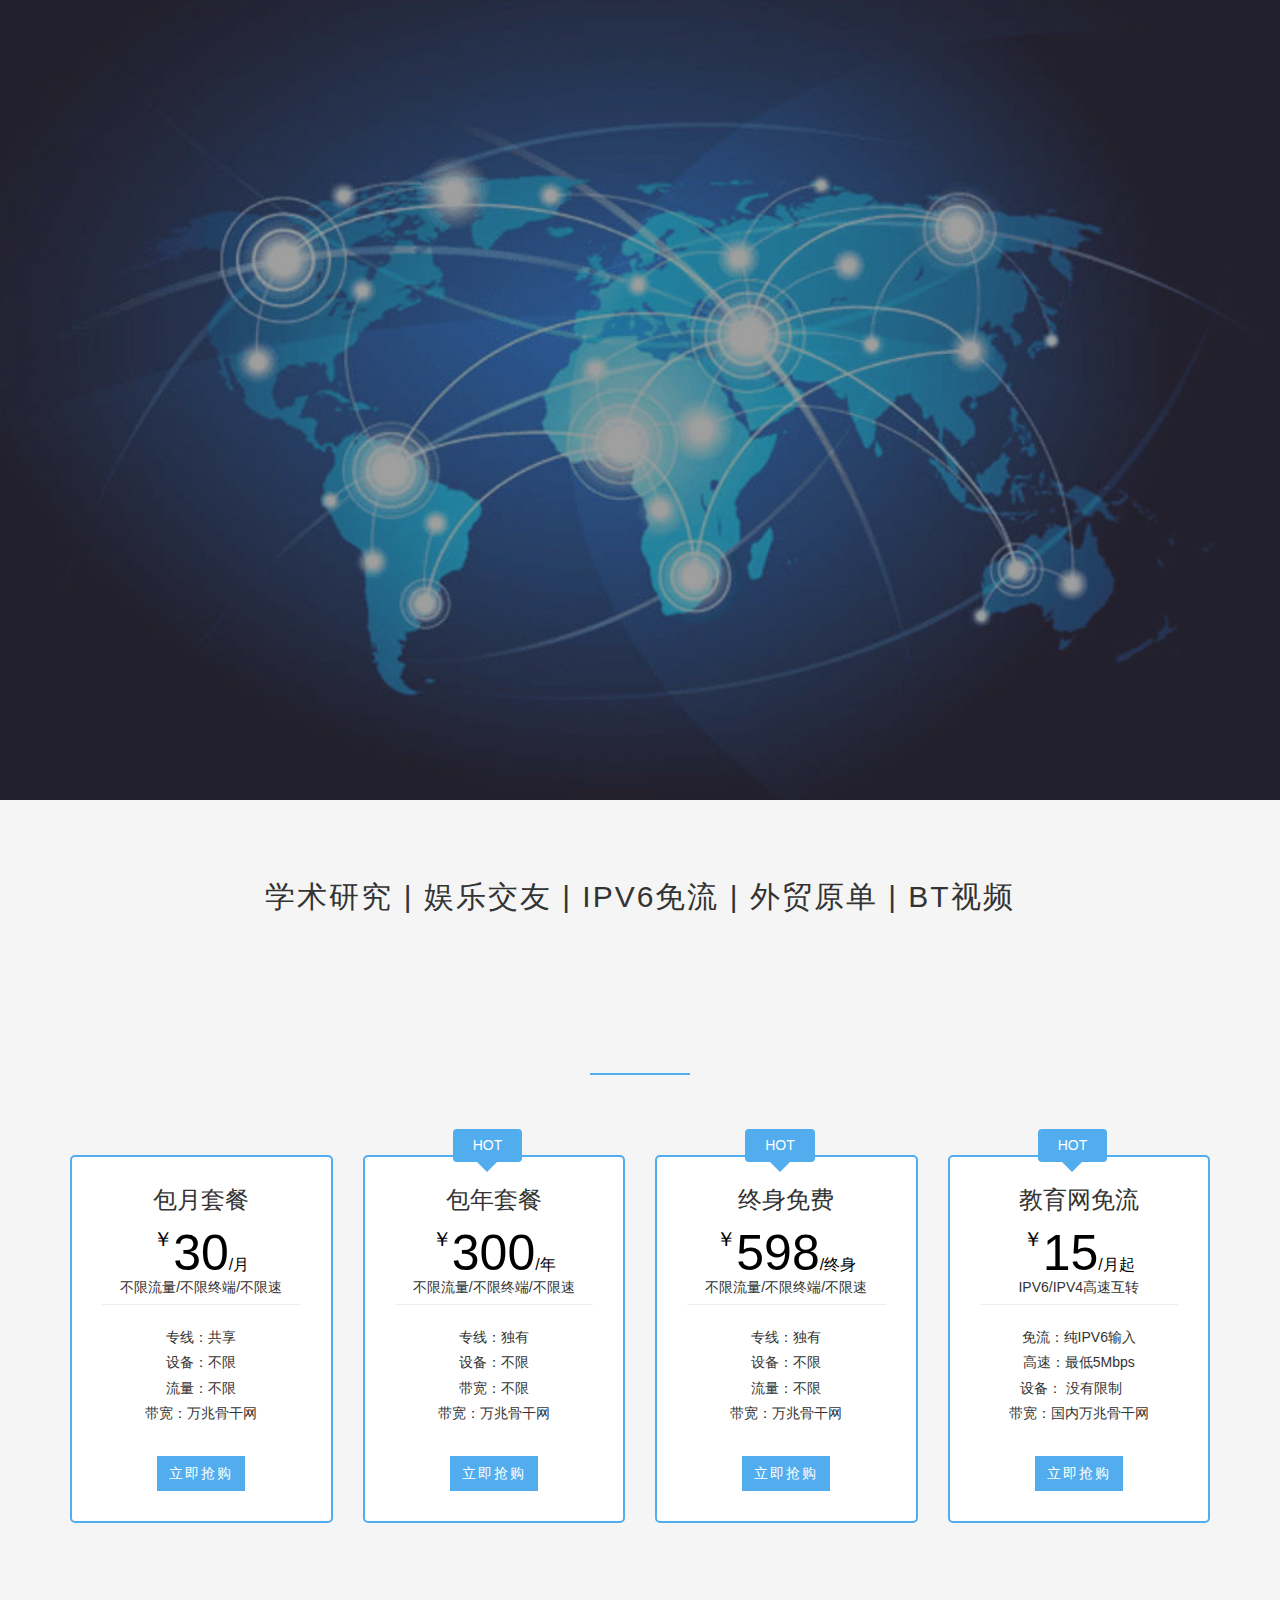
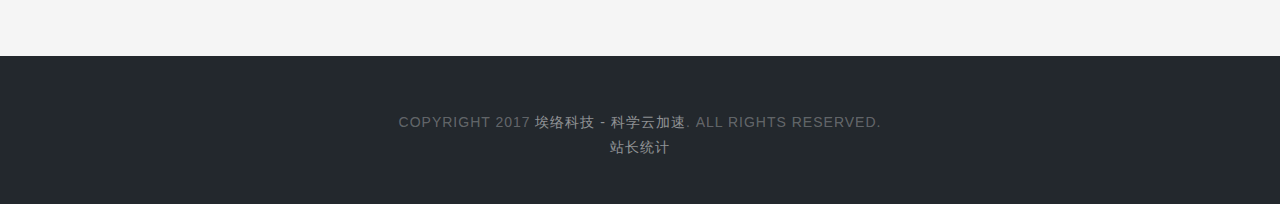
<file: index.html>
<!DOCTYPE html>
<html class=" js flexbox canvas canvastext webgl no-touch geolocation postmessage websqldatabase indexeddb hashchange history draganddrop websockets rgba hsla multiplebgs backgroundsize borderimage borderradius boxshadow textshadow opacity cssanimations csscolumns cssgradients cssreflections csstransforms csstransforms3d csstransitions fontface generatedcontent video audio localstorage sessionstorage webworkers applicationcache svg inlinesvg smil svgclippaths">
	<head>
		<meta http-equiv="Content-Type" content="text/html; charset=UTF-8">
		<title>vbox路由器 - 科学云加速 - 基于IPv6下一代互联网</title>
		<meta name="baidu-site-verification" content="0v4ckhjIvF" />
		<meta http-equiv="X-UA-Compatible" content="IE=edge">
		<meta http-equiv="Cache-Control" content="no-transform">  
		<meta http-equiv="Cache-Control" content="no-siteapp">  
		<meta name="viewport" content="width=device-width, initial-scale=1, maximum-scale=1">
		<meta name="description" content="vbox-科学云加速是由下一代互联网国家工程中心(CFIEC)发起的实验性的IPv6过渡技术测试平台。目的是为了推动IPv6应用落地，充实IPv6资源，加快IPv6过渡步伐。同时也为需要进行IPv6测试的企业和个人提供一个优质和开放的测试环境。">
		<meta name="keywords" content="ipv6,vbox,vbox官方,科学云加速,ipv6地址,ipv6是什么,ipv6协议,教育网">
		<link rel="dns-prefetch" href="https://s.w.org/">
		<link rel="stylesheet" id="ws_alipay_front_css-css" href="./css/index_files/front.css" type="text/css" media="all">
		<link rel="stylesheet" id="animate-style-css" href="./css/index_files/animate.min.css" type="text/css" media="all">
		<link rel="stylesheet" id="awesome-style-css" href="./css/index_files/font-awesome.min.css" type="text/css" media="all">
		<link rel="stylesheet" id="bootstrap-style-css" href="./css/index_files/bootstrap.min.css" type="text/css" media="all">
		<link rel="stylesheet" id="superfish-style-css" href="./css/index_files/superfish.min.css" type="text/css" media="all">
		<link rel="stylesheet" id="kratos-style-css" href="./css/index_files/style.css" type="text/css" media="all">
		<link rel="stylesheet" id="kratos-diy-style-css" href="./css/index_files/kratos.diy.css" type="text/css" media="all">
	</head>
			
				
		<body data-spy="scroll" data-target=".scrollspy">
		<div id="kratos-wrapper">
			<div id="kratos-page">
				<div id="kratos-header">
					<header id="kratos-header-section">
						<div class="container">
							<div class="nav-header">
																																	<a href="index.html">
									<h1 id="kratos-logo-img"><img src="./images/index_files/9fdca9773912b31bc6ab50768618367adbb4e178.png"></h1>
									</a>
																							 <nav id="kratos-primary-menu" class="sf-menu sf-js-enabled sf-arrows" style="touch-action: pan-y;"><ul>
<li class=""><a href="index.html">首页</a></li>
</ul></nav>
							</div>
						</div>
					</header>
				</div><meta name="baidu-site-verification" content="G0FfQV7vOV">

<div class="kratos-start">
	<div class="kratos-overlay"></div>
	<div class="kratos-cover kratos-topimg text-center" style="background-image: url(./images/pic.jpg)">
		<div class="desc animate-box fadeInUp animated">
			<h2>IPV6 - 下一代互联网</h2>
			<span>公网、教育网、局域网，全网畅通</span>

		</div>
	</div>
</div>


		<!-- Kratos Projects Over :-)https://support.qq.com/products/7526 -->
				<div id="kratos-host" class="kratos-page-gray">
					<div class="container">
						<div class="row">
							<div class="col-md-8 col-md-offset-2 text-center heading-section">
								<h3>学术研究 | 娱乐交友 | IPV6免流 | 外贸原单 | BT视频</h3>
				<!--				<p>vbox 集成了以下IPv6过渡功能
                            </p><li>IPv4到IPv6接入功能</li>
                            <li>IPv6到IPv4转换功能</li>
                    <p></p>	-->
			<div class="row">
			<div class="col-md-4 col-md-offset-4 text-center animate-box">
				<a href="course.html" class="btn btn-primary1 view-more-1"><sup class="currency"></sup><h1 style="    margin: 0 0 0 0;">详情介绍</h1></a>
			</div>
		</div>
							</div>
						</div>
					</div>
					<div class="container">
						<div class="row">
				
							<div class="col-md-3 col-sm-6 ">
								<div class="price-box popular">
								<!--	<h2 class="pricing-plan">包月套餐</h2>	-->
									<h3>包月套餐</h3>
									<div class="price">
										<sup class="currency">￥</sup>30<small>/月</small>
									</div>
									<p>不限流量/不限终端/不限速</p>
									<hr>
									<ul class="pricing-info">
										<li>专线：共享</li>
										<li>设备：不限</li>
										<li>流量：不限</li>
										<li>带宽：万兆骨干网</li>
									</ul>
									<!--
									<a target="_blank" rel="nofollow" href="https://item.taobao.com/item.htm?spm=a230r.1.14.1.IlYkfU&id=543770379218&ns=1&abbucket=9#detail" class="btn btn-primary btn-sm">立即抢购</a>
									-->
									<a target="_blank" rel="nofollow" href="https://shop400594042.taobao.com/" class="btn btn-primary btn-sm">立即抢购</a>							
								</div>
								
							</div>
							<div class="clearfix visible-sm-block">
							</div>
							<div class="col-md-3 col-sm-6 ">
								<div class="price-box popular">
									<div class="popular-text">HOT</div>
								<!--	<h3 class="pricing-plan">包年套餐</h3>	-->
									<h3>包年套餐</h3>
									<div class="price">
										<sup class="currency">￥</sup>300<small>/年</small>
									</div>
									<p>不限流量/不限终端/不限速</p>
									<hr>
									<ul class="pricing-info">
										<li>专线：独有</li>
										<li>设备：不限</li>
										<li>带宽：不限</li>
										<li>带宽：万兆骨干网</li>
									</ul>
									<!--
									<a target="_blank" rel="nofollow" href="https://item.taobao.com/item.htm?spm=a230r.1.14.1.IlYkfU&id=543770379218&ns=1&abbucket=9#detail" class="btn btn-primary btn-sm">立即抢购</a>
									-->
									<a target="_blank" rel="nofollow" href="https://shop400594042.taobao.com/" class="btn btn-primary btn-sm">立即抢购</a>							
								</div>
							</div>
							<div class="clearfix visible-sm-block">
							</div>
							<div class="col-md-3 col-sm-6 ">
								<div class="price-box popular">
									<div class="popular-text">HOT</div>
							<!--		<h2 class="pricing-plan">终身套餐</h2>	-->
									<h3>终身免费</h3>
									<div class="price">
										<sup class="currency">￥</sup>598<small>/终身</small>
									</div>
									<p>不限流量/不限终端/不限速</p>
									<hr>
									<ul class="pricing-info">
										<li>专线：独有</li>
										<li>设备：不限</li>
										<li>流量：不限</li>
										<li>带宽：万兆骨干网</li>
									</ul>
									<!--
									<a target="_blank" rel="nofollow" href="https://item.taobao.com/item.htm?spm=a230r.1.14.1.IlYkfU&id=543770379218&ns=1&abbucket=9#detail" class="btn btn-primary btn-sm">立即抢购</a>
									-->
									<a target="_blank" rel="nofollow" href="https://shop400594042.taobao.com/" class="btn btn-primary btn-sm">立即抢购</a>							
								</div>
							</div>
							<div class="col-md-3 col-sm-6 ">
								<div class="price-box popular">
										<div class="popular-text">HOT</div>
							<!--		<h2 class="pricing-plan">推广返佣</h2>	-->
									<h3>教育网免流</h3>
									<div class="price">
										<sup class="currency">￥</sup>15<small>/月起</small>
									</div>
									<p>IPV6/IPV4高速互转</p>
									<hr>
									<ul class="pricing-info">
										<li>免流：纯IPV6输入</li>
										<li>高速：最低5Mbps</li>
										<li>设备： 没有限制&nbsp;&nbsp;&nbsp;&nbsp;</li>
										<li>带宽：国内万兆骨干网</li>
									</ul>
									<a target="_blank" rel="nofollow" href="https://shop400594042.taobao.com"class="btn btn-primary btn-sm">立即抢购</a>
									<!--
									<a target="_blank" rel="nofollow" href="http://wpa.qq.com/msgrd?v=1&amp;uin=88258528&amp;menu=yes" class="btn btn-primary btn-sm">立即抢购</a>
									-->
								</div>
							</div>
						</div>
					</div>
					<div class="container">
						<div class="row">
							<div class="col-md-8 col-md-offset-2 text-center animate-box">
								<p>* 【所有客户】均可7天内无理由退换货</p>
							</div>
						</div>
					</div>
				</div>
				<!-- Kratos Host Over :-) -->
				

				<footer>
					<div id="footer">
						<div class="cd-tool visible-lg text-center">
													   							    <a class="cd-top"><span class="fa fa-chevron-up"></span></a>
						</div>
						<div class="container">
							<div class="row">
								<div class="col-md-6 col-md-offset-3 footer-list text-center">
									<p class="kratos-social-icons">
																																																															</p>
									<p>Copyright 2017 <a href="index.html">埃络科技 - 科学云加速</a>. All Rights Reserved.
									 <br><a href="https://web.umeng.com/main.php?c=site&a=show&siteid=1262668103">站长统计</a>
									</p>
								<!--	<p><script src="./js/index_files/hm.js.下载"></script>
									<script>var _hmt = _hmt || [];
(function() {
  var hm = document.createElement("script");
  hm.src = "https://hm.baidu.com/hm.js?20b38b7c99f77949892bb6176f34464e";
  var s = document.getElementsByTagName("script")[0]; 
  s.parentNode.insertBefore(hm, s);
})();</script>
-->
</p>
								</div>
							</div>
						</div>
					</div>
				</footer>
			</div>
		</div>
		<script type="text/javascript" src="./js/index_files/jquery.js.下载"></script>
<script type="text/javascript" src="./js/index_files/jquery-migrate.min.js.下载"></script>
<script type="text/javascript" src="./js/index_files/front.js.下载"></script>
<script type="text/javascript" src="./js/index_files/widget.js.下载"></script>
<script type="text/javascript" src="./js/index_files/jquery.min.js.下载"></script>
<script type="text/javascript" src="./js/index_files/jquery.easing.min.js.下载"></script>
<script type="text/javascript" src="./js/index_files/jquery.qrcode.min.js.下载"></script>
<script type="text/javascript" src="./js/index_files/modernizr.min.js.下载"></script>
<script type="text/javascript" src="./js/index_files/bootstrap.min.js.下载"></script>
<script type="text/javascript" src="./js/index_files/jquery.waypoints.min.js.下载"></script>
<script type="text/javascript" src="./js/index_files/jquery.stellar.min.js.下载"></script>
<script type="text/javascript" src="./js/index_files/hoverIntent.min.js.下载"></script>
<script type="text/javascript" src="./js/index_files/superfish.js.下载"></script>
<script type="text/javascript" src="./js/index_files/kratos.js.下载"></script>
<script type="text/javascript" src="./js/index_files/kratos.diy.js.下载"></script>
<script type="text/javascript" src="./js/index_files/wp-embed.min.js.下载"></script>

<script type="text/javascript">var cnzz_protocol = (("https:" == document.location.protocol) ? " https://" : " http://");document.write(unescape("%3Cspan id='cnzz_stat_icon_1262668103'%3E%3C/span%3E%3Cscript src='" + cnzz_protocol + "s19.cnzz.com/z_stat.php%3Fid%3D1262668103' type='text/javascript'%3E%3C/script%3E"));</script>				
</body></html>
</file>
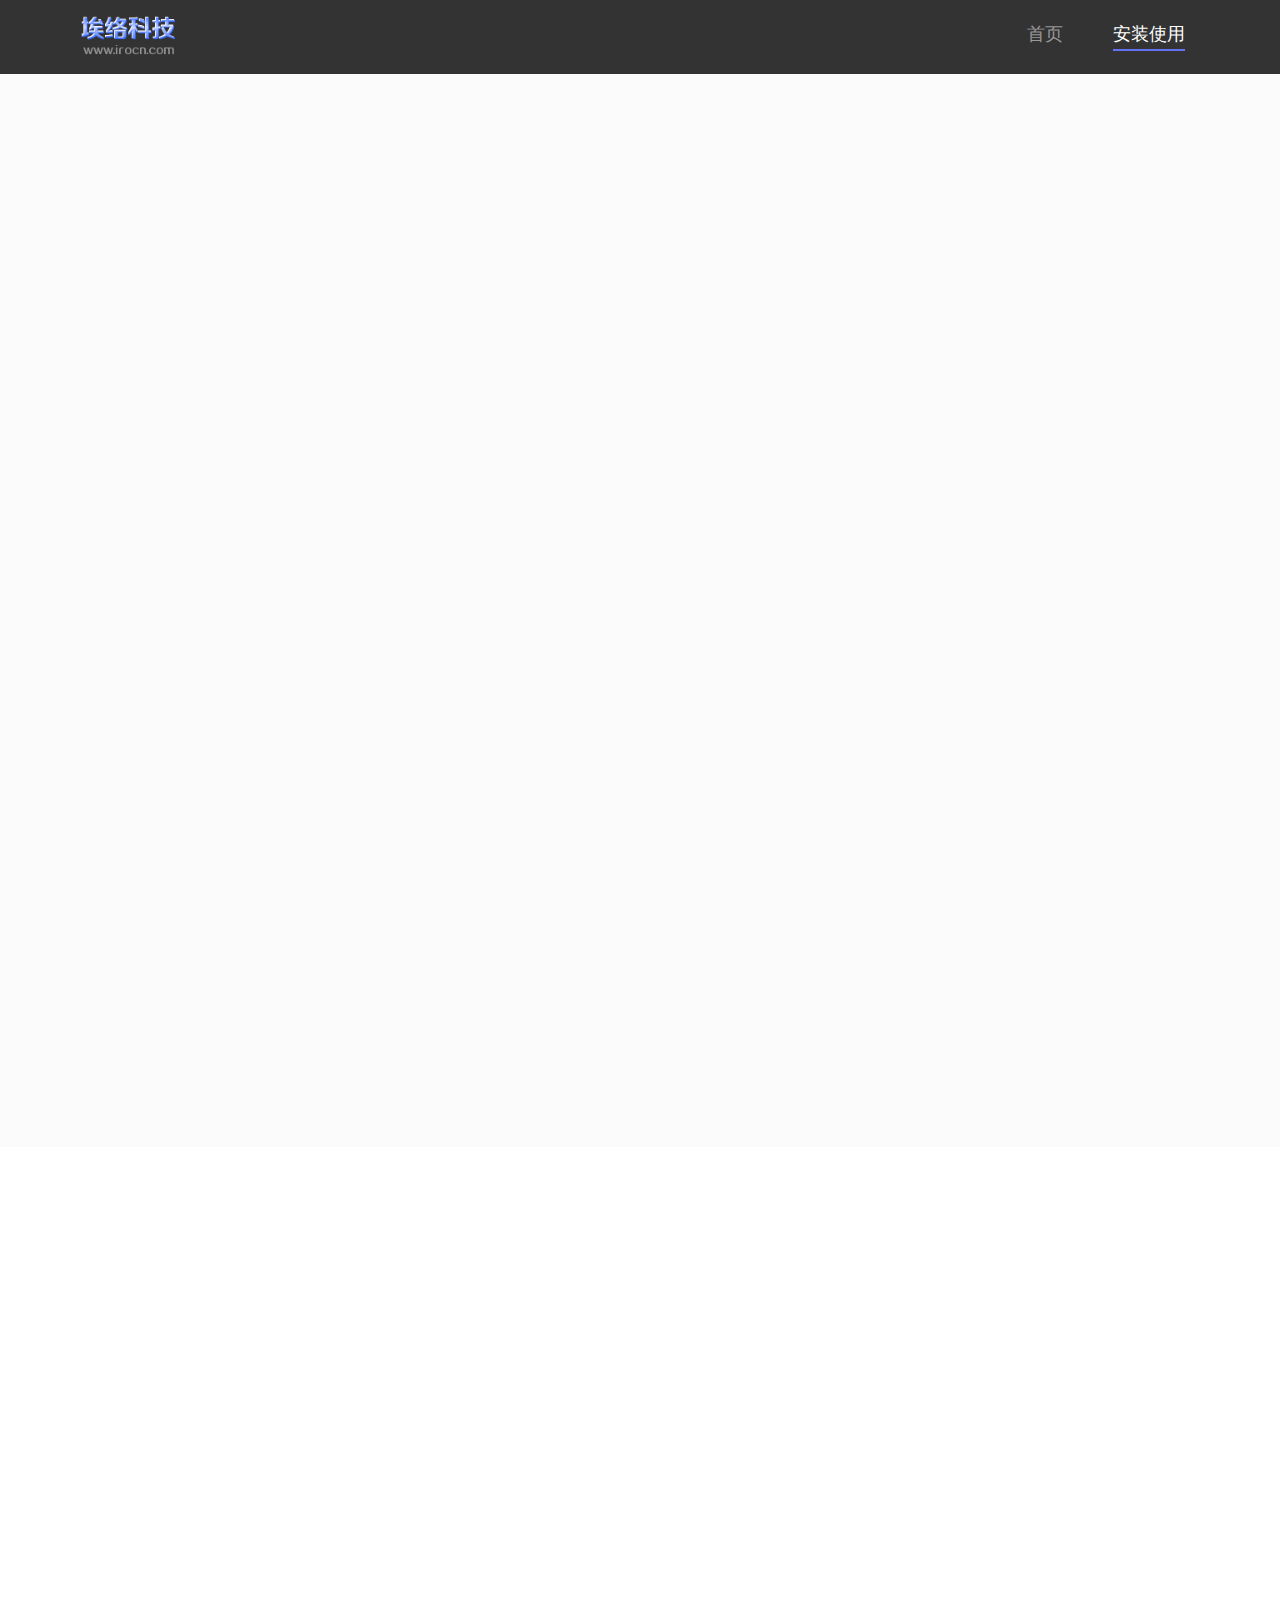
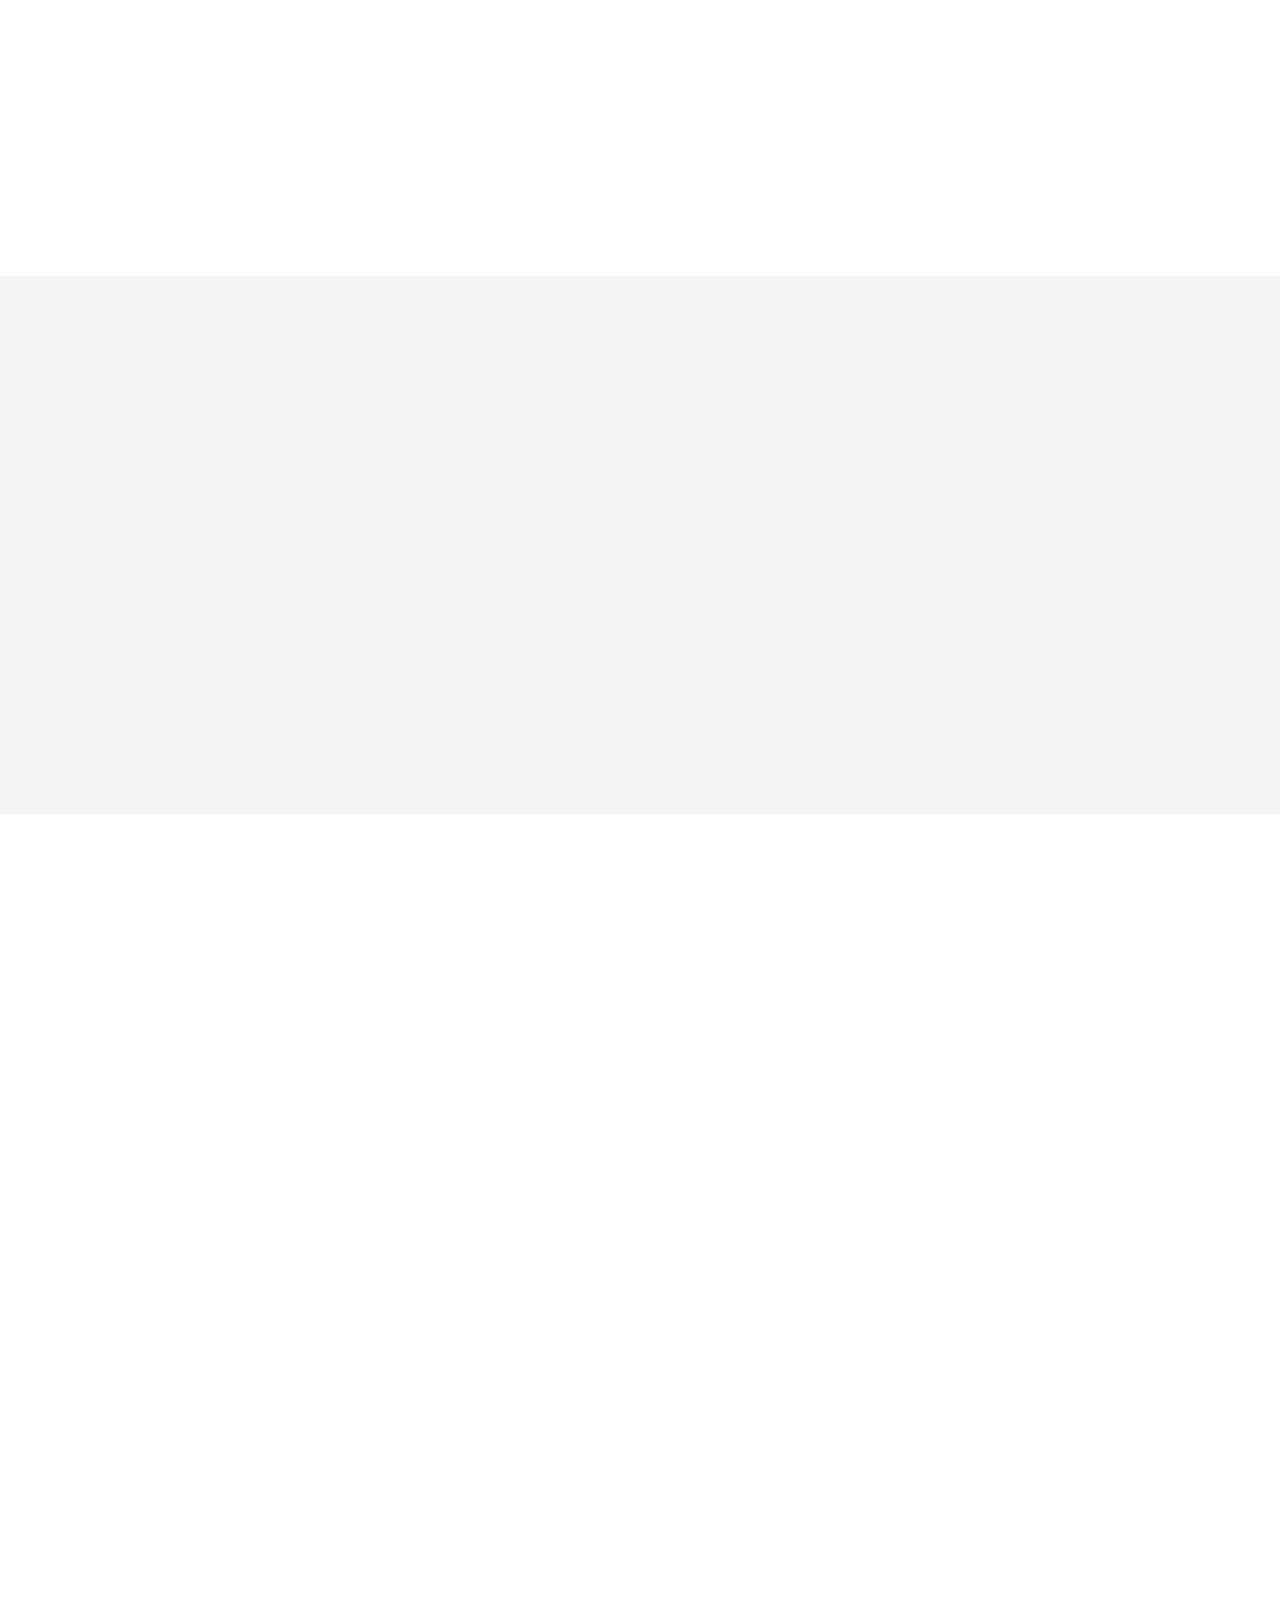
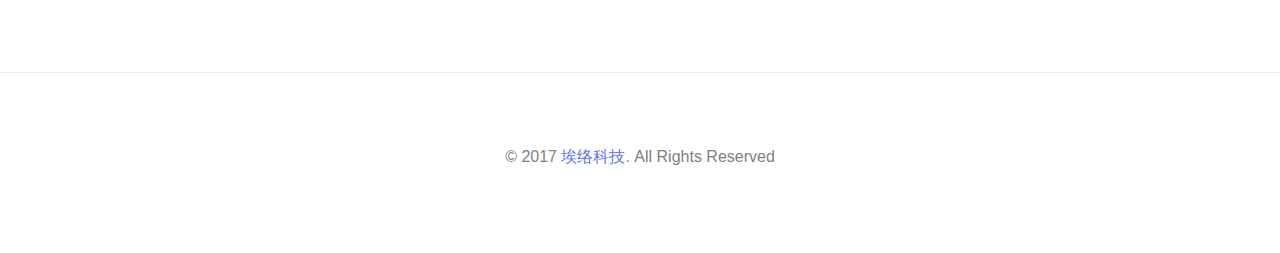
<file: and.html>
<!DOCTYPE html>
<html class=" js flexbox canvas canvastext webgl no-touch geolocation postmessage websqldatabase indexeddb hashchange history draganddrop websockets rgba hsla multiplebgs backgroundsize borderimage borderradius boxshadow textshadow opacity cssanimations csscolumns cssgradients cssreflections csstransforms csstransforms3d csstransitions fontface generatedcontent video audio localstorage sessionstorage webworkers applicationcache svg inlinesvg smil svgclippaths"><!--<![endif]--><head><meta http-equiv="Content-Type" content="text/html; charset=UTF-8">
  
  <meta http-equiv="X-UA-Compatible" content="IE=edge">
  <title>vbox路由器 - 科学云加速</title>
  <meta name="viewport" content="width=device-width, initial-scale=1">
  <meta name="keywords" content="Cool6 - 科学云加速">

  <!-- Facebook and Twitter integration -->
  <meta property="og:title" content="">
  <meta property="og:image" content="">
  <meta property="og:url" content="">
  <meta property="og:site_name" content="">
  <meta property="og:description" content="">
  <meta name="twitter:title" content="">
  <meta name="twitter:image" content="">
  <meta name="twitter:url" content="">
  <meta name="twitter:card" content="">

  <!-- Place favicon.ico and apple-touch-icon.png in the root directory -->
  <link rel="shortcut icon" href="https://cool6.vip/favicon.ico">
  
  <!-- Animate.css -->
  <link rel="stylesheet" href="./css/and_files/animate_2.css">
  <!-- Icomoon Icon Fonts-->
  <link rel="stylesheet" href="./css/and_files/icomoon_2.css">
  <!-- Simple Line Icons -->
  <link rel="stylesheet" href="./css/and_files/simple-line-icons_2.css">
  <!-- Owl Carousel -->
  <link rel="stylesheet" href="./css/and_files/owl.carousel.min_2.css">
  <link rel="stylesheet" href="./css/and_files/owl.theme.default.min_2.css">
  <!-- Bootstrap  -->
  <link rel="stylesheet" href="./css/and_files/bootstrap_2.css">

  <link rel="stylesheet" href="./css/and_files/style_1_4.css">

  <!-- Styleswitcher ( This style is for demo purposes only, you may delete this anytime. ) -->
  <link rel="stylesheet" id="theme-switch" href="./css/and_files/style_1_4.css">
  <!-- End demo purposes only -->

  <!-- Modernizr JS -->
  <script src="./js/and_files/modernizr-2.6.2.min.js.下载"></script>
  <!-- FOR IE9 below -->
  <!--[if lt IE 9]>
  <script src="js/respond.min.js"></script>
  <![endif]-->



  </head>
<body id="ios">
	
	  <header role="banner" id="fh5co-header">
    <div class="container">
      <!-- <div class="row"> -->
          <nav class="navbar navbar-default">
              <div class="navbar-header">
                <!-- Mobile Toggle Menu Button -->
          <a href="and.html#" class="js-fh5co-nav-toggle fh5co-nav-toggle" data-toggle="collapse" data-target="#navbar" aria-expanded="false" aria-controls="navbar"><i></i></a>
                  <a class="navbar-brand" href="index.html"><img src="./images/logo.png"><!--Cool6--></a>  
              </div>
              <div id="navbar" class="navbar-collapse collapse">
                <ul class="nav navbar-nav navbar-right" style="font-size: 18px;">
                  <li><a href="index.html" data-nav-section="services"><span>首页</span></a></li>
                  <li class="active"><a href="and.html#" data-nav-section="press"><span>安装使用</span></a></li>
                  <!-- <li><a target="_blank" href="http://www.zt3111.com:8888/" class="btn btn-primary btn-sm">博客</a></li> -->
                  <!-- <li><a target="_blank" href="http://www.zt3111.com:8888/user/reg.php" class="btn btn-primary btn-sm">社区</a></li> -->
                </ul>
              </div>
          </nav>
      <!-- </div> -->
      </div>
  </header>
	<div id="fh5co-press" data-section="press" class="animated">
		<div class="container">
			<div class="row">
				<div class="col-md-12 section-heading text-center">
					<h2 class="single-animate animate-press-1 animated fadeIn">无线中继模式配置流程</h2>
					<div class="row">
						<div class="col-md-8 col-md-offset-2 subtext single-animate animate-press-2 animated fadeIn">
							<h3>扩展无线网络，覆盖信号盲点</h3>
						<!--	<p>
								<a href="https://pan.lanzou.com/1066289" class="btn btn-primary btn-sm" target="_blank">点击下载</a>
								
							</p>	-->
						</div>
					</div>
				</div>
			</div>
			<div class="row set">
				<div class="col-md-6 text">
					<div class="to-animate fadeInUp animated">
						<div class="fh5co-press-text">
							<h3 class="h2 fh5co-press-title"><i class="id">1</i>登录路由器</h3>
						<!--	<p><a href="http://bt.byr.cn/" class="btn btn-primary btn-sm" target="_blank">不知道选哪个节点？</a></p> -->
						<p>	在浏览器中输入正确的用户名和密码登录路由器</p>
							<p><b>* 有线或者无线连接路由器均可</b></p>
							<p><a href="and.html#" class="btn btn-primary btn-sm hide">Learn more</a></p>
						</div>
					</div>
				</div>
				<div class="col-md-6">
					<div class="to-animate fadeInUp animated">
						<img src="./images/and_files/login.jpg">
					</div>
				</div>
			</div>
		</div>
	</div>

	<div id="fh5co-pricing">
		<div class="container">
			<div class="row set">
				<div class="col-md-6 text">
					<div class="to-animate">
						<div class="fh5co-press-text">
							<h3 class="h2 fh5co-press-title"><i class="id">2</i>选择被中继无线网络</h3>
							<p><b>* 需知道主路由器的SSID和密码<br></b></p>
							<p><a href="and.html#" class="btn btn-primary btn-sm hide">Learn more</a></p>
						</div>
					</div>
				</div>
				<div class="col-md-6">
					<div class="to-animate">
						<img src="./images/and_files/bridge.png">
					</div>
			</div>
			</div>
		</div>
	</div>


	
	<div id="fh5co-our-services">
		<div class="container">
			<div class="row set">
				<div class="col-md-6 text">
					<div class="to-animate">
						<div class="fh5co-press-text">
							<h3 class="h2 fh5co-press-title"><i class="id">3</i>查看网络状态</h3>
							<p>等待路由器连接网络，成功后状态为：已连接</p>
							<p><b>* 连接过程中网络会自动断开，请确保连接网络为vbox</b></p>
							<p><a href="and.html#" class="btn btn-primary btn-sm hide">Learn more</a></p>
						</div>
					</div>
				</div>
				<div class="col-md-6">
					<div class="to-animate">
						<img src="./images/and_files/bridgeok.png">
					</div>
				</div>
			</div>
		</div>
	</div>

	<div id="fh5co-features">
		<div class="container">
			<div class="row set">
				<div class="col-md-6 text">
					<div class="to-animate">
						<div class="fh5co-press-text">
							<h3 class="h2 fh5co-press-title"><i class="id">4</i>联网使用</h3>
							<p>访问全球网站</p>
						</div>
					</div>
				</div>
				<div class="col-md-6">
					<div class="to-animate">
						<img src="./images/pppoe_files/ok.jpg">
					</div>
				</div>
			</div>
		</div>
	</div>
<!--
	<div id="fh5co-our-services">
		<div class="container">
			<div class="row set">
				<div class="col-md-6 text">
					<div class="to-animate">
						<div class="fh5co-press-text">
							<h3 class="h2 fh5co-press-title"><i class="id">3</i>正在链接</h3>
							<p>登陆账号后会自动开始链接，请确保你的互联网正常访问<br>
							中途稍有停顿正常现象，上方显示链接成功后保证软件后台运行即可使用</p>
							<p><a href="and.html#" class="btn btn-primary btn-sm hide">Learn more</a></p>
						</div>
					</div>
				</div>
				<div class="col-md-6">
					<div class="to-animate">
						<img src="./images/and_files/a6.png">
					</div>
				</div>
			</div>
		</div>
	</div>
	
		<div id="fh5co-features">
		<div class="container">
			<div class="row set">
				<div class="col-md-6 text">
					<div class="to-animate">
						<div class="fh5co-press-text">
							<h3 class="h2 fh5co-press-title"><i class="id">4</i>检查测试</h3>
							<p>显示链接成功后保证软件后台运行，否则会断开链接<br>
							访问谷歌推特汤不热等网站</p>
							<p><a href="http://test-ipv6.com/" class="btn btn-primary btn-sm" target="_blank">点击检测是否成功？</a></p>
							<p><b>* 检测是否成功，显示10/10亦或者9/10都属于链接成功。</b></p>
						</div>
					</div>
				</div>
				<div class="col-md-6">
					<div class="to-animate">
						<img src="./images/and_files/a7.png">
					</div>
				</div>
			</div>
		</div>
	</div>
	-->
	    <hr>
    <footer id="footer" role="contentinfo">
        <div class="container">
            <div class="row row-bottom-padded-sm">
                <div class="col-md-12">
                    <p class="copyright text-center">© 2017 <a href="and.html#">埃络科技</a>. All Rights Reserved</p>
                </div>
            </div>
            <div class="row hide">
                <div class="col-md-12 text-center">
                    <ul class="social social-circle">
                        <li><a href="and.html#"><i class="icon-twitter"></i></a></li>
                        <li><a href="and.html#"><i class="icon-facebook"></i></a></li>
                        <li><a href="and.html#"><i class="icon-youtube"></i></a></li>
                        <li><a href="and.html#"><i class="icon-pinterest"></i></a></li>
                        <li><a href="and.html#"><i class="icon-linkedin"></i></a></li>
                        <li><a href="and.html#"><i class="icon-instagram"></i></a></li>
                        <li><a href="and.html#"><i class="icon-dribbble"></i></a></li>
                    </ul>
                </div>
            </div>
        </div>
    </footer>



    
    <!-- jQuery -->
    <script src="./js/and_files/jquery.min.js.下载"></script>
    <!-- jQuery Easing -->
    <script src="./js/and_files/jquery.easing.1.3.js.下载"></script>
    <!-- Bootstrap -->
    <script src="./js/and_files/bootstrap.min.js.下载"></script>
    <!-- Waypoints -->
    <script src="./js/and_files/jquery.waypoints.min.js.下载"></script>
    <!-- Owl Carousel -->
    <script src="./js/and_files/owl.carousel.min.js.下载"></script>

    <!-- For demo purposes only styleswitcher ( You may delete this anytime ) -->
    <script src="./js/and_files/jquery.style.switcher.js.下载"></script>
    <script>
    $(function(){
        $('#colour-variations ul').styleSwitcher({
            defaultThemeId: 'theme-switch',
            hasPreview: false,
            cookie: {
                expires: 30,
                isManagingLoad: true
            }
        }); 
        $('.option-toggle').click(function() {
            $('#colour-variations').toggleClass('sleep');
        });
    });
    </script>
    <!-- End demo purposes only -->

    <!-- Main JS (Do not remove) -->
    <script src="./js/and_files/main.js.下载"></script>

    <!-- Add fancyBox main JS and CSS files -->  
    <script src="./js/and_files/jquery.fancybox.js.下载" type="text/javascript"></script>  
    <link href="./css/and_files/jquery.fancybox_2.css" media="screen" rel="stylesheet" type="text/css">  
    <!-- fancybox_app -->  
    <script src="./js/and_files/fancybox_app.js.下载" type="text/javascript"></script>  
    <!-- Add mousewheel plugin (this is optional) -->  
    <script src="./js/and_files/jquery.mousewheel-3.0.6.pack.js.下载" type="text/javascript"></script>  
	
</body></html>
</file>
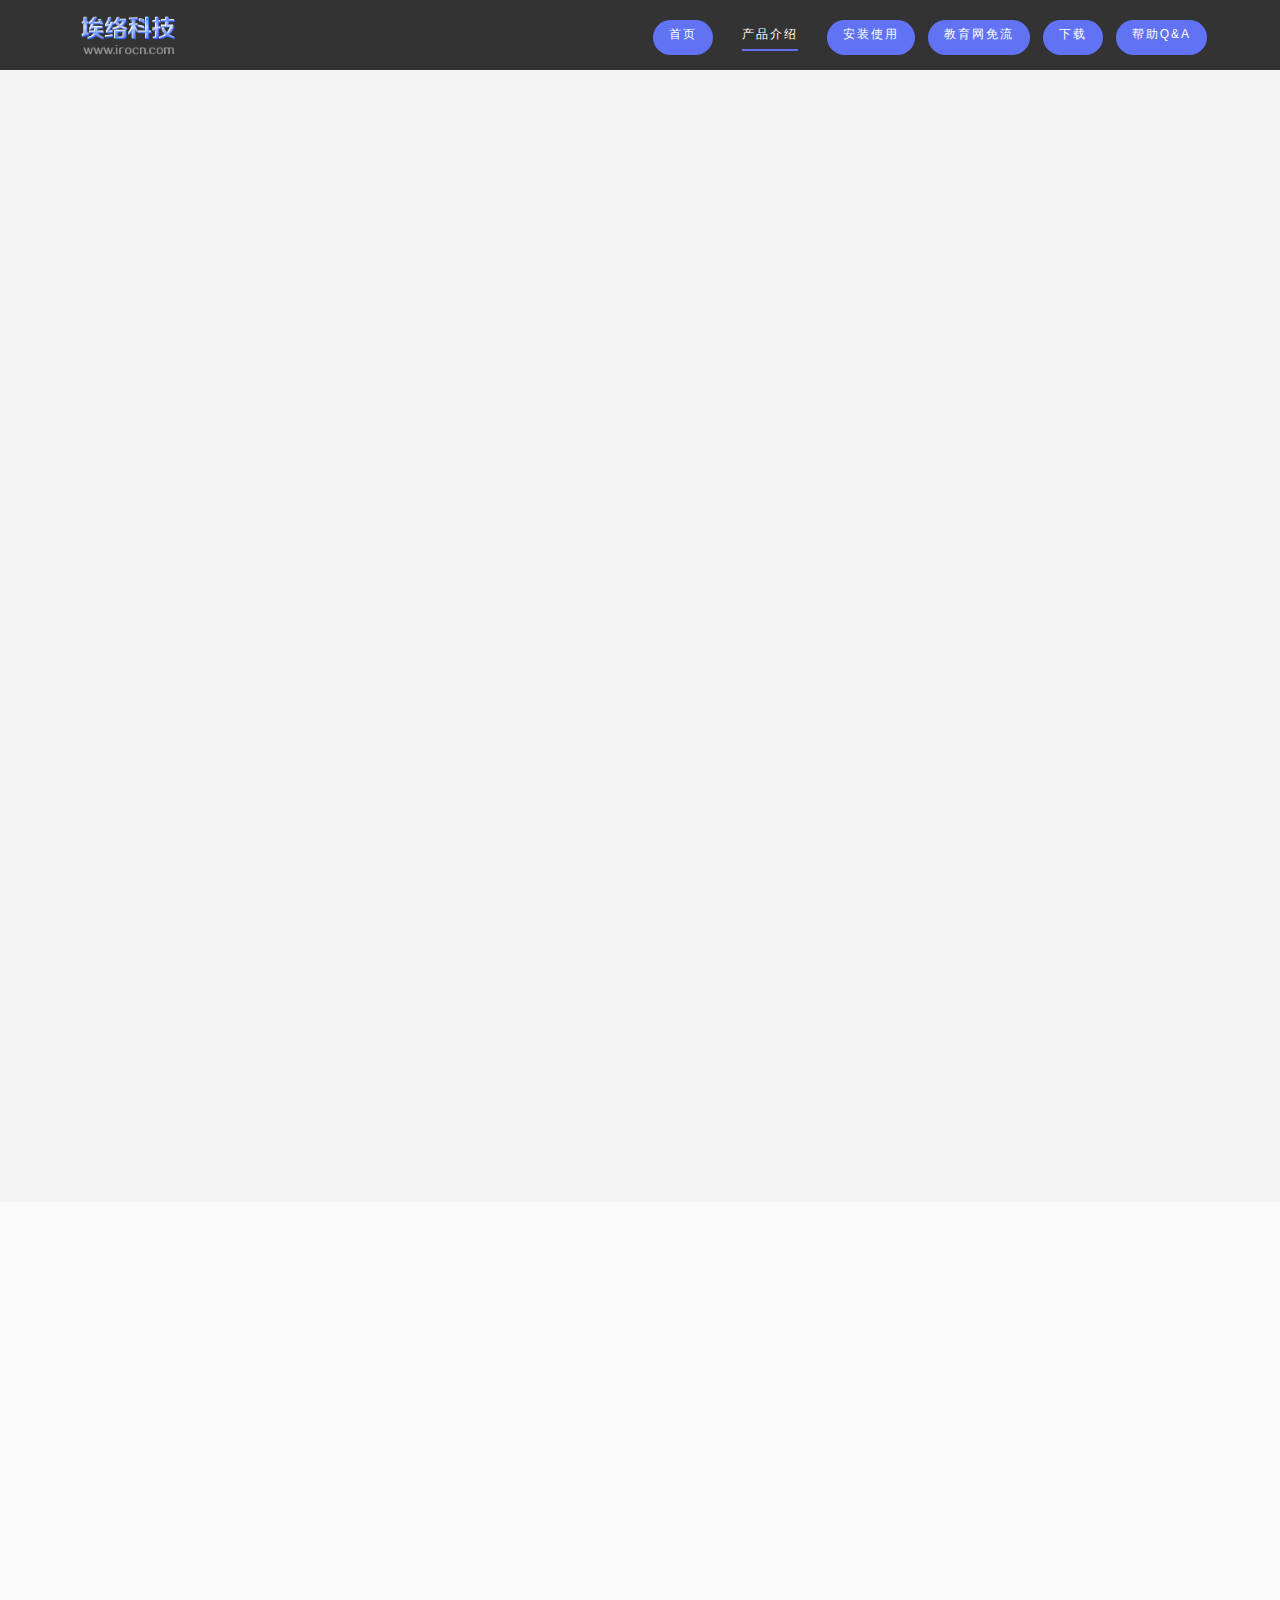
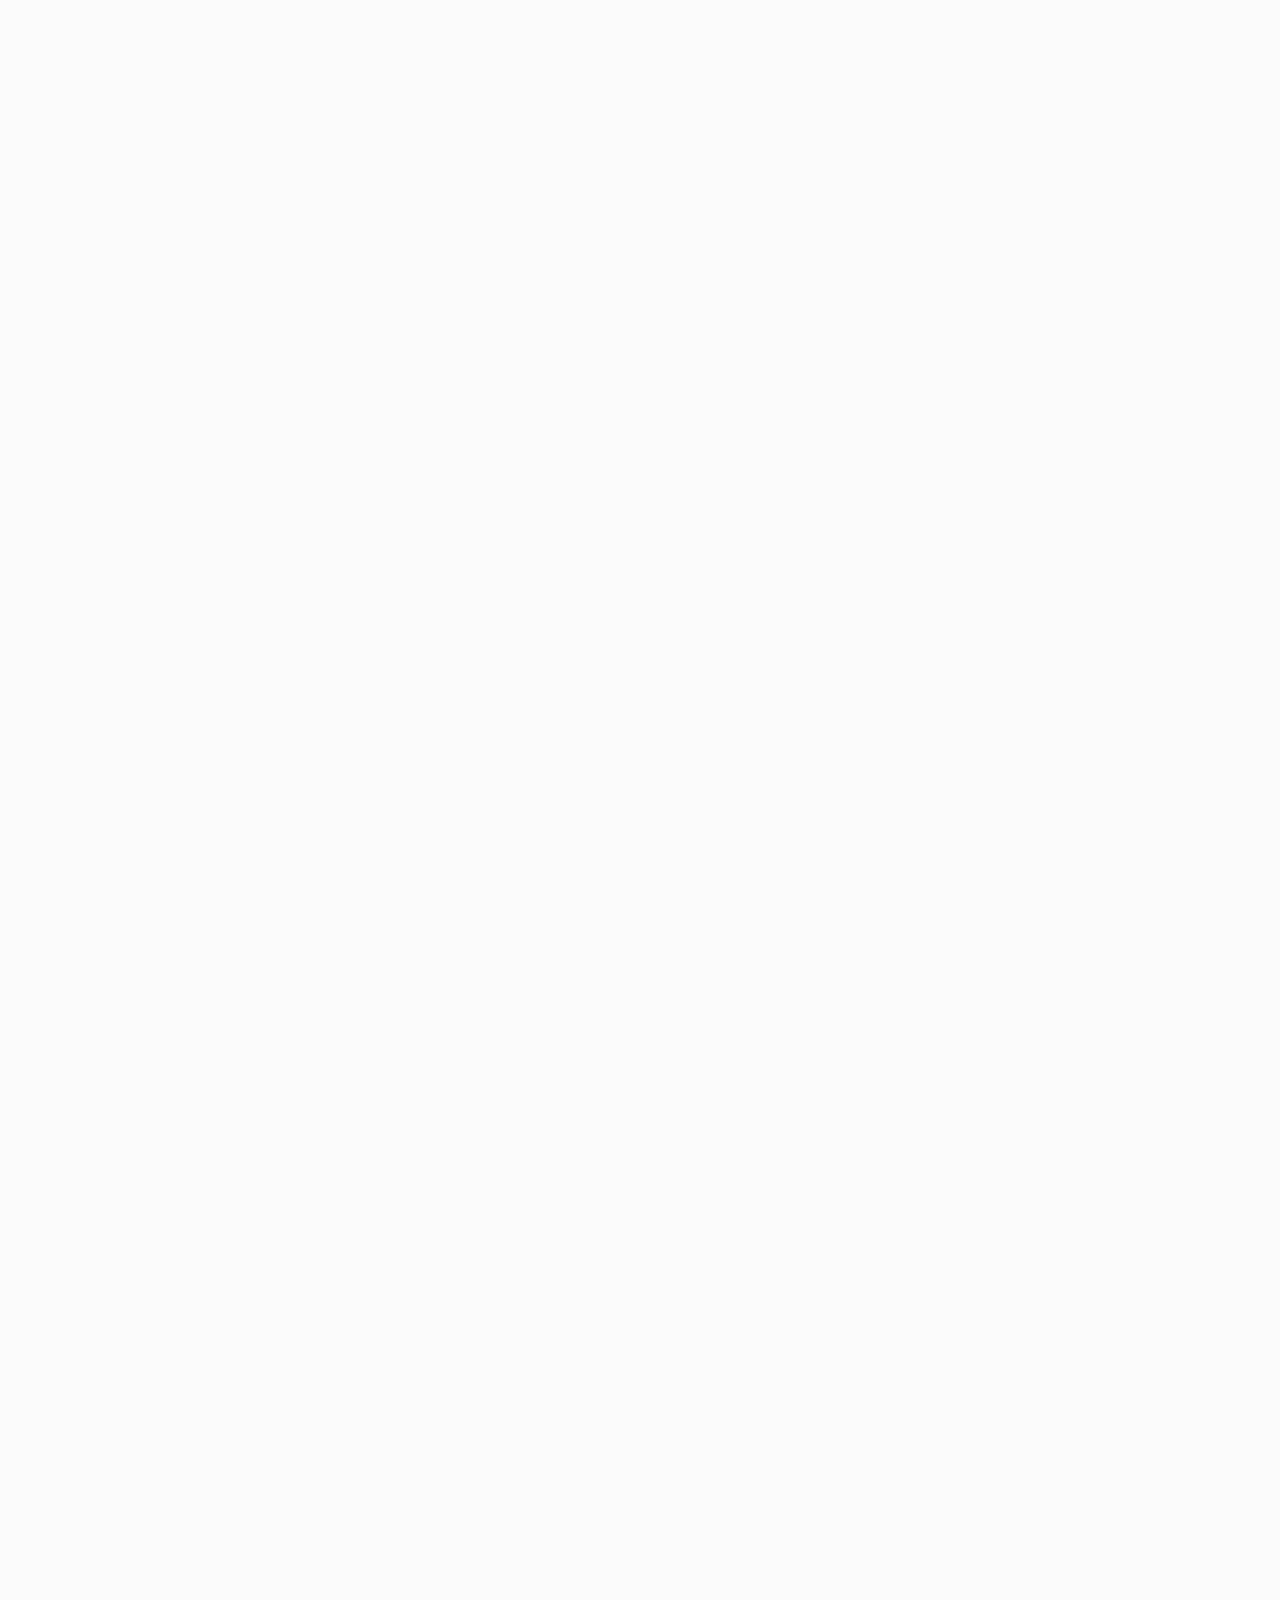
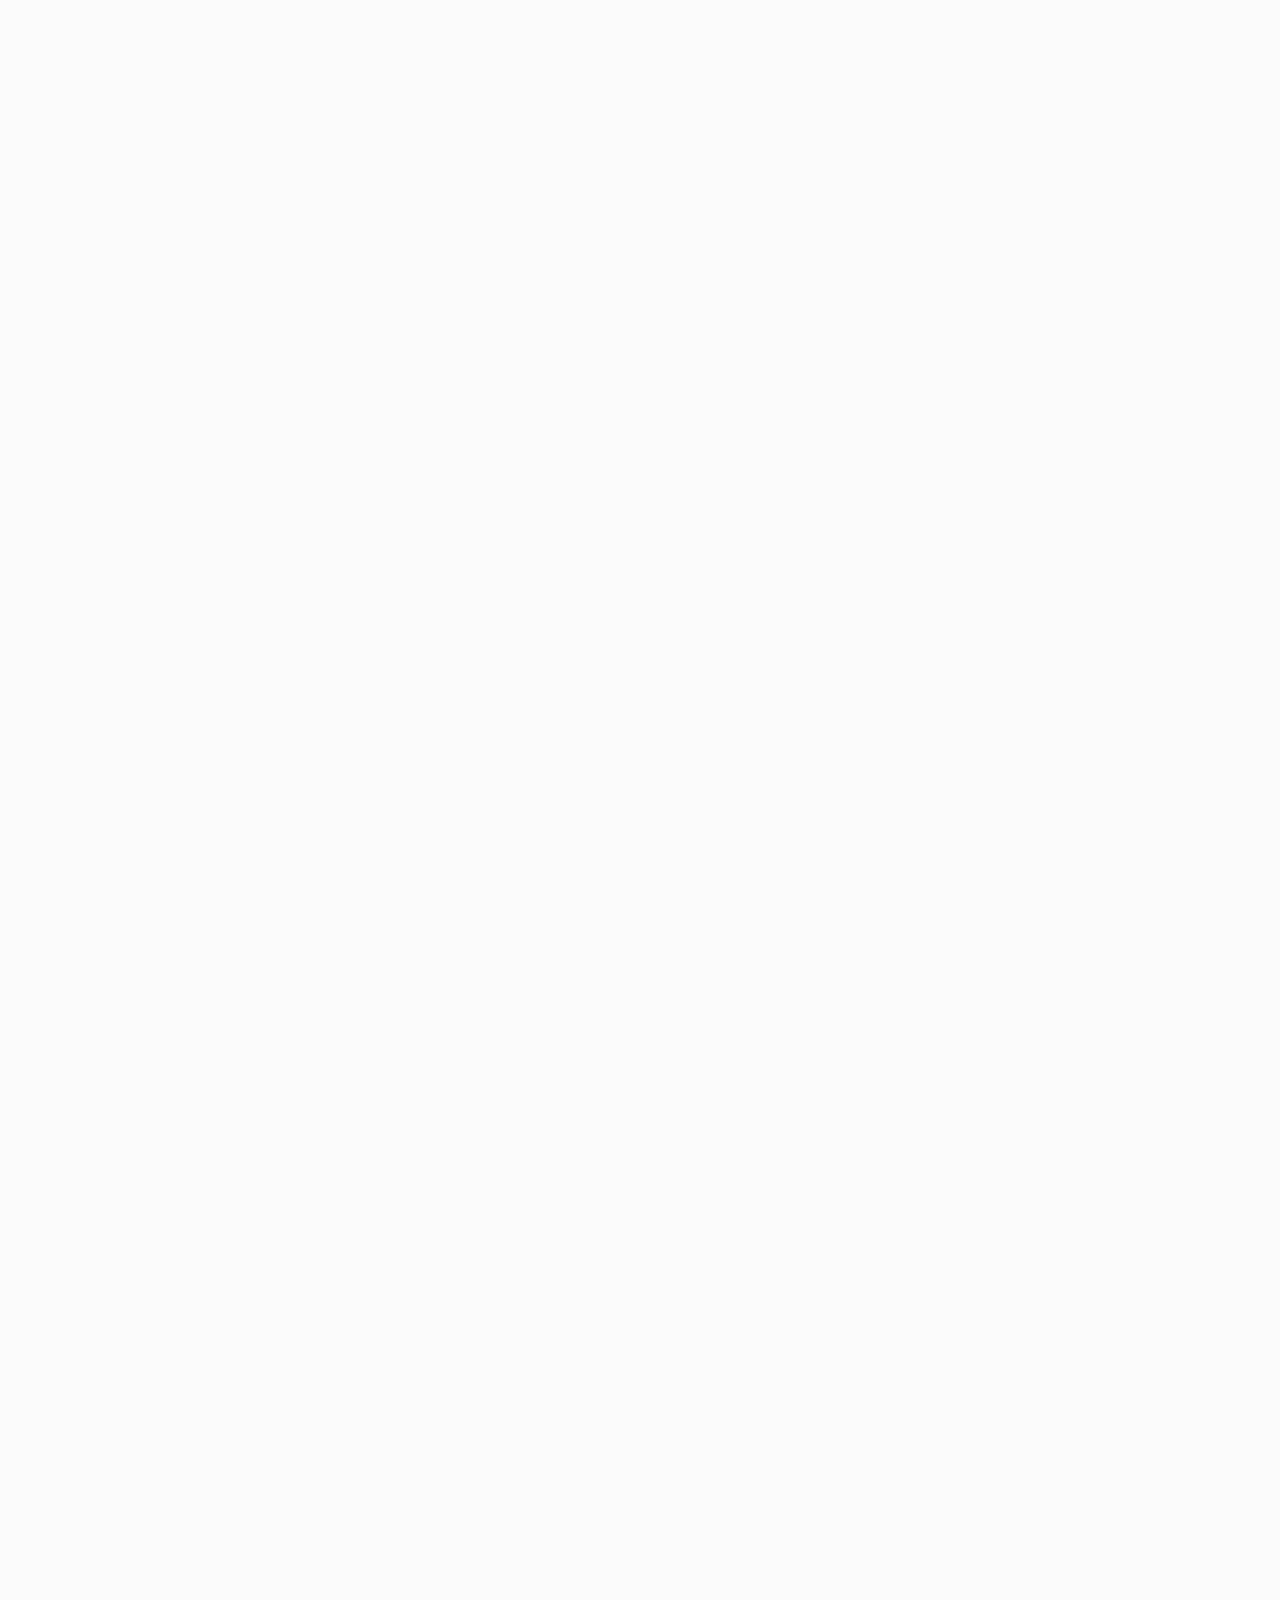
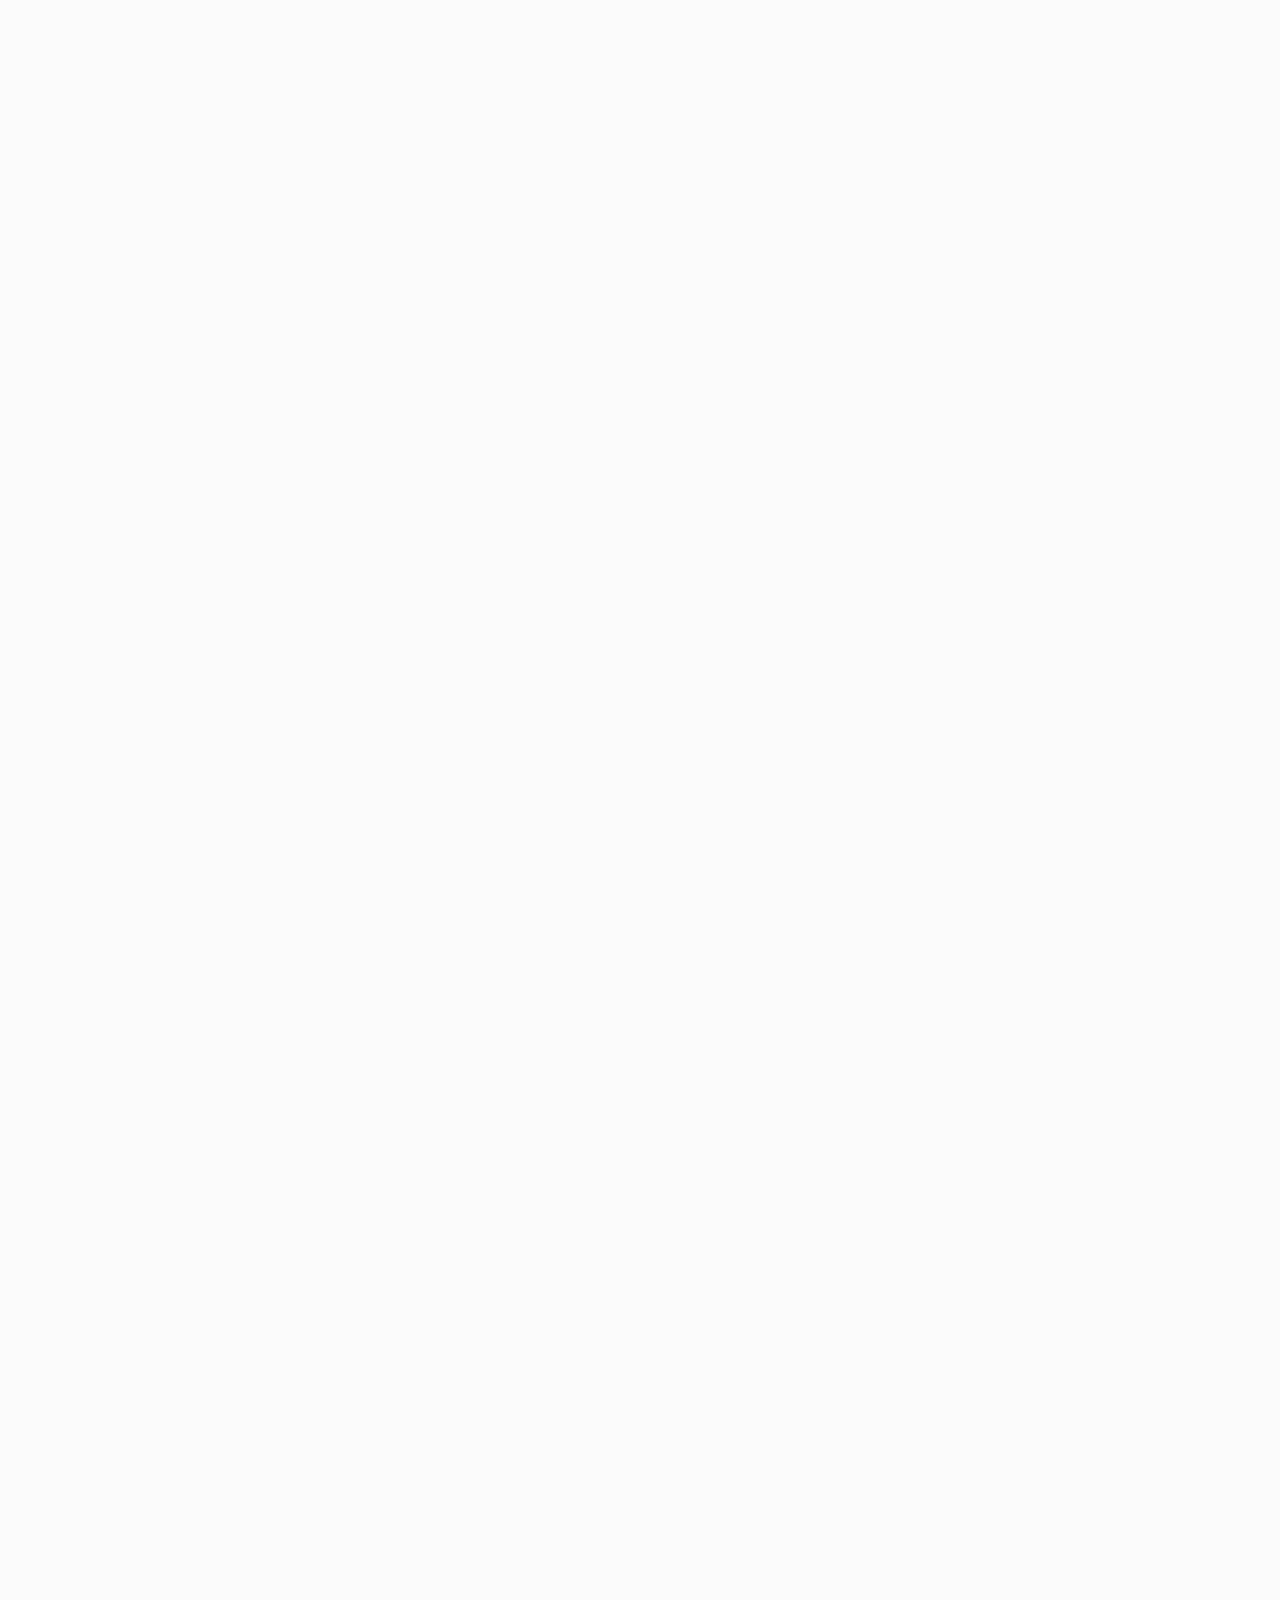
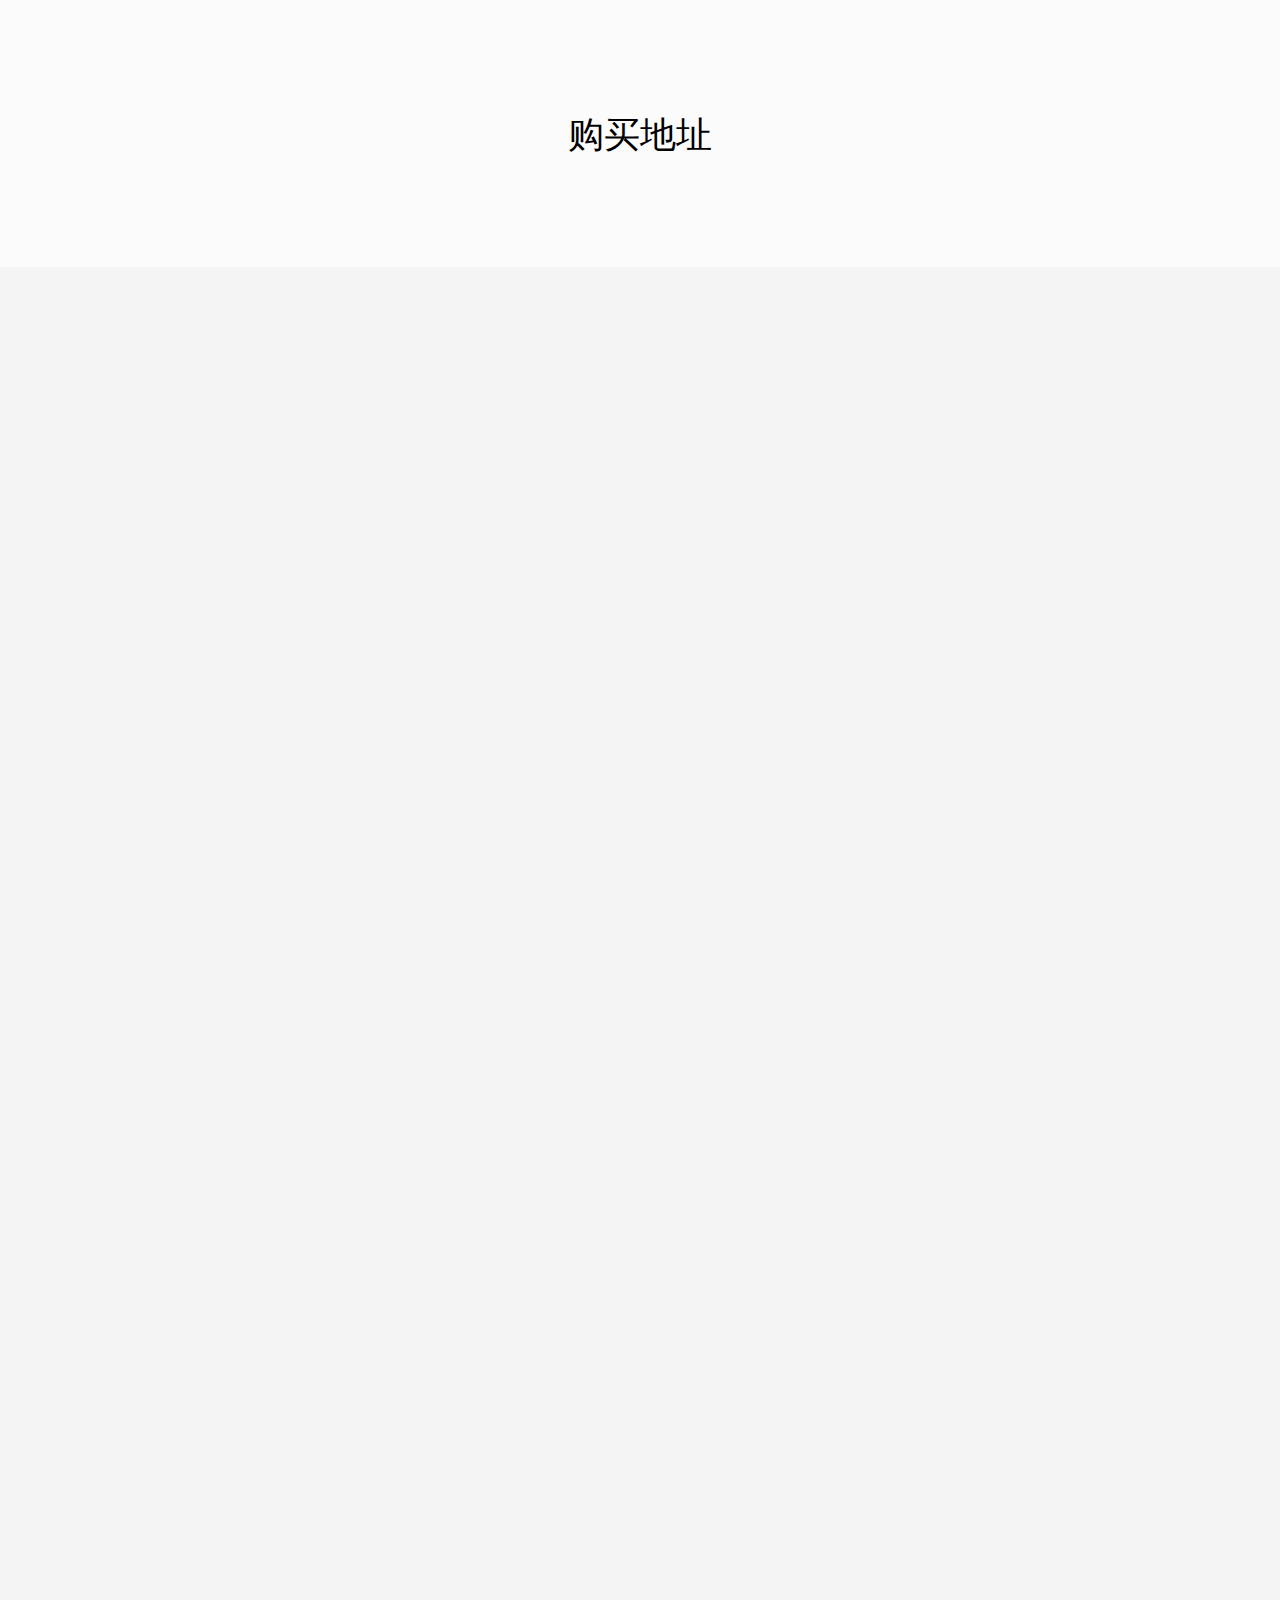
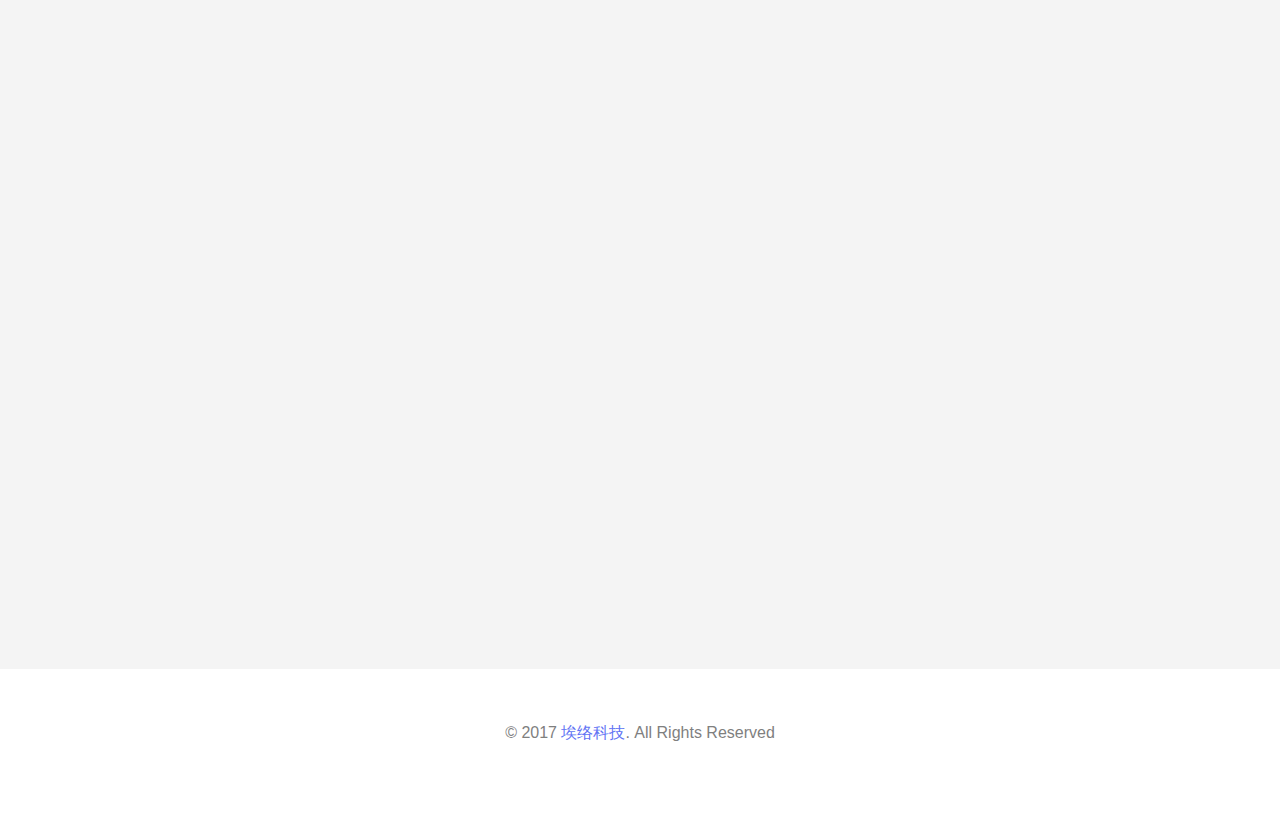
<file: course.html>
<!DOCTYPE html>
<html class=" js flexbox canvas canvastext webgl no-touch geolocation postmessage websqldatabase indexeddb hashchange history draganddrop websockets rgba hsla multiplebgs backgroundsize borderimage borderradius boxshadow textshadow opacity cssanimations csscolumns cssgradients cssreflections csstransforms csstransforms3d csstransitions fontface generatedcontent video audio localstorage sessionstorage webworkers applicationcache svg inlinesvg smil svgclippaths"><!--<![endif]--><head><meta http-equiv="Content-Type" content="text/html; charset=UTF-8">
  
  <meta http-equiv="X-UA-Compatible" content="IE=edge">
  <title>vbox路由器 - 科学云加速</title>
  <meta name="viewport" content="width=device-width, initial-scale=1">
  <meta name="keywords" content="vbox - 科学云加速">
  <meta property="og:title" content="">
  <meta property="og:image" content="">
  <meta property="og:url" content="">
  <meta property="og:site_name" content="">
  <meta property="og:description" content="">
  <meta name="twitter:title" content="">
  <meta name="twitter:image" content="">
  <meta name="twitter:url" content="">
  <meta name="twitter:card" content="">

  <!-- Place favicon.ico and apple-touch-icon.png in the root directory -->
  <link rel="shortcut icon" href="https://vbox.vip/favicon.ico">
  
  <!-- Animate.css -->
  <link rel="stylesheet" href="./css/course_files/animate.css">
  <!-- Icomoon Icon Fonts-->
  <link rel="stylesheet" href="./css/course_files/icomoon.css">
  <!-- Simple Line Icons -->
  <link rel="stylesheet" href="./css/course_files/simple-line-icons.css">
  <!-- Owl Carousel -->
  <link rel="stylesheet" href="./css/course_files/owl.carousel.min.css">
  <link rel="stylesheet" href="./css/course_files/owl.theme.default.min.css">
  <!-- Bootstrap  -->
  <link rel="stylesheet" href="./css/course_files/bootstrap.css">

  <link rel="stylesheet" href="./css/course_files/style_1_1.css">

  <!-- Styleswitcher ( This style is for demo purposes only, you may delete this anytime. ) -->
  <link rel="stylesheet" id="theme-switch" href="./css/course_files/style_1_1.css">
  <!-- End demo purposes only -->

  <!-- Modernizr JS -->
  <script src="./js/course_files/modernizr-2.6.2.min.js.下载"></script>
  <!-- FOR IE9 below -->
  <!--[if lt IE 9]>
  <script src="js/respond.min.js"></script>
  <![endif]-->



  </head>
<body id="ios">

	  <header role="banner" id="fh5co-header">
    <div class="container">
      <!-- <div class="row"> -->
          <nav class="navbar navbar-default">
              <div class="navbar-header">
                <!-- Mobile Toggle Menu Button -->
          <a href="course.html#" class="js-fh5co-nav-toggle fh5co-nav-toggle" data-toggle="collapse" data-target="#navbar" aria-expanded="false" aria-controls="navbar"><i></i></a>
                  <a class="navbar-brand" href="index.html"><img src="./images/logo.png"><!--vbox--></a>  
              </div>
              <div id="navbar" class="navbar-collapse collapse">
                <ul class="nav navbar-nav navbar-right" style="font-size: 22px;">
								<li><a  href="index.html" class="btn btn-primary btn-sm"><span>首页</span></a></li> 
								<li><a  href="course.html" data-nav-section="services" class="btn btn-primary btn-sm"><span>产品介绍</span></a></li>
								<li><a  href="course.html" data-nav-section="press" class="btn btn-primary btn-sm"><span>安装使用</span></a></li> 
								<li><a  href="course.html" data-nav-section="edu" class="btn btn-primary btn-sm"><span>教育网免流</span></a></li> 
							  <li><a  href="course.html" data-nav-section="download" class="btn btn-primary btn-sm"><span>下载</span></a></li> 
							  <li><a  href="course.html" data-nav-section="help" class="btn btn-primary btn-sm"><span>帮助Q&A</span></a></li> 
						<!--	  <li><a  target="_blank" href="fm/lastest.bin" class="btn btn-primary btn-sm"><span>固件下载</span></a></li> 
             	
                <li><a href="index.html"><span>首页</span></a></li>
                  <li class="active"><a href="course.html#" data-nav-section="services"><span>产品介绍</span></a></li>
                  <li><a href="course.html#" data-nav-section="press"><span>安装使用</span></a></li>                
                  <li><a target="_blank" href="http://www.zt3111.com:8888/" class="btn btn-primary btn-sm">固件下载</a></li> 
									<li><a target="_blank" href="http://www.zt3111.com:8888/user/reg.php" class="btn btn-primary btn-sm">社区</a></li> -->
                </ul>
              </div>
          </nav>
      <!-- </div> -->
      </div>
  </header>

	<div id="fh5co-our-services" data-section="services" class="animated">
		<div class="container">
			<div class="row row-bottom-padded-sm">
				<div class="col-md-12 section-heading text-center">
					<h2 class="to-animate fadeInUp animated">产品介绍</h2>
					<div class="row">
						<div class="col-md-8 col-md-offset-2 to-animate fadeInUp animated">
						<h3>今日加速  <span id="index_downs">2.1 T</span>  流量  实时加速带宽为  <span id="index_bandwidth">758.49</span>  Mbps</h3>
							<h3>vbox路由器  基于IPv6开发，直连全球资源，打造全球通路由器
						<!--	<br>    我们将以高品质的服务，便捷的访问通道赢得大家的青睐！--></h3>
						</div>
					</div>
				</div>
			</div>
			<div class="row">
				<div class="col-md-4">
					<div class="box to-animate fadeInUp animated">
						<div class="icon colored-5"><span><i class="icon-rocket"></i></span></div>
						<h2>高速节点</h2>
						<p> 视频 / 外贸 / 海淘 / 科研 / 技术交流 <br>全球直达</p>
					</div>
					<div class="box to-animate fadeInUp animated">
						<div class="icon colored-6"><span><i class="icon-eye"></i></span></div>
						<h2>自主支付</h2>
						<p>支付宝，微信自主扫码开通增值服务<br>
							无需注册，无需代理软件</p>
					</div>
				</div>
				<div class="col-md-4">
					<div class="box to-animate fadeInUp animated">
						<div class="icon colored-2"><span><i class="icon-screen-desktop"></i></span></div>
						<h2>平台支持</h2>
						<p>Windows、iOS、Android、WP<br>所有可连WiFi的终端</p>
					</div>

					<div class="box to-animate fadeInUp animated">
						<div class="icon colored-3"><span><i class="icon-mustache"></i></span></div>
						<h2>操作简单</h2>
						<p>全平台详细教程，操作傻瓜化<br>一次配好，终身无忧</p>
					</div>
				</div>
				<div class="col-md-4">
					<div class="box to-animate fadeInUp animated">
						<div class="icon colored-4"><span><i class="icon-heart"></i></span></div>
						<h2>IPv4/IPv6</h2>
						<p>同时支持IPv4/IPv6的双栈路由<br>快人一步与世界无缝对接</p>
					</div>
					<div class="box to-animate fadeInUp animated">
						<div class="icon colored-1"><span><i class="icon-user"></i></span></div>
						<h2>客服系统</h2>
						<p>客服微信/QQ在线，我们聆听你的声音，让您问题更快得到解决</p>
					</div>
					</div>
				</div>
				</div>
			</div>
		</div>
	</div>
		<div id="fh5co-press" data-section="press">
		<div class="container">
			<div class="row">
				<div class="col-md-12 section-heading text-center">
					<h2 class="single-animate animate-press-1">安装使用</h2>
					<div class="row">
						<div class="col-md-8 col-md-offset-2 subtext single-animate animate-press-2">

						</div>
					</div>
				</div>
			</div>
			<!--<div class="col-md-8 col-md-offset-2">
				<div class="row row-bottom-padded-lg"> -->		
					<div class="col-md-6 text-center to-animate">
						<div class="person">
							<a href="pppoe.html"><img src="./images/course_files/pppoe.png" class="img-responsive img-rounded" alt="Person"></a>
							<a href="pppoe.html"><h3 class="name">PPPoE模式</h3></a>
							<div class="position">输入ISP运营商宽带账号即可快速使用</div>
						</div>
					</div>
					<div class="col-md-6 text-center to-animate">
						<div class="person">
							<a href="and.html"><img src="./images/course_files/repeater.png" class="img-responsive img-rounded" alt="Person"></a>
							<a href="and.html"><h3 class="name">无线中继模式</h3></a>
							<div class="position">无线扩展已有WiFi信号，无额外连线，覆盖信号盲点</div>
						</div>
					</div>
					<div class="col-md-6 text-center to-animate">
						<div class="person">
							<a href="ap.html"><img src="./images/course_files/ap.png" class="img-responsive img-rounded" alt="Person"></a>
							<a href="ap.html"><h3 class="name">AP模式</h3></a>
							<div class="position">有线级联到已有路由器后端即可使用</div>
						</div>
					</div>
					<div>&nbsp;</div>
					<div class="col-md-6 text-center to-animate">
						<div class="person">
							<a href="default.html"><img src="./images/course_files/set.png" class="img-responsive img-rounded" alt="Person"></a>
							<a href="default.html"><h3 class="name">默认设置</h3></a>
							<div class="position">默认IP，WiFi名称与密码修改等</div>
						</div>
					</div>					
					<div class="col-md-6 text-center to-animate">
						<div class="person">
							<a href="pay.html"><img src="./images/course_files/pk2.png" class="img-responsive img-rounded" alt="Person"></a>
							<a href="pay.html"><h3 class="name">支付系统</h3></a>
							<div class="position">自主扫码，轻松支付</div>
						</div>
					</div>
					<div class="col-md-6 text-center to-animate">
						<div class="person">
							<a href="open.html"><img src="./images/course_files/contact1.png" class="img-responsive img-rounded" alt="Person"></a>
							<a href="open.html"><h3 class="name">联系我们</h3></a>
							<div class="position">各种方式提供技术支持</div>
						</div>
				<!--	</div>
				</div>-->
			</div>
		</div>
	</div>
	
	<div id="fh5co-press" data-section="edu">
		<div class="container">
			<div class="row">
				<div class="col-md-12 section-heading text-center">
					<h2 class="single-animate animate-press-1">教育网免流</h2>
					<div class="row">
						<div class="col-md-8 col-md-offset-2 subtext single-animate animate-press-2">
							<h3><font color= "red">无需认证，无需任何设置，畅享免流快感</font></h3>
						</div>
					</div>
				</div>
			</div>
			<!--<div class="col-md-8 col-md-offset-2">
				<div class="row row-bottom-padded-lg"> -->		
				<!--
					<div class="col-md-6 text-center to-animate">
						<div class="person">
							<p><a class="btn btn-primary btn-sm hide">Learn more</a></p>
							<img src="./images/pppoe_files/status.jpg">
							<a href="pppoe.html"><img src="./images/course_files/pppoe.png" class="img-responsive img-rounded" alt="Person"></a>
							<a href="pppoe.html"><h3 class="name">PPPoE模式</h3></a>
							<div class="position">输入ISP运营商宽带账号即可快速使用</div>
						</div>
					</div>
					-->
					

<div class="row set">
				<div class="col-md-12 text">
					<div class="to-animate">

							<h3 class="h2 fh5co-press-title"><i class="id">1</i>连接路由器</h3>
						
						</div>
					</div>
				
				<div class="col-md-12">
					<div class="to-animate">
						<img src="./images/course_files/ipv6edu.png">
					</div>
				</div>
</div>

		<br>&nbsp;			
			<div class="row set">
				<div class="col-md-12 text">
					<div class="to-animate">
			
							<h3 class="h2 fh5co-press-title"><i class="id">2</i>功能展示</h3>
						
						</div>
					</div>
				
				<div class="col-md-12">
					<div class="to-animate">
						<img src="./images/course_files/v6v4.png">
					</div>
				</div>
</div>

		<br>&nbsp;			
			<div class="row set">
				<div class="col-md-12 text">
					<div class="to-animate">
			
							<h3 class="h2 fh5co-press-title"><i class="id">3</i>速度实测1</h3>
						
						</div>
					</div>
				
				<div class="col-md-12">
					<div class="to-animate">
						<img src="./images/course_files/ipv6speed1.jpg">
					</div>
				</div>
</div>
	
			<br>&nbsp;			
			<div class="row set">
				<div class="col-md-12 text">
					<div class="to-animate">
			
							<h3 class="h2 fh5co-press-title"><i class="id">4</i>速度实测2</h3>
						
						</div>
					</div>
				
				<div class="col-md-12">
					<div class="to-animate">
						<img src="./images/course_files/ipv6speed2.jpg">
					</div>
				</div>
</div>
	
	
				<br>&nbsp;			
			<div class="row set">
				<div class="col-md-12 text">
					<div class="to-animate">
			
							<h3 class="h2 fh5co-press-title"><i class="id">5</i>立即抢购</h3>
						
						</div>
					</div>
				
			<div class="row">
			<div class="col-md-4 col-md-offset-4 text-center animate-box">
				<a href="https://shop400594042.taobao.com"><sup class="currency"></sup><h1 style="    margin: 0 0 0 0;">购买地址</h1></a>
			</div>
		</div>
	
</div>


		

		</div>
	</div>
	
		<div id="fh5co-our-services" data-section="download" class="animated">
		<div class="container">
			<div class="row row-bottom-padded-sm">
				<div class="col-md-12 section-heading text-center">
					<h2 class="to-animate fadeInUp animated">下载</h2>
					<div class="row">
						<div class="col-md-8 col-md-offset-2 to-animate fadeInUp animated">
								<h3>提供vbox路由器最新固件、手机APP、视频教学下载</h3>
						</div>
					</div>
				</div>
			</div>
			
			<div class="row">
				<div class="col-md-4">
					<div class="box to-animate fadeInUp animated">
						<div class="icon colored-5"><span><i class="icon-rocket"></i></span></div>
						<h2>最新固件</h2>
						<p> MTK平台：MT7620/MT7628<br>
								路由器：小米青春版，小米mini...</p>
					</div>
				<!--	
					<div class="box to-animate fadeInUp animated">
						<div class="icon colored-6"><span><i class="icon-eye"></i></span></div>
						<h2>手机APP</h2>
						<p>支持iOS,Android平台手机<br></p>
					</div>
				-->
			</div>
			
				<div class="col-md-4">
					<div class="box to-animate fadeInUp animated">
						<div class="icon colored-2"><span><i class="icon-screen-desktop"></i></span></div>
						<h2>手机APP</h2>
						<p>支持iOS,Android平台<br>
							随时随地玩转vbox，畅享全球网络;</p>
					</div>
			<!--
					<div class="box to-animate fadeInUp animated">
						<div class="icon colored-3"><span><i class="icon-mustache"></i></span></div>
						<h2>操作简单</h2>
						<p>全平台详细教程，操作傻瓜化<br>一次配好，终身无忧</p>
					</div>
				-->
				</div>
			
				<div class="col-md-4">
					<div class="box to-animate fadeInUp animated">
						<div class="icon colored-4"><span><i href = "t.im/boxme" class="icon-heart" ></i></span></div>
				<!--		<a href="default.html"><img src="./images/course_files/set.png" class="img-responsive img-rounded" alt="Person"></a>  -->

						<h2>视频教学</h2>
						<p>全平台全套指导视频<br>
							让即使身为小白的你也能玩转vbox</p>
					</div>
					<!--
					<div class="box to-animate fadeInUp animated">
						<div class="icon colored-1"><span><i class="icon-user"></i></span></div>
						<h2>客服系统</h2>
						<p>客服微信/QQ在线，我们聆听你的声音，让您问题更快得到解决</p>
					</div>
					-->
					</div>
				</div>
				</div>
			</div>
			
					<div id="fh5co-our-services" data-section="help" class="animated">
		<div class="container">
			<div class="row row-bottom-padded-sm">
				<div class="col-md-12 section-heading text-center">
					<h2 class="to-animate fadeInUp animated">帮助</h2>
					<div class="row">
						<div class="col-md-8 col-md-offset-2 to-animate fadeInUp animated">
								<h3>vbox路由器使用常见问题汇总，你也能成为网络达人</h3>
						</div>
					</div>
				</div>
			</div>
			
			<div class="row">
				<div class="col-md-4">
					<div class="box to-animate fadeInUp animated">
					<!--	<div class="icon colored-5"><span><i class="icon-rocket"></i></span></div> -->
						<div class="icon colored-5"><span><h1>1</h1></span></div>
						<h3>Q：路由器怎么连接？</h3>
					<p><font color="red"><h4>A：连接方式请参考章节<br>安装使用--默认设置--默认工作模式<br>&nbsp;</font></h4></p>
					</div>
				
					<div class="box to-animate fadeInUp animated">
						<div class="icon colored-6"><span><h1>2</h1></span></div>
						<h3>Q：校园网IPV6免流怎么设置？</h2>
						<p><font color="red"><h4>A：将校园网线接入vbox路由器蓝色网口（WAN）即可，其它无需设置<br>&nbsp;</font></h4></p>
					</div>
				
			</div>
			
				<div class="col-md-4">
					<div class="box to-animate fadeInUp animated">
						<div class="icon colored-2"><span><h1>3</h1></span></div>
						<h3>Q：为什么国内网都上不了？</h3>
						<p><font color="red"><h4>A：将连vbox路由器蓝色网口的网线直连电脑，确认电脑可直接上国内网络。
							若不能，请选择其它网线入口。</font></h4></p>
					</div>
	
					<div class="box to-animate fadeInUp animated">
						<div class="icon colored-3"><span><h1>4</h1></span></div>
						<h3>Q：无线密码是多少？可以改吗？</h3>
						<p><font color="red"><h4>A：可以。请参考:<br>安装使用--默认设置-WiFi设置<br>&nbsp;</font></h4></p>
					</div>
			
				</div>
			
				<div class="col-md-4">
					<div class="box to-animate fadeInUp animated">
						<div class="icon colored-4"><span><h1>5</h1></span></div>
						<h3>Q：为什么不能上外网？</h3>
					<p><font color="red"><h4>A：请确认电脑和手机是否连接了vbox；
							确认其它VPN未同时使用;确认手机是否能正常使用；联系客服</font></h4></p>
					</div>
					
					<div class="box to-animate fadeInUp animated">
						<div class="icon colored-1"><span><h1>6</h1></span></div>
						<h3>Q：为什么有些外网上不了？</h3>
						<p><font color="red"><h4>A：可能由于当地宽带运营商的限制引起，一般不会超过24小时。若始终不行，请联系我们</font></h4></p>
					</div>
					
					</div>
				</div>
				</div>
			</div>
		</div>
	</div>
	
    <footer id="footer" role="contentinfo">
        <div class="container">
            <div class="row row-bottom-padded-sm">
                <div class="col-md-12">
                    <p class="copyright text-center">© 2017 <a href="course.html#">埃络科技</a>. All Rights Reserved</p>
                </div>
            </div>
            <div class="row hide">
                <div class="col-md-12 text-center">
                    <ul class="social social-circle">
                        <li><a href="course.html#"><i class="icon-twitter"></i></a></li>
                        <li><a href="course.html#"><i class="icon-facebook"></i></a></li>
                        <li><a href="course.html#"><i class="icon-youtube"></i></a></li>
                        <li><a href="course.html#"><i class="icon-pinterest"></i></a></li>
                        <li><a href="course.html#"><i class="icon-linkedin"></i></a></li>
                        <li><a href="course.html#"><i class="icon-instagram"></i></a></li>
                        <li><a href="course.html#"><i class="icon-dribbble"></i></a></li>
                    </ul>
                </div>
            </div>
        </div>
    </footer>

    <!-- jQuery -->
    <script src="./js/course_files/jquery.min.js.下载"></script>
    <!-- jQuery Easing -->
    <script src="./js/course_files/jquery.easing.1.3.js.下载"></script>
    <!-- Bootstrap -->
    <script src="./js/course_files/bootstrap.min.js.下载"></script>
    <!-- Waypoints -->
    <script src="./js/course_files/jquery.waypoints.min.js.下载"></script>
    <!-- Owl Carousel -->
    <script src="./js/course_files/owl.carousel.min.js.下载"></script>

    <!-- For demo purposes only styleswitcher ( You may delete this anytime ) -->
    <script src="./js/course_files/jquery.style.switcher.js.下载"></script>
    <script>
    $(function(){
        $('#colour-variations ul').styleSwitcher({
            defaultThemeId: 'theme-switch',
            hasPreview: false,
            cookie: {
                expires: 30,
                isManagingLoad: true
            }
        }); 
        $('.option-toggle').click(function() {
            $('#colour-variations').toggleClass('sleep');
        });
    });
    </script>
    <!-- End demo purposes only -->

    <script type="text/javascript">
	  function getdata() {
        jQuery.getScript('https://www.sufiss.com/ucenter/?act=index_ajax');
      }

      function update_index(views, downs, bandwidth) {
        document.getElementById('index_downs').innerHTML = downs;
        document.getElementById('index_bandwidth').innerHTML = bandwidth;
        setTimeout('getdata()', '1000');
      }

      getdata();</script>
<meta name="baidu-site-verification" content="G0FfQV7vOV">

    <!-- Main JS (Do not remove) -->
    <script src="./js/course_files/main.js.下载"></script>
    <!-- Add fancyBox main JS and CSS files -->  
    <script src="./js/course_files/jquery.fancybox.js.下载" type="text/javascript"></script>  
    <link href="./css/course_files/jquery.fancybox.css" media="screen" rel="stylesheet" type="text/css">  
    <!-- fancybox_app -->  
    <script src="./js/course_files/fancybox_app.js.下载" type="text/javascript"></script>  
    <!-- Add mousewheel plugin (this is optional) -->  
    <script src="./js/course_files/jquery.mousewheel-3.0.6.pack.js.下载" type="text/javascript"></script>  
	
</body></html>
</file>
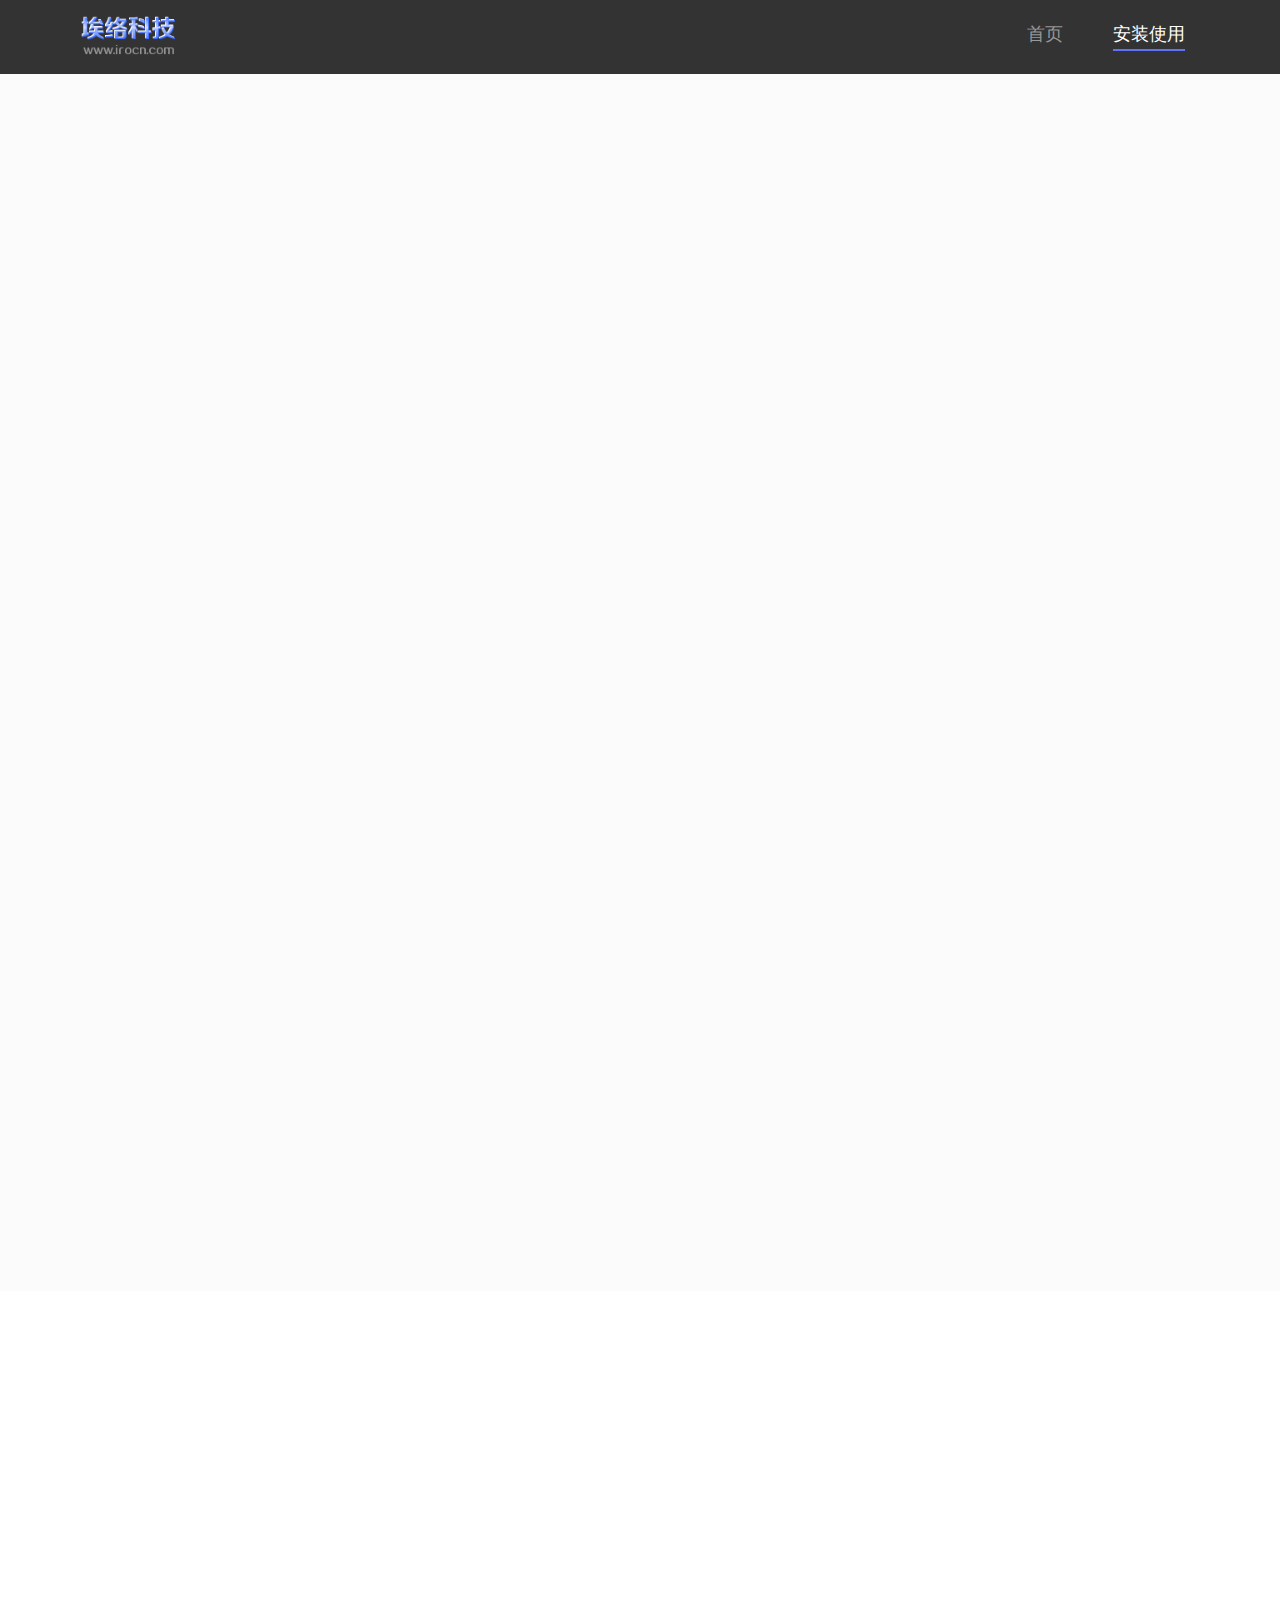
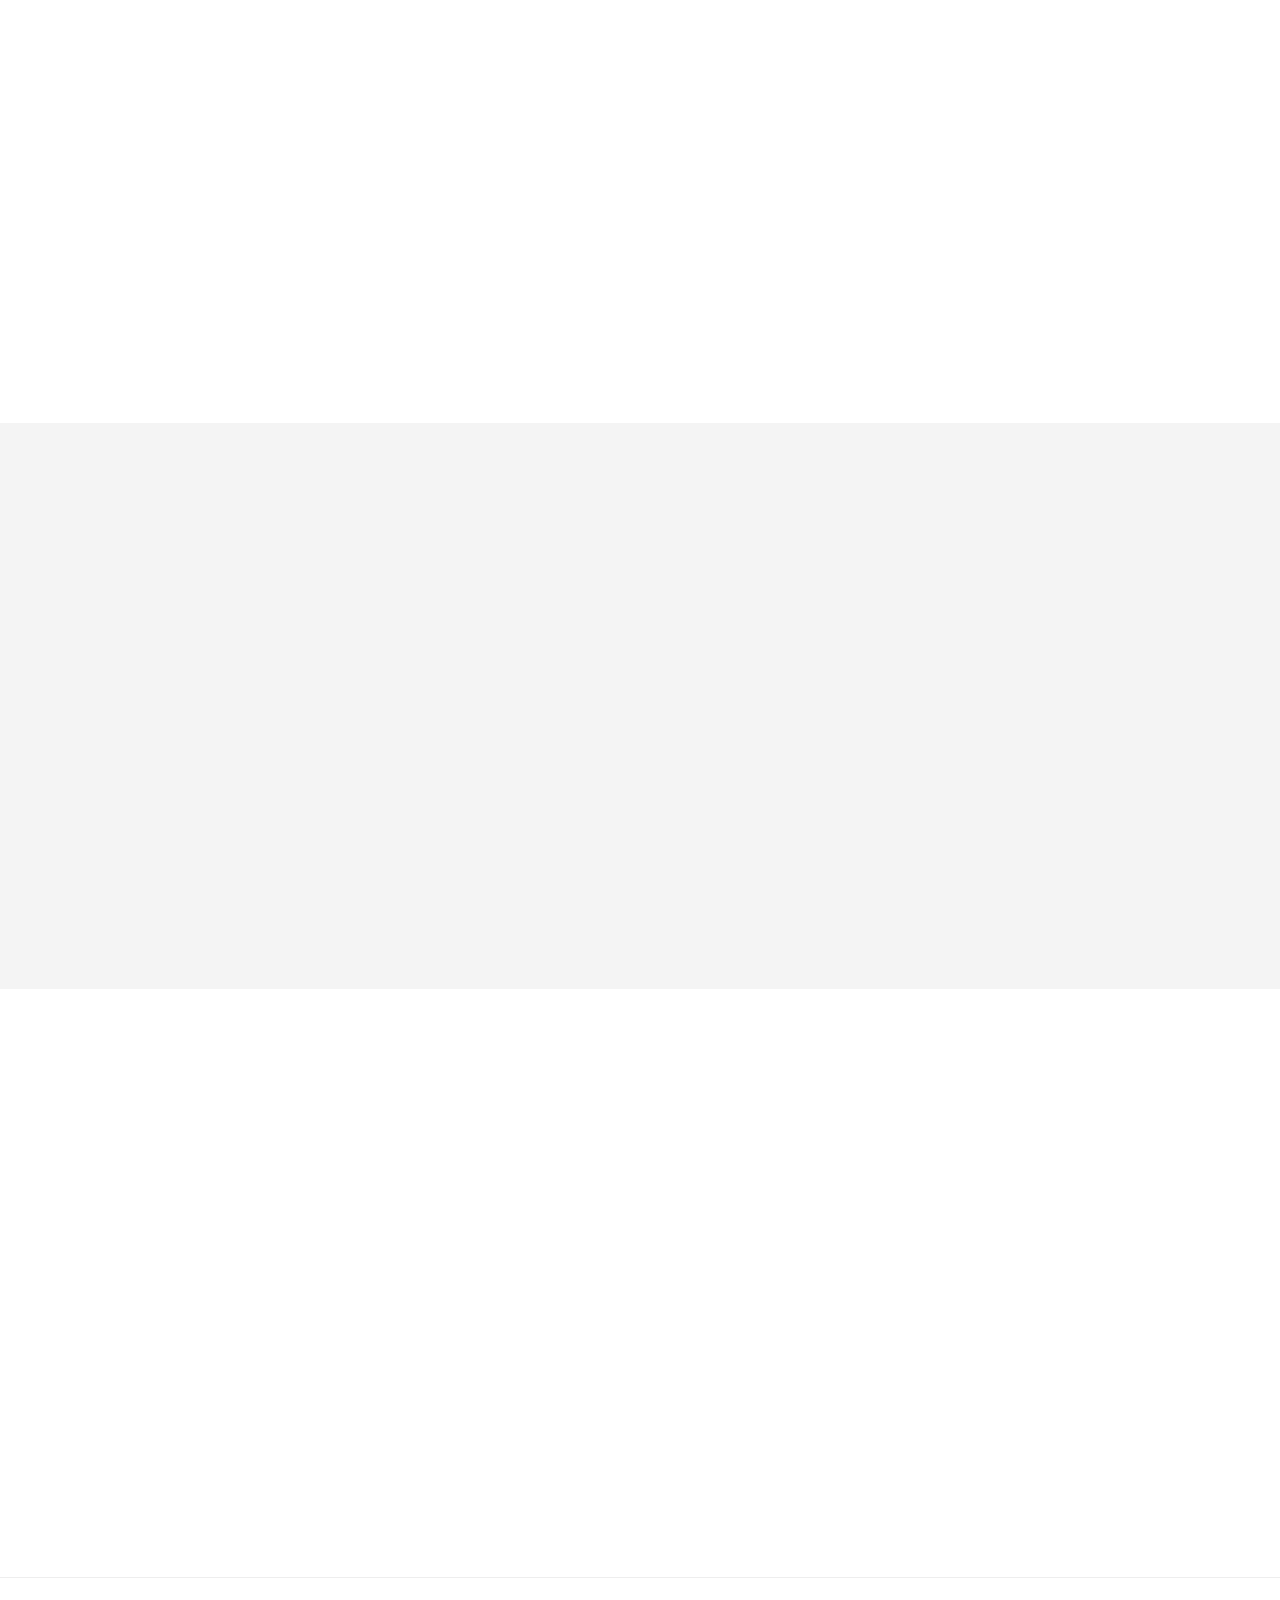
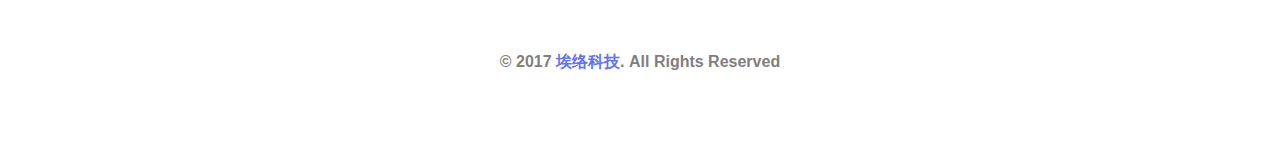
<file: default.html>
<!DOCTYPE html>
<html class=" js flexbox canvas canvastext webgl no-touch geolocation postmessage websqldatabase indexeddb hashchange history draganddrop websockets rgba hsla multiplebgs backgroundsize borderimage borderradius boxshadow textshadow opacity cssanimations csscolumns cssgradients cssreflections csstransforms csstransforms3d csstransitions fontface generatedcontent video audio localstorage sessionstorage webworkers applicationcache svg inlinesvg smil svgclippaths"><!--<![endif]--><head><meta http-equiv="Content-Type" content="text/html; charset=UTF-8">
  
  <meta http-equiv="X-UA-Compatible" content="IE=edge">
  <title>vbox路由器 - 科学云加速</title>
  <meta name="viewport" content="width=device-width, initial-scale=1">
  <meta name="keywords" content="vbox - 科学云加速">

  <!-- Facebook and Twitter integration -->
  <meta property="og:title" content="">
  <meta property="og:image" content="">
  <meta property="og:url" content="">
  <meta property="og:site_name" content="">
  <meta property="og:description" content="">
  <meta name="twitter:title" content="">
  <meta name="twitter:image" content="">
  <meta name="twitter:url" content="">
  <meta name="twitter:card" content="">

  <!-- Place favicon.ico and apple-touch-icon.png in the root directory -->
  <link rel="shortcut icon" href="https://cool6.vip/favicon.ico">
  
  <!-- Animate.css -->
  <link rel="stylesheet" href="./css/win_files/animate_2.css">
  <!-- Icomoon Icon Fonts-->
  <link rel="stylesheet" href="./css/win_files/icomoon_2.css">
  <!-- Simple Line Icons -->
  <link rel="stylesheet" href="./css/win_files/simple-line-icons_2.css">
  <!-- Owl Carousel -->
  <link rel="stylesheet" href="./css/win_files/owl.carousel.min_2.css">
  <link rel="stylesheet" href="./css/win_files/owl.theme.default.min_2.css">
  <!-- Bootstrap  -->
  <link rel="stylesheet" href="./css/win_files/bootstrap_2.css">

  <link rel="stylesheet" href="./css/win_files/style_1_4.css">

  <!-- Styleswitcher ( This style is for demo purposes only, you may delete this anytime. ) -->
  <link rel="stylesheet" id="theme-switch" href="./css/win_files/style_1_4.css">
  <!-- End demo purposes only -->

  <!-- Modernizr JS -->
  <script src="./js/win_files/modernizr-2.6.2.min.js.下载"></script>
  <!-- FOR IE9 below -->
  <!--[if lt IE 9]>
  <script src="js/respond.min.js"></script>
  <![endif]-->



  </head>
<body id="ios">
	
	  <header role="banner" id="fh5co-header">
    <div class="container">
      <!-- <div class="row"> -->
          <nav class="navbar navbar-default">
              <div class="navbar-header">
                <!-- Mobile Toggle Menu Button -->
          <a href="win.html#" class="js-fh5co-nav-toggle fh5co-nav-toggle" data-toggle="collapse" data-target="#navbar" aria-expanded="false" aria-controls="navbar"><i></i></a>
                  <a class="navbar-brand" href="index.html"><img src="./images/logo.png"><!--Cool6--></a>  
              </div>
              <div id="navbar" class="navbar-collapse collapse">
                <ul class="nav navbar-nav navbar-right" style="font-size: 18px;">
                  <li><a href="index.html" data-nav-section="services"><span>首页</span></a></li>
                  <li class="active"><a href="win.html#" data-nav-section="press"><span>安装使用</span></a></li>
                  <!-- <li><a target="_blank" href="http://www.zt3111.com:8888/" class="btn btn-primary btn-sm">博客</a></li> -->
                  <!-- <li><a target="_blank" href="http://www.zt3111.com:8888/user/reg.php" class="btn btn-primary btn-sm">社区</a></li> -->
                </ul>
              </div>
          </nav>
      <!-- </div> -->
      </div>
  </header>
	<div id="fh5co-press" data-section="press" class="animated">
		<div class="container">
			<div class="row">
				<div class="col-md-12 section-heading text-center">
					<h2 class="single-animate animate-press-1 animated fadeIn">vbox路由器系统默认配置</h2>
					<div class="row">
						<div class="col-md-8 col-md-offset-2 subtext single-animate animate-press-2 animated fadeIn">
						<!--	<h3>点击下载，即可快速使用</h3>
							<p>
								<a href="https://pan.lanzou.com/1061098" class="btn btn-primary btn-sm" target="_blank">点击下载</a>
								
							</p>	-->
						</div>
					</div>
				</div>
			</div>
			<div class="row set">
				<div class="col-md-6 text">
					<div class="to-animate fadeInUp animated">
						<div class="fh5co-press-text">
							<h3 class="h2 fh5co-press-title"><i class="id">1</i>默认IP</h3>
						<!--	<p><a href="http://bt.byr.cn/" class="btn btn-primary btn-sm" target="_blank">不知道选哪个节点？</a></p>
							无任何代理情况下能打开上面即选择6to4，不能打开即选择4to6<p></p>  -->
							<p>1. 连接宽带入口网线到路由器的WAN口<br>
								2. 用网线连接路由器的LAN口和电脑网口<br>
								3. 或无线连接WiFi: vbox，密码：irocn.com<br></p>
							<p><b>* IP 地址 : 192.168.99.1</b><br>
								<b>* 用户名： admin</b><br>
								<b>* 密&nbsp;&nbsp;&nbsp;码： admin</b></p>
							<p><a href="default.html#" class="btn btn-primary btn-sm hide">Learn more</a></p>
						</div>
					</div>
				</div>
				<div class="col-md-6">
					<div class="to-animate fadeInUp animated">
						<img src="./images/pppoe_files/WAN.jpg">
						<img src="./images/default_files/login.jpg">
					</div>
				</div>
			</div>
		</div>
	</div>

	<div id="fh5co-pricing">
		<div class="container">
			<div class="row set">
				<div class="col-md-6 text">
					<div class="to-animate">
						<div class="fh5co-press-text">
							<h3 class="h2 fh5co-press-title"><i class="id">2</i>WiFi设置</h3>
							<p>WiFi： vbox<br>
								密码： irocn.com</p>
							<p><a href="win.html#" class="btn btn-primary btn-sm hide">Learn more</a></p>
						</div>
					</div>
				</div>
				<div class="col-md-6">
					<div class="to-animate">
						<img src="./images/default_files/ssid.png">
					</div>
				</div>
			</div>
		</div>
	</div>


	
	<div id="fh5co-our-services">
		<div class="container">
			<div class="row set">
				<div class="col-md-6 text">
					<div class="to-animate">
						<div class="fh5co-press-text">
							<h3 class="h2 fh5co-press-title"><i class="id">3</i>修改WiFi用户名和密码</h3>
							<p><b>* SSID名称需使用英文或数字<br>
									 * 密匙为8位</b></p>
							<p><a href="win.html#" class="btn btn-primary btn-sm hide">Learn more</a></p>
						</div>
					</div>
				</div>
				<div class="col-md-6">
					<div class="to-animate">
						<img src="./images/default_files/modify.png">
					</div>
				</div>
			</div>
		</div>
	</div>

	<div id="fh5co-features">
		<div class="container">
			<div class="row set">
				<div class="col-md-6 text">
					<div class="to-animate">
						<div class="fh5co-press-text">
							<h3 class="h2 fh5co-press-title"><i class="id">4</i>默认工作模式</h3>
							<p>AP模式</p>
							<p><b>* 用网线连接vbox路由器蓝色网口(WAN)<br>
                    * <font color='red'>确保该网线直连电脑可正常上网<font><br>
<!--                    * 可根据实际需求选用合理的工作模式<br>
                    * 无法选择时请联系客服</b>--></p>
						</div>
					</div>
				</div>
				<div class="col-md-6">
					<div class="to-animate">
						<img src="./images/default_files/setup.png">
					</div>
				</div>
			</div>
		</div>
	</div>
<!--
	<div id="fh5co-our-services">
		<div class="container">
			<div class="row set">
				<div class="col-md-6 text">
					<div class="to-animate">
						<div class="fh5co-press-text">
							<h3 class="h2 fh5co-press-title"><i class="id">3</i>正在链接</h3>
							<p>登陆账号后会自动开始链接，请确保你的互联网正常访问<br>
							中途稍有停顿正常现象，右下角提示显示链接成功后保证软件后台运行即可使用</p>
							<p><a href="win.html#" class="btn btn-primary btn-sm hide">Learn more</a></p>
						</div>
					</div>
				</div>
				<div class="col-md-6">
					<div class="to-animate">
						<img src="./images/win_files/w6.png">
					</div>
				</div>
			</div>
		</div>
	</div>
	
		<div id="fh5co-features">
		<div class="container">
			<div class="row set">
				<div class="col-md-6 text">
					<div class="to-animate">
						<div class="fh5co-press-text">
							<h3 class="h2 fh5co-press-title"><i class="id">4</i>检查测试</h3>
							<p>显示链接成功后保证软件后台运行，否则会断开链接<br>
							访问谷歌推特汤不热等网站</p>
							<p><a href="http://test-ipv6.com/" class="btn btn-primary btn-sm" target="_blank">点击检测是否成功？</a></p>
							<p><b>* 检测是否成功，显示10/10亦或者9/10都属于链接成功。</b></p>
						</div>
					</div>
				</div>
				<div class="col-md-6">
					<div class="to-animate">
						<img src="./images/win_files/w7.png">
					</div>
				</div>
			</div>
		</div>
	</div>
	-->
	    <hr>
    <footer id="footer" role="contentinfo">
        <div class="container">
            <div class="row row-bottom-padded-sm">
                <div class="col-md-12">
                    <p class="copyright text-center">© 2017 <a href="win.html#">埃络科技</a>. All Rights Reserved</p>
                </div>
            </div>
            <div class="row hide">
                <div class="col-md-12 text-center">
                    <ul class="social social-circle">
                        <li><a href="win.html#"><i class="icon-twitter"></i></a></li>
                        <li><a href="win.html#"><i class="icon-facebook"></i></a></li>
                        <li><a href="win.html#"><i class="icon-youtube"></i></a></li>
                        <li><a href="win.html#"><i class="icon-pinterest"></i></a></li>
                        <li><a href="win.html#"><i class="icon-linkedin"></i></a></li>
                        <li><a href="win.html#"><i class="icon-instagram"></i></a></li>
                        <li><a href="win.html#"><i class="icon-dribbble"></i></a></li>
                    </ul>
                </div>
            </div>
        </div>
    </footer>



    
    <!-- jQuery -->
    <script src="./js/win_files/jquery.min.js.下载"></script>
    <!-- jQuery Easing -->
    <script src="./js/win_files/jquery.easing.1.3.js.下载"></script>
    <!-- Bootstrap -->
    <script src="./js/win_files/bootstrap.min.js.下载"></script>
    <!-- Waypoints -->
    <script src="./js/win_files/jquery.waypoints.min.js.下载"></script>
    <!-- Owl Carousel -->
    <script src="./js/win_files/owl.carousel.min.js.下载"></script>

    <!-- For demo purposes only styleswitcher ( You may delete this anytime ) -->
    <script src="./js/win_files/jquery.style.switcher.js.下载"></script>
    <script>
    $(function(){
        $('#colour-variations ul').styleSwitcher({
            defaultThemeId: 'theme-switch',
            hasPreview: false,
            cookie: {
                expires: 30,
                isManagingLoad: true
            }
        }); 
        $('.option-toggle').click(function() {
            $('#colour-variations').toggleClass('sleep');
        });
    });
    </script>
    <!-- End demo purposes only -->

    <!-- Main JS (Do not remove) -->
    <script src="./js/win_files/main.js.下载"></script>

    <!-- Add fancyBox main JS and CSS files -->  
    <script src="./js/win_files/jquery.fancybox.js.下载" type="text/javascript"></script>  
    <link href="./css/win_files/jquery.fancybox_2.css" media="screen" rel="stylesheet" type="text/css">  
    <!-- fancybox_app -->  
    <script src="./js/win_files/fancybox_app.js.下载" type="text/javascript"></script>  
    <!-- Add mousewheel plugin (this is optional) -->  
    <script src="./js/win_files/jquery.mousewheel-3.0.6.pack.js.下载" type="text/javascript"></script>  
	
</body></html>
</file>
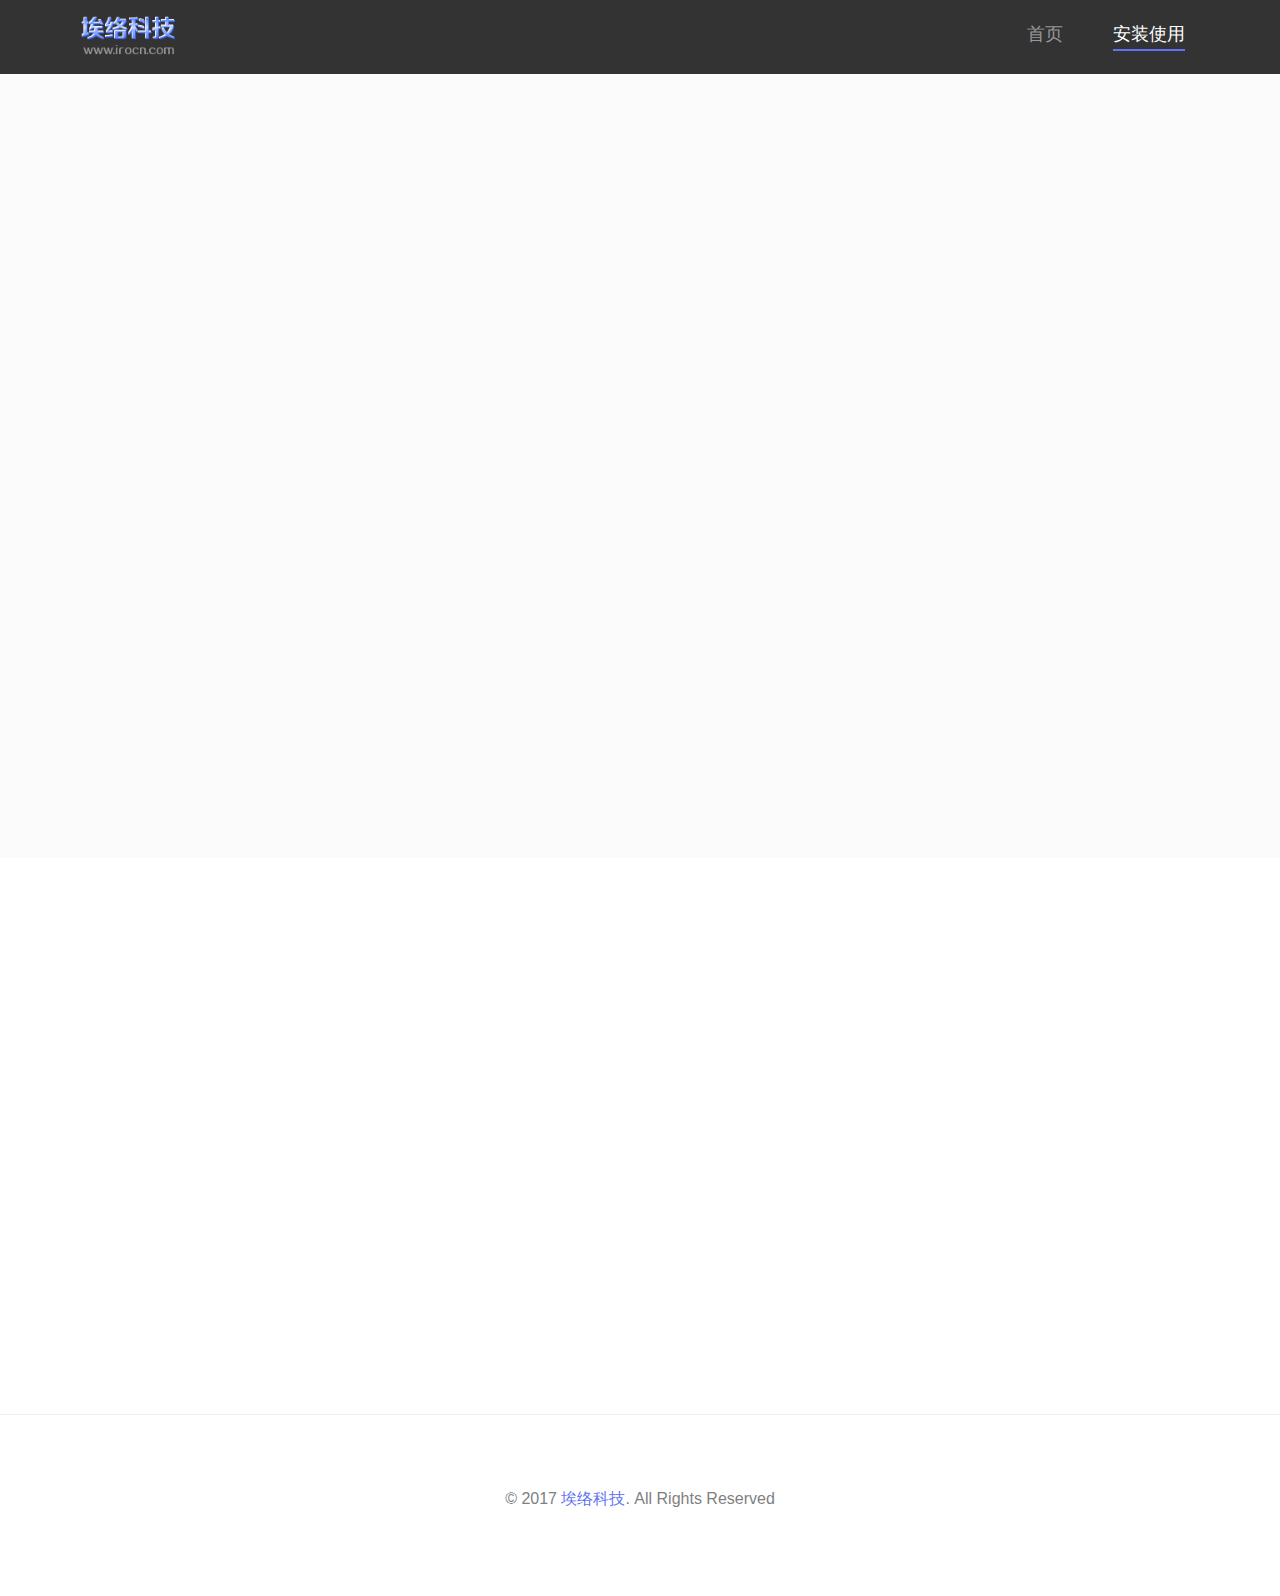
<file: open.html>
<!DOCTYPE html>
<html class=" js flexbox canvas canvastext webgl no-touch geolocation postmessage websqldatabase indexeddb hashchange history draganddrop websockets rgba hsla multiplebgs backgroundsize borderimage borderradius boxshadow textshadow opacity cssanimations csscolumns cssgradients cssreflections csstransforms csstransforms3d csstransitions fontface generatedcontent video audio localstorage sessionstorage webworkers applicationcache svg inlinesvg smil svgclippaths"><!--<![endif]--><head><meta http-equiv="Content-Type" content="text/html; charset=UTF-8">
  
  <meta http-equiv="X-UA-Compatible" content="IE=edge">
  <title>vbox路由器 - 科学云加速</title>
  <meta name="viewport" content="width=device-width, initial-scale=1">
  <meta name="keywords" content="Cool6 - 科学云加速">

  <!-- Facebook and Twitter integration -->
  <meta property="og:title" content="">
  <meta property="og:image" content="">
  <meta property="og:url" content="">
  <meta property="og:site_name" content="">
  <meta property="og:description" content="">
  <meta name="twitter:title" content="">
  <meta name="twitter:image" content="">
  <meta name="twitter:url" content="">
  <meta name="twitter:card" content="">

  <!-- Place favicon.ico and apple-touch-icon.png in the root directory -->
  <link rel="shortcut icon" href="https://cool6.vip/favicon.ico">
  
  <!-- Animate.css -->
  <link rel="stylesheet" href="./css/open_files/animate_2.css">
  <!-- Icomoon Icon Fonts-->
  <link rel="stylesheet" href="./css/open_files/icomoon_2.css">
  <!-- Simple Line Icons -->
  <link rel="stylesheet" href="./css/open_files/simple-line-icons_2.css">
  <!-- Owl Carousel -->
  <link rel="stylesheet" href="./css/open_files/owl.carousel.min_2.css">
  <link rel="stylesheet" href="./css/open_files/owl.theme.default.min_2.css">
  <!-- Bootstrap  -->
  <link rel="stylesheet" href="./css/open_files/bootstrap_2.css">

  <link rel="stylesheet" href="./css/open_files/style_1_4.css">

  <!-- Styleswitcher ( This style is for demo purposes only, you may delete this anytime. ) -->
  <link rel="stylesheet" id="theme-switch" href="./css/open_files/style_1_4.css">
  <!-- End demo purposes only -->

  <!-- Modernizr JS -->
  <script src="./js/open_files/modernizr-2.6.2.min.js.下载"></script>
  <!-- FOR IE9 below -->
  <!--[if lt IE 9]>
  <script src="js/respond.min.js"></script>
  <![endif]-->



  </head>
<body id="ios">
	
	  <header role="banner" id="fh5co-header">
    <div class="container">
      <!-- <div class="row"> -->
          <nav class="navbar navbar-default">
              <div class="navbar-header">
                <!-- Mobile Toggle Menu Button -->
          <a href="open.html#" class="js-fh5co-nav-toggle fh5co-nav-toggle" data-toggle="collapse" data-target="#navbar" aria-expanded="false" aria-controls="navbar"><i></i></a>
                  <a class="navbar-brand" href="index.html"><img src="./images/logo.png"><!--Cool6--></a>  
              </div>
              <div id="navbar" class="navbar-collapse collapse">
                <ul class="nav navbar-nav navbar-right" style="font-size: 18px;">
                  <li><a href="index.html" data-nav-section="services"><span>首页</span></a></li>
                  <li class="active"><a href="open.html#" data-nav-section="press"><span>安装使用</span></a></li>
                  <!-- <li><a target="_blank" href="http://www.zt3111.com:8888/" class="btn btn-primary btn-sm">博客</a></li> -->
                  <!-- <li><a target="_blank" href="http://www.zt3111.com:8888/user/reg.php" class="btn btn-primary btn-sm">社区</a></li> -->
                </ul>
              </div>
          </nav>
      <!-- </div> -->
      </div>
  </header>
	<div id="fh5co-press" data-section="press" class="animated">
		<div class="container">
			<div class="row">
				<div class="col-md-12 section-heading text-center">
					<h2 class="single-animate animate-press-1 animated fadeIn">联系我们</h2>
					<div class="row">
						<div class="col-md-8 col-md-offset-2 subtext single-animate animate-press-2 animated fadeIn">
							<h3>随时随地，聆听你的声音</h3>
						</div>
					</div>
				</div>
			</div>
			<div class="row set">
				<div class="col-md-6 text">
					<div class="to-animate fadeInUp animated">
						<div class="fh5co-press-text">
							<h3 class="h2 fh5co-press-title"><i class="id">1</i>扫码加群</h3>
					<!--		<p><a href="https://pan.lanzou.com/1066274" class="btn btn-primary btn-sm" target="_blank">非官方教程下载</a></p>
							因为openwrt路由错综复杂，现暂不提供官方教程，用户如需路由配置，请自行配置，现附上一套非官方简易教程<p></p>  -->
							<p>扫描右侧二维码，加入微信与QQ群</p>
							<p>微信ID：15102181734<br>
							QQ 群：&nbsp;607741405</p>
							<p><a href="open.html#" class="btn btn-primary btn-sm hide">Learn more</a></p>
						</div>
					</div>
				</div>
				<div class="col-md-6">
					<div class="to-animate fadeInUp animated">
						<table>
						<br>
						<br><br>
						
								    <col width="200px" />
								    	<col width="60px" />
    								<col width="200px" />
								<tr>
									<td align="center">
										<!--<h3>加入微信</h3> -->
										<img alt="加入微信" width="200px" src="./images/open_files/wx.png">
									</td>
									<td>&nbsp;</td>
									<td align="center" >
										<!--<h3>加入QQ群</h3> -->
										<img alt="加入微信" width="200px" src="./images/open_files/qq.png">
									</td>
								</tr>
								</table>
								
				<!--		<img src="./images/open_files/wx.png"> -->
					</div>
				</div>
			</div>
		</div>
	</div>


	<div id="fh5co-pricing">
		<div class="container">
			<div class="row set">
				<div class="col-md-6 text">
					<div class="to-animate">
						<div class="fh5co-press-text">
							<h3 class="h2 fh5co-press-title"><i class="id">2</i>淘宝购买</h3>
							<p><a href="https://shop400594042.taobao.com" class="btn btn-primary btn-sm" target="_blank">购买地址</a></p>
							<p></p>  
							<p><a href="and.html#" class="btn btn-primary btn-sm hide">Learn more</a></p>
						</div>
					</div>
				</div>
				<div class="col-md-6">
					<div class="to-animate">
						<img src="./images/open_files/11.jpg">
					</div>
			</div>
			</div>
		</div>
	</div>


	    <hr>
    <footer id="footer" role="contentinfo">
        <div class="container">
            <div class="row row-bottom-padded-sm">
                <div class="col-md-12">
                    <p class="copyright text-center">© 2017 <a href="open.html#">埃络科技</a>. All Rights Reserved</p>
                </div>
            </div>
            <div class="row hide">
                <div class="col-md-12 text-center">
                    <ul class="social social-circle">
                        <li><a href="open.html#"><i class="icon-twitter"></i></a></li>
                        <li><a href="open.html#"><i class="icon-facebook"></i></a></li>
                        <li><a href="open.html#"><i class="icon-youtube"></i></a></li>
                        <li><a href="open.html#"><i class="icon-pinterest"></i></a></li>
                        <li><a href="open.html#"><i class="icon-linkedin"></i></a></li>
                        <li><a href="open.html#"><i class="icon-instagram"></i></a></li>
                        <li><a href="open.html#"><i class="icon-dribbble"></i></a></li>
                    </ul>
                </div>
            </div>
        </div>
    </footer>



    
    <!-- jQuery -->
    <script src="./js/open_files/jquery.min.js.下载"></script>
    <!-- jQuery Easing -->
    <script src="./js/open_files/jquery.easing.1.3.js.下载"></script>
    <!-- Bootstrap -->
    <script src="./js/open_files/bootstrap.min.js.下载"></script>
    <!-- Waypoints -->
    <script src="./js/open_files/jquery.waypoints.min.js.下载"></script>
    <!-- Owl Carousel -->
    <script src="./js/open_files/owl.carousel.min.js.下载"></script>

    <!-- For demo purposes only styleswitcher ( You may delete this anytime ) -->
    <script src="./js/open_files/jquery.style.switcher.js.下载"></script>
    <script>
    $(function(){
        $('#colour-variations ul').styleSwitcher({
            defaultThemeId: 'theme-switch',
            hasPreview: false,
            cookie: {
                expires: 30,
                isManagingLoad: true
            }
        }); 
        $('.option-toggle').click(function() {
            $('#colour-variations').toggleClass('sleep');
        });
    });
    </script>
    <!-- End demo purposes only -->

    <!-- Main JS (Do not remove) -->
    <script src="./js/open_files/main.js.下载"></script>

    <!-- Add fancyBox main JS and CSS files -->  
    <script src="./js/open_files/jquery.fancybox.js.下载" type="text/javascript"></script>  
    <link href="./css/open_files/jquery.fancybox_2.css" media="screen" rel="stylesheet" type="text/css">  
    <!-- fancybox_app -->  
    <script src="./js/open_files/fancybox_app.js.下载" type="text/javascript"></script>  
    <!-- Add mousewheel plugin (this is optional) -->  
    <script src="./js/open_files/jquery.mousewheel-3.0.6.pack.js.下载" type="text/javascript"></script>  
	
</body></html>
</file>
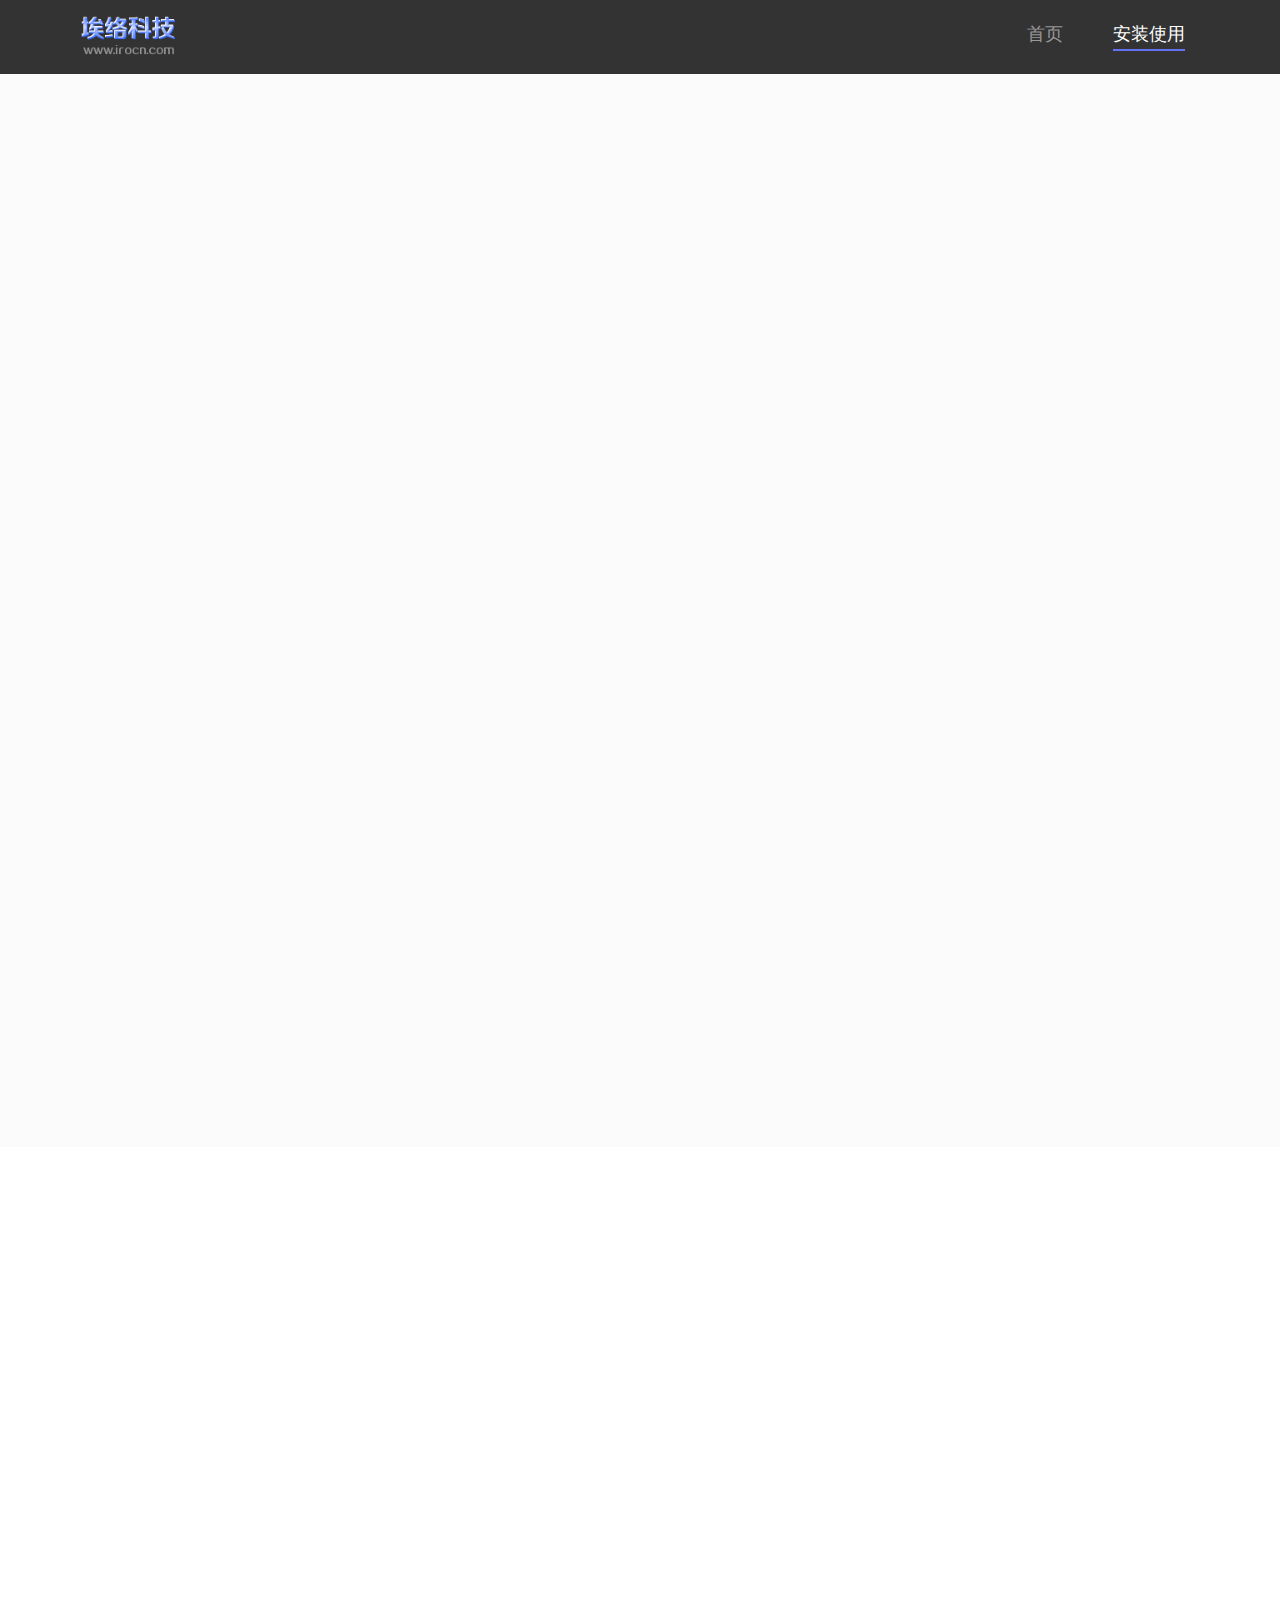
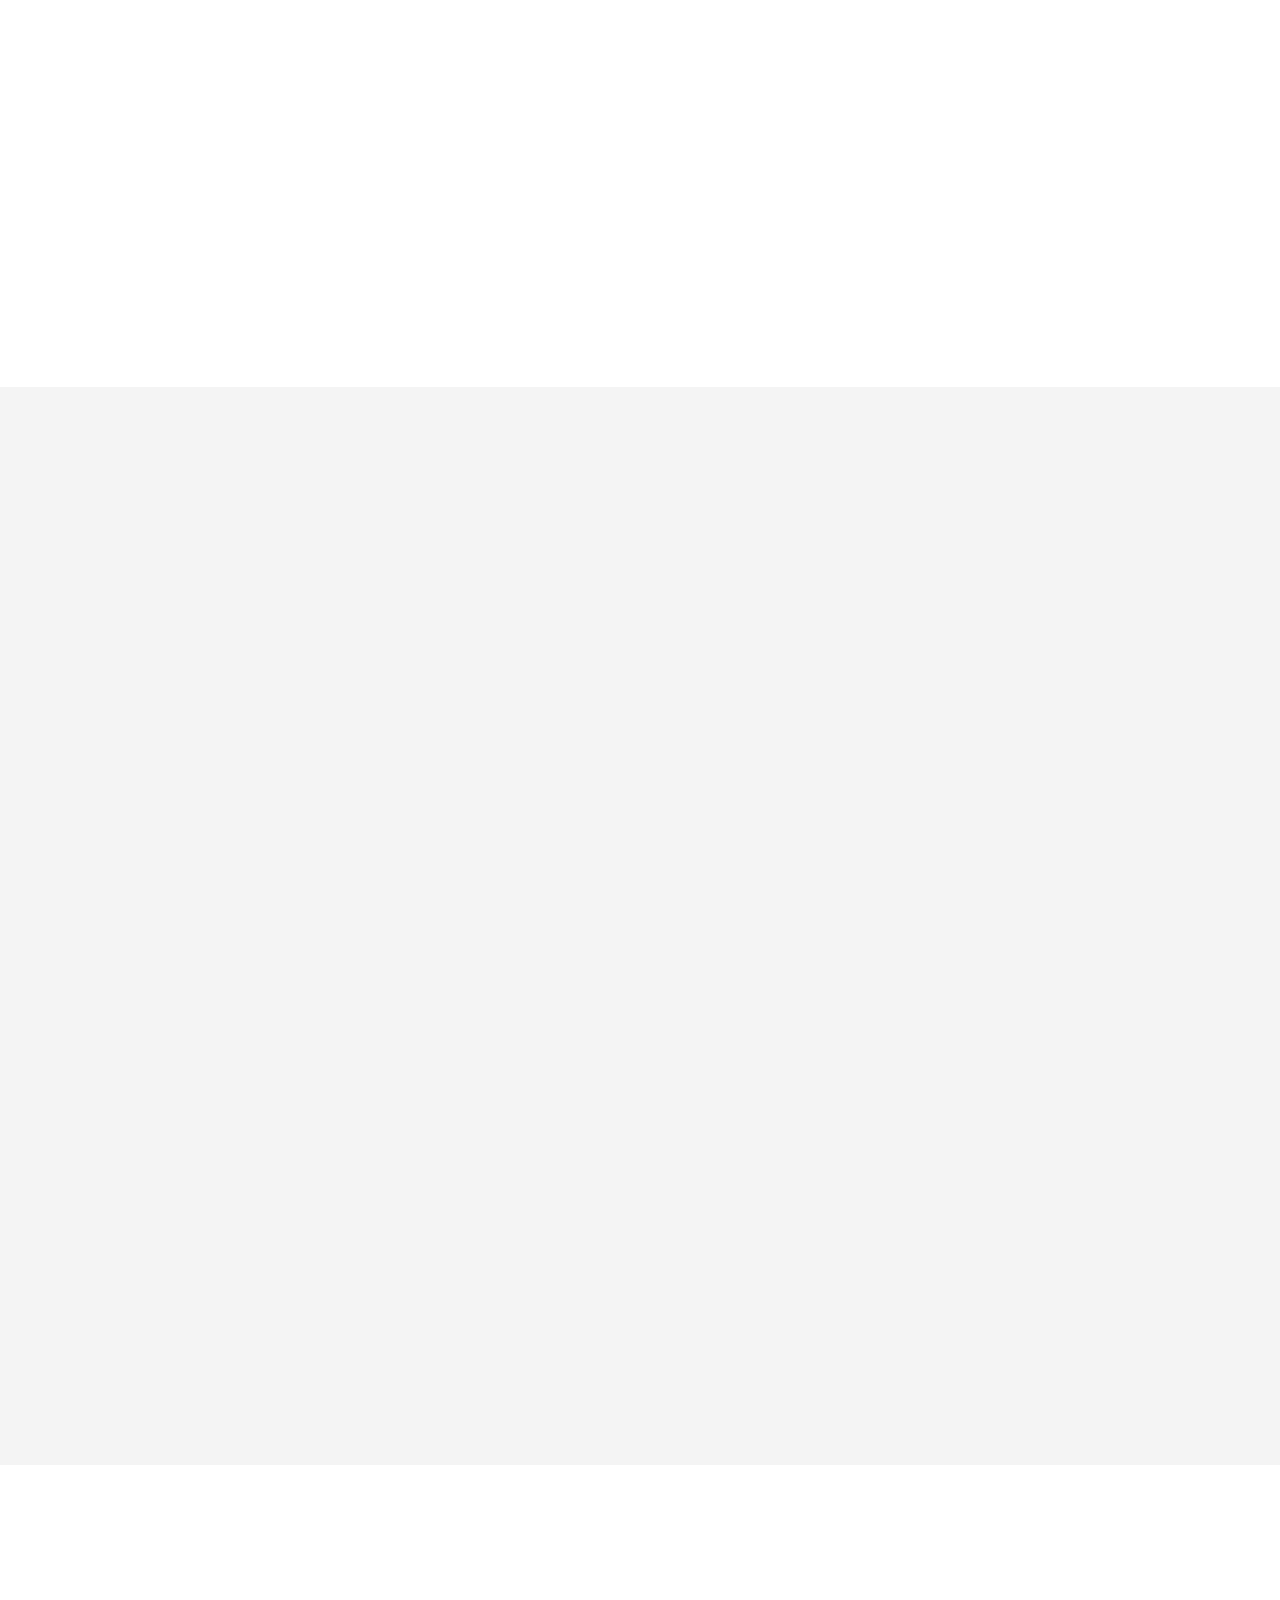
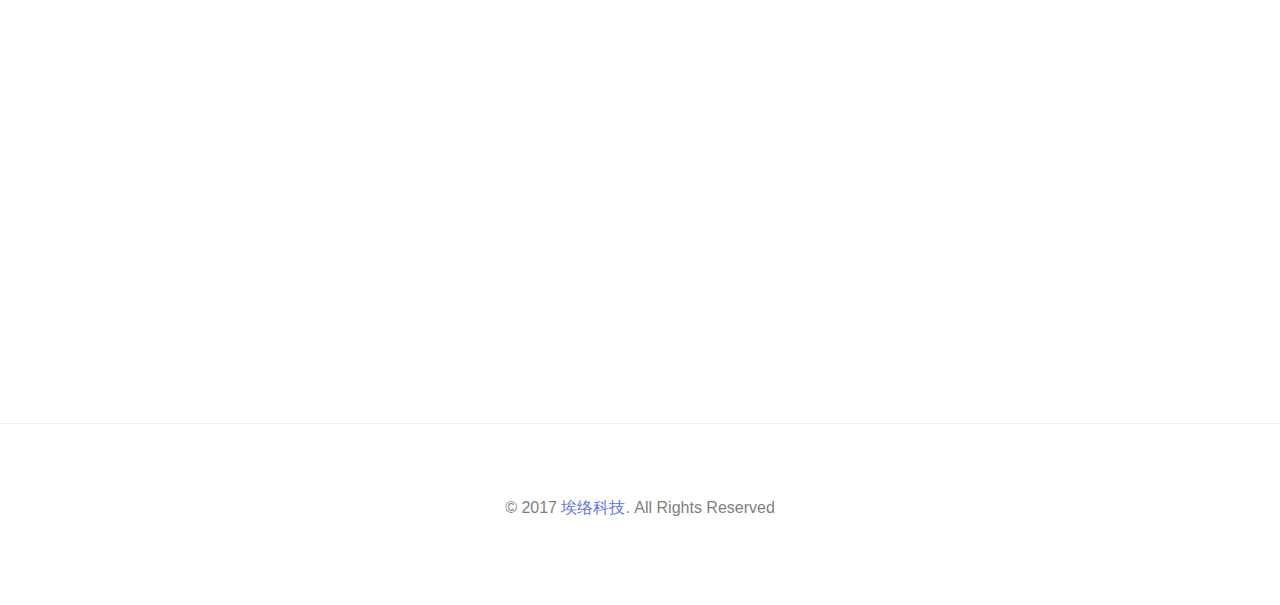
<file: pay.html>
<!DOCTYPE html>
<html class=" js flexbox canvas canvastext webgl no-touch geolocation postmessage websqldatabase indexeddb hashchange history draganddrop websockets rgba hsla multiplebgs backgroundsize borderimage borderradius boxshadow textshadow opacity cssanimations csscolumns cssgradients cssreflections csstransforms csstransforms3d csstransitions fontface generatedcontent video audio localstorage sessionstorage webworkers applicationcache svg inlinesvg smil svgclippaths"><!--<![endif]--><head><meta http-equiv="Content-Type" content="text/html; charset=UTF-8">
  
  <meta http-equiv="X-UA-Compatible" content="IE=edge">
  <title>vbox - 科学云加速</title>
  <meta name="viewport" content="width=device-width, initial-scale=1">
  <meta name="keywords" content="vbox - 科学云加速">
  <meta property="og:title" content="">
  <meta property="og:image" content="">
  <meta property="og:url" content="">
  <meta property="og:site_name" content="">
  <meta property="og:description" content="">
  <meta name="twitter:title" content="">
  <meta name="twitter:image" content="">
  <meta name="twitter:url" content="">
  <meta name="twitter:card" content="">

  <!-- Place favicon.ico and apple-touch-icon.png in the root directory -->
  <link rel="shortcut icon" href="https://cool6.vip/favicon.ico">
  
  <!-- Animate.css -->
  <link rel="stylesheet" href="./css/win_files/animate_2.css">
  <!-- Icomoon Icon Fonts-->
  <link rel="stylesheet" href="./css/win_files/icomoon_2.css">
  <!-- Simple Line Icons -->
  <link rel="stylesheet" href="./css/win_files/simple-line-icons_2.css">
  <!-- Owl Carousel -->
  <link rel="stylesheet" href="./css/win_files/owl.carousel.min_2.css">
  <link rel="stylesheet" href="./css/win_files/owl.theme.default.min_2.css">
  <!-- Bootstrap  -->
  <link rel="stylesheet" href="./css/win_files/bootstrap_2.css">

  <link rel="stylesheet" href="./css/win_files/style_1_4.css">

  <!-- Styleswitcher ( This style is for demo purposes only, you may delete this anytime. ) -->
  <link rel="stylesheet" id="theme-switch" href="./css/win_files/style_1_4.css">
  <!-- End demo purposes only -->

  <!-- Modernizr JS -->
  <script src="./js/win_files/modernizr-2.6.2.min.js.下载"></script>
  <!-- FOR IE9 below -->
  <!--[if lt IE 9]>
  <script src="js/respond.min.js"></script>
  <![endif]-->



  </head>
<body id="ios">
	
	  <header role="banner" id="fh5co-header">
    <div class="container">
      <!-- <div class="row"> -->
          <nav class="navbar navbar-default">
              <div class="navbar-header">
                <!-- Mobile Toggle Menu Button -->
          <a href="win.html#" class="js-fh5co-nav-toggle fh5co-nav-toggle" data-toggle="collapse" data-target="#navbar" aria-expanded="false" aria-controls="navbar"><i></i></a>
                  <a class="navbar-brand" href="index.html"><img src="./images/logo.png"><!--Cool6--></a>  
              </div>
              <div id="navbar" class="navbar-collapse collapse">
                <ul class="nav navbar-nav navbar-right"  style="font-size: 18px;">
                  <li><a href="index.html" data-nav-section="services"><span>首页</span></a></li>
                  <li class="active"><a href="win.html#" data-nav-section="press"><span>安装使用</span></a></li>
                  <!-- <li><a target="_blank" href="http://www.zt3111.com:8888/" class="btn btn-primary btn-sm">博客</a></li> -->
                  <!-- <li><a target="_blank" href="http://www.zt3111.com:8888/user/reg.php" class="btn btn-primary btn-sm">社区</a></li> -->
                </ul>
              </div>
          </nav>
      <!-- </div> -->
      </div>
  </header>
	<div id="fh5co-press" data-section="press" class="animated">
		<div class="container">
			<div class="row">
				<div class="col-md-12 section-heading text-center">
					<h2 class="single-animate animate-press-1 animated fadeIn">vbox路由器 支付系统</h2>
					<div class="row">
						<div class="col-md-8 col-md-offset-2 subtext single-animate animate-press-2 animated fadeIn">
						<h3>自带支付系统，扫码轻松支付</h3>
						<!--		<p>
								<a href="https://pan.lanzou.com/1061098" class="btn btn-primary btn-sm" target="_blank">点击下载</a>
								
							</p>	-->
						</div>
					</div>
				</div>
			</div>
			<div class="row set">
				<div class="col-md-6 text">
					<div class="to-animate fadeInUp animated">
						<div class="fh5co-press-text">
							<h3 class="h2 fh5co-press-title"><i class="id">1</i>登录vbox</h3>
						<!--	<p><a href="http://bt.byr.cn/" class="btn btn-primary btn-sm" target="_blank">不知道选哪个节点？</a></p>
							无任何代理情况下能打开上面即选择6to4，不能打开即选择4to6<p></p>  -->
							<p> IP 地址 : 192.168.99.1<br>
								 用户名： admin<br>
								 密&nbsp;&nbsp;&nbsp;码： admin</p>
							<p><b>* 若默认设置已更改，请以实际为准</b></p>
							<p><a href="default.html#" class="btn btn-primary btn-sm hide">Learn more</a></p>
						</div>
					</div>
				</div>
				<div class="col-md-6">
					<div class="to-animate fadeInUp animated">
						<img src="./images/default_files/login.jpg">
					</div>
				</div>
			</div>
		</div>
	</div>

	<div id="fh5co-pricing">
		<div class="container">
			<div class="row set">
				<div class="col-md-6 text">
					<div class="to-animate">
						<div class="fh5co-press-text">
							<h3 class="h2 fh5co-press-title"><i class="id">2</i>增值服务</h3>
							<p>点击增值服务选项，选择适合自己的套餐</p>
							<p><b>* 我们会适时推出优惠组合套餐回馈客户，请以即时套餐为准</b></p>
							<p><a href="win.html#" class="btn btn-primary btn-sm hide">Learn more</a></p>
						</div>
					</div>
				</div>
				<div class="col-md-6">
					<div class="to-animate">
						<img src="./images/default_files/zengzhi.png">
					</div>
				</div>
			</div>
		</div>
	</div>


	
	<div id="fh5co-our-services">
		<div class="container">
			<div class="row set">
				<div class="col-md-6 text">
					<div class="to-animate">
						<div class="fh5co-press-text">
							<h3 class="h2 fh5co-press-title"><i class="id">3</i>选择支付方式</h3>
							<p> 支付宝或者微信均可</p>
							<p><a href="win.html#" class="btn btn-primary btn-sm hide">Learn more</a></p>
						</div>
					</div>
				</div>
				<div class="col-md-6">
					<div class="to-animate">
						<img src="./images/default_files/zhifu1.png">
					</div>
				</div>
			</div>
		</div>
	</div>

	<div id="fh5co-features">
		<div class="container">
			<div class="row set">
				<div class="col-md-6 text">
					<div class="to-animate">
						<div class="fh5co-press-text">
							<h3 class="h2 fh5co-press-title"><i class="id">4</i>扫码支付</h3>
							<p>支付宝或者微信均可扫码支付</p>
							<p><b>* 付款完成后约1分钟内自动开通增值服务</b></p>
						</div>
					</div>
				</div>
				<div class="col-md-6">
					<div class="to-animate">
						<img src="./images/default_files/zfb18.png">
					</div>
				</div>
			</div>
		</div>
	</div>
<!--
	<div id="fh5co-our-services">
		<div class="container">
			<div class="row set">
				<div class="col-md-6 text">
					<div class="to-animate">
						<div class="fh5co-press-text">
							<h3 class="h2 fh5co-press-title"><i class="id">3</i>正在链接</h3>
							<p>登陆账号后会自动开始链接，请确保你的互联网正常访问<br>
							中途稍有停顿正常现象，右下角提示显示链接成功后保证软件后台运行即可使用</p>
							<p><a href="win.html#" class="btn btn-primary btn-sm hide">Learn more</a></p>
						</div>
					</div>
				</div>
				<div class="col-md-6">
					<div class="to-animate">
						<img src="./images/win_files/w6.png">
					</div>
				</div>
			</div>
		</div>
	</div>
	
		<div id="fh5co-features">
		<div class="container">
			<div class="row set">
				<div class="col-md-6 text">
					<div class="to-animate">
						<div class="fh5co-press-text">
							<h3 class="h2 fh5co-press-title"><i class="id">4</i>检查测试</h3>
							<p>显示链接成功后保证软件后台运行，否则会断开链接<br>
							访问谷歌推特汤不热等网站</p>
							<p><a href="http://test-ipv6.com/" class="btn btn-primary btn-sm" target="_blank">点击检测是否成功？</a></p>
							<p><b>* 检测是否成功，显示10/10亦或者9/10都属于链接成功。</b></p>
						</div>
					</div>
				</div>
				<div class="col-md-6">
					<div class="to-animate">
						<img src="./images/win_files/w7.png">
					</div>
				</div>
			</div>
		</div>
	</div>
	-->
	    <hr>
    <footer id="footer" role="contentinfo">
        <div class="container">
            <div class="row row-bottom-padded-sm">
                <div class="col-md-12">
                    <p class="copyright text-center">© 2017 <a href="win.html#">埃络科技</a>. All Rights Reserved</p>
                </div>
            </div>
            <div class="row hide">
                <div class="col-md-12 text-center">
                    <ul class="social social-circle">
                        <li><a href="win.html#"><i class="icon-twitter"></i></a></li>
                        <li><a href="win.html#"><i class="icon-facebook"></i></a></li>
                        <li><a href="win.html#"><i class="icon-youtube"></i></a></li>
                        <li><a href="win.html#"><i class="icon-pinterest"></i></a></li>
                        <li><a href="win.html#"><i class="icon-linkedin"></i></a></li>
                        <li><a href="win.html#"><i class="icon-instagram"></i></a></li>
                        <li><a href="win.html#"><i class="icon-dribbble"></i></a></li>
                    </ul>
                </div>
            </div>
        </div>
    </footer>



    
    <!-- jQuery -->
    <script src="./js/win_files/jquery.min.js.下载"></script>
    <!-- jQuery Easing -->
    <script src="./js/win_files/jquery.easing.1.3.js.下载"></script>
    <!-- Bootstrap -->
    <script src="./js/win_files/bootstrap.min.js.下载"></script>
    <!-- Waypoints -->
    <script src="./js/win_files/jquery.waypoints.min.js.下载"></script>
    <!-- Owl Carousel -->
    <script src="./js/win_files/owl.carousel.min.js.下载"></script>

    <!-- For demo purposes only styleswitcher ( You may delete this anytime ) -->
    <script src="./js/win_files/jquery.style.switcher.js.下载"></script>
    <script>
    $(function(){
        $('#colour-variations ul').styleSwitcher({
            defaultThemeId: 'theme-switch',
            hasPreview: false,
            cookie: {
                expires: 30,
                isManagingLoad: true
            }
        }); 
        $('.option-toggle').click(function() {
            $('#colour-variations').toggleClass('sleep');
        });
    });
    </script>
    <!-- End demo purposes only -->

    <!-- Main JS (Do not remove) -->
    <script src="./js/win_files/main.js.下载"></script>

    <!-- Add fancyBox main JS and CSS files -->  
    <script src="./js/win_files/jquery.fancybox.js.下载" type="text/javascript"></script>  
    <link href="./css/win_files/jquery.fancybox_2.css" media="screen" rel="stylesheet" type="text/css">  
    <!-- fancybox_app -->  
    <script src="./js/win_files/fancybox_app.js.下载" type="text/javascript"></script>  
    <!-- Add mousewheel plugin (this is optional) -->  
    <script src="./js/win_files/jquery.mousewheel-3.0.6.pack.js.下载" type="text/javascript"></script>  
	
</body></html>
</file>
<file: css/index_files/front.css>
.ws_alipay_widget_wrap{width:auto;margin:0 auto;padding:0;border:none;text-align:center;position:relative;font-family:微软雅黑,Microsoft YaHei}
.ws_alipay_widget_form, .ws_alipay_widget_show{position:absolute;left:0;top:0;margin:0 auto;padding:0;border:none;text-align:center;background:#F90}
.ws_alipay_widget_form{opacity:0.85}
.ws_alipay_widget_show{display:block;background:none}
.ws_alipay_widget_hide{display:none;background:none}



.ws_alipay_widget_form_wrap{margin:5px}
.ws_alipay_widget_form_wrap p{display:block;margin:0;padding:0}
.ws_alipay_widget_form_wrap p label{display:block;line-height:2em;margin:2px auto;}
.ws_alipay_widget_form_wrap p input{display:block;line-height:2em;margin:2px auto;opacity:1}
.ws_alipay_widget_form_wrap p input.ws_alipay_widget_btn{display:inline}

.ws_alipay_widget_size{font-size:24px;font-weight:bold;color:#B02B5C;margin:0;margin-top:13px}
.ws_alipay_widget_char{font-size:18px;margin:0;margin-top:8px;color:#333;}
</file>
<file: css/index_files/style.css>
/*
Theme Name: Kratos
Theme URI: https://www.vtrois.com/theme-kratos.html
Author: Vtrois
Author URI: https://www.vtrois.com/
Description: Kratos 是一款专注于个人博客的主题，提供了一套可自定义的积木式页面配置组件，可以通过使用小工具、导航、社交组件、站点标识、自定颜色等来个性化你的站点。
Version: 2.5.3
License: GNU General Public License v2 or later
License URI: http://www.gnu.org/licenses/gpl-2.0.html
Tags: 简约, 紧凑, 优雅, 情怀, 多栏, 自适应, 响应式, 小工具, 灵活顶部, 主题选项, 打赏组件, 收录优化, 文章分享, 轮播图片, 邮件功能, 社交组件, 广告栏目, 特色图像, 随动边栏, 嵌套评论, 页脚挂件, 自定义边栏, 自定义颜色, 自定义背景, 自定义布局
*/
@charset "UTF-8";

body {
	font-family: "Helvetica Neue",Helvetica,Arial,"PingFang SC","Hiragino Sans GB","Microsoft YaHei","WenQuanYi Micro Hei",sans-serif;
	line-height: 1.8;
	font-size: 16px;
	background: #f5f5f5;
	color: #848484;
	font-weight: 300;
	overflow-x: hidden
}

body.kratos-offcanvas {
	overflow: hidden
}

a {
	color: #51aded;
	-webkit-transition: .5s;
	-o-transition: .5s;
	transition: .5s
}

a:hover {
	text-decoration: none;
	color: #51aded!important
}

a:focus {
	outline: 0;
	text-decoration: none
}

ol,p,ul {
	margin-bottom: 1em;
	font-size: 16px;
	color: #333;
	font-family: "Helvetica Neue",Helvetica,Arial,"PingFang SC","Hiragino Sans GB","Microsoft YaHei","WenQuanYi Micro Hei",sans-serif
}

h1,h2,h3,h4,h5,h6 {
	color: #333;
	font-family: "Helvetica Neue",Helvetica,Arial,"PingFang SC","Hiragino Sans GB","Microsoft YaHei","WenQuanYi Micro Hei",sans-serif;
	font-weight: 400;
	margin: 0 0 30px 0
}

cite {
	font-style: normal
}

@media screen and (max-width:768px) {
	h1 {
		font-size: 25px!important
	}
}

.kratos-post-meta,footer p {
	font-family: "Helvetica Neue",Helvetica,Arial,"PingFang SC","Hiragino Sans GB","Microsoft YaHei","WenQuanYi Micro Hei",sans-serif
}

figure {
	margin-bottom: 2em
}

::-webkit-selection {
	color: #fcfcfc;
	background: #51aded
}

::-moz-selection {
	color: #fcfcfc;
	background: #51aded
}

::selection {
	background: #262a30;
	color: #fcfcfc
}

blockquote {
	margin: 12px 0;
	border-left: 5px solid #080808;
	padding: 4px 0 5px 10px;
	background: #f1f1f1
}

blockquote p:only-child {
	font-size: 16px;
	color: #080808
}

code {
	padding: 2px 4px;
	font-size: 90%;
	color: #333;
	background-color: #f8f8f8;
	border-radius: 0;
	border: 1px solid #E1E1E1;
	margin: 0 5px
}

cite {
	font-style: normal
}

.alert,.btn,.progress,pre {
	border-radius: 0
}

mark {
	padding: .4px 4px;
	background-color: #9e9e9e;
	color: #000
}

kbd {
	padding: 1px 6px;
	background-color: #6c6c6c
}

article a {
	color: #333
}

table,table tbody tr th {
	text-align: center!important
}

.panel-body {
	color: #000
}

.panel,.panel-heading {
	border-radius: 0
}

.panel-danger {
	border-color: #e15554
}

.panel-success {
	border-color: #3bb273
}

.panel-info {
	border-color: #4d9de0
}

.panel-pwd {
	border: none;
	box-shadow: none
}

.panel-warning {
	border-color: #ffc320
}

.panel-warning>.panel-heading {
	border-color: #ffc320;
	background-color: #ffc320;
	color: #fff
}

.panel-info>.panel-heading {
	border-color: #4d9de0;
	background-color: #4d9de0;
	color: #fff
}

.panel-success>.panel-heading {
	border-color: #3bb273;
	background-color: #3bb273;
	color: #fff
}

.panel-danger>.panel-heading {
	border-color: #e15554;
	background-color: #e15554;
	color: #fff
}

.alert-success {
	border-color: #3bb273;
	background-color: #3bb273;
	color: #fff
}

.alert-danger {
	border-color: #e15554;
	background-color: #e15554;
	color: #fff
}

.alert-info {
	border-color: #4d9de0;
	background-color: #4d9de0;
	color: #fff
}

.alert-warning {
	border-color: #ffc320;
	background-color: #ffc320;
	color: #fff
}

.btn-primary {
	border-color: #51aded;
	background-color: #51aded;
	color: #fff
}

.btn-primary:hover {
	border-color: #15b9fa;
	background-color: #15b9fa;
	color: #fff
}

.btn-primary:active,.btn-primary:active:focus,.btn-primary:active:hover,.btn-primary:focus {
	border-color: #0895cb;
	background-color: #0895cb;
	color: #fff
}

.pagination>.active>a,.pagination>.active>a:focus,.pagination>.active>a:hover {
	border-color: #51aded;
	background-color: #51aded;
	color: #fff!important
}

.pagination>li:first-child>a {
	border-bottom-left-radius: 0;
	border-top-left-radius: 0
}

.pagination>li:last-child>a {
	border-top-right-radius: 0;
	border-bottom-right-radius: 0
}

.pagination>li>a {
	color: #333
}

.next,.pagination .next,.prev {
	font-family: Hiragino Sans GB,Microsoft Yahei,Arial,sans-serif
}

.pagination>li>a:focus,.pagination>li>a:hover {
	border-color: #51aded;
	background-color: #fff;
	color: #333
}

.pagination li a {
	width: 35px
}

.pagination li:not(:first-child) {
	margin-left: 3px
}

.post-pwd {
	width: 55%
}

.alert,.panel,.panel-group .panel,.progress {
	border-radius: 0
}

.alert a,.alert a:hover {
	color: #fff!important
}

.panel-heading {
	border-top-left-radius: 0;
	border-top-right-radius: 0
}

#wpadminbar {
	position: fixed
}

.pagination {
	margin: 23px 0 7px
}

.pagination li a {
	width: 35px;
	margin-left: 6px;
	box-shadow: 0 1px 2px rgba(0,0,0,.1);
	border: none
}

.pagination>li:last-child>a,.pagination>li:last-child>span {
	border-top-right-radius: 0;
	border-bottom-right-radius: 0
}

.pagination>li:first-child>a,.pagination>li:first-child>span {
	border-top-left-radius: 0;
	border-bottom-left-radius: 0
}

.pagination>.active>a,.pagination>.active>a:focus,.pagination>.active>a:hover {
	border-color: #51aded;
	background-color: #51aded;
	color: #fff!important
}

.pagination>li>a:focus,.pagination>li>a:hover {
	border-color: #51aded;
	background-color: #51aded;
	color: #fff!important
}

#kratos-blog,#kratos-host,#kratos-photos,#kratos-projects {
	padding: 5em 0 3em
}

#kratos-blog-post {
	padding: 2em 0 2em
}

#kratos-blog-post p .aligncenter {
	display: block;
	margin-left: auto;
	margin-right: auto
}

#kratos-blog-post .table-bordered {
	border: 1px solid #ddd
}

#kratos-blog-post .kratos-post-content ul .edit-li {
	list-style: url(images/ul-li.png) outside circle
}

.kratos-post-content {
	word-break: break-all;
	word-wrap: break-word
}

#kratos-subscribe {
	background: #f9f9f9;
	padding: 3em 0
}

@media screen and (max-width:768px) {
	#kratos-blog,#kratos-host,#kratos-photos,#kratos-projects {
		padding: 4em 0 3em
	}

	#kratos-blog-post {
		padding: 2em 0 1em
	}
}

.kratos-page-default {
	background: #fff
}

.kratos-page-gray {
	background: rgba(0,0,0,.04)
}

#kratos-header {
	position: relative;
	margin-bottom: 0;
	z-index: 5
}

.kratos-cover,.kratos-start {
	position: relative;
	height: 800px
}

.kratos-cover.kratos-hero-2,.kratos-start.kratos-hero-2 {
	height: 300px
}

@media screen and (max-width:768px) {
	.kratos-cover.kratos-hero-2,.kratos-start.kratos-hero-2 {
		height: 250px
	}
}

.kratos-start.kratos-post-header {
	height: 100px
}

.kratos-cover.kratos-hero-2 .kratos-overlay,.kratos-start.kratos-hero-2 .kratos-overlay {
	position: absolute!important;
	width: 100%;
	top: 0;
	left: 0;
	bottom: 0;
	right: 0;
	z-index: 1;
	background: rgba(66,64,64,.2)
}

.kratos-overlay {
	position: absolute!important;
	width: 100%;
	top: 0;
	left: 0;
	bottom: 0;
	right: 0;
	z-index: 1;
	background: rgba(66,64,64,.5)
}

.kratos-cover {
	background-size: cover;
	position: relative;
	background-position: center center
}

@media screen and (max-width:768px) {
	.kratos-cover {
		height: inherit;
		padding: 3em 0
	}
}

.kratos-cover .btn {
	padding: 1em 5em;
	opacity: .9
}

.kratos-cover.kratos-cover_2 {
	height: 300px
}

@media screen and (max-width:768px) {
	.kratos-cover.kratos-cover_2 {
		height: 250px;
		padding: 3em 0
	}
}

.kratos-cover .desc {
	top: 50%;
	position: absolute;
	width: 100%;
	margin-top: -90px;
	z-index: 2;
	color: #fff;
	text-shadow: 2px 2px 2px #666
}

.kratos-cover .desc2 {
	margin-top: -30px
}

@media screen and (max-width:768px) {
	.kratos-cover .desc {
		padding-left: 15px;
		padding-right: 15px
	}

	.kratos-cover .desc2 {
		margin-top: -15px
	}
}

.kratos-cover .desc h2 {
	color: #fff;
	text-transform: none;
	font-size: 60px;
	margin-bottom: 10px
}

@media screen and (max-width:768px) {
	.kratos-cover .desc h2 {
		font-size: 30px
	}
}

.kratos-cover .desc p,.kratos-cover .desc span {
	display: block;
	color: #fff;
	margin-bottom: 30px;
	font-size: 25px;
	letter-spacing: 1px
}

@media screen and (max-width:768px) {
	.kratos-cover .desc p,.kratos-cover .desc span {
		font-size: 21px
	}
}

.kratos-cover .desc span a {
	color: #fff
}

.kratos-cover .desc span a:focus,.kratos-cover .desc span a:hover {
	color: #fff!important
}

.kratos-cover .desc span a:focus.btn,.kratos-cover .desc span a:hover.btn {
	border: 2px solid #fff!important;
	background: 0 0!important
}

.kratos-cover .desc span a.kratos-site-name {
	padding-bottom: 2px;
	border-bottom: 1px solid rgba(255,255,255,.7)
}

.sf-menu {
	margin: 0!important
}

.sf-menu {
	float: right
}

.sf-menu ul {
	box-shadow: none;
	border: transparent;
	min-width: 10em
}

.sf-menu a {
	color: #fff;
	padding: .75em 1em!important;
	font-weight: 400;
	border-left: none;
	border-top: none;
	border-top: none;
	text-decoration: none;
	zoom: 1;
	font-size: 17px;
	border-bottom: none!important
}

.sf-menu a:focus,.sf-menu a:hover {
	color: #fff!important
}

.sf-menu li.current-menu-item a:focus,.sf-menu li.current-menu-item a:hover {
	color: #fff
}

.sf-menu li,.sf-menu li.sfHover,.sf-menu li:hover,.sf-menu ul li,.sf-menu ul ul li {
	background: 0 0
}

.sf-menu ul li a,.sf-menu ul ul li a {
	text-transform: none;
	padding: .25em 1em!important;
	letter-spacing: 1px
}

.sf-menu li.current-menu-item a,.sf-menu li.sfHover a,.sf-menu li:hover a,.sf-menu ul li.sfHover a,.sf-menu ul li:hover a {
	color: #fff
}

.sf-menu ul li.sfHover,.sf-menu ul li:hover {
	background: 0 0
}

.sf-menu ul li {
	background: 0 0
}

.sf-arrows .sf-with-ul {
	padding-right: 2.5em
}

.sf-arrows .sf-with-ul:after {
	content: '';
	position: absolute;
	top: 50%;
	right: 1em;
	margin-top: -3px;
	height: 0;
	width: 0;
	border: 5px solid transparent;
	border-top-color: #ccc
}

.sf-arrows>.sfHover>.sf-with-ul:after,.sf-arrows>li:hover>.sf-with-ul:after,.sf-arrows>li>.sf-with-ul:focus:after {
	border-top-color: #ccc
}

.sf-arrows ul .sf-with-ul:after {
	margin-top: -5px;
	margin-right: -3px;
	border-color: transparent;
	border-left-color: #ccc
}

.sf-arrows ul .sfHover>.sf-with-ul:after,.sf-arrows ul li:hover>.sf-with-ul:after,.sf-arrows ul li>.sf-with-ul:focus:after {
	border-left-color: #ccc
}

#kratos-header-section {
	padding: 0;
	position: absolute;
	top: 0;
	left: 0;
	width: 100%;
	z-index: 2
}

#kratos-header-section .sub-menu {
	padding: 10px 7px 10px;
	background: #fff;
	left: -26px;
	-webkit-border-radius: 5px;
	-moz-border-radius: 5px;
	-ms-border-radius: 5px;
	border-radius: 0;
	-webkit-box-shadow: 0 5px 15px rgba(0,0,0,.15);
	-moz-box-shadow: 0 5px 15px rgba(0,0,0,.15);
	-ms-box-shadow: 0 5px 15px rgba(0,0,0,.15);
	-o-box-shadow: 0 5px 15px rgba(0,0,0,.15);
	box-shadow: 0 5px 15px rgba(0,0,0,.15)
}

#kratos-header-section .sub-menu>li>.sub-menu {
	left: 100%
}

#kratos-header-section .sub-menu:before {
	position: absolute;
	top: -9px;
	left: 20px;
	width: 0;
	height: 0;
	content: ''
}

#kratos-header-section .sub-menu:after {
	position: absolute;
	top: -8px;
	left: 71px;
	width: 0;
	height: 0;
	border-right: 8px solid transparent;
	border-bottom: 8px solid #fff;
	border-bottom: 8px solid #fff;
	border-left: 8px solid transparent;
	content: ''
}

#kratos-header-section .sub-menu a {
	letter-spacing: 0;
	padding: 0 15px;
	font-size: 15px;
	line-height: 34px;
	color: #848484!important;
	text-transform: none;
	background: 0 0
}

#kratos-header-section .sub-menu a:hover {
	color: #51aded!important
}

#kratos-header-section .sub-menu li a {
	text-align: center
}

.nav-header {
	position: relative;
	float: left;
	width: 100%
}

#kratos-logo {
	position: relative;
	z-index: 2;
	font-size: 28px;
	text-transform: none;
	margin-top: 37px;
	font-weight: 300;
	float: left
}

#kratos-logo-img {
	position: relative;
	z-index: 2;
	font-size: 28px;
	text-transform: none;
	margin-top: 17px;
	font-weight: 300;
	float: left
}

#kratos-logo-img img {
	width: 200px
}

#kratos-logo span {
	font-weight: 700
}

@media screen and (max-width:768px) {
	#kratos-logo {
		width: 100%;
		float: none;
		text-align: center
	}

	#kratos-logo-img {
		float: none;
		text-align: center
	}
}

#kratos-logo a {
	color: #fff
}

#kratos-logo a:focus,#kratos-logo a:hover {
	color: #fff!important;
	text-decoration: none
}

#kratos-menu-wrap {
	position: relative;
	z-index: 2;
	display: block;
	float: right;
	margin-top: 22px
}

#kratos-menu-wrap .sf-menu a {
	padding: 1em .75em
}

#kratos-primary-menu>li>.sf-with-ul:after {
	border: none!important;
	font-family: icomoon;
	speak: none;
	font-style: normal;
	font-weight: 400;
	font-variant: normal;
	text-transform: none;
	line-height: 1;
	-webkit-font-smoothing: antialiased;
	-moz-osx-font-smoothing: grayscale;
	position: absolute;
	float: right;
	margin-right: -6px;
	font-size: 20px;
	top: 50%;
	margin-top: -9px;
	font-family: FontAwesome;
	content: "\f107";
	color: #fff
}

#kratos-primary-menu>li>ul li {
	position: relative
}

#kratos-primary-menu>li>ul li>.sf-with-ul:after {
	border: none!important;
	font-family: icomoon;
	speak: none;
	font-style: normal;
	font-weight: 400;
	font-variant: normal;
	text-transform: none;
	line-height: 1;
	-webkit-font-smoothing: antialiased;
	-moz-osx-font-smoothing: grayscale;
	position: absolute;
	float: right;
	margin-right: 10px;
	top: 15px;
	font-size: 20px;
	font-family: FontAwesome;
	content: "\f105";
	color: rgba(0,0,0,.5)
}

#kratos-primary-menu .kratos-sub-menu {
	padding: 10px 7px 10px;
	background: #fff;
	left: 0;
	-webkit-border-radius: 5px;
	-moz-border-radius: 5px;
	-ms-border-radius: 5px;
	border-radius: 5px;
	-webkit-box-shadow: 0 5px 15px rgba(0,0,0,.15);
	-moz-box-shadow: 0 5px 15px rgba(0,0,0,.15);
	-ms-box-shadow: 0 5px 15px rgba(0,0,0,.15);
	-o-box-shadow: 0 5px 15px rgba(0,0,0,.15);
	box-shadow: 0 5px 15px rgba(0,0,0,.15)
}

#kratos-primary-menu .kratos-sub-menu>li>.kratos-sub-menu {
	left: 100%
}

#kratos-primary-menu .kratos-sub-menu:before {
	position: absolute;
	top: -9px;
	left: 20px;
	width: 0;
	height: 0;
	content: ''
}

#kratos-primary-menu .kratos-sub-menu:after {
	position: absolute;
	top: -8px;
	left: 21px;
	width: 0;
	height: 0;
	border-right: 8px solid transparent;
	border-bottom: 8px solid #fff;
	border-bottom: 8px solid #fff;
	border-left: 8px solid transparent;
	content: ''
}

#kratos-primary-menu .sub-menu .sub-menu:before {
	top: 6px;
	left: 100%
}

#kratos-primary-menu .sub-menu .sub-menu:after {
	top: 7px;
	right: 100%;
	border: none!important
}

.site-header.has-image #primary-menu .sub-menu {
	border-color: #ebebeb;
	-webkit-box-shadow: 0 5px 15px 4px rgba(0,0,0,.09);
	-moz-box-shadow: 0 5px 15px 4px rgba(0,0,0,.09);
	-ms-box-shadow: 0 5px 15px 4px rgba(0,0,0,.09);
	-o-box-shadow: 0 5px 15px 4px rgba(0,0,0,.09);
	box-shadow: 0 5px 15px 4px rgba(0,0,0,.09)
}

.site-header.has-image #primary-menu .sub-menu:before {
	display: none
}

#kratos-primary-menu .kratos-sub-menu a {
	letter-spacing: 0;
	padding: 0 15px;
	font-size: 18px;
	line-height: 34px;
	color: #575757!important;
	text-transform: none;
	background: 0 0
}

#kratos-primary-menu .kratos-sub-menu a:hover {
	color: #51aded!important
}

article a {
	color: #333
}

#slide {
	margin-bottom: 20px
}

#slide .carousel-indicators li {
	margin: 1px 5px
}

#slide .carousel-inner>.item>img,.carousel-inner>.item>a>img {
	width: 100%
}

#slide .carousel-control.left,.carousel-control.right {
	background: 0 0;
	background-image: none;
	filter: none
}

.heading-section {
	padding-bottom: 1em;
	margin-bottom: 5em
}

.heading-section:after {
	position: absolute;
	content: '';
	bottom: 0;
	left: 50%;
	width: 100px;
	margin-left: -50px;
	height: 2px;
	background: #51aded
}

.heading-section h3 {
	font-size: 30px;
	letter-spacing: 2px;
	text-transform: uppercase;
	position: relative
}

#kratos-photos .kratos-lead {
	font-size: 50px;
	font-weight: 300;
	color: #484c50;
	margin-bottom: 10px
}

@media screen and (max-width:768px) {
	#kratos-photos .kratos-lead {
		font-size: 35px
	}
}

#kratos-photos .kratos-sub-lead {
	font-size: 18px;
	line-height: 32px;
	font-weight: 300
}

#kratos-photos .kratos-photos-item {
	display: block;
	width: 100%;
	position: relative;
	background: #fff;
	overflow: hidden;
	z-index: 9;
	margin-bottom: 30px;
	-webkit-box-shadow: 0 3px 8px 0 rgba(0,0,0,.1);
	-moz-box-shadow: 0 3px 8px 0 rgba(0,0,0,.1);
	-ms-box-shadow: 0 3px 8px 0 rgba(0,0,0,.1);
	-o-box-shadow: 0 3px 8px 0 rgba(0,0,0,.1);
	box-shadow: 0 3px 8px 0 rgba(0,0,0,.1);
	-webkit-border-radius: 7px;
	-moz-border-radius: 7px;
	-ms-border-radius: 7px;
	border-radius: 7px;
	-webkit-transition: .3s;
	-o-transition: .3s;
	transition: .3s
}

#kratos-photos .kratos-photos-item img {
	z-index: 8;
	opacity: 1;
	-webkit-transition: .3s;
	-o-transition: .3s;
	transition: .3s
}

#kratos-photos .kratos-photos-item .kratos-text {
	padding: 30px 10px 10px 20px;
	text-align: center
}

#kratos-photos .kratos-photos-item .kratos-text h2,#kratos-photos .kratos-photos-item .kratos-text span {
	text-decoration: none!important
}

#kratos-photos .kratos-photos-item .kratos-text h2 {
	font-size: 18px;
	font-weight: 700;
	margin: 0 0 10px 0;
	color: #484c50
}

#kratos-photos .kratos-photos-item .kratos-text span {
	color: #b3b3b3;
	font-size: 16px;
	font-weight: 400
}

#kratos-photos .kratos-photos-item .kratos-text p {
	color: #85919d;
	font-size: 1em;
	-webkit-transition: .5s;
	-o-transition: .5s;
	transition: .5s
}

#kratos-photos .kratos-photos-item:focus,#kratos-photos .kratos-photos-item:hover {
	-webkit-box-shadow: 0 3px 20px 0 rgba(0,0,0,.1);
	-moz-box-shadow: 0 3px 20px 0 rgba(0,0,0,.1);
	-ms-box-shadow: 0 3px 20px 0 rgba(0,0,0,.1);
	-o-box-shadow: 0 3px 20px 0 rgba(0,0,0,.1);
	box-shadow: 0 3px 20px 0 rgba(0,0,0,.1);
	text-decoration: none
}

#kratos-photos .kratos-photos-item:focus img,#kratos-photos .kratos-photos-item:hover img {
	opacity: .7
}

#kratos-photos .kratos-photos-item:focus h2,#kratos-photos .kratos-photos-item:focus span,#kratos-photos .kratos-photos-item:hover h2,#kratos-photos .kratos-photos-item:hover span {
	text-decoration: none!important
}

#kratos-photos .kratos-photos-item:focus p,#kratos-photos .kratos-photos-item:hover p {
	color: #484c50
}

#kratos-projects .kratos-label {
	display: block
}

#kratos-projects .kratos-lead {
	font-size: 50px;
	font-weight: 300;
	color: #484c50;
	margin-bottom: 40px
}

@media screen and (max-width:768px) {
	#kratos-projects .kratos-lead {
		font-size: 35px
	}
}

#kratos-projects .kratos-feature {
	clear: both;
	margin-bottom: 20px;
	float: left;
	width: 100%
}

#kratos-projects .kratos-feature h3 {
	font-size: 24px;
	color: #484c50;
	margin-bottom: 10px;
	font-weight: 300
}

#kratos-projects .kratos-btn-action {
	width: 100%;
	float: left
}

@media screen and (max-width:992px) {
	#kratos-projects .kratos-btn-action {
		width: 100%;
		text-align: center
	}

	#kratos-projects .kratos-feature-image img {
		max-width: 100%
	}
}

#kratos-host .price-box {
	background: #fff;
	border: 2px solid #ECEEF0;
	text-align: center;
	font-size: 14px;
	padding: 30px;
	margin-bottom: 40px;
	position: relative;
	-webkit-border-radius: 5px;
	-moz-border-radius: 5px;
	-ms-border-radius: 5px;
	border-radius: 5px
}

#kratos-host .price-box p {
	font-size: 14px
}

#kratos-host .price-box a:hover {
	text-decoration: none!important;
	color: #fff!important
}

#kratos-host .price-box.popular {
	border: 2px solid #51aded
}

#kratos-host .price-box.popular .popular-text {
	top: 0;
	left: 55%;
	margin-left: -54px;
	margin-top: -2em;
	position: absolute;
	padding: 4px 20px;
	background: #51aded;
	color: #fff;
	-webkit-border-radius: 4px;
	-moz-border-radius: 4px;
	-ms-border-radius: 4px;
	border-radius: 4px
}

#kratos-host .price-box.popular .popular-text:after {
	content: "";
	position: absolute;
	top: 100%;
	left: 50%;
	margin-left: -10px;
	border-top: 10px solid #000;
	border-top-color: #51aded;
	border-left: 10px solid transparent;
	border-right: 10px solid transparent
}

#kratos-host .pricing-plan {
	margin: 0 0 30px 0;
	padding: 0;
	font-size: 15px;
	letter-spacing: 2px;
	text-transform: uppercase;
	font-weight: 700
}

#kratos-host .price {
	font-size: 50px;
	color: #000;
	line-height: 20px
}

#kratos-host hr {
	margin-top: -10px
}

#kratos-host .price .currency {
	font-size: 20px;
	top: -1.2em
}

#kratos-host .price small {
	font-size: 16px
}

#kratos-host .pricing-info {
	padding: 0;
	margin: 0 0 30px 0
}

#kratos-host .pricing-info li {
	padding: 0;
	margin: 0;
	list-style: none;
	font-size: 14px;
	text-align: center
}

#kratos-faqs .kratos-faq-list {
	margin: 0;
	padding: 0
}

#kratos-faqs .kratos-faq-list li {
	margin: 0 0 40px 0;
	padding: 0;
	line-height: 24px;
	list-style: none
}

@media screen and (max-width:768px) {
	#kratos-faqs .kratos-faq-list li {
		margin: 0 0 20px 0
	}
}

#kratos-faqs .kratos-faq-list li h2 {
	font-size: 30px;
	font-weight: 300;
	margin-bottom: 15px
}

@media screen and (max-width:768px) {
	#kratos-faqs .kratos-faq-list li h2 {
		font-size: 26px
	}
}

#kratos-contact .contact-info {
	margin: 0;
	padding: 0
}

#kratos-contact .contact-info li {
	list-style: none;
	margin: 0 0 20px 0;
	position: relative;
	padding-left: 40px
}

#kratos-contact .contact-info li i {
	position: absolute;
	top: .3em;
	left: 0;
	font-size: 22px;
	color: rgba(0,0,0,.3)
}

#kratos-contact .contact-info li a {
	font-weight: 400!important;
	color: rgba(0,0,0,.3)
}

#kratos-contact .form-control {
	-webkit-box-shadow: none;
	-moz-box-shadow: none;
	-ms-box-shadow: none;
	-o-box-shadow: none;
	box-shadow: none;
	border: none;
	border: 1px solid rgba(0,0,0,.1);
	font-size: 18px;
	font-weight: 400;
	-webkit-border-radius: 0;
	-moz-border-radius: 0;
	-ms-border-radius: 0;
	border-radius: 0
}

#kratos-contact .form-control:active,#kratos-contact .form-control:focus {
	border-bottom: 1px solid rgba(0,0,0,.5)
}

#kratos-contact input[type=text] {
	height: 50px
}

#kratos-contact .form-group {
	margin-bottom: 30px
}

.kratos-testimonial {
	position: relative;
	background: #fff;
	padding: 4em 0;
	border-radius: 5px;
	-webkit-box-shadow: 0 18px 88px -22px rgba(0,0,0,.58);
	-moz-box-shadow: 0 18px 88px -22px rgba(0,0,0,.58);
	box-shadow: 0 18px 88px -22px rgba(0,0,0,.58)
}

@media screen and (max-width:768px) {
	.kratos-testimonial {
		border-right: 0;
		margin-bottom: 80px
	}
}

.kratos-testimonial h2 {
	font-size: 16px;
	letter-spacing: 2px;
	text-transform: uppercase;
	font-weight: 700;
	margin-bottom: 50px
}

.kratos-testimonial figure {
	position: absolute;
	top: -50px;
	left: 50%;
	margin-left: -44px;
	margin-bottom: 20px;
	background-size: cover
}

.kratos-testimonial figure img {
	width: 88px;
	height: 88px;
	border: 10px solid #fff;
	background-size: cover;
	-webkit-border-radius: 50%;
	-moz-border-radius: 50%;
	-ms-border-radius: 50%;
	border-radius: 50%
}

.kratos-testimonial blockquote {
	border: none;
	margin-bottom: 20px
}

.kratos-testimonial blockquote p {
	font-style: italic;
	font-size: 26px;
	line-height: 1.6em;
	color: #555
}

#kratos-blog .kratos-post {
	float: left;
	width: 100%;
	background: #fff;
	position: relative;
	margin-bottom: 30px;
	-webkit-box-shadow: 0 0 20px #DFDFDF;
	-moz-box-shadow: 0 0 20px #DFDFDF;
	-ms-box-shadow: 0 0 20px #DFDFDF;
	-o-box-shadow: 0 0 20px #DFDFDF;
	box-shadow: 0 0 20px #DFDFDF;
	-webkit-border-radius: 7px;
	-moz-border-radius: 7px;
	-ms-border-radius: 7px;
	border-radius: 7px;
	-webkit-transition: all .3s ease;
	-moz-transition: all .3s ease;
	-ms-transition: all .3s ease;
	-o-transition: all .3s ease;
	transition: all .3s ease
}

#kratos-blog .kratos-post img {
	-webkit-transition: all .5s ease;
	-moz-transition: all .5s ease;
	-ms-transition: all .5s ease;
	-o-transition: all .5s ease;
	transition: all .5s ease
}

#kratos-blog .kratos-post:focus img,#kratos-blog .kratos-post:hover img {
	-webkit-transform: scale(1.1);
	-moz-transform: scale(1.1);
	-o-transform: scale(1.1);
	-ms-transform: scale(1.1);
	transform: scale(1.1)
}

#kratos-blog .kratos-post .kratos-post-image {
	position: relative;
	overflow: hidden;
	border-top-right-radius: 7px;
	border-top-left-radius: 7px
}

#kratos-blog .kratos-post .kratos-post-image .kratos-overlay {
	z-index: 1;
	background: rgba(0,0,0,.3);
	position: absolute;
	top: 0;
	bottom: 0;
	left: 0;
	right: 0
}

#kratos-blog .kratos-post .kratos-post-image .kratos-category {
	margin: 10px 0 0 15px;
	float: left;
	z-index: 2;
	position: absolute
}

#kratos-blog .kratos-post .kratos-post-image .kratos-category>a {
	font-size: 10px;
	padding: 2px 10px;
	line-height: 1.5;
	text-transform: uppercase;
	color: #fff;
	border: 1px solid #f2f2f2;
	margin: 0 4px 4px 0;
	-webkit-border-radius: 30px;
	-moz-border-radius: 30px;
	-ms-border-radius: 30px;
	border-radius: 30px;
	display: -moz-inline-stack;
	display: inline-block;
	zoom: 1
}

#kratos-blog .kratos-post .kratos-post-image .kratos-category>a:hover {
	color: #fff!important;
	background: #51aded;
	border: 1px solid #51aded
}

#kratos-blog .kratos-post .kratos-post-image .kratos-category>a:active,#kratos-blog .kratos-post .kratos-post-image .kratos-category>a:focus,#kratos-blog .kratos-post .kratos-post-image .kratos-category>a:hover {
	text-decoration: none
}

#kratos-blog .kratos-post .kratos-post-text {
	padding: 20px
}

#kratos-blog .kratos-post .kratos-post-text h3 {
	font-size: 17px;
	margin-bottom: 15px;
	font-weight: 700
}

#kratos-blog .kratos-post .kratos-post-text h3 a {
	color: #000
}

#kratos-blog .kratos-post .kratos-post-text h3 a:hover {
	color: #1784fb
}

#kratos-blog .kratos-post .kratos-post-text h3 a:active,#kratos-blog .kratos-post .kratos-post-text h3 a:focus,#kratos-blog .kratos-post .kratos-post-text h3 a:hover {
	text-decoration: none
}

#kratos-blog .kratos-post .kratos-post-text p {
	font-size: 14px;
	margin-bottom: 0;
	color: #a6a6a6
}

#kratos-blog .kratos-post .kratos-post-text p:last-child {
	margin-bottom: 0!important
}

#kratos-blog .kratos-post .kratos-post-meta {
	border-top: 1px solid #f0f0f0;
	padding: 10px 20px;
	font-weight: 400
}

#kratos-blog .kratos-post .kratos-post-meta a {
	font-size: 13px;
	margin-right: 10px;
	margin-bottom: 20px;
	color: #b3b3b3
}

#kratos-blog .kratos-post .kratos-post-meta a i {
	display: inline-block;
	margin-right: 5px
}

#kratos-blog .kratos-post .kratos-post-meta a:active,#kratos-blog .kratos-post .kratos-post-meta a:focus,#kratos-blog .kratos-post .kratos-post-meta a:hover {
	text-decoration: none
}

#kratos-blog .kratos-post .kratos-post-meta a:hover {
	color: #000
}

#kratos-start-project-section {
	padding: 7em 0;
	background: #F64E8B
}

#kratos-start-project-section h2 {
	color: #fff;
	font-size: 60px;
	text-transform: uppercase;
	font-weight: 300
}

@media screen and (max-width:768px) {
	#kratos-start-project-section h2 {
		font-size: 30px
	}
}

#kratos-start-project-section a:active,#kratos-start-project-section a:focus,#kratos-start-project-section a:hover {
	color: #fff!important
}

.kratos-social-icons>a {
	padding: 4px 14px;
	color: #51aded
}

.kratos-social-icons>a i {
	font-size: 30px
}

.kratos-social-icons>a:active,.kratos-social-icons>a:focus,.kratos-social-icons>a:hover {
	text-decoration: none;
	color: #5a5a5a
}

.form-control {
	box-shadow: none;
	background: 0 0;
	border: 2px solid rgba(0,0,0,.1);
	height: 54px;
	font-size: 18px;
	font-weight: 300
}

.comments-area {
	margin-bottom: -14px;
	margin-top: 15px;
	word-break: break-all;
	word-wrap: break-word
}

.comments-area img {
	max-width: 100%;
	height: auto
}

.comments-title {
	margin: 0;
	font-size: 24px;
	padding: 30px;
	border: 1px solid #e0e0e0;
	background-color: #fff
}

.comments-area ol {
	list-style: none
}

.comments-area ol {
	padding: 0
}

.comments-area ol li {
	margin-top: 15px
}

.comments-area .children {
	padding-left: 20px
}

.comment-author .avatar {
	position: absolute;
	border-radius: 50%
}

.comment-author .fn,.comment-awaiting-moderation,.commentmetadata {
	margin-left: 60px
}

.commentmetadata {
	font-size: 12px;
	margin-bottom: 10px
}

.commentmetadata a {
	color: #848484
}

.comment-body p {
	color: #333;
	margin-bottom: 0
}

.comment-body {
	padding: 20px 20px 15px 20px;
	box-shadow: 0 1px 5px rgba(0,0,0,.1);
	background-color: #fff;
	margin-bottom: 15px
}

.says {
	display: none
}

.reply {
	text-align: right
}

.comment-reply-link {
	padding: 5px;
	padding: .2em .5em .3em;
	background-color: #999;
	color: #fff;
	font-size: 11px;
	-webkit-transition: all .4s;
	transition: all .4s
}

a.comment-reply-link:focus,a.comment-reply-link:hover {
	background-color: #666;
	color: #fff!important
}

a.comment-reply-link {
	text-decoration: none
}

a.comment-reply-link:hover {
	color: #000;
	box-shadow: 0 0 1px #505050
}

.comments-area a.url {
	text-decoration: underline
}

.comment-metadata a,.comments-area a.url {
	color: #444;
	text-decoration: none
}

.comment-respond {
	margin-top: 60px;
	margin: 0 0 14px;
	background-color: #fff;
	box-shadow: 0 1px 5px rgba(0,0,0,.1);
	border-radius: 0;
	padding: 20px 20px 8px 20px
}

.comment-form .form-submit {
	margin-top: 30px
}

#comments-nav {
	text-align: center;
	margin: 0 0 15px
}

#comments-nav a {
	padding: 5px 10px;
	border: 1px solid #eee;
	background-color: #eee;
	color: #777
}

#comments-nav a:hover {
	border: 1px solid #51aded;
	background-color: #51aded;
	color: #fff!important
}

#comments-nav span.current {
	font-weight: 700;
	border: 1px solid #51aded;
	background-color: #51aded;
	padding: 5px 10px;
	color: #fff
}

#respond .input-group-addon i {
	width: 20px
}

#respond .form-control {
	box-shadow: none;
	background: 0 0;
	border: 1px solid #ccc;
	height: auto;
	font-size: 14px;
	font-weight: 300;
	border-radius: 0
}

#respond .input-group-addon {
	border-radius: 0
}

.comment-form .form-control-feedback {
	line-height: 40px;
	color: #848484
}

.comment-form .input-group {
	width: 100%;
	margin-top: 10px
}

.comment-form .btn-primary {
	width: 100%;
	border-radius: 0
}

.comment-form .comment-author {
	margin-top: 10px
}

.comment-form .logged-in-as a {
	color: #848484
}

#kratos-widget-area .widget {
	margin: 0 0 25px;
	padding: 30px;
	background-color: #fff;
	box-shadow: 0 1px 2px rgba(0,0,0,.1);
	border-radius: 0
}

#kratos-widget-area .amadeus_about {
	padding: 0
}

#kratos-widget-area .widget_kratos_poststab {
	padding: 15px 30px
}

.widget img {
	max-width: 100%;
	height: auto
}

.widget a {
	color: #4C4C4C;
	text-decoration: none;
	-webkit-transition: color .3s;
	transition: color .3s
}

.widget a:hover {
	color: #618EBA
}

.widget li {
	padding-top: 2px;
	padding-bottom: 2px
}

.widget .children {
	padding-left: 30px
}

.tab-content {
	margin: 0 0 -18px
}

.tab-content .list-group a:last-child,.widget_kratos_poststab .tab-content .list-group a:nth-last-child(2) {
	border-bottom: none
}

#kratos-widget-area .widget-title {
	position: relative;
	margin: 0 0 15px;
	padding-bottom: 15px;
	border-bottom: 1px solid #e7e7e7
}

#kratos-widget-area .widget-title::after {
	position: absolute;
	left: 0;
	bottom: 0;
	height: 2.5px!important;
	width: 73px;
	background-color: #51aded;
	content: ''
}

#kratos-widget-area .widget_kratos_tags .widget-title::after {
	height: 2px!important
}

.widget select {
	max-width: 100%
}

.widget_archive ul,.widget_categories ul,.widget_pages ul,.widget_recent_comments ul,.widget_recent_entries ul {
	list-style: none;
	padding: 0
}

.widget_archive li::before,.widget_categories li::before,.widget_pages li::before,.widget_recent_comments li::before,.widget_recent_entries li::before {
	font-family: Fontawesome;
	font-size: 15px
}

.widget_recent_entries li::before {
	content: '\f040';
	margin-right: 5px
}

.widget_archive li::before {
	content: '\f133';
	margin-right: 8px
}

.widget_pages li::before {
	content: '\f016';
	margin-right: 8px
}

.widget_recent_comments li::before {
	content: '\f0e5';
	margin-right: 8px
}

.widget_categories li::before {
	content: '\f114';
	margin-right: 8px
}

.tag_clouds a {
	display: inline-block;
	margin: 0 2px 4px 0;
	padding: 4px 12px;
	border: 1px solid #f0f0f0;
	color: #666;
	text-transform: uppercase;
	line-height: 19px;
	font-size: 13px!important
}

.widget_kratos_tags a:hover,.widget_snape_tags a:focus {
	border-color: #666;
	background: #666;
	color: #fff!important
}

.amadeus_recent_comments ul,.amadeus_recent_posts_widget ul {
	list-style: none;
	padding: 0
}

.recent-comment img {
	margin-right: 15px;
	float: left
}

.amadeus_recent_posts_widget .recent-thumb {
	padding-left: 0
}

.amadeus_recent_posts_widget .col-md-12,.amadeus_recent_posts_widget .col-md-9 {
	padding: 0
}

.amadeus_recent_posts_widget .post-date,.widget_recent_entries .post-date {
	color: #9d9d9d;
	font-size: 12px
}

.amadeus_recent_posts_widget h4 {
	margin: 0 0 8px
}

.amadeus_recent_comments .list-group-item,.amadeus_recent_posts_widget .list-group-item {
	padding-bottom: 15px;
	margin-bottom: 15px;
	border-bottom: 1px solid #eaeaea
}

.amadeus_recent_comments .list-group-item:last-of-type,.amadeus_recent_posts_widget .list-group-item:last-of-type {
	border-bottom: 0
}

.photo-wrapper {
	width: 100%
}

.photo-wrapper img {
	margin: -50px 0 0;
	max-height: 90px;
	border: rgba(255,255,255,.4) 4px solid;
	border-radius: 50%
}

.photo-background {
	height: 120px
}

.amadeus_about p {
	margin-bottom: 1em;
	font-size: 16px;
	margin: 0
}

.widget_categories ul {
	margin-bottom: 1em;
	font-size: 16px
}

.amadeus_about .textwidget {
	margin: 10px 30px 30px
}

.widget_kratos_ad img {
	max-width: 300px;
	height: auto
}

.widget_kratos_search input {
	height: 35px;
	border: 1px solid #ccc;
	border-radius: 0
}

.widget_kratos_search .form-group {
	margin-bottom: 0
}

#tabul li {
	border-bottom: 3px solid #f2f2f2;
	list-style: none;
	text-align: center;
	font-size: 16px;
	cursor: pointer
}

.nav-tabs.nav-justified>li>a {
	margin-right: 0;
	border-bottom: none;
	border-radius: 0;
	color: #000
}

.nav-tabs.nav-justified>.active>a,.nav-tabs.nav-justified>.active>a:focus,.nav-tabs.nav-justified>.active>a:hover {
	border: none
}

@media (min-width:768px) {
	.navbar-nav>li>a {
		padding: 30px 15px;
		padding-top: 30px;
		padding-bottom: 10px;
		font-weight: 600
	}
}

#tabul .active {
	position: relative;
	border-bottom: 3px solid #51aded;
	background-color: #fff;
	color: #000;
	cursor: default
}

.nav-tabs>li>a:focus,.nav-tabs>li>a:hover {
	border-color: #fff;
	background-color: #fff;
	color: #000!important
}

.widget_snape_poststab {
	padding: 23px 30px 1px!important
}

.tab-content .list-group a {
	overflow: hidden;
	border-bottom: 1px dashed #b4afaf;
	color: #666;
	text-decoration: none;
	text-overflow: ellipsis;
	white-space: nowrap;
	-webkit-transition: color .3s;
	transition: color .3s
}

.tab-content .list-group a:last-child,.widget_snape_poststab .tab-content .list-group a:nth-last-child(2) {
	border-bottom: none
}

.list-group-item i {
	margin: 0 5px 0 0
}

.widget_snape_poststab ul {
	padding: 0
}

.widget_snape_poststab li {
	padding-top: 0;
	padding-bottom: 0
}

.list-group-item:first-child {
	margin-top: 1px
}

.list-group-item {
	position: relative;
	display: block;
	margin-bottom: 0;
	padding: 8px 0;
	border: none;
	background-color: #fff
}

a.list-group-item:focus,a.list-group-item:hover,button.list-group-item:focus,button.list-group-item:hover {
	background-color: #fff;
	color: #000!important
}

.kratos-post-meta span {
	font-size: 13px;
	color: #777
}

.kratos-post-meta span i:not(:first-child) {
	margin-left: 12px
}

@media screen and (max-width:992px) {
	.kratos-post-meta span {
		font-size: 12px
	}

	.kratos-post-meta span i:not(:first-child) {
		margin-left: 10px
	}
}

@media screen and (max-width:768px) {
	.kratos-post-meta span {
		font-size: 9pt
	}

	.kratos-post-meta span i:not(:first-child) {
		margin-left: 5px
	}
}

.kratos-hentry {
	margin: 0 0 15px;
	background-color: #fff;
	box-shadow: 0 1px 2px rgba(0,0,0,.1);
	border-radius: 0
}

.container article:last-of-type {
	margin: 0 0 0
}

.kratos-post-nav {
	padding: 10px 20px 10px 20px;
	color: #5a5a5a
}

.kratos-post-nav a {
	color: #5a5a5a
}

.kratos-post-header-title {
	color: #1c1c1c;
	-webkit-transition: color .3s;
	transition: .3s;
	text-decoration: none;
	font-size: 18px;
	line-height: 1.5;
	margin: 20px
}

.kratos-post-inner {
	padding: 30px 15px 18px 15px
}

.kratos-post-inner-new {
	margin-left: 255px;
	height: 160px;
	padding: 21px 20px 0 3px
}

.kratos-post-inner-new header .label {
	position: relative;
	display: inline-block;
	padding: 4px 6px 3px;
	font-size: 12px;
	line-height: 14px;
	color: #fff;
	vertical-align: baseline;
	white-space: nowrap;
	background-color: #51aded;
	margin-right: 5px;
	position: relative;
	top: -2px;
	border-radius: 0
}

@media screen and (max-width:768px) {
	.kratos-post-inner-new header .label {
		display: none
	}
}

.kratos-post-inner-new header .label .label-arrow {
	position: absolute;
	width: 0;
	height: 0;
	vertical-align: top;
	content: "";
	top: 6px;
	right: -4px;
	border-left: 4px solid #51aded;
	border-top: 4px solid transparent;
	border-bottom: 4px solid transparent
}

.kratos-post-inner-new header .label:hover {
	color: #fff!important
}

.kratos-post-content {
	margin: 10px 10px
}

.kratos-post-content p {
	margin-bottom: 1em;
	font-size: 16px;
	color: #333
}

.kratos-post-content img {
	max-width: 100%;
	height: auto
}

.kratos-post-content embed {
	max-width: 100%
}

@media screen and (max-width:768px) {
	.kratos-post-content embed {
		max-width: 100%;
		height: auto
	}
}

.kratos-entry-footer {
	color: #9d9d9d;
	margin-top: 25px;
	margin: 10px 10px
}

.kratos-entry-footer .footer-tag a {
	background-color: #aaa;
	border-radius: 0;
	color: #fff;
	display: inline-block;
	font-size: 11px;
	line-height: 13px;
	margin: 0 0 2px 5px;
	margin-top: 20px;
	padding: 4px 7px 3px;
	position: relative;
	text-transform: uppercase
}

.kratos-entry-footer {
	margin: 10px;
	margin-top: 25px;
	border-top: 1px solid #eee;
	color: #9d9d9d
}

.kratos-entry-footer .footer-tag a {
	position: relative;
	display: inline-block;
	margin: 0 0 2px 5px;
	margin-top: 20px;
	padding: 3px 7px;
	border-radius: 0;
	background-color: #aaa;
	color: #fff;
	text-transform: uppercase;
	font-size: 11px;
	line-height: 13px
}

.kratos-entry-footer .footer-tag a:focus,.kratos-entry-footer .footer-tag a:hover {
	color: #fff!important
}

.kratos-entry-footer .footer-tag a:hover {
	background: #8d8d8d
}

.kratos-entry-footer .post-like-donate {
	margin-top: 20px
}

.kratos-entry-footer .post-like-donate a {
	display: inline-block;
	margin: 0 2px;
	width: 130px;
	height: 40px;
	border: 1px solid #e87461;
	border-radius: 0;
	background: #fff;
	box-shadow: none;
	color: #e87461;
	text-align: center;
	text-decoration: none;
	font-size: 14.5px;
	line-height: 40px;
	-webkit-transition: all .3s ease;
	transition: all .3s ease
}

.kratos-entry-footer .post-like-donate a:focus {
	color: #e87461!important
}

.kratos-entry-footer .post-like-donate .Donate {
	margin-left: 10px;
	border-color: #3496e6;
	color: #3496e6
}

.kratos-entry-footer .post-like-donate .Donate:focus {
	color: #3496e6!important
}

.kratos-entry-footer .post-like-donate .Donate:hover {
	background-color: #3496e6;
	color: #fff!important
}

.kratos-entry-footer .post-like-donate .Love:hover {
	background: #e87461;
	color: #fff!important
}

.kratos-entry-footer .post-like-donate .Share {
	border-color: #78ce79;
	color: #78ce79
}

.kratos-entry-footer .post-like-donate .Share:focus {
	color: #78ce79!important
}

.kratos-entry-footer .post-like-donate .Share:hover {
	background-color: #78ce79;
	color: #fff!important
}

.kratos-entry-footer .post-like-donate .weixin:focus {
	color: #38ad5a!important
}

.kratos-entry-footer .post-like-donate .facebook:focus {
	color: #3e569b!important
}

.kratos-entry-footer .post-like-donate .googleplus:focus {
	color: #f63e28!important
}

.kratos-entry-footer .post-like-donate .twitter:focus {
	color: #55acee!important
}

@media screen and (max-width:768px) {
	.kratos-entry-footer .post-like-donate a {
		width: 75pt;
		height: 31px;
		font-size: 13px;
		line-height: 29px
	}

	.share-plain {
		width: 30px!important;
		height: 30px!important;
		font-size: 14px
	}

	.share-plain .icon-wrap {
		width: 29px;
		height: 29px;
		line-height: 29px
	}
}

@media screen and (max-width:530px) {
	.kratos-entry-footer .post-like-donate a {
		width: 5pc
	}

	.kratos-entry-footer .footer-tag a {
		padding: 2px 4px
	}

	.copyright h5 {
		font-size: 13px
	}
}

@media screen and (max-width:450px) {
	.kratos-entry-footer .post-like-donate a {
		width: 70px;
		height: 31px;
		font-size: 13px;
		line-height: 29px
	}
}

@media screen and (max-width:415px) {
	.kratos-entry-footer .post-like-donate a {
		width: 65px;
		height: 31px;
		font-size: 9pt;
		line-height: 29px
	}
}

.kratos-entry-footer .post-like-donate .post-like-donate-count {
	position: absolute;
	margin: -8px 0 0 -26px;
	width: 50px;
	height: 50px;
	border: 4px solid #fff;
	border-radius: 40px;
	background: #51aded;
	color: #fff;
	font-weight: 600;
	font-size: 18px;
	line-height: 40px
}

.govimg {
	display: inline-block
}

.govimg {
	margin-top: -4px;
	margin-right: 6px;
	width: 14px;
	height: 1pc;
	background: url(images/icon-police.png) 0 0 no-repeat;
	vertical-align: middle
}

.share-wrap {
	display: block;
	margin: 10px 0 -20px
}

.share-plain,.share-wrap {
	position: relative;
	text-align: center
}

.share-plain {
	display: inline-block!important;
	box-sizing: border-box;
	margin: 4px 3px!important;
	padding: 0;
	width: 2pc!important;
	height: 2pc!important;
	border: 1px solid #bdc4d6;
	border-radius: 30px!important;
	color: #bdc4d6;
	white-space: nowrap;
	line-height: 30px!important;
	cursor: pointer;
	-webkit-transition: all .2s ease;
	transition: all .2s ease;
	-moz-user-select: -moz-none;
	-khtml-user-select: none;
	-ms-user-select: none;
	-webkit-user-select: none;
	-moz-user-select: none;
	user-select: none
}

.share-plain .icon-wrap {
	float: left;
	width: 2pc;
	height: 2pc;
	vertical-align: middle;
	text-align: center;
	line-height: 30px
}

.share-plain.weibo {
	border-color: #e6162d!important;
	color: #e6162d!important
}

.share-plain.twitter,.share-plain.weibo {
	border-width: 1px!important;
	background-color: transparent
}

.share-plain.twitter {
	border-color: #55acee!important;
	color: #55acee!important
}

.share-plain.facebook {
	border-color: #3e569b!important;
	color: #3e569b!important
}

.share-plain.facebook,.share-plain.googleplus {
	border-width: 1px!important;
	background-color: transparent
}

.share-plain.googleplus {
	border-color: #f63e28!important;
	color: #f63e28!important
}

.share-plain.weixin {
	border-color: #38ad5a!important;
	border-width: 1px!important;
	background-color: transparent;
	color: #38ad5a!important
}

.share-plain.pop:hover .share-int {
	display: block;
	opacity: 1
}

.share-plain .share-int {
	position: absolute;
	bottom: 50px;
	left: 50%;
	z-index: 8;
	display: none;
	margin-left: -110px;
	padding: 10px;
	width: 220px;
	border: 1px solid #d8d8d8;
	border-radius: 2px;
	background-color: #fff;
	box-shadow: 0 2px 5px rgba(0,0,0,.1);
	color: #555;
	text-align: center;
	opacity: .2;
	-webkit-transition: all .1s ease;
	transition: all .1s ease
}

@media screen and (max-width:768px) {
	.share-plain .share-int {
		margin-left: -75px;
		padding: 5px 15px;
		width: 150px
	}
}

.share-plain .share-int:after {
	position: absolute;
	bottom: -20px;
	left: 50%;
	display: block;
	margin-left: -25px;
	width: 50px;
	height: 20px;
	background: url(images/arrow.png) 0 0 no-repeat;
	background-size: 50px 20px;
	content: ''
}

.share-plain .share-int canvas,.share-plain .share-int img {
	margin: 15px 0 -6px;
	height: auto;
	max-width: 100%
}

.share-plain .share-int p {
	margin: 15px 0 0;
	color: #676767;
	white-space: normal;
	word-wrap: break-word;
	font-size: 14px;
	line-height: 1.5
}

@media screen and (max-width:768px) {
	.share-plain .share-int p {
		margin: 10px 0 5px;
		font-size: 10px
	}
}

img.wp-smiley {
	width: 18px!important;
	height: auto!important;
	vertical-align: middle!important;
	max-height: 2em!important;
	margin-top: -4px
}

img.size-smiley {
	margin-top: .5em;
	margin-left: 5px;
	width: 24px!important;
	height: auto!important;
	vertical-align: middle!important;
	max-height: 2em!important
}

.comment-form-comment .smilies {
	margin: 5px 0
}

.comment-form-comment .smilies a {
	margin-right: 3px
}

.comment-form-comment .smilies img.wp-smiley {
	width: 24px!important;
	height: auto!important
}

.kratos-copyright img {
	margin-top: 20px
}

.kratos-copyright h5 {
	margin: 10px 10px 20px 10px
}

.kratos-copyright a {
	color: #5a5a5a
}

.kratos-entry-meta .byline {
	display: inline
}

.kratos-entry-meta .author:after,.kratos-entry-meta .posted-on:after {
	content: '/';
	margin: 0 15px
}

.kratos-entry-meta .author {
	margin-left: -2px
}

.kratos-entry-meta,.kratos-entry-meta a {
	color: #9d9d9d;
	text-decoration: none
}

.kratos-entry-meta a {
	-webkit-transition: color .3s;
	transition: .3s
}

.kratos-entry-meta a:hover {
	color: #618EBA
}

.kratos-entry-content p {
	font-size: 16px
}

.kratos-entry-content-new p {
	font-size: 15px
}

.kratos-entry-header {
	margin-bottom: 15px
}

.kratos-entry-title {
	margin: 0 0 15px;
	font-size: 30px
}

.kratos-entry-title-new {
	display: inline;
	margin: 0;
	font-size: 21px
}

.kratos-entry-title a {
	color: #1c1c1c;
	-webkit-transition: color .3s;
	transition: .3s;
	text-decoration: none;
	font-size: 25px
}

.kratos-entry-title a:hover {
	color: #618EBA
}

.kratos-entry-thumb {
	text-align: center;
	position: relative
}

.kratos-entry-border-new .kratos-post-meta-new {
	padding: 8px 20px;
	border-top: 1px solid #F3F3F3;
	line-height: 27px;
	overflow: hidden;
	display: block;
	clear: both;
	font-size: 12px
}

.kratos-entry-thumb-new {
	position: relative;
	float: left;
	width: 240px;
	height: 145px;
	overflow: hidden;
	margin: 20px
}

.kratos-entry-thumb-new img {
	padding: 2px;
	border: 1px solid #F3F3F3;
	height: 145px;
	width: 240px
}

.kratos-post-meta-new a {
	margin-right: 15px
}

.kratos-post-meta-new .read-more {
	margin-right: 0
}

.kratos-entry-header .kratos-post-meta a {
	font-size: 13px;
	margin-right: 10px;
	margin-bottom: 20px;
	color: #777676
}

.kratos-entry-header {
	margin-bottom: 0
}

.kratos-entry-header-new {
	margin: 3px 0 6px
}

.kratos-entry-thumb img {
	height: auto;
	max-width: 100%;
	width: 750px
}

@media screen and (max-width:1200px) {
	.kratos-entry-content-new {
		height: 80px;
		overflow: hidden;
		text-overflow: ellipsis
	}
}

@media screen and (max-width:992px) {
	.kratos-entry-content-new {
		height: auto;
		overflow: hidden;
		text-overflow: ellipsis
	}
}

@media screen and (max-width:768px) {
	.kratos-entry-thumb-new {
		position: relative;
		float: none;
		width: auto;
		height: auto;
		overflow: hidden;
		padding: 0;
		margin: 0;
		margin-bottom: 20px
	}

	.kratos-entry-thumb-new img {
		height: auto;
		max-width: 100%;
		width: 750px;
		padding: 0;
		border: 0
	}

	.kratos-post-inner-new {
		margin-left: 0;
		height: auto;
		padding: 0 20px
	}

	.kratos-post-meta-new .read-more {
		margin-right: 8px
	}

	.kratos-entry-content-new {
		height: auto
	}

	.kratos-post-meta-new a {
		margin-right: 10px
	}
}

.video-container:not(:first-child) {
	margin-top: 15px
}

.video-container {
	position: relative;
	overflow: hidden;
	padding-top: 30px;
	padding-bottom: 56.25%;
	height: 0
}

.video-container embed,.video-container iframe {
	position: absolute;
	top: 0;
	left: 0;
	width: 100%;
	height: 100%
}

@media (max-width:992px) {
	.kratos-post-content h2 {
		margin: 15px -23px;
		padding: 0 18px
	}
}

.kratos-post-content kratos-cover {
	margin: 15px -25px;
	padding: 0 25px;
	border-left: 5px solid #51aded;
	background-color: #f7f7f7;
	font-size: 18px;
	line-height: 40px
}

#nav-posts .page-numbers {
	max-width: 50%;
	background-color: #fff;
	border: 1px solid #e0e0e0;
	padding: 20px 30px;
	border-radius: 0
}

@media screen and (max-width:768px) {
	#nav-posts .page-numbers {
		max-width: 50%;
		background-color: #fff;
		border: 1px solid #e0e0e0;
		padding: 8px 13px;
		border-radius: 0
	}
}

.post-navigation .nav-previous a {
	color: #5a5a5a
}

.post-navigation .nav-next a {
	color: #5a5a5a
}

.post-navigation .nav-previous {
	float: left;
	text-align: left;
	max-width: 50%;
	background-color: #fff;
	box-shadow: 0 1px 5px rgba(0,0,0,.1);
	padding: 7px 18px
}

.post-navigation .nav-next {
	float: right;
	text-align: right;
	max-width: 50%;
	background-color: #fff;
	box-shadow: 0 1px 5px rgba(0,0,0,.1);
	padding: 7px 18px
}

#footer {
	background: #23282D;
	padding: 40px 0 30px
}

#footer p {
	color: rgba(255,255,255,.3);
	letter-spacing: 1px;
	font-size: 14px;
	text-transform: uppercase
}

#footer p a {
	color: rgba(255,255,255,.5)
}

.cd-tool a {
	position: fixed;
	width: 50px;
	height: 50px;
	right: 30px;
	opacity: .7;
	background: #848484;
	box-shadow: 0 0 10px rgba(0,0,0,.05);
	white-space: nowrap;
	-webkit-transition: all .3s;
	transition: all .3s;
	z-index: 2
}

.cd-gb-a {
	bottom: 152px
}

.cd-gb-b {
	bottom: 96px
}

.cd-gb-a span,.cd-gb-b span {
	margin-top: 16px;
	color: #fff;
	font-size: 20px
}

.cd-weixin {
	bottom: 96px
}

.cd-weixin span {
	margin-top: 16px;
	color: #fff;
	font-size: 20px
}

.cd-weixin img {
	position: fixed;
	right: 100px;
	bottom: 45px;
	width: 150px;
	height: 150px
}

#weixin-pic {
	display: none
}

.cd-top {
	bottom: 40px;
	visibility: hidden;
	overflow: hidden
}

.cd-top span {
	margin-top: 15px;
	color: #fff;
	font-size: 18px
}

.cd-top.cd-is-visible {
	visibility: visible;
	opacity: .7
}

.cd-gb.cd-fade-out,.cd-top.cd-fade-out,.cd-weixin.cd-fade-out {
	opacity: .7
}

.no-touch .cd-top:hover {
	background-color: #51aded;
	opacity: 1
}

.no-touch .cd-weixin:hover {
	background-color: #44B549;
	opacity: 1
}

.no-touch .cd-gb-a:hover,.no-touch .cd-gb-b:hover {
	background-color: #ED2A2F;
	opacity: 1
}

.btn {
	text-transform: uppercase;
	letter-spacing: 2px;
	-webkit-transition: .3s;
	-o-transition: .3s;
	transition: .3s
}

.btn:active,.btn:focus,.btn:hover {
	background: #393e46!important;
	color: #fff;
	outline: 0!important
}

.btn.btn-sm {
	font-size: 14px
}

.btn.btn-primary {
	background: #51aded;
	color: #fff;
	border: none!important;
	border: 2px solid transparent!important
}

.btn.btn-primary1 {
	background: #51aded;
	color: #fff;
	border: none!important;
	border: 3px solid transparent!important
}

.btn.btn-primary:active,.btn.btn-primary:focus,.btn.btn-primary:hover {
	box-shadow: none;
	background: #51aded;
	color: #fff!important
}

.btn.btn-star {
	color: #fff;
	border: 2px solid #fff
}

.btn.btn-star:active,.btn.btn-star:focus,.btn.btn-star:hover {
	background: #51aded!important;
	border: 2px solid #51aded;
	color: #fff
}

.downbtn {
	padding: 10px 26px;
	border: 1px solid #3e92cc;
	background: #3e92cc;
	color: #fff;
	line-height: 3
}

.downbtn:hover {
	background: #3A89C1;
	color: #fff!important
}

.downbtn:focus {
	text-decoration: none;
	color: #fff!important
}

.downbtn:not(:first-child) {
	margin-left: 10px
}

.downcloud {
	border: 1px solid #16BAC5
}

.downcloud,.downcloud:focus {
	background: #16BAC5
}

.downcloud:hover {
	background: #1399A2
}

@media screen and (max-width:768px) {
	.downbtn {
		padding: 9px 1pc;
		font-size: 14px
	}
}

@media screen and (max-width:450px) {
	.downbtn {
		padding: 8px 1pc
	}
}

@media screen and (max-width:415px) {
	.downbtn {
		padding: 8px 13px
	}
}

.pagination>li>a {
	color: #626262
}

.pagination>.current-menu-item>a {
	background-color: #51aded;
	border-color: #51aded
}

.view-more-1 {
	margin-top: 3em;
	padding: 1em 2em
}

.view-more-2 {
	margin-top: -10px;
	padding: 1em 5em
}

@media screen and (max-width:768px) {
	.view-more-1 {
		margin-top: 0;
		padding: 1em 5em
	}
}

.js .animate-box {
	opacity: 0
}

#kratos-wrapper {
	overflow-x: hidden;
	position: relative
}

.kratos-offcanvas {
	overflow: hidden
}

.kratos-offcanvas #kratos-wrapper {
	overflow: hidden!important
}

#kratos-page {
	position: relative;
	-webkit-transition: .5s;
	-o-transition: .5s;
	transition: .5s
}

.kratos-offcanvas #kratos-page {
	-moz-transform: translateX(-240px);
	-webkit-transform: translateX(-240px);
	-ms-transform: translateX(-240px);
	-o-transform: translateX(-240px);
	transform: translateX(-240px)
}

@media screen and (max-width:768px) {
	#kratos-menu-wrap {
		display: none
	}
}

#offcanvas-menu {
	position: absolute;
	top: 0;
	bottom: 0;
	z-index: 99;
	background: #222;
	right: -240px;
	width: 240px;
	padding: 20px;
	overflow-y: scroll!important
}

#offcanvas-menu ul {
	padding: 0;
	margin: 0
}

#offcanvas-menu ul li {
	padding: 0;
	margin: 0 0 10px 0;
	list-style: none
}

#offcanvas-menu ul li a {
	font-size: 16px;
	color: rgba(255,255,255,.4)
}

#offcanvas-menu ul li a:hover {
	color: #51aded
}

#offcanvas-menu ul li>.sub-menu {
	margin-top: 9px;
	padding-left: 20px
}

#offcanvas-menu ul li.current-menu-item>a {
	color: #51aded
}

#offcanvas-menu ul .sub-menu {
	display: block!important
}

.kratos-nav-toggle {
	cursor: pointer;
	text-decoration: none
}

.kratos-nav-toggle.current-menu-item i::after,.kratos-nav-toggle.current-menu-item i::before {
	background: #fff
}

.kratos-nav-toggle.dark.current-menu-item i::after,.kratos-nav-toggle.dark.current-menu-item i::before {
	background: #fff
}

.kratos-nav-toggle:active,.kratos-nav-toggle:focus,.kratos-nav-toggle:hover {
	outline: 0;
	border-bottom: none!important
}

.kratos-nav-toggle i {
	position: relative;
	display: -moz-inline-stack;
	display: inline-block;
	zoom: 1;
	width: 30px;
	height: 2.5px;
	color: #fff;
	font: 700 14px/.4 Helvetica;
	text-transform: uppercase;
	text-indent: -55px;
	background: #fff;
	transition: all .2s ease-out
}

.kratos-nav-toggle i::after,.kratos-nav-toggle i::before {
	content: '';
	width: 30px;
	height: 2.5px;
	background: #fff;
	position: absolute;
	left: 0;
	-webkit-transition: .2s;
	-o-transition: .2s;
	transition: .2s
}

.kratos-nav-toggle.dark i {
	position: relative;
	color: #000;
	background: #000;
	transition: all .2s ease-out
}

.kratos-nav-toggle.dark i::after,.kratos-nav-toggle.dark i::before {
	background: #000;
	-webkit-transition: .2s;
	-o-transition: .2s;
	transition: .2s
}

.kratos-nav-toggle i::before {
	top: -7px
}

.kratos-nav-toggle i::after {
	bottom: -7px
}

.kratos-nav-toggle:hover i::before {
	top: -10px
}

.kratos-nav-toggle:hover i::after {
	bottom: -10px
}

.kratos-nav-toggle.current-menu-item i {
	background: 0 0
}

.kratos-nav-toggle.current-menu-item i::before {
	top: 0;
	-webkit-transform: rotateZ(45deg);
	-moz-transform: rotateZ(45deg);
	-ms-transform: rotateZ(45deg);
	-o-transform: rotateZ(45deg);
	transform: rotateZ(45deg)
}

.kratos-nav-toggle.current-menu-item i::after {
	bottom: 0;
	-webkit-transform: rotateZ(-45deg);
	-moz-transform: rotateZ(-45deg);
	-ms-transform: rotateZ(-45deg);
	-o-transform: rotateZ(-45deg);
	transform: rotateZ(-45deg)
}

.kratos-nav-toggle {
	position: absolute;
	top: 0;
	right: 0;
	z-index: 9999;
	display: block;
	margin: 0 auto;
	display: none;
	cursor: pointer
}

@media screen and (max-width:768px) {
	.kratos-nav-toggle {
		display: block;
		top: 0;
		margin-top: 2em
	}
}

@media screen and (max-width:480px) {
	.col-xxs-12 {
		float: none;
		width: 100%
	}
}

.row-bottom-padded-lg {
	padding-bottom: 7em
}

@media screen and (max-width:768px) {
	.row-bottom-padded-lg {
		padding-bottom: 2em
	}
}

.row-top-padded-lg {
	padding-top: 7em
}

@media screen and (max-width:768px) {
	.row-top-padded-lg {
		padding-top: 2em
	}
}

.row-bottom-padded-md {
	padding-bottom: 4em
}

@media screen and (max-width:768px) {
	.row-bottom-padded-md {
		padding-bottom: 2em
	}
}

.row-top-padded-md {
	padding-top: 4em
}

@media screen and (max-width:768px) {
	.row-top-padded-md {
		padding-top: 2em
	}
}

.row-bottom-padded-sm {
	padding-bottom: 2em
}

@media screen and (max-width:768px) {
	.row-bottom-padded-sm {
		padding-bottom: 2em
	}
}

.row-top-padded-sm {
	padding-top: 2em
}

@media screen and (max-width:768px) {
	.row-top-padded-sm {
		padding-top: 2em
	}
}

.border-bottom {
	border-bottom: 1px solid rgba(0,0,0,.06)
}

.lead {
	line-height: 1.8
}

.no-js #loader {
	display: none
}

.js #loader {
	display: block;
	position: absolute;
	left: 100px;
	top: 0
}

#sidebar {
	margin-bottom: 10px
}

.affix-top {
	position: relative
}

.affix {
	top: 29px
}

.affix,.affix-bottom {
	width: 293.31px
}

.affix-bottom {
	position: absolute
}

@media (min-width:1200px) {
	.affix,.affix-bottom {
		width: 360px
	}
}

.kratos-theme-post {
	background: #fff;
	word-break: break-all;
	word-wrap: break-word;
	margin-bottom: 30px
}

.kratos-theme-post:hover {
	-webkit-box-shadow: 0 0 15px #ccc;
	-moz-box-shadow: 0 0 15px #ccc;
	box-shadow: 0 0 15px #ccc
}

.kratos-theme-post .image img {
	max-width: 100%;
	height: auto;
	display: block;
	margin: 0 auto;
	padding: 10px
}

.kratos-theme-post .category {
	margin-top: 19px;
	position: absolute;
	right: 36px
}

.kratos-theme-post .category a:hover {
	color: #626262!important
}

.kratos-theme-post .cate-bk {
	display: inline-block;
	width: 30px;
	height: 29px;
	background-image: url(../images/download.png);
	background-size: 30px 29px;
	text-indent: -999em
}

.kratos-theme-post kratos-cover {
	margin: 0
}

.kratos-theme-post h2 a {
	display: block;
	color: #000;
	white-space: nowrap;
	overflow: hidden;
	text-overflow: ellipsis
}

.kratos-theme-post h2 a:hover {
	color: #626262!important
}

.kratos-theme-post .author,.kratos-theme-post .date {
	height: 40px;
	line-height: 40px
}

.kratos-theme-post .date {
	float: left;
	overflow: hidden;
	margin-left: 5px;
	color: #a3a3a3;
	text-align: left;
	white-space: nowrap;
	font-size: 14px
}

.kratos-theme-post .image .open-single-frame {
	display: block;
	padding-top: 0
}

.kratos-theme-post .info-wrap {
	height: auto;
	padding: 10px 20px 20px
}

.kratos-theme-post .image {
	height: auto;
	border-bottom: 1px solid #ebebeb
}

.kratos-theme-post .title {
	font-size: 26px;
	color: #000;
	font-weight: 400;
	height: auto;
	line-height: 1.5
}

.kratos-theme-post .update-time {
	font-size: 16px;
	color: #7f7f7f;
	text-align: left;
	white-space: nowrap;
	line-height: 1.5;
	overflow: hidden;
	text-overflow: ellipsis
}

.btn.btn-star {
	border: 1px solid #fff
}

.btn.btn-star:active,.btn.btn-star:focus,.btn.btn-star:hover {
	border: 1px solid #51aded
}

#kratos-blog .kratos-post .kratos-post-text p {
	color: #333
}

#kratos-blog .kratos-post .kratos-post-meta {
	padding: 6px 20px
}

#kratos-photos .kratos-photos-item {
	border-radius: 0
}

#kratos-blog .kratos-post .kratos-post-image .kratos-overlay {
	background: rgba(0,0,0,.1)
}

#kratos-blog .kratos-post .kratos-post-image {
	border-top-right-radius: 0;
	border-top-left-radius: 0
}

#kratos-blog .kratos-post {
	border-radius: 0
}

.kratos-post-image img {
	display: block;
	width: 100%;
	height: 198px
}

.kratos-theme-post .abstract-text {
	text-align: center
}

.kratos-page-gray {
	background: #f5f5f5
}

@media (min-width:768px) {
	#kratos-photos .kratos-photos-item img,.kratos-post-image img {
		height: 180px
	}
}

@media (min-width:992px) {
	#kratos-photos .kratos-photos-item img,.kratos-post-image img {
		height: 170px
	}
}

@media (min-width:1200px) {
	#kratos-photos .kratos-photos-item img,.kratos-post-image img {
		height: 100%;
	}
}
</file>
<file: css/index_files/kratos.diy.css>
/* Kratos CSS Plus */
</file>
<file: css/and_files/icomoon_2.css>
﻿@font-face {
	font-family: 'icomoon';
	src:url('../fonts/icomoon/icomoon.eot?qtatmt');
	src:url('../fonts/icomoon/icomoon.eot?qtatmt#iefix') format('embedded-opentype'),
		url('../fonts/icomoon/icomoon.ttf?qtatmt') format('truetype'),
		url('../fonts/icomoon/icomoon.woff?qtatmt') format('woff'),
		url('../fonts/icomoon/icomoon.svg?qtatmt#icomoon') format('svg');
	font-weight: normal;
	font-style: normal;
}

[class^="icon-"], [class*=" icon-"] {
	font-family: 'icomoon';
	speak: none;
	font-style: normal;
	font-weight: normal;
	font-variant: normal;
	text-transform: none;
	line-height: 1;

	/* Better Font Rendering =========== */
	-webkit-font-smoothing: antialiased;
	-moz-osx-font-smoothing: grayscale;
}

.icon-glass:before {
	content: "\f000";
}
.icon-music:before {
	content: "\f001";
}
.icon-search2:before {
	content: "\f002";
}
.icon-envelope-o:before {
	content: "\f003";
}
.icon-heart:before {
	content: "\f004";
}
.icon-star:before {
	content: "\f005";
}
.icon-star-o:before {
	content: "\f006";
}
.icon-user:before {
	content: "\f007";
}
.icon-film:before {
	content: "\f008";
}
.icon-th-large:before {
	content: "\f009";
}
.icon-th:before {
	content: "\f00a";
}
.icon-th-list:before {
	content: "\f00b";
}
.icon-check:before {
	content: "\f00c";
}
.icon-close:before {
	content: "\f00d";
}
.icon-remove:before {
	content: "\f00d";
}
.icon-times:before {
	content: "\f00d";
}
.icon-search-plus:before {
	content: "\f00e";
}
.icon-search-minus:before {
	content: "\f010";
}
.icon-power-off:before {
	content: "\f011";
}
.icon-signal:before {
	content: "\f012";
}
.icon-cog:before {
	content: "\f013";
}
.icon-gear:before {
	content: "\f013";
}
.icon-trash-o:before {
	content: "\f014";
}
.icon-home:before {
	content: "\f015";
}
.icon-file-o:before {
	content: "\f016";
}
.icon-clock-o:before {
	content: "\f017";
}
.icon-road:before {
	content: "\f018";
}
.icon-download:before {
	content: "\f019";
}
.icon-arrow-circle-o-down:before {
	content: "\f01a";
}
.icon-arrow-circle-o-up:before {
	content: "\f01b";
}
.icon-inbox:before {
	content: "\f01c";
}
.icon-play-circle-o:before {
	content: "\f01d";
}
.icon-repeat2:before {
	content: "\f01e";
}
.icon-rotate-right:before {
	content: "\f01e";
}
.icon-refresh:before {
	content: "\f021";
}
.icon-list-alt:before {
	content: "\f022";
}
.icon-lock:before {
	content: "\f023";
}
.icon-flag:before {
	content: "\f024";
}
.icon-headphones:before {
	content: "\f025";
}
.icon-volume-off:before {
	content: "\f026";
}
.icon-volume-down:before {
	content: "\f027";
}
.icon-volume-up:before {
	content: "\f028";
}
.icon-qrcode:before {
	content: "\f029";
}
.icon-barcode:before {
	content: "\f02a";
}
.icon-tag:before {
	content: "\f02b";
}
.icon-tags:before {
	content: "\f02c";
}
.icon-book:before {
	content: "\f02d";
}
.icon-bookmark:before {
	content: "\f02e";
}
.icon-print:before {
	content: "\f02f";
}
.icon-camera:before {
	content: "\f030";
}
.icon-font:before {
	content: "\f031";
}
.icon-bold:before {
	content: "\f032";
}
.icon-italic:before {
	content: "\f033";
}
.icon-text-height:before {
	content: "\f034";
}
.icon-text-width:before {
	content: "\f035";
}
.icon-align-left:before {
	content: "\f036";
}
.icon-align-center2:before {
	content: "\f037";
}
.icon-align-right:before {
	content: "\f038";
}
.icon-align-justify2:before {
	content: "\f039";
}
.icon-list:before {
	content: "\f03a";
}
.icon-dedent:before {
	content: "\f03b";
}
.icon-outdent:before {
	content: "\f03b";
}
.icon-indent:before {
	content: "\f03c";
}
.icon-video-camera:before {
	content: "\f03d";
}
.icon-image:before {
	content: "\f03e";
}
.icon-photo:before {
	content: "\f03e";
}
.icon-picture-o:before {
	content: "\f03e";
}
.icon-pencil:before {
	content: "\f040";
}
.icon-map-marker:before {
	content: "\f041";
}
.icon-adjust:before {
	content: "\f042";
}
.icon-tint:before {
	content: "\f043";
}
.icon-edit:before {
	content: "\f044";
}
.icon-pencil-square-o:before {
	content: "\f044";
}
.icon-share-square-o:before {
	content: "\f045";
}
.icon-check-square-o:before {
	content: "\f046";
}
.icon-arrows:before {
	content: "\f047";
}
.icon-step-backward:before {
	content: "\f048";
}
.icon-fast-backward:before {
	content: "\f049";
}
.icon-backward:before {
	content: "\f04a";
}
.icon-play2:before {
	content: "\f04b";
}
.icon-pause2:before {
	content: "\f04c";
}
.icon-stop2:before {
	content: "\f04d";
}
.icon-forward:before {
	content: "\f04e";
}
.icon-fast-forward2:before {
	content: "\f050";
}
.icon-step-forward:before {
	content: "\f051";
}
.icon-eject:before {
	content: "\f052";
}
.icon-chevron-left:before {
	content: "\f053";
}
.icon-chevron-right:before {
	content: "\f054";
}
.icon-plus-circle:before {
	content: "\f055";
}
.icon-minus-circle:before {
	content: "\f056";
}
.icon-times-circle:before {
	content: "\f057";
}
.icon-check-circle:before {
	content: "\f058";
}
.icon-question-circle:before {
	content: "\f059";
}
.icon-info-circle:before {
	content: "\f05a";
}
.icon-crosshairs:before {
	content: "\f05b";
}
.icon-times-circle-o:before {
	content: "\f05c";
}
.icon-check-circle-o:before {
	content: "\f05d";
}
.icon-ban2:before {
	content: "\f05e";
}
.icon-arrow-left:before {
	content: "\f060";
}
.icon-arrow-right:before {
	content: "\f061";
}
.icon-arrow-up:before {
	content: "\f062";
}
.icon-arrow-down:before {
	content: "\f063";
}
.icon-mail-forward:before {
	content: "\f064";
}
.icon-share:before {
	content: "\f064";
}
.icon-expand2:before {
	content: "\f065";
}
.icon-compress:before {
	content: "\f066";
}
.icon-plus:before {
	content: "\f067";
}
.icon-minus:before {
	content: "\f068";
}
.icon-asterisk:before {
	content: "\f069";
}
.icon-exclamation-circle:before {
	content: "\f06a";
}
.icon-gift:before {
	content: "\f06b";
}
.icon-leaf:before {
	content: "\f06c";
}
.icon-fire:before {
	content: "\f06d";
}
.icon-eye:before {
	content: "\f06e";
}
.icon-eye-slash:before {
	content: "\f070";
}
.icon-exclamation-triangle:before {
	content: "\f071";
}
.icon-warning:before {
	content: "\f071";
}
.icon-plane:before {
	content: "\f072";
}
.icon-calendar:before {
	content: "\f073";
}
.icon-random:before {
	content: "\f074";
}
.icon-comment:before {
	content: "\f075";
}
.icon-magnet:before {
	content: "\f076";
}
.icon-chevron-up:before {
	content: "\f077";
}
.icon-chevron-down:before {
	content: "\f078";
}
.icon-retweet:before {
	content: "\f079";
}
.icon-shopping-cart:before {
	content: "\f07a";
}
.icon-folder:before {
	content: "\f07b";
}
.icon-folder-open:before {
	content: "\f07c";
}
.icon-arrows-v:before {
	content: "\f07d";
}
.icon-arrows-h:before {
	content: "\f07e";
}
.icon-bar-chart:before {
	content: "\f080";
}
.icon-bar-chart-o:before {
	content: "\f080";
}
.icon-twitter-square:before {
	content: "\f081";
}
.icon-facebook-square:before {
	content: "\f082";
}
.icon-camera-retro:before {
	content: "\f083";
}
.icon-key:before {
	content: "\f084";
}
.icon-cogs:before {
	content: "\f085";
}
.icon-gears:before {
	content: "\f085";
}
.icon-comments:before {
	content: "\f086";
}
.icon-thumbs-o-up:before {
	content: "\f087";
}
.icon-thumbs-o-down:before {
	content: "\f088";
}
.icon-star-half:before {
	content: "\f089";
}
.icon-heart-o:before {
	content: "\f08a";
}
.icon-sign-out:before {
	content: "\f08b";
}
.icon-linkedin-square:before {
	content: "\f08c";
}
.icon-thumb-tack:before {
	content: "\f08d";
}
.icon-external-link:before {
	content: "\f08e";
}
.icon-sign-in:before {
	content: "\f090";
}
.icon-trophy:before {
	content: "\f091";
}
.icon-github-square:before {
	content: "\f092";
}
.icon-upload:before {
	content: "\f093";
}
.icon-lemon-o:before {
	content: "\f094";
}
.icon-phone:before {
	content: "\f095";
}
.icon-square-o:before {
	content: "\f096";
}
.icon-bookmark-o:before {
	content: "\f097";
}
.icon-phone-square:before {
	content: "\f098";
}
.icon-twitter:before {
	content: "\f099";
}
.icon-facebook:before {
	content: "\f09a";
}
.icon-facebook-f:before {
	content: "\f09a";
}
.icon-github:before {
	content: "\f09b";
}
.icon-unlock2:before {
	content: "\f09c";
}
.icon-credit-card:before {
	content: "\f09d";
}
.icon-feed:before {
	content: "\f09e";
}
.icon-rss:before {
	content: "\f09e";
}
.icon-hdd-o:before {
	content: "\f0a0";
}
.icon-bullhorn:before {
	content: "\f0a1";
}
.icon-bell-o:before {
	content: "\f0a2";
}
.icon-certificate:before {
	content: "\f0a3";
}
.icon-hand-o-right:before {
	content: "\f0a4";
}
.icon-hand-o-left:before {
	content: "\f0a5";
}
.icon-hand-o-up:before {
	content: "\f0a6";
}
.icon-hand-o-down:before {
	content: "\f0a7";
}
.icon-arrow-circle-left:before {
	content: "\f0a8";
}
.icon-arrow-circle-right:before {
	content: "\f0a9";
}
.icon-arrow-circle-up:before {
	content: "\f0aa";
}
.icon-arrow-circle-down:before {
	content: "\f0ab";
}
.icon-globe:before {
	content: "\f0ac";
}
.icon-wrench:before {
	content: "\f0ad";
}
.icon-tasks:before {
	content: "\f0ae";
}
.icon-filter:before {
	content: "\f0b0";
}
.icon-briefcase:before {
	content: "\f0b1";
}
.icon-arrows-alt:before {
	content: "\f0b2";
}
.icon-group:before {
	content: "\f0c0";
}
.icon-users:before {
	content: "\f0c0";
}
.icon-chain:before {
	content: "\f0c1";
}
.icon-link:before {
	content: "\f0c1";
}
.icon-cloud:before {
	content: "\f0c2";
}
.icon-flask:before {
	content: "\f0c3";
}
.icon-cut:before {
	content: "\f0c4";
}
.icon-scissors:before {
	content: "\f0c4";
}
.icon-copy:before {
	content: "\f0c5";
}
.icon-files-o:before {
	content: "\f0c5";
}
.icon-paperclip:before {
	content: "\f0c6";
}
.icon-floppy-o:before {
	content: "\f0c7";
}
.icon-save:before {
	content: "\f0c7";
}
.icon-square:before {
	content: "\f0c8";
}
.icon-bars:before {
	content: "\f0c9";
}
.icon-navicon:before {
	content: "\f0c9";
}
.icon-reorder:before {
	content: "\f0c9";
}
.icon-list-ul:before {
	content: "\f0ca";
}
.icon-list-ol:before {
	content: "\f0cb";
}
.icon-strikethrough:before {
	content: "\f0cc";
}
.icon-underline:before {
	content: "\f0cd";
}
.icon-table:before {
	content: "\f0ce";
}
.icon-magic:before {
	content: "\f0d0";
}
.icon-truck:before {
	content: "\f0d1";
}
.icon-pinterest:before {
	content: "\f0d2";
}
.icon-pinterest-square:before {
	content: "\f0d3";
}
.icon-google-plus-square:before {
	content: "\f0d4";
}
.icon-google-plus:before {
	content: "\f0d5";
}
.icon-money:before {
	content: "\f0d6";
}
.icon-caret-down:before {
	content: "\f0d7";
}
.icon-caret-up:before {
	content: "\f0d8";
}
.icon-caret-left:before {
	content: "\f0d9";
}
.icon-caret-right:before {
	content: "\f0da";
}
.icon-columns2:before {
	content: "\f0db";
}
.icon-sort:before {
	content: "\f0dc";
}
.icon-unsorted:before {
	content: "\f0dc";
}
.icon-sort-desc:before {
	content: "\f0dd";
}
.icon-sort-down:before {
	content: "\f0dd";
}
.icon-sort-asc:before {
	content: "\f0de";
}
.icon-sort-up:before {
	content: "\f0de";
}
.icon-envelope:before {
	content: "\f0e0";
}
.icon-linkedin:before {
	content: "\f0e1";
}
.icon-rotate-left:before {
	content: "\f0e2";
}
.icon-undo:before {
	content: "\f0e2";
}
.icon-gavel:before {
	content: "\f0e3";
}
.icon-legal:before {
	content: "\f0e3";
}
.icon-dashboard:before {
	content: "\f0e4";
}
.icon-tachometer:before {
	content: "\f0e4";
}
.icon-comment-o:before {
	content: "\f0e5";
}
.icon-comments-o:before {
	content: "\f0e6";
}
.icon-bolt:before {
	content: "\f0e7";
}
.icon-flash:before {
	content: "\f0e7";
}
.icon-sitemap:before {
	content: "\f0e8";
}
.icon-umbrella2:before {
	content: "\f0e9";
}
.icon-clipboard:before {
	content: "\f0ea";
}
.icon-paste:before {
	content: "\f0ea";
}
.icon-lightbulb-o:before {
	content: "\f0eb";
}
.icon-exchange:before {
	content: "\f0ec";
}
.icon-cloud-download2:before {
	content: "\f0ed";
}
.icon-cloud-upload2:before {
	content: "\f0ee";
}
.icon-user-md:before {
	content: "\f0f0";
}
.icon-stethoscope:before {
	content: "\f0f1";
}
.icon-suitcase:before {
	content: "\f0f2";
}
.icon-bell:before {
	content: "\f0f3";
}
.icon-coffee:before {
	content: "\f0f4";
}
.icon-cutlery:before {
	content: "\f0f5";
}
.icon-file-text-o:before {
	content: "\f0f6";
}
.icon-building-o:before {
	content: "\f0f7";
}
.icon-hospital-o:before {
	content: "\f0f8";
}
.icon-ambulance:before {
	content: "\f0f9";
}
.icon-medkit:before {
	content: "\f0fa";
}
.icon-fighter-jet:before {
	content: "\f0fb";
}
.icon-beer:before {
	content: "\f0fc";
}
.icon-h-square:before {
	content: "\f0fd";
}
.icon-plus-square:before {
	content: "\f0fe";
}
.icon-angle-double-left:before {
	content: "\f100";
}
.icon-angle-double-right:before {
	content: "\f101";
}
.icon-angle-double-up:before {
	content: "\f102";
}
.icon-angle-double-down:before {
	content: "\f103";
}
.icon-angle-left:before {
	content: "\f104";
}
.icon-angle-right:before {
	content: "\f105";
}
.icon-angle-up:before {
	content: "\f106";
}
.icon-angle-down:before {
	content: "\f107";
}
.icon-desktop:before {
	content: "\f108";
}
.icon-laptop:before {
	content: "\f109";
}
.icon-tablet:before {
	content: "\f10a";
}
.icon-mobile:before {
	content: "\f10b";
}
.icon-mobile-phone:before {
	content: "\f10b";
}
.icon-circle-o:before {
	content: "\f10c";
}
.:before {
	content: "\f10d";
}
.icon-quote-right:before {
	content: "\f10e";
}
.icon-spinner:before {
	content: "\f110";
}
.icon-circle:before {
	content: "\f111";
}
.icon-mail-reply:before {
	content: "\f112";
}
.icon-reply:before {
	content: "\f112";
}
.icon-github-alt:before {
	content: "\f113";
}
.icon-folder-o:before {
	content: "\f114";
}
.icon-folder-open-o:before {
	content: "\f115";
}
.icon-smile-o:before {
	content: "\f118";
}
.icon-frown-o:before {
	content: "\f119";
}
.icon-meh-o:before {
	content: "\f11a";
}
.icon-gamepad:before {
	content: "\f11b";
}
.icon-keyboard-o:before {
	content: "\f11c";
}
.icon-flag-o:before {
	content: "\f11d";
}
.icon-flag-checkered:before {
	content: "\f11e";
}
.icon-terminal:before {
	content: "\f120";
}
.icon-code:before {
	content: "\f121";
}
.icon-mail-reply-all:before {
	content: "\f122";
}
.icon-reply-all:before {
	content: "\f122";
}
.icon-star-half-empty:before {
	content: "\f123";
}
.icon-star-half-full:before {
	content: "\f123";
}
.icon-star-half-o:before {
	content: "\f123";
}
.icon-location-arrow:before {
	content: "\f124";
}
.icon-crop:before {
	content: "\f125";
}
.icon-code-fork:before {
	content: "\f126";
}
.icon-chain-broken:before {
	content: "\f127";
}
.icon-unlink:before {
	content: "\f127";
}
.icon-question:before {
	content: "\f128";
}
.icon-info:before {
	content: "\f129";
}
.icon-exclamation:before {
	content: "\f12a";
}
.icon-superscript:before {
	content: "\f12b";
}
.icon-subscript:before {
	content: "\f12c";
}
.icon-eraser:before {
	content: "\f12d";
}
.icon-puzzle-piece:before {
	content: "\f12e";
}
.icon-microphone2:before {
	content: "\f130";
}
.icon-microphone-slash:before {
	content: "\f131";
}
.icon-shield:before {
	content: "\f132";
}
.icon-calendar-o:before {
	content: "\f133";
}
.icon-fire-extinguisher:before {
	content: "\f134";
}
.icon-rocket:before {
	content: "\f135";
}
.icon-maxcdn:before {
	content: "\f136";
}
.icon-chevron-circle-left:before {
	content: "\f137";
}
.icon-chevron-circle-right:before {
	content: "\f138";
}
.icon-chevron-circle-up:before {
	content: "\f139";
}
.icon-chevron-circle-down:before {
	content: "\f13a";
}
.icon-html5:before {
	content: "\f13b";
}
.icon-css3:before {
	content: "\f13c";
}
.icon-anchor2:before {
	content: "\f13d";
}
.icon-unlock-alt:before {
	content: "\f13e";
}
.icon-bullseye:before {
	content: "\f140";
}
.icon-ellipsis-h:before {
	content: "\f141";
}
.icon-ellipsis-v:before {
	content: "\f142";
}
.icon-rss-square:before {
	content: "\f143";
}
.icon-play-circle:before {
	content: "\f144";
}
.icon-ticket:before {
	content: "\f145";
}
.icon-minus-square:before {
	content: "\f146";
}
.icon-minus-square-o:before {
	content: "\f147";
}
.icon-level-up:before {
	content: "\f148";
}
.icon-level-down:before {
	content: "\f149";
}
.icon-check-square:before {
	content: "\f14a";
}
.icon-pencil-square:before {
	content: "\f14b";
}
.icon-external-link-square:before {
	content: "\f14c";
}
.icon-share-square:before {
	content: "\f14d";
}
.icon-compass:before {
	content: "\f14e";
}
.icon-caret-square-o-down:before {
	content: "\f150";
}
.icon-toggle-down:before {
	content: "\f150";
}
.icon-caret-square-o-up:before {
	content: "\f151";
}
.icon-toggle-up:before {
	content: "\f151";
}
.icon-caret-square-o-right:before {
	content: "\f152";
}
.icon-toggle-right:before {
	content: "\f152";
}
.icon-eur:before {
	content: "\f153";
}
.icon-euro:before {
	content: "\f153";
}
.icon-gbp:before {
	content: "\f154";
}
.icon-dollar:before {
	content: "\f155";
}
.icon-usd:before {
	content: "\f155";
}
.icon-inr:before {
	content: "\f156";
}
.icon-rupee:before {
	content: "\f156";
}
.icon-cny:before {
	content: "\f157";
}
.icon-jpy:before {
	content: "\f157";
}
.icon-rmb:before {
	content: "\f157";
}
.icon-yen:before {
	content: "\f157";
}
.icon-rouble:before {
	content: "\f158";
}
.icon-rub:before {
	content: "\f158";
}
.icon-ruble:before {
	content: "\f158";
}
.icon-krw:before {
	content: "\f159";
}
.icon-won:before {
	content: "\f159";
}
.icon-bitcoin:before {
	content: "\f15a";
}
.icon-btc:before {
	content: "\f15a";
}
.icon-file2:before {
	content: "\f15b";
}
.icon-file-text:before {
	content: "\f15c";
}
.icon-sort-alpha-asc:before {
	content: "\f15d";
}
.icon-sort-alpha-desc:before {
	content: "\f15e";
}
.icon-sort-amount-asc:before {
	content: "\f160";
}
.icon-sort-amount-desc:before {
	content: "\f161";
}
.icon-sort-numeric-asc:before {
	content: "\f162";
}
.icon-sort-numeric-desc:before {
	content: "\f163";
}
.icon-thumbs-up:before {
	content: "\f164";
}
.icon-thumbs-down:before {
	content: "\f165";
}
.icon-youtube-square:before {
	content: "\f166";
}
.icon-youtube:before {
	content: "\f167";
}
.icon-xing:before {
	content: "\f168";
}
.icon-xing-square:before {
	content: "\f169";
}
.icon-youtube-play:before {
	content: "\f16a";
}
.icon-dropbox:before {
	content: "\f16b";
}
.icon-stack-overflow:before {
	content: "\f16c";
}
.icon-instagram:before {
	content: "\f16d";
}
.icon-flickr:before {
	content: "\f16e";
}
.icon-adn:before {
	content: "\f170";
}
.icon-bitbucket:before {
	content: "\f171";
}
.icon-bitbucket-square:before {
	content: "\f172";
}
.icon-tumblr:before {
	content: "\f173";
}
.icon-tumblr-square:before {
	content: "\f174";
}
.icon-long-arrow-down:before {
	content: "\f175";
}
.icon-long-arrow-up:before {
	content: "\f176";
}
.icon-long-arrow-left:before {
	content: "\f177";
}
.icon-long-arrow-right:before {
	content: "\f178";
}
.icon-apple:before {
	content: "\f179";
}
.icon-windows:before {
	content: "\f17a";
}
.icon-android:before {
	content: "\f17b";
}
.icon-linux:before {
	content: "\f17c";
}
.icon-dribbble:before {
	content: "\f17d";
}
.icon-skype:before {
	content: "\f17e";
}
.icon-foursquare:before {
	content: "\f180";
}
.icon-trello:before {
	content: "\f181";
}
.icon-female:before {
	content: "\f182";
}
.icon-male:before {
	content: "\f183";
}
.icon-gittip:before {
	content: "\f184";
}
.icon-gratipay:before {
	content: "\f184";
}
.icon-sun-o:before {
	content: "\f185";
}
.icon-moon-o:before {
	content: "\f186";
}
.icon-archive:before {
	content: "\f187";
}
.icon-bug:before {
	content: "\f188";
}
.icon-vk:before {
	content: "\f189";
}
.icon-weibo:before {
	content: "\f18a";
}
.icon-renren:before {
	content: "\f18b";
}
.icon-pagelines:before {
	content: "\f18c";
}
.icon-stack-exchange:before {
	content: "\f18d";
}
.icon-arrow-circle-o-right:before {
	content: "\f18e";
}
.icon-arrow-circle-o-left:before {
	content: "\f190";
}
.icon-caret-square-o-left:before {
	content: "\f191";
}
.icon-toggle-left:before {
	content: "\f191";
}
.icon-dot-circle-o:before {
	content: "\f192";
}
.icon-wheelchair:before {
	content: "\f193";
}
.icon-vimeo-square:before {
	content: "\f194";
}
.icon-try:before {
	content: "\f195";
}
.icon-turkish-lira:before {
	content: "\f195";
}
.icon-plus-square-o:before {
	content: "\f196";
}
.icon-space-shuttle:before {
	content: "\f197";
}
.icon-slack:before {
	content: "\f198";
}
.icon-envelope-square:before {
	content: "\f199";
}
.icon-wordpress:before {
	content: "\f19a";
}
.icon-openid:before {
	content: "\f19b";
}
.icon-bank:before {
	content: "\f19c";
}
.icon-institution:before {
	content: "\f19c";
}
.icon-university:before {
	content: "\f19c";
}
.icon-graduation-cap:before {
	content: "\f19d";
}
.icon-mortar-board:before {
	content: "\f19d";
}
.icon-yahoo:before {
	content: "\f19e";
}
.icon-google:before {
	content: "\f1a0";
}
.icon-reddit:before {
	content: "\f1a1";
}
.icon-reddit-square:before {
	content: "\f1a2";
}
.icon-stumbleupon-circle:before {
	content: "\f1a3";
}
.icon-stumbleupon:before {
	content: "\f1a4";
}
.icon-delicious:before {
	content: "\f1a5";
}
.icon-digg:before {
	content: "\f1a6";
}
.icon-pied-piper:before {
	content: "\f1a7";
}
.icon-pied-piper-alt:before {
	content: "\f1a8";
}
.icon-drupal:before {
	content: "\f1a9";
}
.icon-joomla:before {
	content: "\f1aa";
}
.icon-language:before {
	content: "\f1ab";
}
.icon-fax:before {
	content: "\f1ac";
}
.icon-building:before {
	content: "\f1ad";
}
.icon-child:before {
	content: "\f1ae";
}
.icon-paw:before {
	content: "\f1b0";
}
.icon-spoon:before {
	content: "\f1b1";
}
.icon-cube:before {
	content: "\f1b2";
}
.icon-cubes:before {
	content: "\f1b3";
}
.icon-behance:before {
	content: "\f1b4";
}
.icon-behance-square:before {
	content: "\f1b5";
}
.icon-steam:before {
	content: "\f1b6";
}
.icon-steam-square:before {
	content: "\f1b7";
}
.icon-recycle:before {
	content: "\f1b8";
}
.icon-automobile:before {
	content: "\f1b9";
}
.icon-car:before {
	content: "\f1b9";
}
.icon-cab:before {
	content: "\f1ba";
}
.icon-taxi:before {
	content: "\f1ba";
}
.icon-tree:before {
	content: "\f1bb";
}
.icon-spotify:before {
	content: "\f1bc";
}
.icon-deviantart:before {
	content: "\f1bd";
}
.icon-soundcloud:before {
	content: "\f1be";
}
.icon-database:before {
	content: "\f1c0";
}
.icon-file-pdf-o:before {
	content: "\f1c1";
}
.icon-file-word-o:before {
	content: "\f1c2";
}
.icon-file-excel-o:before {
	content: "\f1c3";
}
.icon-file-powerpoint-o:before {
	content: "\f1c4";
}
.icon-file-image-o:before {
	content: "\f1c5";
}
.icon-file-photo-o:before {
	content: "\f1c5";
}
.icon-file-picture-o:before {
	content: "\f1c5";
}
.icon-file-archive-o:before {
	content: "\f1c6";
}
.icon-file-zip-o:before {
	content: "\f1c6";
}
.icon-file-audio-o:before {
	content: "\f1c7";
}
.icon-file-sound-o:before {
	content: "\f1c7";
}
.icon-file-movie-o:before {
	content: "\f1c8";
}
.icon-file-video-o:before {
	content: "\f1c8";
}
.icon-file-code-o:before {
	content: "\f1c9";
}
.icon-vine:before {
	content: "\f1ca";
}
.icon-codepen:before {
	content: "\f1cb";
}
.icon-jsfiddle:before {
	content: "\f1cc";
}
.icon-life-bouy:before {
	content: "\f1cd";
}
.icon-life-buoy:before {
	content: "\f1cd";
}
.icon-life-ring:before {
	content: "\f1cd";
}
.icon-life-saver:before {
	content: "\f1cd";
}
.icon-support:before {
	content: "\f1cd";
}
.icon-circle-o-notch:before {
	content: "\f1ce";
}
.icon-ra:before {
	content: "\f1d0";
}
.icon-rebel:before {
	content: "\f1d0";
}
.icon-empire:before {
	content: "\f1d1";
}
.icon-ge:before {
	content: "\f1d1";
}
.icon-git-square:before {
	content: "\f1d2";
}
.icon-git:before {
	content: "\f1d3";
}
.icon-hacker-news:before {
	content: "\f1d4";
}
.icon-y-combinator-square:before {
	content: "\f1d4";
}
.icon-yc-square:before {
	content: "\f1d4";
}
.icon-tencent-weibo:before {
	content: "\f1d5";
}
.icon-qq:before {
	content: "\f1d6";
}
.icon-wechat:before {
	content: "\f1d7";
}
.icon-weixin:before {
	content: "\f1d7";
}
.icon-paper-plane:before {
	content: "\f1d8";
}
.icon-send:before {
	content: "\f1d8";
}
.icon-paper-plane-o:before {
	content: "\f1d9";
}
.icon-send-o:before {
	content: "\f1d9";
}
.icon-history:before {
	content: "\f1da";
}
.icon-circle-thin:before {
	content: "\f1db";
}
.icon-header:before {
	content: "\f1dc";
}
.icon-paragraph2:before {
	content: "\f1dd";
}
.icon-sliders:before {
	content: "\f1de";
}
.icon-share-alt:before {
	content: "\f1e0";
}
.icon-share-alt-square:before {
	content: "\f1e1";
}
.icon-bomb:before {
	content: "\f1e2";
}
.icon-futbol-o:before {
	content: "\f1e3";
}
.icon-soccer-ball-o:before {
	content: "\f1e3";
}
.icon-tty:before {
	content: "\f1e4";
}
.icon-binoculars:before {
	content: "\f1e5";
}
.icon-plug:before {
	content: "\f1e6";
}
.icon-slideshare:before {
	content: "\f1e7";
}
.icon-twitch:before {
	content: "\f1e8";
}
.icon-yelp:before {
	content: "\f1e9";
}
.icon-newspaper-o:before {
	content: "\f1ea";
}
.icon-wifi:before {
	content: "\f1eb";
}
.icon-calculator:before {
	content: "\f1ec";
}
.icon-paypal:before {
	content: "\f1ed";
}
.icon-google-wallet:before {
	content: "\f1ee";
}
.icon-cc-visa:before {
	content: "\f1f0";
}
.icon-cc-mastercard:before {
	content: "\f1f1";
}
.icon-cc-discover:before {
	content: "\f1f2";
}
.icon-cc-amex:before {
	content: "\f1f3";
}
.icon-cc-paypal:before {
	content: "\f1f4";
}
.icon-cc-stripe:before {
	content: "\f1f5";
}
.icon-bell-slash:before {
	content: "\f1f6";
}
.icon-bell-slash-o:before {
	content: "\f1f7";
}
.icon-trash:before {
	content: "\f1f8";
}
.icon-copyright:before {
	content: "\f1f9";
}
.icon-at:before {
	content: "\f1fa";
}
.icon-eyedropper:before {
	content: "\f1fb";
}
.icon-paint-brush:before {
	content: "\f1fc";
}
.icon-birthday-cake:before {
	content: "\f1fd";
}
.icon-area-chart:before {
	content: "\f1fe";
}
.icon-pie-chart:before {
	content: "\f200";
}
.icon-line-chart:before {
	content: "\f201";
}
.icon-lastfm:before {
	content: "\f202";
}
.icon-lastfm-square:before {
	content: "\f203";
}
.icon-toggle-off:before {
	content: "\f204";
}
.icon-toggle-on:before {
	content: "\f205";
}
.icon-bicycle:before {
	content: "\f206";
}
.icon-bus:before {
	content: "\f207";
}
.icon-ioxhost:before {
	content: "\f208";
}
.icon-angellist:before {
	content: "\f209";
}
.icon-cc:before {
	content: "\f20a";
}
.icon-ils:before {
	content: "\f20b";
}
.icon-shekel:before {
	content: "\f20b";
}
.icon-sheqel:before {
	content: "\f20b";
}
.icon-meanpath:before {
	content: "\f20c";
}
.icon-buysellads:before {
	content: "\f20d";
}
.icon-connectdevelop:before {
	content: "\f20e";
}
.icon-dashcube:before {
	content: "\f210";
}
.icon-forumbee:before {
	content: "\f211";
}
.icon-leanpub:before {
	content: "\f212";
}
.icon-sellsy:before {
	content: "\f213";
}
.icon-shirtsinbulk:before {
	content: "\f214";
}
.icon-simplybuilt:before {
	content: "\f215";
}
.icon-skyatlas:before {
	content: "\f216";
}
.icon-cart-plus:before {
	content: "\f217";
}
.icon-cart-arrow-down:before {
	content: "\f218";
}
.icon-diamond:before {
	content: "\f219";
}
.icon-ship:before {
	content: "\f21a";
}
.icon-user-secret:before {
	content: "\f21b";
}
.icon-motorcycle:before {
	content: "\f21c";
}
.icon-street-view:before {
	content: "\f21d";
}
.icon-heartbeat:before {
	content: "\f21e";
}
.icon-venus:before {
	content: "\f221";
}
.icon-mars:before {
	content: "\f222";
}
.icon-mercury:before {
	content: "\f223";
}
.icon-intersex:before {
	content: "\f224";
}
.icon-transgender:before {
	content: "\f224";
}
.icon-transgender-alt:before {
	content: "\f225";
}
.icon-venus-double:before {
	content: "\f226";
}
.icon-mars-double:before {
	content: "\f227";
}
.icon-venus-mars:before {
	content: "\f228";
}
.icon-mars-stroke:before {
	content: "\f229";
}
.icon-mars-stroke-v:before {
	content: "\f22a";
}
.icon-mars-stroke-h:before {
	content: "\f22b";
}
.icon-neuter:before {
	content: "\f22c";
}
.icon-genderless:before {
	content: "\f22d";
}
.icon-facebook-official:before {
	content: "\f230";
}
.icon-pinterest-p:before {
	content: "\f231";
}
.icon-whatsapp:before {
	content: "\f232";
}
.icon-server2:before {
	content: "\f233";
}
.icon-user-plus:before {
	content: "\f234";
}
.icon-user-times:before {
	content: "\f235";
}
.icon-bed:before {
	content: "\f236";
}
.icon-hotel:before {
	content: "\f236";
}
.icon-viacoin:before {
	content: "\f237";
}
.icon-train:before {
	content: "\f238";
}
.icon-subway:before {
	content: "\f239";
}
.icon-medium:before {
	content: "\f23a";
}
.icon-y-combinator:before {
	content: "\f23b";
}
.icon-yc:before {
	content: "\f23b";
}
.icon-optin-monster:before {
	content: "\f23c";
}
.icon-opencart:before {
	content: "\f23d";
}
.icon-expeditedssl:before {
	content: "\f23e";
}
.icon-battery-4:before {
	content: "\f240";
}
.icon-battery-full:before {
	content: "\f240";
}
.icon-battery-3:before {
	content: "\f241";
}
.icon-battery-three-quarters:before {
	content: "\f241";
}
.icon-battery-2:before {
	content: "\f242";
}
.icon-battery-half:before {
	content: "\f242";
}
.icon-battery-1:before {
	content: "\f243";
}
.icon-battery-quarter:before {
	content: "\f243";
}
.icon-battery-0:before {
	content: "\f244";
}
.icon-battery-empty:before {
	content: "\f244";
}
.icon-mouse-pointer:before {
	content: "\f245";
}
.icon-i-cursor:before {
	content: "\f246";
}
.icon-object-group:before {
	content: "\f247";
}
.icon-object-ungroup:before {
	content: "\f248";
}
.icon-sticky-note:before {
	content: "\f249";
}
.icon-sticky-note-o:before {
	content: "\f24a";
}
.icon-cc-jcb:before {
	content: "\f24b";
}
.icon-cc-diners-club:before {
	content: "\f24c";
}
.icon-clone:before {
	content: "\f24d";
}
.icon-balance-scale:before {
	content: "\f24e";
}
.icon-hourglass-o:before {
	content: "\f250";
}
.icon-hourglass-1:before {
	content: "\f251";
}
.icon-hourglass-start:before {
	content: "\f251";
}
.icon-hourglass-2:before {
	content: "\f252";
}
.icon-hourglass-half:before {
	content: "\f252";
}
.icon-hourglass-3:before {
	content: "\f253";
}
.icon-hourglass-end:before {
	content: "\f253";
}
.icon-hourglass:before {
	content: "\f254";
}
.icon-hand-grab-o:before {
	content: "\f255";
}
.icon-hand-rock-o:before {
	content: "\f255";
}
.icon-hand-paper-o:before {
	content: "\f256";
}
.icon-hand-stop-o:before {
	content: "\f256";
}
.icon-hand-scissors-o:before {
	content: "\f257";
}
.icon-hand-lizard-o:before {
	content: "\f258";
}
.icon-hand-spock-o:before {
	content: "\f259";
}
.icon-hand-pointer-o:before {
	content: "\f25a";
}
.icon-hand-peace-o:before {
	content: "\f25b";
}
.icon-trademark:before {
	content: "\f25c";
}
.icon-registered:before {
	content: "\f25d";
}
.icon-creative-commons:before {
	content: "\f25e";
}
.icon-gg:before {
	content: "\f260";
}
.icon-gg-circle:before {
	content: "\f261";
}
.icon-tripadvisor:before {
	content: "\f262";
}
.icon-odnoklassniki:before {
	content: "\f263";
}
.icon-odnoklassniki-square:before {
	content: "\f264";
}
.icon-get-pocket:before {
	content: "\f265";
}
.icon-wikipedia-w:before {
	content: "\f266";
}
.icon-safari:before {
	content: "\f267";
}
.icon-chrome:before {
	content: "\f268";
}
.icon-firefox:before {
	content: "\f269";
}
.icon-opera:before {
	content: "\f26a";
}
.icon-internet-explorer:before {
	content: "\f26b";
}
.icon-television:before {
	content: "\f26c";
}
.icon-tv:before {
	content: "\f26c";
}
.icon-contao:before {
	content: "\f26d";
}
.icon-500px:before {
	content: "\f26e";
}
.icon-amazon:before {
	content: "\f270";
}
.icon-calendar-plus-o:before {
	content: "\f271";
}
.icon-calendar-minus-o:before {
	content: "\f272";
}
.icon-calendar-times-o:before {
	content: "\f273";
}
.icon-calendar-check-o:before {
	content: "\f274";
}
.icon-industry:before {
	content: "\f275";
}
.icon-map-pin:before {
	content: "\f276";
}
.icon-map-signs:before {
	content: "\f277";
}
.icon-map-o:before {
	content: "\f278";
}
.icon-map:before {
	content: "\f279";
}
.icon-commenting:before {
	content: "\f27a";
}
.icon-commenting-o:before {
	content: "\f27b";
}
.icon-houzz:before {
	content: "\f27c";
}
.icon-vimeo:before {
	content: "\f27d";
}
.icon-black-tie:before {
	content: "\f27e";
}
.icon-fonticons:before {
	content: "\f280";
}
.icon-eye2:before {
	content: "\e000";
}
.icon-paper-clip:before {
	content: "\e001";
}
.icon-mail2:before {
	content: "\e002";
}
.icon-toggle:before {
	content: "\e003";
}
.icon-layout:before {
	content: "\e004";
}
.icon-link2:before {
	content: "\e005";
}
.icon-bell2:before {
	content: "\e006";
}
.icon-lock2:before {
	content: "\e007";
}
.icon-unlock:before {
	content: "\e008";
}
.icon-ribbon:before {
	content: "\e009";
}
.icon-image2:before {
	content: "\e010";
}
.icon-signal2:before {
	content: "\e011";
}
.icon-target:before {
	content: "\e012";
}
.icon-clipboard2:before {
	content: "\e013";
}
.icon-clock2:before {
	content: "\e014";
}
.icon-watch:before {
	content: "\e015";
}
.icon-air-play:before {
	content: "\e016";
}
.icon-camera2:before {
	content: "\e017";
}
.icon-video2:before {
	content: "\e018";
}
.icon-disc:before {
	content: "\e019";
}
.icon-printer:before {
	content: "\e020";
}
.icon-monitor:before {
	content: "\e021";
}
.icon-server:before {
	content: "\e022";
}
.icon-cog2:before {
	content: "\e023";
}
.icon-heart2:before {
	content: "\e024";
}
.icon-paragraph:before {
	content: "\e025";
}
.icon-align-justify:before {
	content: "\e026";
}
.icon-align-left2:before {
	content: "\e027";
}
.icon-align-center:before {
	content: "\e028";
}
.icon-align-right2:before {
	content: "\e029";
}
.icon-book2:before {
	content: "\e030";
}
.icon-layers2:before {
	content: "\e031";
}
.icon-stack:before {
	content: "\e032";
}
.icon-stack-2:before {
	content: "\e033";
}
.icon-paper:before {
	content: "\e034";
}
.icon-paper-stack:before {
	content: "\e035";
}
.icon-search:before {
	content: "\e036";
}
.icon-zoom-in:before {
	content: "\e037";
}
.icon-zoom-out:before {
	content: "\e038";
}
.icon-reply2:before {
	content: "\e039";
}
.icon-circle-plus:before {
	content: "\e040";
}
.icon-circle-minus:before {
	content: "\e041";
}
.icon-circle-check:before {
	content: "\e042";
}
.icon-circle-cross:before {
	content: "\e043";
}
.icon-square-plus:before {
	content: "\e044";
}
.icon-square-minus:before {
	content: "\e045";
}
.icon-square-check:before {
	content: "\e046";
}
.icon-square-cross:before {
	content: "\e047";
}
.icon-microphone:before {
	content: "\e048";
}
.icon-record:before {
	content: "\e049";
}
.icon-skip-back:before {
	content: "\e050";
}
.icon-rewind:before {
	content: "\e051";
}
.icon-play:before {
	content: "\e052";
}
.icon-pause:before {
	content: "\e053";
}
.icon-stop:before {
	content: "\e054";
}
.icon-fast-forward:before {
	content: "\e055";
}
.icon-skip-forward:before {
	content: "\e056";
}
.icon-shuffle2:before {
	content: "\e057";
}
.icon-repeat:before {
	content: "\e058";
}
.icon-folder2:before {
	content: "\e059";
}
.icon-umbrella:before {
	content: "\e060";
}
.icon-moon2:before {
	content: "\e061";
}
.icon-thermometer2:before {
	content: "\e062";
}
.icon-drop2:before {
	content: "\e063";
}
.icon-sun:before {
	content: "\e064";
}
.icon-cloud2:before {
	content: "\e065";
}
.icon-cloud-upload:before {
	content: "\e066";
}
.icon-cloud-download:before {
	content: "\e067";
}
.icon-upload2:before {
	content: "\e068";
}
.icon-download2:before {
	content: "\e069";
}
.icon-location2:before {
	content: "\e070";
}
.icon-location-2:before {
	content: "\e071";
}
.icon-map2:before {
	content: "\e072";
}
.icon-battery2:before {
	content: "\e073";
}
.icon-head:before {
	content: "\e074";
}
.icon-briefcase2:before {
	content: "\e075";
}
.icon-speech-bubble:before {
	content: "\e076";
}
.icon-anchor:before {
	content: "\e077";
}
.icon-globe2:before {
	content: "\e078";
}
.icon-box2:before {
	content: "\e079";
}
.icon-reload:before {
	content: "\e080";
}
.icon-share2:before {
	content: "\e081";
}
.icon-marquee:before {
	content: "\e082";
}
.icon-marquee-plus:before {
	content: "\e083";
}
.icon-marquee-minus:before {
	content: "\e084";
}
.icon-tag2:before {
	content: "\e085";
}
.icon-power:before {
	content: "\e086";
}
.icon-command:before {
	content: "\e087";
}
.icon-alt:before {
	content: "\e088";
}
.icon-esc:before {
	content: "\e089";
}
.icon-bar-graph2:before {
	content: "\e090";
}
.icon-bar-graph-2:before {
	content: "\e091";
}
.icon-pie-graph:before {
	content: "\e092";
}
.icon-star2:before {
	content: "\e093";
}
.icon-arrow-left2:before {
	content: "\e094";
}
.icon-arrow-right2:before {
	content: "\e095";
}
.icon-arrow-up2:before {
	content: "\e096";
}
.icon-arrow-down2:before {
	content: "\e097";
}
.icon-volume:before {
	content: "\e098";
}
.icon-mute:before {
	content: "\e099";
}
.icon-content-right:before {
	content: "\e100";
}
.icon-content-left:before {
	content: "\e101";
}
.icon-grid2:before {
	content: "\e102";
}
.icon-grid-2:before {
	content: "\e103";
}
.icon-columns:before {
	content: "\e104";
}
.icon-loader:before {
	content: "\e105";
}
.icon-bag:before {
	content: "\e106";
}
.icon-ban:before {
	content: "\e107";
}
.icon-flag2:before {
	content: "\e108";
}
.icon-trash2:before {
	content: "\e109";
}
.icon-expand:before {
	content: "\e110";
}
.icon-contract:before {
	content: "\e111";
}
.icon-maximize:before {
	content: "\e112";
}
.icon-minimize:before {
	content: "\e113";
}
.icon-plus2:before {
	content: "\e114";
}
.icon-minus2:before {
	content: "\e115";
}
.icon-check2:before {
	content: "\e116";
}
.icon-cross2:before {
	content: "\e117";
}
.icon-move:before {
	content: "\e118";
}
.icon-delete:before {
	content: "\e119";
}
.icon-menu2:before {
	content: "\e120";
}
.icon-archive2:before {
	content: "\e121";
}
.icon-inbox2:before {
	content: "\e122";
}
.icon-outbox:before {
	content: "\e123";
}
.icon-file:before {
	content: "\e124";
}
.icon-file-add:before {
	content: "\e125";
}
.icon-file-subtract:before {
	content: "\e126";
}
.icon-help2:before {
	content: "\e127";
}
.icon-open:before {
	content: "\e128";
}
.icon-ellipsis:before {
	content: "\e129";
}
</file>
<file: css/and_files/simple-line-icons_2.css>
﻿@font-face {
  font-family: 'simple-line-icons';
  src:  url('../fonts/simple-line-icons/Simple-Line-Icons.eot?v=2.2.2');
  src:  url('../fonts/simple-line-icons/Simple-Line-Icons.eot?#iefix&v=2.2.2') format('embedded-opentype'),
        url('../fonts/simple-line-icons/Simple-Line-Icons.ttf?v=2.2.2') format('truetype'),
        url('../fonts/simple-line-icons/Simple-Line-Icons.woff2?v=2.2.2') format('woff2'),
        url('../fonts/simple-line-icons/Simple-Line-Icons.woff?v=2.2.2') format('woff'),
        url('../fonts/simple-line-icons/Simple-Line-Icons.svg?v=2.2.2#simple-line-icons') format('svg');
  font-weight: normal;
  font-style: normal;
}
/*
 Use the following CSS code if you want to have a class per icon.
 Instead of a list of all class selectors, you can use the generic [class*="icon-"] selector, but it's slower:
*/
.icon-user,
.icon-people,
.icon-user-female,
.icon-user-follow,
.icon-user-following,
.icon-user-unfollow,
.icon-login,
.icon-logout,
.icon-emotsmile,
.icon-phone,
.icon-call-end,
.icon-call-in,
.icon-call-out,
.icon-map,
.icon-location-pin,
.icon-direction,
.icon-directions,
.icon-compass,
.icon-layers,
.icon-menu,
.icon-list,
.icon-options-vertical,
.icon-options,
.icon-arrow-down,
.icon-arrow-left,
.icon-arrow-right,
.icon-arrow-up,
.icon-arrow-up-circle,
.icon-arrow-left-circle,
.icon-arrow-right-circle,
.icon-arrow-down-circle,
.icon-check,
.icon-clock,
.icon-plus,
.icon-close,
.icon-trophy,
.icon-screen-smartphone,
.icon-screen-desktop,
.icon-plane,
.icon-notebook,
.icon-mustache,
.icon-mouse,
.icon-magnet,
.icon-energy,
.icon-disc,
.icon-cursor,
.icon-cursor-move,
.icon-crop,
.icon-chemistry,
.icon-speedometer,
.icon-shield,
.icon-screen-tablet,
.icon-magic-wand,
.icon-hourglass,
.icon-graduation,
.icon-ghost,
.icon-game-controller,
.icon-fire,
.icon-eyeglass,
.icon-envelope-open,
.icon-envelope-letter,
.icon-bell,
.icon-badge,
.icon-anchor,
.icon-wallet,
.icon-vector,
.icon-speech,
.icon-puzzle,
.icon-printer,
.icon-present,
.icon-playlist,
.icon-pin,
.icon-picture,
.icon-handbag,
.icon-globe-alt,
.icon-globe,
.icon-folder-alt,
.icon-folder,
.icon-film,
.icon-feed,
.icon-drop,
.icon-drawar,
.icon-docs,
.icon-doc,
.icon-diamond,
.icon-cup,
.icon-calculator,
.icon-bubbles,
.icon-briefcase,
.icon-book-open,
.icon-basket-loaded,
.icon-basket,
.icon-bag,
.icon-action-undo,
.icon-action-redo,
.icon-wrench,
.icon-umbrella,
.icon-trash,
.icon-tag,
.icon-support,
.icon-frame,
.icon-size-fullscreen,
.icon-size-actual,
.icon-shuffle,
.icon-share-alt,
.icon-share,
.icon-rocket,
.icon-question,
.icon-pie-chart,
.icon-pencil,
.icon-note,
.icon-loop,
.icon-home,
.icon-grid,
.icon-graph,
.icon-microphone,
.icon-music-tone-alt,
.icon-music-tone,
.icon-earphones-alt,
.icon-earphones,
.icon-equalizer,
.icon-like,
.icon-dislike,
.icon-control-start,
.icon-control-rewind,
.icon-control-play,
.icon-control-pause,
.icon-control-forward,
.icon-control-end,
.icon-volume-1,
.icon-volume-2,
.icon-volume-off,
.icon-calendar,
.icon-bulb,
.icon-chart,
.icon-ban,
.icon-bubble,
.icon-camrecorder,
.icon-camera,
.icon-cloud-download,
.icon-cloud-upload,
.icon-envelope,
.icon-eye,
.icon-flag,
.icon-heart,
.icon-info,
.icon-key,
.icon-link,
.icon-lock,
.icon-lock-open,
.icon-magnifier,
.icon-magnifier-add,
.icon-magnifier-remove,
.icon-paper-clip,
.icon-paper-plane,
.icon-power,
.icon-refresh,
.icon-reload,
.icon-settings,
.icon-star,
.icon-symble-female,
.icon-symbol-male,
.icon-target,
.icon-credit-card,
.icon-paypal,
.icon-social-tumblr,
.icon-social-twitter,
.icon-social-facebook,
.icon-social-instagram,
.icon-social-linkedin,
.icon-social-pinterest,
.icon-social-github,
.icon-social-gplus,
.icon-social-reddit,
.icon-social-skype,
.icon-social-dribbble,
.icon-social-behance,
.icon-social-foursqare,
.icon-social-soundcloud,
.icon-social-spotify,
.icon-social-stumbleupon,
.icon-social-youtube,
.icon-social-dropbox {
  font-family: 'simple-line-icons';
  speak: none;
  font-style: normal;
  font-weight: normal;
  font-variant: normal;
  text-transform: none;
  line-height: 1;
  /* Better Font Rendering =========== */
  -webkit-font-smoothing: antialiased;
  -moz-osx-font-smoothing: grayscale;
}
.icon-user:before {
  content: "\e005";
}
.icon-people:before {
  content: "\e001";
}
.icon-user-female:before {
  content: "\e000";
}
.icon-user-follow:before {
  content: "\e002";
}
.icon-user-following:before {
  content: "\e003";
}
.icon-user-unfollow:before {
  content: "\e004";
}
.icon-login:before {
  content: "\e066";
}
.icon-logout:before {
  content: "\e065";
}
.icon-emotsmile:before {
  content: "\e021";
}
.icon-phone:before {
  content: "\e600";
}
.icon-call-end:before {
  content: "\e048";
}
.icon-call-in:before {
  content: "\e047";
}
.icon-call-out:before {
  content: "\e046";
}
.icon-map:before {
  content: "\e033";
}
.icon-location-pin:before {
  content: "\e096";
}
.icon-direction:before {
  content: "\e042";
}
.icon-directions:before {
  content: "\e041";
}
.icon-compass:before {
  content: "\e045";
}
.icon-layers:before {
  content: "\e034";
}
.icon-menu:before {
  content: "\e601";
}
.icon-list:before {
  content: "\e067";
}
.icon-options-vertical:before {
  content: "\e602";
}
.icon-options:before {
  content: "\e603";
}
.icon-arrow-down:before {
  content: "\e604";
}
.icon-arrow-left:before {
  content: "\e605";
}
.icon-arrow-right:before {
  content: "\e606";
}
.icon-arrow-up:before {
  content: "\e607";
}
.icon-arrow-up-circle:before {
  content: "\e078";
}
.icon-arrow-left-circle:before {
  content: "\e07a";
}
.icon-arrow-right-circle:before {
  content: "\e079";
}
.icon-arrow-down-circle:before {
  content: "\e07b";
}
.icon-check:before {
  content: "\e080";
}
.icon-clock:before {
  content: "\e081";
}
.icon-plus:before {
  content: "\e095";
}
.icon-close:before {
  content: "\e082";
}
.icon-trophy:before {
  content: "\e006";
}
.icon-screen-smartphone:before {
  content: "\e010";
}
.icon-screen-desktop:before {
  content: "\e011";
}
.icon-plane:before {
  content: "\e012";
}
.icon-notebook:before {
  content: "\e013";
}
.icon-mustache:before {
  content: "\e014";
}
.icon-mouse:before {
  content: "\e015";
}
.icon-magnet:before {
  content: "\e016";
}
.icon-energy:before {
  content: "\e020";
}
.icon-disc:before {
  content: "\e022";
}
.icon-cursor:before {
  content: "\e06e";
}
.icon-cursor-move:before {
  content: "\e023";
}
.icon-crop:before {
  content: "\e024";
}
.icon-chemistry:before {
  content: "\e026";
}
.icon-speedometer:before {
  content: "\e007";
}
.icon-shield:before {
  content: "\e00e";
}
.icon-screen-tablet:before {
  content: "\e00f";
}
.icon-magic-wand:before {
  content: "\e017";
}
.icon-hourglass:before {
  content: "\e018";
}
.icon-graduation:before {
  content: "\e019";
}
.icon-ghost:before {
  content: "\e01a";
}
.icon-game-controller:before {
  content: "\e01b";
}
.icon-fire:before {
  content: "\e01c";
}
.icon-eyeglass:before {
  content: "\e01d";
}
.icon-envelope-open:before {
  content: "\e01e";
}
.icon-envelope-letter:before {
  content: "\e01f";
}
.icon-bell:before {
  content: "\e027";
}
.icon-badge:before {
  content: "\e028";
}
.icon-anchor:before {
  content: "\e029";
}
.icon-wallet:before {
  content: "\e02a";
}
.icon-vector:before {
  content: "\e02b";
}
.icon-speech:before {
  content: "\e02c";
}
.icon-puzzle:before {
  content: "\e02d";
}
.icon-printer:before {
  content: "\e02e";
}
.icon-present:before {
  content: "\e02f";
}
.icon-playlist:before {
  content: "\e030";
}
.icon-pin:before {
  content: "\e031";
}
.icon-picture:before {
  content: "\e032";
}
.icon-handbag:before {
  content: "\e035";
}
.icon-globe-alt:before {
  content: "\e036";
}
.icon-globe:before {
  content: "\e037";
}
.icon-folder-alt:before {
  content: "\e039";
}
.icon-folder:before {
  content: "\e089";
}
.icon-film:before {
  content: "\e03a";
}
.icon-feed:before {
  content: "\e03b";
}
.icon-drop:before {
  content: "\e03e";
}
.icon-drawar:before {
  content: "\e03f";
}
.icon-docs:before {
  content: "\e040";
}
.icon-doc:before {
  content: "\e085";
}
.icon-diamond:before {
  content: "\e043";
}
.icon-cup:before {
  content: "\e044";
}
.icon-calculator:before {
  content: "\e049";
}
.icon-bubbles:before {
  content: "\e04a";
}
.icon-briefcase:before {
  content: "\e04b";
}
.icon-book-open:before {
  content: "\e04c";
}
.icon-basket-loaded:before {
  content: "\e04d";
}
.icon-basket:before {
  content: "\e04e";
}
.icon-bag:before {
  content: "\e04f";
}
.icon-action-undo:before {
  content: "\e050";
}
.icon-action-redo:before {
  content: "\e051";
}
.icon-wrench:before {
  content: "\e052";
}
.icon-umbrella:before {
  content: "\e053";
}
.icon-trash:before {
  content: "\e054";
}
.icon-tag:before {
  content: "\e055";
}
.icon-support:before {
  content: "\e056";
}
.icon-frame:before {
  content: "\e038";
}
.icon-size-fullscreen:before {
  content: "\e057";
}
.icon-size-actual:before {
  content: "\e058";
}
.icon-shuffle:before {
  content: "\e059";
}
.icon-share-alt:before {
  content: "\e05a";
}
.icon-share:before {
  content: "\e05b";
}
.icon-rocket:before {
  content: "\e05c";
}
.icon-question:before {
  content: "\e05d";
}
.icon-pie-chart:before {
  content: "\e05e";
}
.icon-pencil:before {
  content: "\e05f";
}
.icon-note:before {
  content: "\e060";
}
.icon-loop:before {
  content: "\e064";
}
.icon-home:before {
  content: "\e069";
}
.icon-grid:before {
  content: "\e06a";
}
.icon-graph:before {
  content: "\e06b";
}
.icon-microphone:before {
  content: "\e063";
}
.icon-music-tone-alt:before {
  content: "\e061";
}
.icon-music-tone:before {
  content: "\e062";
}
.icon-earphones-alt:before {
  content: "\e03c";
}
.icon-earphones:before {
  content: "\e03d";
}
.icon-equalizer:before {
  content: "\e06c";
}
.icon-like:before {
  content: "\e068";
}
.icon-dislike:before {
  content: "\e06d";
}
.icon-control-start:before {
  content: "\e06f";
}
.icon-control-rewind:before {
  content: "\e070";
}
.icon-control-play:before {
  content: "\e071";
}
.icon-control-pause:before {
  content: "\e072";
}
.icon-control-forward:before {
  content: "\e073";
}
.icon-control-end:before {
  content: "\e074";
}
.icon-volume-1:before {
  content: "\e09f";
}
.icon-volume-2:before {
  content: "\e0a0";
}
.icon-volume-off:before {
  content: "\e0a1";
}
.icon-calendar:before {
  content: "\e075";
}
.icon-bulb:before {
  content: "\e076";
}
.icon-chart:before {
  content: "\e077";
}
.icon-ban:before {
  content: "\e07c";
}
.icon-bubble:before {
  content: "\e07d";
}
.icon-camrecorder:before {
  content: "\e07e";
}
.icon-camera:before {
  content: "\e07f";
}
.icon-cloud-download:before {
  content: "\e083";
}
.icon-cloud-upload:before {
  content: "\e084";
}
.icon-envelope:before {
  content: "\e086";
}
.icon-eye:before {
  content: "\e087";
}
.icon-flag:before {
  content: "\e088";
}
.icon-heart:before {
  content: "\e08a";
}
.icon-info:before {
  content: "\e08b";
}
.icon-key:before {
  content: "\e08c";
}
.icon-link:before {
  content: "\e08d";
}
.icon-lock:before {
  content: "\e08e";
}
.icon-lock-open:before {
  content: "\e08f";
}
.icon-magnifier:before {
  content: "\e090";
}
.icon-magnifier-add:before {
  content: "\e091";
}
.icon-magnifier-remove:before {
  content: "\e092";
}
.icon-paper-clip:before {
  content: "\e093";
}
.icon-paper-plane:before {
  content: "\e094";
}
.icon-power:before {
  content: "\e097";
}
.icon-refresh:before {
  content: "\e098";
}
.icon-reload:before {
  content: "\e099";
}
.icon-settings:before {
  content: "\e09a";
}
.icon-star:before {
  content: "\e09b";
}
.icon-symble-female:before {
  content: "\e09c";
}
.icon-symbol-male:before {
  content: "\e09d";
}
.icon-target:before {
  content: "\e09e";
}
.icon-credit-card:before {
  content: "\e025";
}
.icon-paypal:before {
  content: "\e608";
}
.icon-social-tumblr:before {
  content: "\e00a";
}
.icon-social-twitter:before {
  content: "\e009";
}
.icon-social-facebook:before {
  content: "\e00b";
}
.icon-social-instagram:before {
  content: "\e609";
}
.icon-social-linkedin:before {
  content: "\e60a";
}
.icon-social-pinterest:before {
  content: "\e60b";
}
.icon-social-github:before {
  content: "\e60c";
}
.icon-social-gplus:before {
  content: "\e60d";
}
.icon-social-reddit:before {
  content: "\e60e";
}
.icon-social-skype:before {
  content: "\e60f";
}
.icon-social-dribbble:before {
  content: "\e00d";
}
.icon-social-behance:before {
  content: "\e610";
}
.icon-social-foursqare:before {
  content: "\e611";
}
.icon-social-soundcloud:before {
  content: "\e612";
}
.icon-social-spotify:before {
  content: "\e613";
}
.icon-social-stumbleupon:before {
  content: "\e614";
}
.icon-social-youtube:before {
  content: "\e008";
}
.icon-social-dropbox:before {
  content: "\e00c";
}
</file>
<file: css/and_files/style_1_4.css>
﻿@font-face {
  font-family: 'icomoon';
  src: url("../fonts/icomoon/icomoon.eot?srf3rx");
  src: url("../fonts/icomoon/icomoon.eot?srf3rx#iefix") format("embedded-opentype"), url("../fonts/icomoon/icomoon.ttf?srf3rx") format("truetype"), url("../fonts/icomoon/icomoon.woff?srf3rx") format("woff"), url("../fonts/icomoon/icomoon.svg?srf3rx#icomoon") format("svg");
  font-weight: normal;
  font-style: normal;
}
/* =======================================================
*
*   Template Style 
* Edit this section
*
* ======================================================= */
body {
  font-family: "Microsoft YaHei", "Source Sans Pro", Arial, sans-serif;
  font-weight: 400;
  font-size: 16px;
  line-height: 1.8;
  color: #777777;
  color: #7f7f7f;
  background: #fff;
  height: 100%;
  position: relative;
}

a {
  color: #6173f4;
  -webkit-transition: 0.5s;
  -o-transition: 0.5s;
  transition: 0.5s;
}
a:hover, a:active, a:focus {
  color: #6173f4;
  outline: none;
  text-decoration: none;
}

p {
  margin-bottom: 1.5em;
}

h1, h2, h3, h4, h5, h6 {
  color: #000;
  font-family: "Microsoft YaHei", "Source Sans Pro", Arial, sans-serif;
  font-weight: 400;
}

::-webkit-selection {
  color: #fff;
  background: #6173f4;
}

::-moz-selection {
  color: #fff;
  background: #6173f4;
}

::selection {
  color: #fff;
  background: #6173f4;
}

#fh5co-header {
  position: absolute;
  z-index: 99;
  width: 100%;
  opacity: 1;
  top: 0px;
}
#ios #fh5co-header {
      background: #333;
}
#ios .navbar-collapse {
    border-top: 1px solid transparent;
}
@media screen and (max-width: 768px) {
  #fh5co-header {
    margin-top: 0;
    background: #fff;
    -webkit-box-shadow: 0 0 9px 0 rgba(0, 0, 0, 0.1);
    -moz-box-shadow: 0 0 9px 0 rgba(0, 0, 0, 0.1);
    -ms-box-shadow: 0 0 9px 0 rgba(0, 0, 0, 0.1);
    box-shadow: 0 0 9px 0 rgba(0, 0, 0, 0.1);
  }
  #fh5co-header .navbar-brand {
    color: #6173f4 !important;
  }
  #fh5co-header #navbar li a {
    color: rgba(0, 0, 0, 0.5) !important;
    -webkit-transition: 0.3s;
    -o-transition: 0.3s;
    transition: 0.3s;
  }
#ios #navbar li a {
  color: #fff  !important;
}
#ios .navbar-fixed-top #navbar li a {
  color: rgba(0, 0, 0, 0.5) !important;
}
  #fh5co-header #navbar li a:hover {
    color: #6173f4 !important;
  }
  #fh5co-header #navbar li a span:before {
    background: transparent !important;
  }
  #fh5co-header #navbar li.active a {
    background: transparent;
    background: none;
    color: #6173f4 !important;
  }
  #fh5co-header #navbar li.active a span:before {
    visibility: visible;
    -webkit-transform: scaleX(1);
    transform: scaleX(1);
  }
}
#fh5co-header .navbar {
  padding-bottom: 0;
  margin-bottom: 0;
}
#fh5co-header #navbar li a {
  font-family: "Microsoft YaHei", "Source Sans Pro", Arial, sans-serif;
  color: rgba(255, 255, 255, 0.5);
  position: relative;
  padding: 23px 25px;
}
#fh5co-header #navbar li a.btn-sm {padding: 2px 14px;border-radius: 50px;margin-left: 10px;margin-top: 19px;color: #fff;}
#fh5co-header #navbar li a.btn:hover, #fh5co-header #navbar li a.btn:active, #fh5co-header #navbar li a.btn:focus {
background:#618ef4 !important;}
#fh5co-header #navbar li a span {
  position: relative;
  display: block;
  padding-bottom: 7px;
}
#fh5co-header #navbar li a span:before {
  content: "";
  position: absolute;
  width: 100%;
  height: 2px;
  bottom: 0;
  left: 0;
  background-color: #6173f4;
  visibility: hidden;
  -webkit-transform: scaleX(0);
  -moz-transform: scaleX(0);
  -ms-transform: scaleX(0);
  -o-transform: scaleX(0);
  transform: scaleX(0);
  -webkit-transition: all 0.3s ease-in-out 0s;
  -moz-transition: all 0.3s ease-in-out 0s;
  -ms-transition: all 0.3s ease-in-out 0s;
  -o-transition: all 0.3s ease-in-out 0s;
  transition: all 0.3s ease-in-out 0s;
}
#fh5co-header #navbar li a:hover {
  color: #fff;
}
#fh5co-header #navbar li a:hover span:before {
  visibility: visible;
  -webkit-transform: scaleX(1);
  -moz-transform: scaleX(1);
  -ms-transform: scaleX(1);
  -o-transform: scaleX(1);
  transform: scaleX(1);
}
#fh5co-header #navbar li.active a {
  background: transparent;
  background: none;
  color: #fff;
}
#fh5co-header #navbar li.active a span:before {
  visibility: visible;
  -webkit-transform: scaleX(1);
  transform: scaleX(1);
}
#fh5co-header .navbar-brand {
  float: left;
  display: block;
  font-size: 22px;
  font-weight: 400;
  padding-left: 0;
  color: #fff;
  padding: 10px;
  width: 240px;
  line-height: 50px;
}
.navbar-brand > img {
    display: block;
    height: 50px;
    float: left;
    margin-right: 10px;
}
#fh5co-header.navbar-fixed-top {
  position: fixed !important;
  background: #fff;
  -webkit-box-shadow: 0 0 9px 0 rgba(0, 0, 0, 0.1);
  -moz-box-shadow: 0 0 9px 0 rgba(0, 0, 0, 0.1);
  -ms-box-shadow: 0 0 9px 0 rgba(0, 0, 0, 0.1);
  box-shadow: 0 0 9px 0 rgba(0, 0, 0, 0.1);
  margin-top: 0px;
  top: 0;
}
#ios #fh5co-header.navbar-fixed-top {
        background: #fff;
}
.copyrights{
  text-indent:-9999px;
  height:0;
  line-height:0;
  font-size:0;
  overflow:hidden;
}
#fh5co-header.navbar-fixed-top .navbar-brand {
  color: #6173f4;
  line-height: 50px;
}
#fh5co-header.navbar-fixed-top #navbar li a {
  color: rgba(0, 0, 0, 0.5);
  -webkit-transition: 0.3s;
  -o-transition: 0.3s;
  transition: 0.3s;
}
#fh5co-header.navbar-fixed-top #navbar li a.btn-sm {padding: 4px 14px;border-radius: 50px;margin-left: 10px;margin-top: 19px;color: #fff;}
#fh5co-header.navbar-fixed-top #navbar li a:hover {
  color: #6173f4;
}
#fh5co-header.navbar-fixed-top #navbar li a.btn-sm:hover {
  color: #fff;
}
#fh5co-header.navbar-fixed-top #navbar li.active a {
  background: transparent;
  background: none;
  color: #6173f4;
}
#fh5co-header.navbar-fixed-top #navbar li.active a span:before {
  visibility: visible;
  -webkit-transform: scaleX(1);
  transform: scaleX(1);
}
#fh5co-header .navbar-default {
  border: transparent;
  background: transparent;
  -webkit-border-radius: 0px;
  -moz-border-radius: 0px;
  -ms-border-radius: 0px;
  border-radius: 0px;
}
@media screen and (max-width: 768px) {
  #fh5co-header .navbar-default {
    margin-top: 0px;
    padding-right: 0px;
    padding-left: 0px;
    padding-bottom: 0px;
  }
}
#fh5co-header .navbar-default .brand-slogan {
  margin: 28px 0 0 15px;
  float: left;
  letter-spacing: 2px;
  color: #adadad;
}
#fh5co-header .navbar-default .brand-slogan em {
  color: #6173f4;
  font-style: normal;
}
#fh5co-header a {
  -webkit-transition: 0s;
  -o-transition: 0s;
  transition: 0s;
}

.section-heading {
  float: left;
  width: 100%;
  padding-bottom: 50px;
  margin-bottom: 50px;
  clear: both;
}
.section-heading h2 {
  font-size: 50px;
  font-weight: 300;
  color: #444;
  text-transform: uppercase;
  position: relative;
  display: block;
  padding-bottom: 20px;
  line-height: 1.5;
}
.section-heading h2:after {
  content: "";
  position: absolute;
  display: block;
  width: 80px;
  height: 2px;
  background: #6173f4;
  left: 50%;
  margin-left: -40px;
  bottom: 0;
}
@media screen and (max-width: 768px) {
  .section-heading h2 {
    font-size: 30px;
  }
}
.section-heading h3 {
  font-weight: 300;
  line-height: 1.5;
  color: #929292;
}
@media screen and (max-width: 768px) {
  .section-heading h3 {
    font-size: 24px !important;
    line-height: 34px;
  }
}

.btn {
  -webkit-transition: 0.3s;
  -o-transition: 0.3s;
  transition: 0.3s;
}

#fh5co-our-services,
#fh5co-about-us,
#fh5co-features,
#fh5co-testimonials,
#fh5co-pricing,
#fh5co-press {
  padding: 7em 0;
}
@media screen and (max-width: 480px) {
  #fh5co-our-services,
  #fh5co-about-us,
  #fh5co-features,
  #fh5co-testimonials,
  #fh5co-pricing,
  #fh5co-press {
    padding: 5em 0;
  }
}

#fh5co-testimonials {
  background: #6173f4;
}
#fh5co-testimonials .section-heading h2 {
  color: white;
}
#fh5co-testimonials .section-heading h2:after {
  background: rgba(255, 255, 255, 0.2);
}
#fh5co-testimonials .section-heading .subtext h3 {
  color: rgba(255, 255, 255, 0.5);
}
#fh5co-testimonials .box-testimony {
  margin-bottom: 2em;
  float: left;
}
#fh5co-testimonials .box-testimony a {
  color: rgba(255, 255, 255, 0.5);
}
#fh5co-testimonials .box-testimony a:hover, #fh5co-testimonials .box-testimony a:focus, #fh5co-testimonials .box-testimony a:active {
  color: white;
  text-decoration: none;
}
#fh5co-testimonials .box-testimony blockquote {
  padding-left: 0;
  border-left: none;
  padding: 40px;
  background: #fff;
  position: relative;
  -webkit-border-radius: 4px;
  -moz-border-radius: 4px;
  -ms-border-radius: 4px;
  border-radius: 4px;
}
#fh5co-testimonials .box-testimony blockquote:after {
  content: "";
  position: absolute;
  top: 100%;
  left: 40px;
  border-top: 15px solid black;
  border-top-color: #fff;
  border-left: 15px solid transparent;
  border-right: 15px solid transparent;
}
#fh5co-testimonials .box-testimony blockquote .quote {
  position: absolute;
  top: 0;
  left: 10px;
  text-align: center;
  font-size: 30px;
  line-height: 0;
  display: table;
  color: #fff;
  width: 56px;
  height: 56px;
  margin-top: -30px;
  background: #6173f4;
  -webkit-border-radius: 50%;
  -moz-border-radius: 50%;
  -ms-border-radius: 50%;
  border-radius: 50%;
}
#fh5co-testimonials .box-testimony blockquote .quote > span {
  display: table-cell;
  vertical-align: middle;
}
#fh5co-testimonials .box-testimony blockquote p {
  font-style: italic;
}
#fh5co-testimonials .box-testimony .author {
  line-height: 20px;
  color: white;
  font-size: 20px;
  margin-left: 20px;
}
#fh5co-testimonials .box-testimony .author .subtext {
  display: block;
  color: rgba(255, 255, 255, 0.5);
  font-size: 16px;
}

#fh5co-pricing .price-box {
  border: 2px solid #ECEEF0;
  text-align: center;
  padding: 30px;
  -webkit-border-radius: 5px;
  -moz-border-radius: 5px;
  -ms-border-radius: 5px;
  border-radius: 5px;
  margin-bottom: 40px;
  position: relative;
}
#fh5co-pricing .price-box.popular {
  border: 2px solid #6173f4;
}
#fh5co-pricing .price-box.popular .popular-text {
  top: 0;
  left: 50%;
  margin-left: -54px;
  margin-top: -2em;
  position: absolute;
  padding: 4px 20px;
  background: #6173f4;
  color: #fff;
  -webkit-border-radius: 4px;
  -moz-border-radius: 4px;
  -ms-border-radius: 4px;
  border-radius: 4px;
}
#fh5co-pricing .price-box.popular .popular-text:after {
  content: "";
  position: absolute;
  top: 100%;
  left: 50%;
  margin-left: -10px;
  border-top: 10px solid black;
  border-top-color: #6173f4;
  border-left: 10px solid transparent;
  border-right: 10px solid transparent;
}
#fh5co-pricing .pricing-plan {
  margin: 0;
  padding: 0;
  font-size: 15px;
  letter-spacing: 2px;
  text-transform: uppercase;
  font-weight: 700;
}
#fh5co-pricing .price {
  font-size: 50px;
  color: #000;
}
#fh5co-pricing .price .currency {
  font-size: 20px;
  top: -1.2em;
}
#fh5co-pricing .price small {
  font-size: 16px;
}
#fh5co-pricing .pricing-info {
  padding: 0;
  margin: 0 0 30px 0;
}
#fh5co-pricing .pricing-info li {
  padding: 0;
  margin: 0;
  list-style: none;
  text-align: center;
}

#fh5co-our-services {
  background: #f4f4f4;
}
#fh5co-press {
  background: #fbfbfb;
}
#fh5co-our-services .box {
  padding: 30px;
  background: #fff;
  text-align: center;
  color: #7f7f7f;
  margin-bottom: 70px;
  position: relative;
}
@media screen and (max-width: 992px) {
  #fh5co-our-services .box {
    min-height: inherit;
    margin-bottom: 60px;
  }
}
#fh5co-our-services .box .icon {
  width: 85px;
  height: 85px;
  margin: 0 auto;
  top: 0;
  margin-top: -70px;
  margin-bottom: 30px;
  position: relative;
  -webkit-border-radius: 50%;
  -moz-border-radius: 50%;
  -ms-border-radius: 50%;
  border-radius: 50%;
  display: table;
  text-align: center;
}
#fh5co-our-services .box .icon > span {
  display: table-cell;
  vertical-align: middle;
}
#fh5co-our-services .box .icon > span i {
  font-size: 40px;
  color: #fff !important;
  margin: 0;
  padding: 0;
}
#fh5co-our-services .box .icon.colored-1 {
  background: #2aaf67;
}
#fh5co-our-services .box .icon.colored-2 {
  background: #00bff3;
}
#fh5co-our-services .box .icon.colored-3 {
  background: #f26522;
}
#fh5co-our-services .box .icon.colored-4 {
  background: #e52b50;
}
#fh5co-our-services .box .icon.colored-5 {
  background: #2fc5cc;
}
#fh5co-our-services .box .icon.colored-6 {
  background: #6173f4;
}
#fh5co-our-services .box .step-number {
  font-size: 16px;
  display: block;
  color: #d1d1d1;
  letter-spacing: 2px;
  text-transform: uppercase;
  font-weight: 700;
  margin-bottom: 10px;
}
#fh5co-our-services .box h3 {
  margin: 0 0 20px 0;
  padding: 0;
  font-weight: 400;
  font-size: 20px;
  color: #444;
}

#fh5co-features {
  padding: 7em 0;
}
@media screen and (max-width: 768px) {
  #fh5co-features {
    padding: 4em 0;
  }
}
#fh5co-features .fh5co-service {
  margin-bottom: 30px;
  float: left;
}
#fh5co-features .fh5co-service .fh5co-icon {
  float: left;
  width: 20%;
}
#fh5co-features .fh5co-service .fh5co-icon i {
  font-size: 40px;
  color: #6173f4;
}
#fh5co-features .fh5co-service .fh5co-desc {
  width: 80%;
  float: right;
}
#fh5co-features .fh5co-service .fh5co-desc h3 {
  margin-top: 0;
  font-size: 18px;
}

#fh5co-press .fh5co-press-item {
  background: #fff;
  float: left;
  margin-bottom: 30px;
  position: relative;
  overflow: hidden;
  display: -webkit-box;
  display: -webkit-flex;
  display: -moz-flex;
  display: -ms-flexbox;
  display: flex;
  -webkit-border-radius: 4px;
  -moz-border-radius: 4px;
  -ms-border-radius: 4px;
  border-radius: 4px;
    -webkit-box-shadow: 0 0 19px 0 rgba(0, 0, 0, 0.1);
    -moz-box-shadow: 0 0 19px 0 rgba(0, 0, 0, 0.1);
    -ms-box-shadow: 0 0 19px 0 rgba(0, 0, 0, 0.1);
    box-shadow: 0 0 19px 0 rgba(0, 0, 0, 0.1)
}
@media screen and (max-width: 480px) {
  #fh5co-press .fh5co-press-item {
    display: block !important;
  }
}
#fh5co-press .fh5co-press-item .fh5co-press-text,
#fh5co-press .fh5co-press-item .fh5co-press-img {
  width: 50%;
}
@media screen and (max-width: 480px) {
  #fh5co-press .fh5co-press-item .fh5co-press-text,
  #fh5co-press .fh5co-press-item .fh5co-press-img {
    height: inherit;
    float: none !important;
    width: 100%;
    display: block !important;
  }
}
#fh5co-press .fh5co-press-item .fh5co-press-text {
  float: left;
  padding: 20px;
}
#fh5co-press .fh5co-press-item .fh5co-press-text .fh5co-press-title {
  margin: 0 0 20px 0;
  padding: 0 0 10px 0;
  font-weight: 400;
  font-size: 20px;
  color: #444;
  position: relative;
}
#fh5co-press .fh5co-press-item .fh5co-press-text .fh5co-press-title .fh5co-border {
  position: absolute;
  left: 0;
  bottom: 0;
  height: 2px;
  width: 30px;
  background: #6173f4;
}
#fh5co-press .fh5co-press-item .fh5co-press-img {
  position: absolute;
  right: 0;
  bottom: 0;
  top: 0;
  background-size: cover;
}
@media screen and (max-width: 480px) {
  #fh5co-press .fh5co-press-item .fh5co-press-img {
    height: 200px;
    left: 0;
    top: 0;
    position: relative;
    width: 100%;
  }
}

.fh5co-nav-toggle {
  width: 25px;
  height: 25px;
  cursor: pointer;
  text-decoration: none;
}
.fh5co-nav-toggle.active i::before, .fh5co-nav-toggle.active i::after {
  background: #6173f4;
}
.fh5co-nav-toggle:hover, .fh5co-nav-toggle:focus, .fh5co-nav-toggle:active {
  outline: none;
  border-bottom: none !important;
}
.fh5co-nav-toggle i {
  position: relative;
  display: -moz-inline-stack;
  display: inline-block;
  zoom: 1;
  *display: inline;
  width: 25px;
  height: 3px;
  color: #6173f4;
  font: bold 14px/.4 Helvetica;
  text-transform: uppercase;
  text-indent: -55px;
  background: #6173f4;
  transition: all .2s ease-out;
}
.fh5co-nav-toggle i::before, .fh5co-nav-toggle i::after {
  content: '';
  width: 25px;
  height: 3px;
  background: #6173f4;
  position: absolute;
  left: 0;
  -webkit-transition: 0.2s;
  -o-transition: 0.2s;
  transition: 0.2s;
}

.fh5co-nav-toggle i::before {
  top: -7px;
}

.fh5co-nav-toggle i::after {
  bottom: -7px;
}

.fh5co-nav-toggle:hover i::before {
  top: -10px;
}

.fh5co-nav-toggle:hover i::after {
  bottom: -10px;
}

.fh5co-nav-toggle.active i {
  background: transparent;
}

.fh5co-nav-toggle.active i::before {
  top: 0;
  -webkit-transform: rotateZ(45deg);
  -moz-transform: rotateZ(45deg);
  -ms-transform: rotateZ(45deg);
  -o-transform: rotateZ(45deg);
  transform: rotateZ(45deg);
}

.fh5co-nav-toggle.active i::after {
  bottom: 0;
  -webkit-transform: rotateZ(-45deg);
  -moz-transform: rotateZ(-45deg);
  -ms-transform: rotateZ(-45deg);
  -o-transform: rotateZ(-45deg);
  transform: rotateZ(-45deg);
}

.fh5co-nav-toggle {
  position: absolute;
  top: 12px;
  right: 0px;
  z-index: 21;
  padding: 6px 0 0 0;
  display: block;
  margin: 0 auto;
  display: none;
  height: 44px;
  width: 44px;
  border-bottom: none !important;
  text-align: right;
}
@media screen and (max-width: 768px) {
  .fh5co-nav-toggle {
    display: block;
  }
#fh5co-header .navbar-nav {
    padding-bottom: 10px;
}
#fh5co-header #navbar li a,#fh5co-header.navbar-fixed-top #navbar li a.btn-sm {
    padding: 13px 25px;
}
header #navbar li a {
    border-bottom: solid 1px rgba(238, 238, 238, 0.06);
}
.navbar-fixed-top #navbar li a {
    border-bottom: solid 1px rgba(238, 238, 238, 0.55);
}
#fh5co-header #navbar li a.btn-sm {
    padding: 10px 14px;
    color: #fff !important;
}
}

.person {
  text-align: center;
  margin-bottom: 40px;
  float: left;
  width: 100%;
}
.person img {
  display: block;
  margin: 0 auto;
  height: 150px;
  -webkit-border-radius: 50%;
  -moz-border-radius: 50%;
  -ms-border-radius: 50%;
  border-radius: 50%;
}
.person .name {
  font-size: 24px;
}
.person .position {
  text-transform: uppercase;
  color: #c3c3c3;
  margin-bottom: 30px;
  letter-spacing: 2px;
}

#footer {
  padding: 50px 0;
  color: #7f7f7f;
}
#footer .copyright {
  margin-bottom: 0px;
  padding-bottom: 0;
}

.btn {
  text-transform: uppercase;
  letter-spacing: 2px;
  -webkit-transition: 0.3s;
  -o-transition: 0.3s;
  transition: 0.3s;
  margin: 3px;
}
.btn.btn-primary {
  background: #6173f4;
  color: #fff;
  border: none !important;
  border: 2px solid transparent !important;
}
.btn.btn-primary:hover, .btn.btn-primary:active, .btn.btn-primary:focus {
  box-shadow: none;
  background: #6173f4;
}
.btn:hover, .btn:active, .btn:focus {
  background: #393e46 !important;
  color: #fff;
  outline: none !important;
}
.btn.btn-default:hover, .btn.btn-default:focus, .btn.btn-default:active {
  border-color: transparent;
}

.social {
  padding: 0;
  margin: 0;
  display: inline-block;
  position: relative;
  width: 100%;
}
.social li {
  list-style: none;
  padding: 0;
  margin: 0;
  display: inline-block;
}
.social li a {
  font-size: 16px;
  display: table;
  width: 40px;
  height: 40px;
  margin: 0 4px;
}
.social li a i {
  display: table-cell;
  vertical-align: middle;
}
.social li a:hover, .social li a:active, .social li a:focus {
  text-decoration: none;
  border-bottom: none;
}
.social li a.social-box {
  background: #6173f4;
  color: #fff;
}
.social li a.social-circle {
  background: #6173f4;
  color: #fff;
  -webkit-border-radius: 50%;
  -moz-border-radius: 50%;
  -ms-border-radius: 50%;
  border-radius: 50%;
}
.social li a:hover {
  background: #393e46 !important;
}
.social.social-box a {
  background: #6173f4;
  color: #fff;
}
.social.social-circle a {
  background: #6173f4;
  color: #fff;
  -webkit-border-radius: 50%;
  -moz-border-radius: 50%;
  -ms-border-radius: 50%;
  border-radius: 50%;
}

.owl-carousel .owl-controls .owl-nav {
  opacity: 0;
  -webkit-transition: 0.5s;
  -o-transition: 0.5s;
  transition: 0.5s;
}
.owl-carousel:focus .owl-controls .owl-nav, .owl-carousel:hover .owl-controls .owl-nav, .owl-carousel:active .owl-controls .owl-nav {
  opacity: 1;
}
.owl-carousel .btn-primary:hover, .owl-carousel .btn-primary:focus, .owl-carousel .btn-primary:active {
  background: transparent !important;
  border: 2px solid #fff !important;
}

.owl-carousel .owl-controls,
.owl-carousel-posts .owl-controls {
  margin-top: 0;
}

@media screen and (max-width: 768px) {
  .owl-carousel .owl-controls .owl-nav {
    display: none;
  }
}

.owl-carousel .owl-controls .owl-nav .owl-next,
.owl-carousel .owl-controls .owl-nav .owl-prev {
  top: 50%;
  margin-top: -29px;
  z-index: 9999;
  position: absolute;
  -webkit-transition: 0.3s;
  -o-transition: 0.3s;
  transition: 0.3s;
}
.owl-carousel .owl-controls .owl-nav .owl-next i:before,
.owl-carousel .owl-controls .owl-nav .owl-prev i:before {
  color: rgba(255, 255, 255, 0.5);
}

.owl-carousel-posts .owl-controls .owl-nav .owl-next,
.owl-carousel-posts .owl-controls .owl-nav .owl-prev {
  top: 24%;
}

.owl-carousel .owl-controls .owl-nav .owl-next {
  right: 0;
}
.owl-carousel .owl-controls .owl-nav .owl-next:hover {
  right: 10px;
}
.owl-carousel .owl-controls .owl-nav .owl-next:hover i:before {
  color: white;
}

.owl-carousel .owl-controls .owl-nav .owl-prev {
  left: 0;
}
.owl-carousel .owl-controls .owl-nav .owl-prev:hover {
  left: 10px;
}
.owl-carousel .owl-controls .owl-nav .owl-prev:hover i:before {
  color: white;
}

.owl-carousel-posts .owl-controls .owl-nav .owl-next i,
.owl-carousel-posts .owl-controls .owl-nav .owl-prev i {
  color: #444;
}
.owl-carousel-posts .owl-controls .owl-nav .owl-next:hover i,
.owl-carousel-posts .owl-controls .owl-nav .owl-prev:hover i {
  color: #000;
}

.owl-carousel-fullwidth.fh5co-light-arrow .owl-controls .owl-nav .owl-next i,
.owl-carousel-fullwidth.fh5co-light-arrow .owl-controls .owl-nav .owl-prev i {
  color: #fff;
}
.owl-carousel-fullwidth.fh5co-light-arrow .owl-controls .owl-nav .owl-next:hover i,
.owl-carousel-fullwidth.fh5co-light-arrow .owl-controls .owl-nav .owl-prev:hover i {
  color: #fff;
}

@media screen and (max-width: 768px) {
  .owl-theme .owl-controls .owl-nav {
    display: none;
  }
}

.owl-theme .owl-controls .owl-nav [class*="owl-"] {
  background: none !important;
}
.owl-theme .owl-controls .owl-nav [class*="owl-"] i {
  font-size: 30px;
}
.owl-theme .owl-controls .owl-nav [class*="owl-"] i:hover, .owl-theme .owl-controls .owl-nav [class*="owl-"] i:focus {
  background: none !important;
}
.owl-theme .owl-controls .owl-nav [class*="owl-"]:hover, .owl-theme .owl-controls .owl-nav [class*="owl-"]:focus {
  background: none !important;
}

.owl-theme .owl-dots {
  position: absolute;
  bottom: 0;
  width: 100%;
  text-align: center;
}

.owl-carousel-fullwidth.owl-theme .owl-dots {
  bottom: 0;
  margin-bottom: 2.5em;
}

.owl-theme .owl-dots .owl-dot span {
  width: 10px;
  height: 10px;
  background: rgba(255, 255, 255, 0.2);
  -webkit-transition: 0.2s;
  -o-transition: 0.2s;
  transition: 0.2s;
  border: 2px solid transparent;
}
.owl-theme .owl-dots .owl-dot span:hover {
  background: none;
  background: white;
}

.owl-theme .owl-dots .owl-dot.active span, .owl-theme .owl-dots .owl-dot:hover span {
  background: white;
  background: transparent;
  border: 2px solid #fff;
}

.owl-carousel-fullwidth .item, .owl-carousel-fullwidth .fh5co-owl-text-wrap {
  height: 800px;
  display: table;
  width: 100%;
}
@media screen and (max-width: 768px) {
  .owl-carousel-fullwidth .item, .owl-carousel-fullwidth .fh5co-owl-text-wrap {
    height: inherit;
    padding: 5em 0;
  }
}
.owl-carousel-fullwidth .fh5co-owl-text-wrap {
  position: relative;
}
.owl-carousel-fullwidth .item {
  background-repeat: no-repeat;
  background-size: cover;
  background-position: top left;
  position: relative;
}
.owl-carousel-fullwidth .item .overlay {
  position: absolute;
  top: 0;
  left: 0;
  right: 0;
  bottom: 0;
  background: rgba(0, 0, 0, 0.5);
  z-index: 8;
}
.owl-carousel-fullwidth .item img {
  max-width: 100%;
}
.owl-carousel-fullwidth .item .iphone-image {
  position: relative;
  z-index: 99;
}
.owl-carousel-fullwidth .item .iphone-image .iphone {
  float: right;
  text-align: right;
  position: relative;
  bottom: -12em;
}
@media screen and (max-width: 768px) {
  .owl-carousel-fullwidth .item .iphone-image .iphone {
    bottom: 0em;
    text-align: center;
    float: none !important;
    margin: 0 auto;
    display: block;
  }
}
.owl-carousel-fullwidth .item .iphone-image .iphone img {
  max-width: 100%;
}
.owl-carousel-fullwidth .item .fh5co-owl-text {
  display: table-cell;
  vertical-align: middle;
  z-index: 10;
  position: relative;
}
.owl-carousel-fullwidth .item .fh5co-owl-text a {
  color: white;
  border-bottom: 1px solid rgba(255, 255, 255, 0.5);
}
.owl-carousel-fullwidth .item .fh5co-owl-text a:hover {
  text-decoration: none;
  color: white;
  border-bottom: 1px solid white;
}
.owl-carousel-fullwidth .item .fh5co-owl-text .fh5co-lead, .owl-carousel-fullwidth .item .fh5co-owl-text .fh5co-lead-2, .owl-carousel-fullwidth .item .fh5co-owl-text .fh5co-sub-lead {
  color: #fff;
  margin: 0;
  padding: 0;
}
.owl-carousel-fullwidth .item .fh5co-owl-text .fh5co-lead {
  font-weight: 350;
  margin-bottom: 20px;
  margin-top: 0;
  text-transform: uppercase;
  letter-spacing: 1px;
  color: #fff;
  font-size: 50px;
  line-height: 50px;
  color: #fff;
}
@media screen and (max-width: 768px) {
  .owl-carousel-fullwidth .item .fh5co-owl-text .fh5co-lead {
    margin-bottom: 20px;
    font-size: 25px;
    line-height: 30px;
  }
}
.owl-carousel-fullwidth .item .fh5co-owl-text .fh5co-sub-lead {
  font-size: 20px;
  line-height: 30px;
  line-height: 42px;
  font-weight: 100;
  margin-bottom: 35px;
  color: white;
}
@media screen and (max-width: 768px) {
  .owl-carousel-fullwidth .item .fh5co-owl-text .fh5co-sub-lead {
    font-size: 18px;
    line-height: 34px;
  }
  .owl-carousel-fullwidth .btn-lg {
      padding: 10px 20px;
      font-size: 12px;
      line-height: 1.33333;
      border-radius: 6px;
  }
  .owl-carousel-fullwidth .item3 {
      background-position: top right;
  }
}

.js .to-animate,
.js .to-animate-2,
.js .single-animate {
  opacity: 0;
}

@media screen and (max-width: 480px) {
  .col-xxs-12 {
    float: none;
    width: 100%;
  }
}

.row-bottom-padded-lg {
  padding-bottom: 7em;
}
@media screen and (max-width: 768px) {
  .row-bottom-padded-lg {
    padding-bottom: 2em;
  }
}

.row-bottom-padded-md {
  padding-bottom: 4em;
}
@media screen and (max-width: 768px) {
  .row-bottom-padded-md {
    padding-bottom: 2em;
  }
}

.row-bottom-padded-sm {
  padding-bottom: 2em;
}
@media screen and (max-width: 768px) {
  .row-bottom-padded-sm {
    padding-bottom: 2em;
  }
}

.fh5co-animated {
  -webkit-animation-duration: .3s;
  animation-duration: .3s;
  -webkit-animation-fill-mode: both;
  animation-fill-mode: both;
}

/*# sourceMappingURL=style.css.map */
blockquote {
    font-size: 14.5px;
}
#ios .id{font-style: normal;background: #6173f4;width: 40px;display: block;float: left;height: 40px;text-align: center;line-height: 40px;color: #fff;border-radius: 50px;font-weight: bold;margin-right: 15px;margin-top: -5px;}
#ios .fh5co-press-title{
  margin-bottom: 40px;
  color: #000;
}
#ios .fh5co-press-text p{padding-left: 55px;}
#ios .fh5co-press-text{
    margin: 80px;
}
#ios .set img{
      -webkit-box-shadow: 0 0 65px 0 rgba(0, 0, 0, 0.35);
    -moz-box-shadow: 0 0 65px 0 rgba(0, 0, 0, 0.35);
    -ms-box-shadow: 0 0 65px 0 rgba(0, 0, 0, 0.35);
    box-shadow: 0 0 65px 0 rgba(0, 0, 0, 0.35);
    width: 100%;
}
#ios .set b{color: #6173f4;font-size: 0.9em;font-weight: normal;}
#ios #fh5co-pricing .text, #ios #fh5co-features .text{float: right;}
@media screen and (max-width: 768px) {
  #ios .fh5co-press-text{
    margin: 50px 0px;
  }
  #ios #fh5co-pricing .text, #ios #fh5co-features .text{float: none;}
}
.section-heading .rcode {
    font-size: 13px;
}
.section-heading img {margin: 10px 0px;}
</file>
<file: css/course_files/icomoon.css>
﻿@font-face {
	font-family: 'icomoon';
	src:url('../fonts/icomoon/icomoon.eot?qtatmt');
	src:url('../fonts/icomoon/icomoon.eot?qtatmt#iefix') format('embedded-opentype'),
		url('../fonts/icomoon/icomoon.ttf?qtatmt') format('truetype'),
		url('../fonts/icomoon/icomoon.woff?qtatmt') format('woff'),
		url('../fonts/icomoon/icomoon.svg?qtatmt#icomoon') format('svg');
	font-weight: normal;
	font-style: normal;
}

[class^="icon-"], [class*=" icon-"] {
	font-family: 'icomoon';
	speak: none;
	font-style: normal;
	font-weight: normal;
	font-variant: normal;
	text-transform: none;
	line-height: 1;

	/* Better Font Rendering =========== */
	-webkit-font-smoothing: antialiased;
	-moz-osx-font-smoothing: grayscale;
}

.icon-glass:before {
	content: "\f000";
}
.icon-music:before {
	content: "\f001";
}
.icon-search2:before {
	content: "\f002";
}
.icon-envelope-o:before {
	content: "\f003";
}
.icon-heart:before {
	content: "\f004";
}
.icon-star:before {
	content: "\f005";
}
.icon-star-o:before {
	content: "\f006";
}
.icon-user:before {
	content: "\f007";
}
.icon-film:before {
	content: "\f008";
}
.icon-th-large:before {
	content: "\f009";
}
.icon-th:before {
	content: "\f00a";
}
.icon-th-list:before {
	content: "\f00b";
}
.icon-check:before {
	content: "\f00c";
}
.icon-close:before {
	content: "\f00d";
}
.icon-remove:before {
	content: "\f00d";
}
.icon-times:before {
	content: "\f00d";
}
.icon-search-plus:before {
	content: "\f00e";
}
.icon-search-minus:before {
	content: "\f010";
}
.icon-power-off:before {
	content: "\f011";
}
.icon-signal:before {
	content: "\f012";
}
.icon-cog:before {
	content: "\f013";
}
.icon-gear:before {
	content: "\f013";
}
.icon-trash-o:before {
	content: "\f014";
}
.icon-home:before {
	content: "\f015";
}
.icon-file-o:before {
	content: "\f016";
}
.icon-clock-o:before {
	content: "\f017";
}
.icon-road:before {
	content: "\f018";
}
.icon-download:before {
	content: "\f019";
}
.icon-arrow-circle-o-down:before {
	content: "\f01a";
}
.icon-arrow-circle-o-up:before {
	content: "\f01b";
}
.icon-inbox:before {
	content: "\f01c";
}
.icon-play-circle-o:before {
	content: "\f01d";
}
.icon-repeat2:before {
	content: "\f01e";
}
.icon-rotate-right:before {
	content: "\f01e";
}
.icon-refresh:before {
	content: "\f021";
}
.icon-list-alt:before {
	content: "\f022";
}
.icon-lock:before {
	content: "\f023";
}
.icon-flag:before {
	content: "\f024";
}
.icon-headphones:before {
	content: "\f025";
}
.icon-volume-off:before {
	content: "\f026";
}
.icon-volume-down:before {
	content: "\f027";
}
.icon-volume-up:before {
	content: "\f028";
}
.icon-qrcode:before {
	content: "\f029";
}
.icon-barcode:before {
	content: "\f02a";
}
.icon-tag:before {
	content: "\f02b";
}
.icon-tags:before {
	content: "\f02c";
}
.icon-book:before {
	content: "\f02d";
}
.icon-bookmark:before {
	content: "\f02e";
}
.icon-print:before {
	content: "\f02f";
}
.icon-camera:before {
	content: "\f030";
}
.icon-font:before {
	content: "\f031";
}
.icon-bold:before {
	content: "\f032";
}
.icon-italic:before {
	content: "\f033";
}
.icon-text-height:before {
	content: "\f034";
}
.icon-text-width:before {
	content: "\f035";
}
.icon-align-left:before {
	content: "\f036";
}
.icon-align-center2:before {
	content: "\f037";
}
.icon-align-right:before {
	content: "\f038";
}
.icon-align-justify2:before {
	content: "\f039";
}
.icon-list:before {
	content: "\f03a";
}
.icon-dedent:before {
	content: "\f03b";
}
.icon-outdent:before {
	content: "\f03b";
}
.icon-indent:before {
	content: "\f03c";
}
.icon-video-camera:before {
	content: "\f03d";
}
.icon-image:before {
	content: "\f03e";
}
.icon-photo:before {
	content: "\f03e";
}
.icon-picture-o:before {
	content: "\f03e";
}
.icon-pencil:before {
	content: "\f040";
}
.icon-map-marker:before {
	content: "\f041";
}
.icon-adjust:before {
	content: "\f042";
}
.icon-tint:before {
	content: "\f043";
}
.icon-edit:before {
	content: "\f044";
}
.icon-pencil-square-o:before {
	content: "\f044";
}
.icon-share-square-o:before {
	content: "\f045";
}
.icon-check-square-o:before {
	content: "\f046";
}
.icon-arrows:before {
	content: "\f047";
}
.icon-step-backward:before {
	content: "\f048";
}
.icon-fast-backward:before {
	content: "\f049";
}
.icon-backward:before {
	content: "\f04a";
}
.icon-play2:before {
	content: "\f04b";
}
.icon-pause2:before {
	content: "\f04c";
}
.icon-stop2:before {
	content: "\f04d";
}
.icon-forward:before {
	content: "\f04e";
}
.icon-fast-forward2:before {
	content: "\f050";
}
.icon-step-forward:before {
	content: "\f051";
}
.icon-eject:before {
	content: "\f052";
}
.icon-chevron-left:before {
	content: "\f053";
}
.icon-chevron-right:before {
	content: "\f054";
}
.icon-plus-circle:before {
	content: "\f055";
}
.icon-minus-circle:before {
	content: "\f056";
}
.icon-times-circle:before {
	content: "\f057";
}
.icon-check-circle:before {
	content: "\f058";
}
.icon-question-circle:before {
	content: "\f059";
}
.icon-info-circle:before {
	content: "\f05a";
}
.icon-crosshairs:before {
	content: "\f05b";
}
.icon-times-circle-o:before {
	content: "\f05c";
}
.icon-check-circle-o:before {
	content: "\f05d";
}
.icon-ban2:before {
	content: "\f05e";
}
.icon-arrow-left:before {
	content: "\f060";
}
.icon-arrow-right:before {
	content: "\f061";
}
.icon-arrow-up:before {
	content: "\f062";
}
.icon-arrow-down:before {
	content: "\f063";
}
.icon-mail-forward:before {
	content: "\f064";
}
.icon-share:before {
	content: "\f064";
}
.icon-expand2:before {
	content: "\f065";
}
.icon-compress:before {
	content: "\f066";
}
.icon-plus:before {
	content: "\f067";
}
.icon-minus:before {
	content: "\f068";
}
.icon-asterisk:before {
	content: "\f069";
}
.icon-exclamation-circle:before {
	content: "\f06a";
}
.icon-gift:before {
	content: "\f06b";
}
.icon-leaf:before {
	content: "\f06c";
}
.icon-fire:before {
	content: "\f06d";
}
.icon-eye:before {
	content: "\f06e";
}
.icon-eye-slash:before {
	content: "\f070";
}
.icon-exclamation-triangle:before {
	content: "\f071";
}
.icon-warning:before {
	content: "\f071";
}
.icon-plane:before {
	content: "\f072";
}
.icon-calendar:before {
	content: "\f073";
}
.icon-random:before {
	content: "\f074";
}
.icon-comment:before {
	content: "\f075";
}
.icon-magnet:before {
	content: "\f076";
}
.icon-chevron-up:before {
	content: "\f077";
}
.icon-chevron-down:before {
	content: "\f078";
}
.icon-retweet:before {
	content: "\f079";
}
.icon-shopping-cart:before {
	content: "\f07a";
}
.icon-folder:before {
	content: "\f07b";
}
.icon-folder-open:before {
	content: "\f07c";
}
.icon-arrows-v:before {
	content: "\f07d";
}
.icon-arrows-h:before {
	content: "\f07e";
}
.icon-bar-chart:before {
	content: "\f080";
}
.icon-bar-chart-o:before {
	content: "\f080";
}
.icon-twitter-square:before {
	content: "\f081";
}
.icon-facebook-square:before {
	content: "\f082";
}
.icon-camera-retro:before {
	content: "\f083";
}
.icon-key:before {
	content: "\f084";
}
.icon-cogs:before {
	content: "\f085";
}
.icon-gears:before {
	content: "\f085";
}
.icon-comments:before {
	content: "\f086";
}
.icon-thumbs-o-up:before {
	content: "\f087";
}
.icon-thumbs-o-down:before {
	content: "\f088";
}
.icon-star-half:before {
	content: "\f089";
}
.icon-heart-o:before {
	content: "\f08a";
}
.icon-sign-out:before {
	content: "\f08b";
}
.icon-linkedin-square:before {
	content: "\f08c";
}
.icon-thumb-tack:before {
	content: "\f08d";
}
.icon-external-link:before {
	content: "\f08e";
}
.icon-sign-in:before {
	content: "\f090";
}
.icon-trophy:before {
	content: "\f091";
}
.icon-github-square:before {
	content: "\f092";
}
.icon-upload:before {
	content: "\f093";
}
.icon-lemon-o:before {
	content: "\f094";
}
.icon-phone:before {
	content: "\f095";
}
.icon-square-o:before {
	content: "\f096";
}
.icon-bookmark-o:before {
	content: "\f097";
}
.icon-phone-square:before {
	content: "\f098";
}
.icon-twitter:before {
	content: "\f099";
}
.icon-facebook:before {
	content: "\f09a";
}
.icon-facebook-f:before {
	content: "\f09a";
}
.icon-github:before {
	content: "\f09b";
}
.icon-unlock2:before {
	content: "\f09c";
}
.icon-credit-card:before {
	content: "\f09d";
}
.icon-feed:before {
	content: "\f09e";
}
.icon-rss:before {
	content: "\f09e";
}
.icon-hdd-o:before {
	content: "\f0a0";
}
.icon-bullhorn:before {
	content: "\f0a1";
}
.icon-bell-o:before {
	content: "\f0a2";
}
.icon-certificate:before {
	content: "\f0a3";
}
.icon-hand-o-right:before {
	content: "\f0a4";
}
.icon-hand-o-left:before {
	content: "\f0a5";
}
.icon-hand-o-up:before {
	content: "\f0a6";
}
.icon-hand-o-down:before {
	content: "\f0a7";
}
.icon-arrow-circle-left:before {
	content: "\f0a8";
}
.icon-arrow-circle-right:before {
	content: "\f0a9";
}
.icon-arrow-circle-up:before {
	content: "\f0aa";
}
.icon-arrow-circle-down:before {
	content: "\f0ab";
}
.icon-globe:before {
	content: "\f0ac";
}
.icon-wrench:before {
	content: "\f0ad";
}
.icon-tasks:before {
	content: "\f0ae";
}
.icon-filter:before {
	content: "\f0b0";
}
.icon-briefcase:before {
	content: "\f0b1";
}
.icon-arrows-alt:before {
	content: "\f0b2";
}
.icon-group:before {
	content: "\f0c0";
}
.icon-users:before {
	content: "\f0c0";
}
.icon-chain:before {
	content: "\f0c1";
}
.icon-link:before {
	content: "\f0c1";
}
.icon-cloud:before {
	content: "\f0c2";
}
.icon-flask:before {
	content: "\f0c3";
}
.icon-cut:before {
	content: "\f0c4";
}
.icon-scissors:before {
	content: "\f0c4";
}
.icon-copy:before {
	content: "\f0c5";
}
.icon-files-o:before {
	content: "\f0c5";
}
.icon-paperclip:before {
	content: "\f0c6";
}
.icon-floppy-o:before {
	content: "\f0c7";
}
.icon-save:before {
	content: "\f0c7";
}
.icon-square:before {
	content: "\f0c8";
}
.icon-bars:before {
	content: "\f0c9";
}
.icon-navicon:before {
	content: "\f0c9";
}
.icon-reorder:before {
	content: "\f0c9";
}
.icon-list-ul:before {
	content: "\f0ca";
}
.icon-list-ol:before {
	content: "\f0cb";
}
.icon-strikethrough:before {
	content: "\f0cc";
}
.icon-underline:before {
	content: "\f0cd";
}
.icon-table:before {
	content: "\f0ce";
}
.icon-magic:before {
	content: "\f0d0";
}
.icon-truck:before {
	content: "\f0d1";
}
.icon-pinterest:before {
	content: "\f0d2";
}
.icon-pinterest-square:before {
	content: "\f0d3";
}
.icon-google-plus-square:before {
	content: "\f0d4";
}
.icon-google-plus:before {
	content: "\f0d5";
}
.icon-money:before {
	content: "\f0d6";
}
.icon-caret-down:before {
	content: "\f0d7";
}
.icon-caret-up:before {
	content: "\f0d8";
}
.icon-caret-left:before {
	content: "\f0d9";
}
.icon-caret-right:before {
	content: "\f0da";
}
.icon-columns2:before {
	content: "\f0db";
}
.icon-sort:before {
	content: "\f0dc";
}
.icon-unsorted:before {
	content: "\f0dc";
}
.icon-sort-desc:before {
	content: "\f0dd";
}
.icon-sort-down:before {
	content: "\f0dd";
}
.icon-sort-asc:before {
	content: "\f0de";
}
.icon-sort-up:before {
	content: "\f0de";
}
.icon-envelope:before {
	content: "\f0e0";
}
.icon-linkedin:before {
	content: "\f0e1";
}
.icon-rotate-left:before {
	content: "\f0e2";
}
.icon-undo:before {
	content: "\f0e2";
}
.icon-gavel:before {
	content: "\f0e3";
}
.icon-legal:before {
	content: "\f0e3";
}
.icon-dashboard:before {
	content: "\f0e4";
}
.icon-tachometer:before {
	content: "\f0e4";
}
.icon-comment-o:before {
	content: "\f0e5";
}
.icon-comments-o:before {
	content: "\f0e6";
}
.icon-bolt:before {
	content: "\f0e7";
}
.icon-flash:before {
	content: "\f0e7";
}
.icon-sitemap:before {
	content: "\f0e8";
}
.icon-umbrella2:before {
	content: "\f0e9";
}
.icon-clipboard:before {
	content: "\f0ea";
}
.icon-paste:before {
	content: "\f0ea";
}
.icon-lightbulb-o:before {
	content: "\f0eb";
}
.icon-exchange:before {
	content: "\f0ec";
}
.icon-cloud-download2:before {
	content: "\f0ed";
}
.icon-cloud-upload2:before {
	content: "\f0ee";
}
.icon-user-md:before {
	content: "\f0f0";
}
.icon-stethoscope:before {
	content: "\f0f1";
}
.icon-suitcase:before {
	content: "\f0f2";
}
.icon-bell:before {
	content: "\f0f3";
}
.icon-coffee:before {
	content: "\f0f4";
}
.icon-cutlery:before {
	content: "\f0f5";
}
.icon-file-text-o:before {
	content: "\f0f6";
}
.icon-building-o:before {
	content: "\f0f7";
}
.icon-hospital-o:before {
	content: "\f0f8";
}
.icon-ambulance:before {
	content: "\f0f9";
}
.icon-medkit:before {
	content: "\f0fa";
}
.icon-fighter-jet:before {
	content: "\f0fb";
}
.icon-beer:before {
	content: "\f0fc";
}
.icon-h-square:before {
	content: "\f0fd";
}
.icon-plus-square:before {
	content: "\f0fe";
}
.icon-angle-double-left:before {
	content: "\f100";
}
.icon-angle-double-right:before {
	content: "\f101";
}
.icon-angle-double-up:before {
	content: "\f102";
}
.icon-angle-double-down:before {
	content: "\f103";
}
.icon-angle-left:before {
	content: "\f104";
}
.icon-angle-right:before {
	content: "\f105";
}
.icon-angle-up:before {
	content: "\f106";
}
.icon-angle-down:before {
	content: "\f107";
}
.icon-desktop:before {
	content: "\f108";
}
.icon-laptop:before {
	content: "\f109";
}
.icon-tablet:before {
	content: "\f10a";
}
.icon-mobile:before {
	content: "\f10b";
}
.icon-mobile-phone:before {
	content: "\f10b";
}
.icon-circle-o:before {
	content: "\f10c";
}
.:before {
	content: "\f10d";
}
.icon-quote-right:before {
	content: "\f10e";
}
.icon-spinner:before {
	content: "\f110";
}
.icon-circle:before {
	content: "\f111";
}
.icon-mail-reply:before {
	content: "\f112";
}
.icon-reply:before {
	content: "\f112";
}
.icon-github-alt:before {
	content: "\f113";
}
.icon-folder-o:before {
	content: "\f114";
}
.icon-folder-open-o:before {
	content: "\f115";
}
.icon-smile-o:before {
	content: "\f118";
}
.icon-frown-o:before {
	content: "\f119";
}
.icon-meh-o:before {
	content: "\f11a";
}
.icon-gamepad:before {
	content: "\f11b";
}
.icon-keyboard-o:before {
	content: "\f11c";
}
.icon-flag-o:before {
	content: "\f11d";
}
.icon-flag-checkered:before {
	content: "\f11e";
}
.icon-terminal:before {
	content: "\f120";
}
.icon-code:before {
	content: "\f121";
}
.icon-mail-reply-all:before {
	content: "\f122";
}
.icon-reply-all:before {
	content: "\f122";
}
.icon-star-half-empty:before {
	content: "\f123";
}
.icon-star-half-full:before {
	content: "\f123";
}
.icon-star-half-o:before {
	content: "\f123";
}
.icon-location-arrow:before {
	content: "\f124";
}
.icon-crop:before {
	content: "\f125";
}
.icon-code-fork:before {
	content: "\f126";
}
.icon-chain-broken:before {
	content: "\f127";
}
.icon-unlink:before {
	content: "\f127";
}
.icon-question:before {
	content: "\f128";
}
.icon-info:before {
	content: "\f129";
}
.icon-exclamation:before {
	content: "\f12a";
}
.icon-superscript:before {
	content: "\f12b";
}
.icon-subscript:before {
	content: "\f12c";
}
.icon-eraser:before {
	content: "\f12d";
}
.icon-puzzle-piece:before {
	content: "\f12e";
}
.icon-microphone2:before {
	content: "\f130";
}
.icon-microphone-slash:before {
	content: "\f131";
}
.icon-shield:before {
	content: "\f132";
}
.icon-calendar-o:before {
	content: "\f133";
}
.icon-fire-extinguisher:before {
	content: "\f134";
}
.icon-rocket:before {
	content: "\f135";
}
.icon-maxcdn:before {
	content: "\f136";
}
.icon-chevron-circle-left:before {
	content: "\f137";
}
.icon-chevron-circle-right:before {
	content: "\f138";
}
.icon-chevron-circle-up:before {
	content: "\f139";
}
.icon-chevron-circle-down:before {
	content: "\f13a";
}
.icon-html5:before {
	content: "\f13b";
}
.icon-css3:before {
	content: "\f13c";
}
.icon-anchor2:before {
	content: "\f13d";
}
.icon-unlock-alt:before {
	content: "\f13e";
}
.icon-bullseye:before {
	content: "\f140";
}
.icon-ellipsis-h:before {
	content: "\f141";
}
.icon-ellipsis-v:before {
	content: "\f142";
}
.icon-rss-square:before {
	content: "\f143";
}
.icon-play-circle:before {
	content: "\f144";
}
.icon-ticket:before {
	content: "\f145";
}
.icon-minus-square:before {
	content: "\f146";
}
.icon-minus-square-o:before {
	content: "\f147";
}
.icon-level-up:before {
	content: "\f148";
}
.icon-level-down:before {
	content: "\f149";
}
.icon-check-square:before {
	content: "\f14a";
}
.icon-pencil-square:before {
	content: "\f14b";
}
.icon-external-link-square:before {
	content: "\f14c";
}
.icon-share-square:before {
	content: "\f14d";
}
.icon-compass:before {
	content: "\f14e";
}
.icon-caret-square-o-down:before {
	content: "\f150";
}
.icon-toggle-down:before {
	content: "\f150";
}
.icon-caret-square-o-up:before {
	content: "\f151";
}
.icon-toggle-up:before {
	content: "\f151";
}
.icon-caret-square-o-right:before {
	content: "\f152";
}
.icon-toggle-right:before {
	content: "\f152";
}
.icon-eur:before {
	content: "\f153";
}
.icon-euro:before {
	content: "\f153";
}
.icon-gbp:before {
	content: "\f154";
}
.icon-dollar:before {
	content: "\f155";
}
.icon-usd:before {
	content: "\f155";
}
.icon-inr:before {
	content: "\f156";
}
.icon-rupee:before {
	content: "\f156";
}
.icon-cny:before {
	content: "\f157";
}
.icon-jpy:before {
	content: "\f157";
}
.icon-rmb:before {
	content: "\f157";
}
.icon-yen:before {
	content: "\f157";
}
.icon-rouble:before {
	content: "\f158";
}
.icon-rub:before {
	content: "\f158";
}
.icon-ruble:before {
	content: "\f158";
}
.icon-krw:before {
	content: "\f159";
}
.icon-won:before {
	content: "\f159";
}
.icon-bitcoin:before {
	content: "\f15a";
}
.icon-btc:before {
	content: "\f15a";
}
.icon-file2:before {
	content: "\f15b";
}
.icon-file-text:before {
	content: "\f15c";
}
.icon-sort-alpha-asc:before {
	content: "\f15d";
}
.icon-sort-alpha-desc:before {
	content: "\f15e";
}
.icon-sort-amount-asc:before {
	content: "\f160";
}
.icon-sort-amount-desc:before {
	content: "\f161";
}
.icon-sort-numeric-asc:before {
	content: "\f162";
}
.icon-sort-numeric-desc:before {
	content: "\f163";
}
.icon-thumbs-up:before {
	content: "\f164";
}
.icon-thumbs-down:before {
	content: "\f165";
}
.icon-youtube-square:before {
	content: "\f166";
}
.icon-youtube:before {
	content: "\f167";
}
.icon-xing:before {
	content: "\f168";
}
.icon-xing-square:before {
	content: "\f169";
}
.icon-youtube-play:before {
	content: "\f16a";
}
.icon-dropbox:before {
	content: "\f16b";
}
.icon-stack-overflow:before {
	content: "\f16c";
}
.icon-instagram:before {
	content: "\f16d";
}
.icon-flickr:before {
	content: "\f16e";
}
.icon-adn:before {
	content: "\f170";
}
.icon-bitbucket:before {
	content: "\f171";
}
.icon-bitbucket-square:before {
	content: "\f172";
}
.icon-tumblr:before {
	content: "\f173";
}
.icon-tumblr-square:before {
	content: "\f174";
}
.icon-long-arrow-down:before {
	content: "\f175";
}
.icon-long-arrow-up:before {
	content: "\f176";
}
.icon-long-arrow-left:before {
	content: "\f177";
}
.icon-long-arrow-right:before {
	content: "\f178";
}
.icon-apple:before {
	content: "\f179";
}
.icon-windows:before {
	content: "\f17a";
}
.icon-android:before {
	content: "\f17b";
}
.icon-linux:before {
	content: "\f17c";
}
.icon-dribbble:before {
	content: "\f17d";
}
.icon-skype:before {
	content: "\f17e";
}
.icon-foursquare:before {
	content: "\f180";
}
.icon-trello:before {
	content: "\f181";
}
.icon-female:before {
	content: "\f182";
}
.icon-male:before {
	content: "\f183";
}
.icon-gittip:before {
	content: "\f184";
}
.icon-gratipay:before {
	content: "\f184";
}
.icon-sun-o:before {
	content: "\f185";
}
.icon-moon-o:before {
	content: "\f186";
}
.icon-archive:before {
	content: "\f187";
}
.icon-bug:before {
	content: "\f188";
}
.icon-vk:before {
	content: "\f189";
}
.icon-weibo:before {
	content: "\f18a";
}
.icon-renren:before {
	content: "\f18b";
}
.icon-pagelines:before {
	content: "\f18c";
}
.icon-stack-exchange:before {
	content: "\f18d";
}
.icon-arrow-circle-o-right:before {
	content: "\f18e";
}
.icon-arrow-circle-o-left:before {
	content: "\f190";
}
.icon-caret-square-o-left:before {
	content: "\f191";
}
.icon-toggle-left:before {
	content: "\f191";
}
.icon-dot-circle-o:before {
	content: "\f192";
}
.icon-wheelchair:before {
	content: "\f193";
}
.icon-vimeo-square:before {
	content: "\f194";
}
.icon-try:before {
	content: "\f195";
}
.icon-turkish-lira:before {
	content: "\f195";
}
.icon-plus-square-o:before {
	content: "\f196";
}
.icon-space-shuttle:before {
	content: "\f197";
}
.icon-slack:before {
	content: "\f198";
}
.icon-envelope-square:before {
	content: "\f199";
}
.icon-wordpress:before {
	content: "\f19a";
}
.icon-openid:before {
	content: "\f19b";
}
.icon-bank:before {
	content: "\f19c";
}
.icon-institution:before {
	content: "\f19c";
}
.icon-university:before {
	content: "\f19c";
}
.icon-graduation-cap:before {
	content: "\f19d";
}
.icon-mortar-board:before {
	content: "\f19d";
}
.icon-yahoo:before {
	content: "\f19e";
}
.icon-google:before {
	content: "\f1a0";
}
.icon-reddit:before {
	content: "\f1a1";
}
.icon-reddit-square:before {
	content: "\f1a2";
}
.icon-stumbleupon-circle:before {
	content: "\f1a3";
}
.icon-stumbleupon:before {
	content: "\f1a4";
}
.icon-delicious:before {
	content: "\f1a5";
}
.icon-digg:before {
	content: "\f1a6";
}
.icon-pied-piper:before {
	content: "\f1a7";
}
.icon-pied-piper-alt:before {
	content: "\f1a8";
}
.icon-drupal:before {
	content: "\f1a9";
}
.icon-joomla:before {
	content: "\f1aa";
}
.icon-language:before {
	content: "\f1ab";
}
.icon-fax:before {
	content: "\f1ac";
}
.icon-building:before {
	content: "\f1ad";
}
.icon-child:before {
	content: "\f1ae";
}
.icon-paw:before {
	content: "\f1b0";
}
.icon-spoon:before {
	content: "\f1b1";
}
.icon-cube:before {
	content: "\f1b2";
}
.icon-cubes:before {
	content: "\f1b3";
}
.icon-behance:before {
	content: "\f1b4";
}
.icon-behance-square:before {
	content: "\f1b5";
}
.icon-steam:before {
	content: "\f1b6";
}
.icon-steam-square:before {
	content: "\f1b7";
}
.icon-recycle:before {
	content: "\f1b8";
}
.icon-automobile:before {
	content: "\f1b9";
}
.icon-car:before {
	content: "\f1b9";
}
.icon-cab:before {
	content: "\f1ba";
}
.icon-taxi:before {
	content: "\f1ba";
}
.icon-tree:before {
	content: "\f1bb";
}
.icon-spotify:before {
	content: "\f1bc";
}
.icon-deviantart:before {
	content: "\f1bd";
}
.icon-soundcloud:before {
	content: "\f1be";
}
.icon-database:before {
	content: "\f1c0";
}
.icon-file-pdf-o:before {
	content: "\f1c1";
}
.icon-file-word-o:before {
	content: "\f1c2";
}
.icon-file-excel-o:before {
	content: "\f1c3";
}
.icon-file-powerpoint-o:before {
	content: "\f1c4";
}
.icon-file-image-o:before {
	content: "\f1c5";
}
.icon-file-photo-o:before {
	content: "\f1c5";
}
.icon-file-picture-o:before {
	content: "\f1c5";
}
.icon-file-archive-o:before {
	content: "\f1c6";
}
.icon-file-zip-o:before {
	content: "\f1c6";
}
.icon-file-audio-o:before {
	content: "\f1c7";
}
.icon-file-sound-o:before {
	content: "\f1c7";
}
.icon-file-movie-o:before {
	content: "\f1c8";
}
.icon-file-video-o:before {
	content: "\f1c8";
}
.icon-file-code-o:before {
	content: "\f1c9";
}
.icon-vine:before {
	content: "\f1ca";
}
.icon-codepen:before {
	content: "\f1cb";
}
.icon-jsfiddle:before {
	content: "\f1cc";
}
.icon-life-bouy:before {
	content: "\f1cd";
}
.icon-life-buoy:before {
	content: "\f1cd";
}
.icon-life-ring:before {
	content: "\f1cd";
}
.icon-life-saver:before {
	content: "\f1cd";
}
.icon-support:before {
	content: "\f1cd";
}
.icon-circle-o-notch:before {
	content: "\f1ce";
}
.icon-ra:before {
	content: "\f1d0";
}
.icon-rebel:before {
	content: "\f1d0";
}
.icon-empire:before {
	content: "\f1d1";
}
.icon-ge:before {
	content: "\f1d1";
}
.icon-git-square:before {
	content: "\f1d2";
}
.icon-git:before {
	content: "\f1d3";
}
.icon-hacker-news:before {
	content: "\f1d4";
}
.icon-y-combinator-square:before {
	content: "\f1d4";
}
.icon-yc-square:before {
	content: "\f1d4";
}
.icon-tencent-weibo:before {
	content: "\f1d5";
}
.icon-qq:before {
	content: "\f1d6";
}
.icon-wechat:before {
	content: "\f1d7";
}
.icon-weixin:before {
	content: "\f1d7";
}
.icon-paper-plane:before {
	content: "\f1d8";
}
.icon-send:before {
	content: "\f1d8";
}
.icon-paper-plane-o:before {
	content: "\f1d9";
}
.icon-send-o:before {
	content: "\f1d9";
}
.icon-history:before {
	content: "\f1da";
}
.icon-circle-thin:before {
	content: "\f1db";
}
.icon-header:before {
	content: "\f1dc";
}
.icon-paragraph2:before {
	content: "\f1dd";
}
.icon-sliders:before {
	content: "\f1de";
}
.icon-share-alt:before {
	content: "\f1e0";
}
.icon-share-alt-square:before {
	content: "\f1e1";
}
.icon-bomb:before {
	content: "\f1e2";
}
.icon-futbol-o:before {
	content: "\f1e3";
}
.icon-soccer-ball-o:before {
	content: "\f1e3";
}
.icon-tty:before {
	content: "\f1e4";
}
.icon-binoculars:before {
	content: "\f1e5";
}
.icon-plug:before {
	content: "\f1e6";
}
.icon-slideshare:before {
	content: "\f1e7";
}
.icon-twitch:before {
	content: "\f1e8";
}
.icon-yelp:before {
	content: "\f1e9";
}
.icon-newspaper-o:before {
	content: "\f1ea";
}
.icon-wifi:before {
	content: "\f1eb";
}
.icon-calculator:before {
	content: "\f1ec";
}
.icon-paypal:before {
	content: "\f1ed";
}
.icon-google-wallet:before {
	content: "\f1ee";
}
.icon-cc-visa:before {
	content: "\f1f0";
}
.icon-cc-mastercard:before {
	content: "\f1f1";
}
.icon-cc-discover:before {
	content: "\f1f2";
}
.icon-cc-amex:before {
	content: "\f1f3";
}
.icon-cc-paypal:before {
	content: "\f1f4";
}
.icon-cc-stripe:before {
	content: "\f1f5";
}
.icon-bell-slash:before {
	content: "\f1f6";
}
.icon-bell-slash-o:before {
	content: "\f1f7";
}
.icon-trash:before {
	content: "\f1f8";
}
.icon-copyright:before {
	content: "\f1f9";
}
.icon-at:before {
	content: "\f1fa";
}
.icon-eyedropper:before {
	content: "\f1fb";
}
.icon-paint-brush:before {
	content: "\f1fc";
}
.icon-birthday-cake:before {
	content: "\f1fd";
}
.icon-area-chart:before {
	content: "\f1fe";
}
.icon-pie-chart:before {
	content: "\f200";
}
.icon-line-chart:before {
	content: "\f201";
}
.icon-lastfm:before {
	content: "\f202";
}
.icon-lastfm-square:before {
	content: "\f203";
}
.icon-toggle-off:before {
	content: "\f204";
}
.icon-toggle-on:before {
	content: "\f205";
}
.icon-bicycle:before {
	content: "\f206";
}
.icon-bus:before {
	content: "\f207";
}
.icon-ioxhost:before {
	content: "\f208";
}
.icon-angellist:before {
	content: "\f209";
}
.icon-cc:before {
	content: "\f20a";
}
.icon-ils:before {
	content: "\f20b";
}
.icon-shekel:before {
	content: "\f20b";
}
.icon-sheqel:before {
	content: "\f20b";
}
.icon-meanpath:before {
	content: "\f20c";
}
.icon-buysellads:before {
	content: "\f20d";
}
.icon-connectdevelop:before {
	content: "\f20e";
}
.icon-dashcube:before {
	content: "\f210";
}
.icon-forumbee:before {
	content: "\f211";
}
.icon-leanpub:before {
	content: "\f212";
}
.icon-sellsy:before {
	content: "\f213";
}
.icon-shirtsinbulk:before {
	content: "\f214";
}
.icon-simplybuilt:before {
	content: "\f215";
}
.icon-skyatlas:before {
	content: "\f216";
}
.icon-cart-plus:before {
	content: "\f217";
}
.icon-cart-arrow-down:before {
	content: "\f218";
}
.icon-diamond:before {
	content: "\f219";
}
.icon-ship:before {
	content: "\f21a";
}
.icon-user-secret:before {
	content: "\f21b";
}
.icon-motorcycle:before {
	content: "\f21c";
}
.icon-street-view:before {
	content: "\f21d";
}
.icon-heartbeat:before {
	content: "\f21e";
}
.icon-venus:before {
	content: "\f221";
}
.icon-mars:before {
	content: "\f222";
}
.icon-mercury:before {
	content: "\f223";
}
.icon-intersex:before {
	content: "\f224";
}
.icon-transgender:before {
	content: "\f224";
}
.icon-transgender-alt:before {
	content: "\f225";
}
.icon-venus-double:before {
	content: "\f226";
}
.icon-mars-double:before {
	content: "\f227";
}
.icon-venus-mars:before {
	content: "\f228";
}
.icon-mars-stroke:before {
	content: "\f229";
}
.icon-mars-stroke-v:before {
	content: "\f22a";
}
.icon-mars-stroke-h:before {
	content: "\f22b";
}
.icon-neuter:before {
	content: "\f22c";
}
.icon-genderless:before {
	content: "\f22d";
}
.icon-facebook-official:before {
	content: "\f230";
}
.icon-pinterest-p:before {
	content: "\f231";
}
.icon-whatsapp:before {
	content: "\f232";
}
.icon-server2:before {
	content: "\f233";
}
.icon-user-plus:before {
	content: "\f234";
}
.icon-user-times:before {
	content: "\f235";
}
.icon-bed:before {
	content: "\f236";
}
.icon-hotel:before {
	content: "\f236";
}
.icon-viacoin:before {
	content: "\f237";
}
.icon-train:before {
	content: "\f238";
}
.icon-subway:before {
	content: "\f239";
}
.icon-medium:before {
	content: "\f23a";
}
.icon-y-combinator:before {
	content: "\f23b";
}
.icon-yc:before {
	content: "\f23b";
}
.icon-optin-monster:before {
	content: "\f23c";
}
.icon-opencart:before {
	content: "\f23d";
}
.icon-expeditedssl:before {
	content: "\f23e";
}
.icon-battery-4:before {
	content: "\f240";
}
.icon-battery-full:before {
	content: "\f240";
}
.icon-battery-3:before {
	content: "\f241";
}
.icon-battery-three-quarters:before {
	content: "\f241";
}
.icon-battery-2:before {
	content: "\f242";
}
.icon-battery-half:before {
	content: "\f242";
}
.icon-battery-1:before {
	content: "\f243";
}
.icon-battery-quarter:before {
	content: "\f243";
}
.icon-battery-0:before {
	content: "\f244";
}
.icon-battery-empty:before {
	content: "\f244";
}
.icon-mouse-pointer:before {
	content: "\f245";
}
.icon-i-cursor:before {
	content: "\f246";
}
.icon-object-group:before {
	content: "\f247";
}
.icon-object-ungroup:before {
	content: "\f248";
}
.icon-sticky-note:before {
	content: "\f249";
}
.icon-sticky-note-o:before {
	content: "\f24a";
}
.icon-cc-jcb:before {
	content: "\f24b";
}
.icon-cc-diners-club:before {
	content: "\f24c";
}
.icon-clone:before {
	content: "\f24d";
}
.icon-balance-scale:before {
	content: "\f24e";
}
.icon-hourglass-o:before {
	content: "\f250";
}
.icon-hourglass-1:before {
	content: "\f251";
}
.icon-hourglass-start:before {
	content: "\f251";
}
.icon-hourglass-2:before {
	content: "\f252";
}
.icon-hourglass-half:before {
	content: "\f252";
}
.icon-hourglass-3:before {
	content: "\f253";
}
.icon-hourglass-end:before {
	content: "\f253";
}
.icon-hourglass:before {
	content: "\f254";
}
.icon-hand-grab-o:before {
	content: "\f255";
}
.icon-hand-rock-o:before {
	content: "\f255";
}
.icon-hand-paper-o:before {
	content: "\f256";
}
.icon-hand-stop-o:before {
	content: "\f256";
}
.icon-hand-scissors-o:before {
	content: "\f257";
}
.icon-hand-lizard-o:before {
	content: "\f258";
}
.icon-hand-spock-o:before {
	content: "\f259";
}
.icon-hand-pointer-o:before {
	content: "\f25a";
}
.icon-hand-peace-o:before {
	content: "\f25b";
}
.icon-trademark:before {
	content: "\f25c";
}
.icon-registered:before {
	content: "\f25d";
}
.icon-creative-commons:before {
	content: "\f25e";
}
.icon-gg:before {
	content: "\f260";
}
.icon-gg-circle:before {
	content: "\f261";
}
.icon-tripadvisor:before {
	content: "\f262";
}
.icon-odnoklassniki:before {
	content: "\f263";
}
.icon-odnoklassniki-square:before {
	content: "\f264";
}
.icon-get-pocket:before {
	content: "\f265";
}
.icon-wikipedia-w:before {
	content: "\f266";
}
.icon-safari:before {
	content: "\f267";
}
.icon-chrome:before {
	content: "\f268";
}
.icon-firefox:before {
	content: "\f269";
}
.icon-opera:before {
	content: "\f26a";
}
.icon-internet-explorer:before {
	content: "\f26b";
}
.icon-television:before {
	content: "\f26c";
}
.icon-tv:before {
	content: "\f26c";
}
.icon-contao:before {
	content: "\f26d";
}
.icon-500px:before {
	content: "\f26e";
}
.icon-amazon:before {
	content: "\f270";
}
.icon-calendar-plus-o:before {
	content: "\f271";
}
.icon-calendar-minus-o:before {
	content: "\f272";
}
.icon-calendar-times-o:before {
	content: "\f273";
}
.icon-calendar-check-o:before {
	content: "\f274";
}
.icon-industry:before {
	content: "\f275";
}
.icon-map-pin:before {
	content: "\f276";
}
.icon-map-signs:before {
	content: "\f277";
}
.icon-map-o:before {
	content: "\f278";
}
.icon-map:before {
	content: "\f279";
}
.icon-commenting:before {
	content: "\f27a";
}
.icon-commenting-o:before {
	content: "\f27b";
}
.icon-houzz:before {
	content: "\f27c";
}
.icon-vimeo:before {
	content: "\f27d";
}
.icon-black-tie:before {
	content: "\f27e";
}
.icon-fonticons:before {
	content: "\f280";
}
.icon-eye2:before {
	content: "\e000";
}
.icon-paper-clip:before {
	content: "\e001";
}
.icon-mail2:before {
	content: "\e002";
}
.icon-toggle:before {
	content: "\e003";
}
.icon-layout:before {
	content: "\e004";
}
.icon-link2:before {
	content: "\e005";
}
.icon-bell2:before {
	content: "\e006";
}
.icon-lock2:before {
	content: "\e007";
}
.icon-unlock:before {
	content: "\e008";
}
.icon-ribbon:before {
	content: "\e009";
}
.icon-image2:before {
	content: "\e010";
}
.icon-signal2:before {
	content: "\e011";
}
.icon-target:before {
	content: "\e012";
}
.icon-clipboard2:before {
	content: "\e013";
}
.icon-clock2:before {
	content: "\e014";
}
.icon-watch:before {
	content: "\e015";
}
.icon-air-play:before {
	content: "\e016";
}
.icon-camera2:before {
	content: "\e017";
}
.icon-video2:before {
	content: "\e018";
}
.icon-disc:before {
	content: "\e019";
}
.icon-printer:before {
	content: "\e020";
}
.icon-monitor:before {
	content: "\e021";
}
.icon-server:before {
	content: "\e022";
}
.icon-cog2:before {
	content: "\e023";
}
.icon-heart2:before {
	content: "\e024";
}
.icon-paragraph:before {
	content: "\e025";
}
.icon-align-justify:before {
	content: "\e026";
}
.icon-align-left2:before {
	content: "\e027";
}
.icon-align-center:before {
	content: "\e028";
}
.icon-align-right2:before {
	content: "\e029";
}
.icon-book2:before {
	content: "\e030";
}
.icon-layers2:before {
	content: "\e031";
}
.icon-stack:before {
	content: "\e032";
}
.icon-stack-2:before {
	content: "\e033";
}
.icon-paper:before {
	content: "\e034";
}
.icon-paper-stack:before {
	content: "\e035";
}
.icon-search:before {
	content: "\e036";
}
.icon-zoom-in:before {
	content: "\e037";
}
.icon-zoom-out:before {
	content: "\e038";
}
.icon-reply2:before {
	content: "\e039";
}
.icon-circle-plus:before {
	content: "\e040";
}
.icon-circle-minus:before {
	content: "\e041";
}
.icon-circle-check:before {
	content: "\e042";
}
.icon-circle-cross:before {
	content: "\e043";
}
.icon-square-plus:before {
	content: "\e044";
}
.icon-square-minus:before {
	content: "\e045";
}
.icon-square-check:before {
	content: "\e046";
}
.icon-square-cross:before {
	content: "\e047";
}
.icon-microphone:before {
	content: "\e048";
}
.icon-record:before {
	content: "\e049";
}
.icon-skip-back:before {
	content: "\e050";
}
.icon-rewind:before {
	content: "\e051";
}
.icon-play:before {
	content: "\e052";
}
.icon-pause:before {
	content: "\e053";
}
.icon-stop:before {
	content: "\e054";
}
.icon-fast-forward:before {
	content: "\e055";
}
.icon-skip-forward:before {
	content: "\e056";
}
.icon-shuffle2:before {
	content: "\e057";
}
.icon-repeat:before {
	content: "\e058";
}
.icon-folder2:before {
	content: "\e059";
}
.icon-umbrella:before {
	content: "\e060";
}
.icon-moon2:before {
	content: "\e061";
}
.icon-thermometer2:before {
	content: "\e062";
}
.icon-drop2:before {
	content: "\e063";
}
.icon-sun:before {
	content: "\e064";
}
.icon-cloud2:before {
	content: "\e065";
}
.icon-cloud-upload:before {
	content: "\e066";
}
.icon-cloud-download:before {
	content: "\e067";
}
.icon-upload2:before {
	content: "\e068";
}
.icon-download2:before {
	content: "\e069";
}
.icon-location2:before {
	content: "\e070";
}
.icon-location-2:before {
	content: "\e071";
}
.icon-map2:before {
	content: "\e072";
}
.icon-battery2:before {
	content: "\e073";
}
.icon-head:before {
	content: "\e074";
}
.icon-briefcase2:before {
	content: "\e075";
}
.icon-speech-bubble:before {
	content: "\e076";
}
.icon-anchor:before {
	content: "\e077";
}
.icon-globe2:before {
	content: "\e078";
}
.icon-box2:before {
	content: "\e079";
}
.icon-reload:before {
	content: "\e080";
}
.icon-share2:before {
	content: "\e081";
}
.icon-marquee:before {
	content: "\e082";
}
.icon-marquee-plus:before {
	content: "\e083";
}
.icon-marquee-minus:before {
	content: "\e084";
}
.icon-tag2:before {
	content: "\e085";
}
.icon-power:before {
	content: "\e086";
}
.icon-command:before {
	content: "\e087";
}
.icon-alt:before {
	content: "\e088";
}
.icon-esc:before {
	content: "\e089";
}
.icon-bar-graph2:before {
	content: "\e090";
}
.icon-bar-graph-2:before {
	content: "\e091";
}
.icon-pie-graph:before {
	content: "\e092";
}
.icon-star2:before {
	content: "\e093";
}
.icon-arrow-left2:before {
	content: "\e094";
}
.icon-arrow-right2:before {
	content: "\e095";
}
.icon-arrow-up2:before {
	content: "\e096";
}
.icon-arrow-down2:before {
	content: "\e097";
}
.icon-volume:before {
	content: "\e098";
}
.icon-mute:before {
	content: "\e099";
}
.icon-content-right:before {
	content: "\e100";
}
.icon-content-left:before {
	content: "\e101";
}
.icon-grid2:before {
	content: "\e102";
}
.icon-grid-2:before {
	content: "\e103";
}
.icon-columns:before {
	content: "\e104";
}
.icon-loader:before {
	content: "\e105";
}
.icon-bag:before {
	content: "\e106";
}
.icon-ban:before {
	content: "\e107";
}
.icon-flag2:before {
	content: "\e108";
}
.icon-trash2:before {
	content: "\e109";
}
.icon-expand:before {
	content: "\e110";
}
.icon-contract:before {
	content: "\e111";
}
.icon-maximize:before {
	content: "\e112";
}
.icon-minimize:before {
	content: "\e113";
}
.icon-plus2:before {
	content: "\e114";
}
.icon-minus2:before {
	content: "\e115";
}
.icon-check2:before {
	content: "\e116";
}
.icon-cross2:before {
	content: "\e117";
}
.icon-move:before {
	content: "\e118";
}
.icon-delete:before {
	content: "\e119";
}
.icon-menu2:before {
	content: "\e120";
}
.icon-archive2:before {
	content: "\e121";
}
.icon-inbox2:before {
	content: "\e122";
}
.icon-outbox:before {
	content: "\e123";
}
.icon-file:before {
	content: "\e124";
}
.icon-file-add:before {
	content: "\e125";
}
.icon-file-subtract:before {
	content: "\e126";
}
.icon-help2:before {
	content: "\e127";
}
.icon-open:before {
	content: "\e128";
}
.icon-ellipsis:before {
	content: "\e129";
}
</file>
<file: css/course_files/simple-line-icons.css>
﻿@font-face {
  font-family: 'simple-line-icons';
  src:  url('../fonts/simple-line-icons/Simple-Line-Icons.eot?v=2.2.2');
  src:  url('../fonts/simple-line-icons/Simple-Line-Icons.eot?#iefix&v=2.2.2') format('embedded-opentype'),
        url('../fonts/simple-line-icons/Simple-Line-Icons.ttf?v=2.2.2') format('truetype'),
        url('../fonts/simple-line-icons/Simple-Line-Icons.woff2?v=2.2.2') format('woff2'),
        url('../fonts/simple-line-icons/Simple-Line-Icons.woff?v=2.2.2') format('woff'),
        url('../fonts/simple-line-icons/Simple-Line-Icons.svg?v=2.2.2#simple-line-icons') format('svg');
  font-weight: normal;
  font-style: normal;
}
/*
 Use the following CSS code if you want to have a class per icon.
 Instead of a list of all class selectors, you can use the generic [class*="icon-"] selector, but it's slower:
*/
.icon-user,
.icon-people,
.icon-user-female,
.icon-user-follow,
.icon-user-following,
.icon-user-unfollow,
.icon-login,
.icon-logout,
.icon-emotsmile,
.icon-phone,
.icon-call-end,
.icon-call-in,
.icon-call-out,
.icon-map,
.icon-location-pin,
.icon-direction,
.icon-directions,
.icon-compass,
.icon-layers,
.icon-menu,
.icon-list,
.icon-options-vertical,
.icon-options,
.icon-arrow-down,
.icon-arrow-left,
.icon-arrow-right,
.icon-arrow-up,
.icon-arrow-up-circle,
.icon-arrow-left-circle,
.icon-arrow-right-circle,
.icon-arrow-down-circle,
.icon-check,
.icon-clock,
.icon-plus,
.icon-close,
.icon-trophy,
.icon-screen-smartphone,
.icon-screen-desktop,
.icon-plane,
.icon-notebook,
.icon-mustache,
.icon-mouse,
.icon-magnet,
.icon-energy,
.icon-disc,
.icon-cursor,
.icon-cursor-move,
.icon-crop,
.icon-chemistry,
.icon-speedometer,
.icon-shield,
.icon-screen-tablet,
.icon-magic-wand,
.icon-hourglass,
.icon-graduation,
.icon-ghost,
.icon-game-controller,
.icon-fire,
.icon-eyeglass,
.icon-envelope-open,
.icon-envelope-letter,
.icon-bell,
.icon-badge,
.icon-anchor,
.icon-wallet,
.icon-vector,
.icon-speech,
.icon-puzzle,
.icon-printer,
.icon-present,
.icon-playlist,
.icon-pin,
.icon-picture,
.icon-handbag,
.icon-globe-alt,
.icon-globe,
.icon-folder-alt,
.icon-folder,
.icon-film,
.icon-feed,
.icon-drop,
.icon-drawar,
.icon-docs,
.icon-doc,
.icon-diamond,
.icon-cup,
.icon-calculator,
.icon-bubbles,
.icon-briefcase,
.icon-book-open,
.icon-basket-loaded,
.icon-basket,
.icon-bag,
.icon-action-undo,
.icon-action-redo,
.icon-wrench,
.icon-umbrella,
.icon-trash,
.icon-tag,
.icon-support,
.icon-frame,
.icon-size-fullscreen,
.icon-size-actual,
.icon-shuffle,
.icon-share-alt,
.icon-share,
.icon-rocket,
.icon-question,
.icon-pie-chart,
.icon-pencil,
.icon-note,
.icon-loop,
.icon-home,
.icon-grid,
.icon-graph,
.icon-microphone,
.icon-music-tone-alt,
.icon-music-tone,
.icon-earphones-alt,
.icon-earphones,
.icon-equalizer,
.icon-like,
.icon-dislike,
.icon-control-start,
.icon-control-rewind,
.icon-control-play,
.icon-control-pause,
.icon-control-forward,
.icon-control-end,
.icon-volume-1,
.icon-volume-2,
.icon-volume-off,
.icon-calendar,
.icon-bulb,
.icon-chart,
.icon-ban,
.icon-bubble,
.icon-camrecorder,
.icon-camera,
.icon-cloud-download,
.icon-cloud-upload,
.icon-envelope,
.icon-eye,
.icon-flag,
.icon-heart,
.icon-info,
.icon-key,
.icon-link,
.icon-lock,
.icon-lock-open,
.icon-magnifier,
.icon-magnifier-add,
.icon-magnifier-remove,
.icon-paper-clip,
.icon-paper-plane,
.icon-power,
.icon-refresh,
.icon-reload,
.icon-settings,
.icon-star,
.icon-symble-female,
.icon-symbol-male,
.icon-target,
.icon-credit-card,
.icon-paypal,
.icon-social-tumblr,
.icon-social-twitter,
.icon-social-facebook,
.icon-social-instagram,
.icon-social-linkedin,
.icon-social-pinterest,
.icon-social-github,
.icon-social-gplus,
.icon-social-reddit,
.icon-social-skype,
.icon-social-dribbble,
.icon-social-behance,
.icon-social-foursqare,
.icon-social-soundcloud,
.icon-social-spotify,
.icon-social-stumbleupon,
.icon-social-youtube,
.icon-social-dropbox {
  font-family: 'simple-line-icons';
  speak: none;
  font-style: normal;
  font-weight: normal;
  font-variant: normal;
  text-transform: none;
  line-height: 1;
  /* Better Font Rendering =========== */
  -webkit-font-smoothing: antialiased;
  -moz-osx-font-smoothing: grayscale;
}
.icon-user:before {
  content: "\e005";
}
.icon-people:before {
  content: "\e001";
}
.icon-user-female:before {
  content: "\e000";
}
.icon-user-follow:before {
  content: "\e002";
}
.icon-user-following:before {
  content: "\e003";
}
.icon-user-unfollow:before {
  content: "\e004";
}
.icon-login:before {
  content: "\e066";
}
.icon-logout:before {
  content: "\e065";
}
.icon-emotsmile:before {
  content: "\e021";
}
.icon-phone:before {
  content: "\e600";
}
.icon-call-end:before {
  content: "\e048";
}
.icon-call-in:before {
  content: "\e047";
}
.icon-call-out:before {
  content: "\e046";
}
.icon-map:before {
  content: "\e033";
}
.icon-location-pin:before {
  content: "\e096";
}
.icon-direction:before {
  content: "\e042";
}
.icon-directions:before {
  content: "\e041";
}
.icon-compass:before {
  content: "\e045";
}
.icon-layers:before {
  content: "\e034";
}
.icon-menu:before {
  content: "\e601";
}
.icon-list:before {
  content: "\e067";
}
.icon-options-vertical:before {
  content: "\e602";
}
.icon-options:before {
  content: "\e603";
}
.icon-arrow-down:before {
  content: "\e604";
}
.icon-arrow-left:before {
  content: "\e605";
}
.icon-arrow-right:before {
  content: "\e606";
}
.icon-arrow-up:before {
  content: "\e607";
}
.icon-arrow-up-circle:before {
  content: "\e078";
}
.icon-arrow-left-circle:before {
  content: "\e07a";
}
.icon-arrow-right-circle:before {
  content: "\e079";
}
.icon-arrow-down-circle:before {
  content: "\e07b";
}
.icon-check:before {
  content: "\e080";
}
.icon-clock:before {
  content: "\e081";
}
.icon-plus:before {
  content: "\e095";
}
.icon-close:before {
  content: "\e082";
}
.icon-trophy:before {
  content: "\e006";
}
.icon-screen-smartphone:before {
  content: "\e010";
}
.icon-screen-desktop:before {
  content: "\e011";
}
.icon-plane:before {
  content: "\e012";
}
.icon-notebook:before {
  content: "\e013";
}
.icon-mustache:before {
  content: "\e014";
}
.icon-mouse:before {
  content: "\e015";
}
.icon-magnet:before {
  content: "\e016";
}
.icon-energy:before {
  content: "\e020";
}
.icon-disc:before {
  content: "\e022";
}
.icon-cursor:before {
  content: "\e06e";
}
.icon-cursor-move:before {
  content: "\e023";
}
.icon-crop:before {
  content: "\e024";
}
.icon-chemistry:before {
  content: "\e026";
}
.icon-speedometer:before {
  content: "\e007";
}
.icon-shield:before {
  content: "\e00e";
}
.icon-screen-tablet:before {
  content: "\e00f";
}
.icon-magic-wand:before {
  content: "\e017";
}
.icon-hourglass:before {
  content: "\e018";
}
.icon-graduation:before {
  content: "\e019";
}
.icon-ghost:before {
  content: "\e01a";
}
.icon-game-controller:before {
  content: "\e01b";
}
.icon-fire:before {
  content: "\e01c";
}
.icon-eyeglass:before {
  content: "\e01d";
}
.icon-envelope-open:before {
  content: "\e01e";
}
.icon-envelope-letter:before {
  content: "\e01f";
}
.icon-bell:before {
  content: "\e027";
}
.icon-badge:before {
  content: "\e028";
}
.icon-anchor:before {
  content: "\e029";
}
.icon-wallet:before {
  content: "\e02a";
}
.icon-vector:before {
  content: "\e02b";
}
.icon-speech:before {
  content: "\e02c";
}
.icon-puzzle:before {
  content: "\e02d";
}
.icon-printer:before {
  content: "\e02e";
}
.icon-present:before {
  content: "\e02f";
}
.icon-playlist:before {
  content: "\e030";
}
.icon-pin:before {
  content: "\e031";
}
.icon-picture:before {
  content: "\e032";
}
.icon-handbag:before {
  content: "\e035";
}
.icon-globe-alt:before {
  content: "\e036";
}
.icon-globe:before {
  content: "\e037";
}
.icon-folder-alt:before {
  content: "\e039";
}
.icon-folder:before {
  content: "\e089";
}
.icon-film:before {
  content: "\e03a";
}
.icon-feed:before {
  content: "\e03b";
}
.icon-drop:before {
  content: "\e03e";
}
.icon-drawar:before {
  content: "\e03f";
}
.icon-docs:before {
  content: "\e040";
}
.icon-doc:before {
  content: "\e085";
}
.icon-diamond:before {
  content: "\e043";
}
.icon-cup:before {
  content: "\e044";
}
.icon-calculator:before {
  content: "\e049";
}
.icon-bubbles:before {
  content: "\e04a";
}
.icon-briefcase:before {
  content: "\e04b";
}
.icon-book-open:before {
  content: "\e04c";
}
.icon-basket-loaded:before {
  content: "\e04d";
}
.icon-basket:before {
  content: "\e04e";
}
.icon-bag:before {
  content: "\e04f";
}
.icon-action-undo:before {
  content: "\e050";
}
.icon-action-redo:before {
  content: "\e051";
}
.icon-wrench:before {
  content: "\e052";
}
.icon-umbrella:before {
  content: "\e053";
}
.icon-trash:before {
  content: "\e054";
}
.icon-tag:before {
  content: "\e055";
}
.icon-support:before {
  content: "\e056";
}
.icon-frame:before {
  content: "\e038";
}
.icon-size-fullscreen:before {
  content: "\e057";
}
.icon-size-actual:before {
  content: "\e058";
}
.icon-shuffle:before {
  content: "\e059";
}
.icon-share-alt:before {
  content: "\e05a";
}
.icon-share:before {
  content: "\e05b";
}
.icon-rocket:before {
  content: "\e05c";
}
.icon-question:before {
  content: "\e05d";
}
.icon-pie-chart:before {
  content: "\e05e";
}
.icon-pencil:before {
  content: "\e05f";
}
.icon-note:before {
  content: "\e060";
}
.icon-loop:before {
  content: "\e064";
}
.icon-home:before {
  content: "\e069";
}
.icon-grid:before {
  content: "\e06a";
}
.icon-graph:before {
  content: "\e06b";
}
.icon-microphone:before {
  content: "\e063";
}
.icon-music-tone-alt:before {
  content: "\e061";
}
.icon-music-tone:before {
  content: "\e062";
}
.icon-earphones-alt:before {
  content: "\e03c";
}
.icon-earphones:before {
  content: "\e03d";
}
.icon-equalizer:before {
  content: "\e06c";
}
.icon-like:before {
  content: "\e068";
}
.icon-dislike:before {
  content: "\e06d";
}
.icon-control-start:before {
  content: "\e06f";
}
.icon-control-rewind:before {
  content: "\e070";
}
.icon-control-play:before {
  content: "\e071";
}
.icon-control-pause:before {
  content: "\e072";
}
.icon-control-forward:before {
  content: "\e073";
}
.icon-control-end:before {
  content: "\e074";
}
.icon-volume-1:before {
  content: "\e09f";
}
.icon-volume-2:before {
  content: "\e0a0";
}
.icon-volume-off:before {
  content: "\e0a1";
}
.icon-calendar:before {
  content: "\e075";
}
.icon-bulb:before {
  content: "\e076";
}
.icon-chart:before {
  content: "\e077";
}
.icon-ban:before {
  content: "\e07c";
}
.icon-bubble:before {
  content: "\e07d";
}
.icon-camrecorder:before {
  content: "\e07e";
}
.icon-camera:before {
  content: "\e07f";
}
.icon-cloud-download:before {
  content: "\e083";
}
.icon-cloud-upload:before {
  content: "\e084";
}
.icon-envelope:before {
  content: "\e086";
}
.icon-eye:before {
  content: "\e087";
}
.icon-flag:before {
  content: "\e088";
}
.icon-heart:before {
  content: "\e08a";
}
.icon-info:before {
  content: "\e08b";
}
.icon-key:before {
  content: "\e08c";
}
.icon-link:before {
  content: "\e08d";
}
.icon-lock:before {
  content: "\e08e";
}
.icon-lock-open:before {
  content: "\e08f";
}
.icon-magnifier:before {
  content: "\e090";
}
.icon-magnifier-add:before {
  content: "\e091";
}
.icon-magnifier-remove:before {
  content: "\e092";
}
.icon-paper-clip:before {
  content: "\e093";
}
.icon-paper-plane:before {
  content: "\e094";
}
.icon-power:before {
  content: "\e097";
}
.icon-refresh:before {
  content: "\e098";
}
.icon-reload:before {
  content: "\e099";
}
.icon-settings:before {
  content: "\e09a";
}
.icon-star:before {
  content: "\e09b";
}
.icon-symble-female:before {
  content: "\e09c";
}
.icon-symbol-male:before {
  content: "\e09d";
}
.icon-target:before {
  content: "\e09e";
}
.icon-credit-card:before {
  content: "\e025";
}
.icon-paypal:before {
  content: "\e608";
}
.icon-social-tumblr:before {
  content: "\e00a";
}
.icon-social-twitter:before {
  content: "\e009";
}
.icon-social-facebook:before {
  content: "\e00b";
}
.icon-social-instagram:before {
  content: "\e609";
}
.icon-social-linkedin:before {
  content: "\e60a";
}
.icon-social-pinterest:before {
  content: "\e60b";
}
.icon-social-github:before {
  content: "\e60c";
}
.icon-social-gplus:before {
  content: "\e60d";
}
.icon-social-reddit:before {
  content: "\e60e";
}
.icon-social-skype:before {
  content: "\e60f";
}
.icon-social-dribbble:before {
  content: "\e00d";
}
.icon-social-behance:before {
  content: "\e610";
}
.icon-social-foursqare:before {
  content: "\e611";
}
.icon-social-soundcloud:before {
  content: "\e612";
}
.icon-social-spotify:before {
  content: "\e613";
}
.icon-social-stumbleupon:before {
  content: "\e614";
}
.icon-social-youtube:before {
  content: "\e008";
}
.icon-social-dropbox:before {
  content: "\e00c";
}
</file>
<file: css/course_files/style_1_1.css>
﻿@font-face {
  font-family: 'icomoon';
  src: url("../fonts/icomoon/icomoon.eot?srf3rx");
  src: url("../fonts/icomoon/icomoon.eot?srf3rx#iefix") format("embedded-opentype"), url("../fonts/icomoon/icomoon.ttf?srf3rx") format("truetype"), url("../fonts/icomoon/icomoon.woff?srf3rx") format("woff"), url("../fonts/icomoon/icomoon.svg?srf3rx#icomoon") format("svg");
  font-weight: normal;
  font-style: normal;
}
/* =======================================================
*
*   Template Style 
* Edit this section
*
* ======================================================= */
body {
  font-family: "Microsoft YaHei", "Source Sans Pro", Arial, sans-serif;
  font-weight: 400;
  font-size: 16px;
  line-height: 1.8;
  color: #777777;
  color: #7f7f7f;
  background: #fff;
  height: 100%;
  position: relative;
}

a {
  color: #6173f4;
  -webkit-transition: 0.5s;
  -o-transition: 0.5s;
  transition: 0.5s;
}
a:hover, a:active, a:focus {
  color: #6173f4;
  outline: none;
  text-decoration: none;
}

p {
  margin-bottom: 1.5em;
}

h1, h2, h3, h4, h5, h6 {
  color: #000;
  font-family: "Microsoft YaHei", "Source Sans Pro", Arial, sans-serif;
  font-weight: 400;
}

::-webkit-selection {
  color: #fff;
  background: #6173f4;
}

::-moz-selection {
  color: #fff;
  background: #6173f4;
}

::selection {
  color: #fff;
  background: #6173f4;
}

#fh5co-header {
  position: absolute;
  z-index: 99;
  width: 100%;
  opacity: 1;
  top: 0px;
}
#ios #fh5co-header {
      background: #333;
}
#ios .navbar-collapse {
    border-top: 1px solid transparent;
}
@media screen and (max-width: 768px) {
  #fh5co-header {
    margin-top: 0;
    background: #fff;
    -webkit-box-shadow: 0 0 9px 0 rgba(0, 0, 0, 0.1);
    -moz-box-shadow: 0 0 9px 0 rgba(0, 0, 0, 0.1);
    -ms-box-shadow: 0 0 9px 0 rgba(0, 0, 0, 0.1);
    box-shadow: 0 0 9px 0 rgba(0, 0, 0, 0.1);
  }
  #fh5co-header .navbar-brand {
    color: #6173f4 !important;
  }
  #fh5co-header #navbar li a {
    color: rgba(0, 0, 0, 0.5) !important;
    -webkit-transition: 0.3s;
    -o-transition: 0.3s;
    transition: 0.3s;
  }
#ios #navbar li a {
  color: #fff  !important;
}
#ios .navbar-fixed-top #navbar li a {
  color: rgba(0, 0, 0, 0.5) !important;
}
  #fh5co-header #navbar li a:hover {
    color: #6173f4 !important;
  }
  #fh5co-header #navbar li a span:before {
    background: transparent !important;
  }
  #fh5co-header #navbar li.active a {
    background: transparent;
    background: none;
    color: #6173f4 !important;
  }
  #fh5co-header #navbar li.active a span:before {
    visibility: visible;
    -webkit-transform: scaleX(1);
    transform: scaleX(1);
  }
}
#fh5co-header .navbar {
  padding-bottom: 0;
  margin-bottom: 0;
}
#fh5co-header #navbar li a {
  font-family: "Microsoft YaHei", "Source Sans Pro", Arial, sans-serif;
  color: rgba(255, 255, 255, 0.5);
  position: relative;
  padding: 23px 25px;
}
#fh5co-header #navbar li a.btn-sm {padding: 2px 14px;border-radius: 50px;margin-left: 10px;margin-top: 19px;color: #fff;}
#fh5co-header #navbar li a.btn:hover, #fh5co-header #navbar li a.btn:active, #fh5co-header #navbar li a.btn:focus {
background:#618ef4 !important;}
#fh5co-header #navbar li a span {
  position: relative;
  display: block;
  padding-bottom: 7px;
}
#fh5co-header #navbar li a span:before {
  content: "";
  position: absolute;
  width: 100%;
  height: 2px;
  bottom: 0;
  left: 0;
  background-color: #6173f4;
  visibility: hidden;
  -webkit-transform: scaleX(0);
  -moz-transform: scaleX(0);
  -ms-transform: scaleX(0);
  -o-transform: scaleX(0);
  transform: scaleX(0);
  -webkit-transition: all 0.3s ease-in-out 0s;
  -moz-transition: all 0.3s ease-in-out 0s;
  -ms-transition: all 0.3s ease-in-out 0s;
  -o-transition: all 0.3s ease-in-out 0s;
  transition: all 0.3s ease-in-out 0s;
}
#fh5co-header #navbar li a:hover {
  color: #fff;
}
#fh5co-header #navbar li a:hover span:before {
  visibility: visible;
  -webkit-transform: scaleX(1);
  -moz-transform: scaleX(1);
  -ms-transform: scaleX(1);
  -o-transform: scaleX(1);
  transform: scaleX(1);
}
#fh5co-header #navbar li.active a {
  background: transparent;
  background: none;
  color: #fff;
}
#fh5co-header #navbar li.active a span:before {
  visibility: visible;
  -webkit-transform: scaleX(1);
  transform: scaleX(1);
}
#fh5co-header .navbar-brand {
  float: left;
  display: block;
  font-size: 22px;
  font-weight: 400;
  padding-left: 0;
  color: #fff;
  padding: 10px;
  width: 240px;
  line-height: 50px;
}
.navbar-brand > img {
    display: block;
    height: 50px;
    float: left;
    margin-right: 10px;
}
#fh5co-header.navbar-fixed-top {
  position: fixed !important;
  background: #fff;
  -webkit-box-shadow: 0 0 9px 0 rgba(0, 0, 0, 0.1);
  -moz-box-shadow: 0 0 9px 0 rgba(0, 0, 0, 0.1);
  -ms-box-shadow: 0 0 9px 0 rgba(0, 0, 0, 0.1);
  box-shadow: 0 0 9px 0 rgba(0, 0, 0, 0.1);
  margin-top: 0px;
  top: 0;
}
#ios #fh5co-header.navbar-fixed-top {
        background: #fff;
}
.copyrights{
  text-indent:-9999px;
  height:0;
  line-height:0;
  font-size:0;
  overflow:hidden;
}
#fh5co-header.navbar-fixed-top .navbar-brand {
  color: #6173f4;
  line-height: 50px;
}
#fh5co-header.navbar-fixed-top #navbar li a {
  color: rgba(0, 0, 0, 0.5);
  -webkit-transition: 0.3s;
  -o-transition: 0.3s;
  transition: 0.3s;
}
#fh5co-header.navbar-fixed-top #navbar li a.btn-sm {padding: 4px 14px;border-radius: 50px;margin-left: 10px;margin-top: 19px;color: #fff;}
#fh5co-header.navbar-fixed-top #navbar li a:hover {
  color: #6173f4;
}
#fh5co-header.navbar-fixed-top #navbar li a.btn-sm:hover {
  color: #fff;
}
#fh5co-header.navbar-fixed-top #navbar li.active a {
  background: transparent;
  background: none;
  color: #6173f4;
}
#fh5co-header.navbar-fixed-top #navbar li.active a span:before {
  visibility: visible;
  -webkit-transform: scaleX(1);
  transform: scaleX(1);
}
#fh5co-header .navbar-default {
  border: transparent;
  background: transparent;
  -webkit-border-radius: 0px;
  -moz-border-radius: 0px;
  -ms-border-radius: 0px;
  border-radius: 0px;
}
@media screen and (max-width: 768px) {
  #fh5co-header .navbar-default {
    margin-top: 0px;
    padding-right: 0px;
    padding-left: 0px;
    padding-bottom: 0px;
  }
}
#fh5co-header .navbar-default .brand-slogan {
  margin: 28px 0 0 15px;
  float: left;
  letter-spacing: 2px;
  color: #adadad;
}
#fh5co-header .navbar-default .brand-slogan em {
  color: #6173f4;
  font-style: normal;
}
#fh5co-header a {
  -webkit-transition: 0s;
  -o-transition: 0s;
  transition: 0s;
}

.section-heading {
  float: left;
  width: 100%;
  padding-bottom: 50px;
  margin-bottom: 50px;
  clear: both;
}
.section-heading h2 {
  font-size: 50px;
  font-weight: 300;
  color: #444;
  text-transform: uppercase;
  position: relative;
  display: block;
  padding-bottom: 20px;
  line-height: 1.5;
}
.section-heading h2:after {
  content: "";
  position: absolute;
  display: block;
  width: 80px;
  height: 2px;
  background: #6173f4;
  left: 50%;
  margin-left: -40px;
  bottom: 0;
}
@media screen and (max-width: 768px) {
  .section-heading h2 {
    font-size: 30px;
  }
}
.section-heading h3 {
  font-weight: 300;
  line-height: 1.5;
  color: #929292;
}
@media screen and (max-width: 768px) {
  .section-heading h3 {
    font-size: 24px !important;
    line-height: 34px;
  }
}

.btn {
  -webkit-transition: 0.3s;
  -o-transition: 0.3s;
  transition: 0.3s;
}

#fh5co-our-services,
#fh5co-about-us,
#fh5co-features,
#fh5co-testimonials,
#fh5co-pricing,
#fh5co-press {
  padding: 7em 0;
}
@media screen and (max-width: 480px) {
  #fh5co-our-services,
  #fh5co-about-us,
  #fh5co-features,
  #fh5co-testimonials,
  #fh5co-pricing,
  #fh5co-press {
    padding: 5em 0;
  }
}

#fh5co-testimonials {
  background: #6173f4;
}
#fh5co-testimonials .section-heading h2 {
  color: white;
}
#fh5co-testimonials .section-heading h2:after {
  background: rgba(255, 255, 255, 0.2);
}
#fh5co-testimonials .section-heading .subtext h3 {
  color: rgba(255, 255, 255, 0.5);
}
#fh5co-testimonials .box-testimony {
  margin-bottom: 2em;
  float: left;
}
#fh5co-testimonials .box-testimony a {
  color: rgba(255, 255, 255, 0.5);
}
#fh5co-testimonials .box-testimony a:hover, #fh5co-testimonials .box-testimony a:focus, #fh5co-testimonials .box-testimony a:active {
  color: white;
  text-decoration: none;
}
#fh5co-testimonials .box-testimony blockquote {
  padding-left: 0;
  border-left: none;
  padding: 40px;
  background: #fff;
  position: relative;
  -webkit-border-radius: 4px;
  -moz-border-radius: 4px;
  -ms-border-radius: 4px;
  border-radius: 4px;
}
#fh5co-testimonials .box-testimony blockquote:after {
  content: "";
  position: absolute;
  top: 100%;
  left: 40px;
  border-top: 15px solid black;
  border-top-color: #fff;
  border-left: 15px solid transparent;
  border-right: 15px solid transparent;
}
#fh5co-testimonials .box-testimony blockquote .quote {
  position: absolute;
  top: 0;
  left: 10px;
  text-align: center;
  font-size: 30px;
  line-height: 0;
  display: table;
  color: #fff;
  width: 56px;
  height: 56px;
  margin-top: -30px;
  background: #6173f4;
  -webkit-border-radius: 50%;
  -moz-border-radius: 50%;
  -ms-border-radius: 50%;
  border-radius: 50%;
}
#fh5co-testimonials .box-testimony blockquote .quote > span {
  display: table-cell;
  vertical-align: middle;
}
#fh5co-testimonials .box-testimony blockquote p {
  font-style: italic;
}
#fh5co-testimonials .box-testimony .author {
  line-height: 20px;
  color: white;
  font-size: 20px;
  margin-left: 20px;
}
#fh5co-testimonials .box-testimony .author .subtext {
  display: block;
  color: rgba(255, 255, 255, 0.5);
  font-size: 16px;
}

#fh5co-pricing .price-box {
  border: 2px solid #ECEEF0;
  text-align: center;
  padding: 30px;
  -webkit-border-radius: 5px;
  -moz-border-radius: 5px;
  -ms-border-radius: 5px;
  border-radius: 5px;
  margin-bottom: 40px;
  position: relative;
}
#fh5co-pricing .price-box.popular {
  border: 2px solid #6173f4;
}
#fh5co-pricing .price-box.popular .popular-text {
  top: 0;
  left: 50%;
  margin-left: -54px;
  margin-top: -2em;
  position: absolute;
  padding: 4px 20px;
  background: #6173f4;
  color: #fff;
  -webkit-border-radius: 4px;
  -moz-border-radius: 4px;
  -ms-border-radius: 4px;
  border-radius: 4px;
}
#fh5co-pricing .price-box.popular .popular-text:after {
  content: "";
  position: absolute;
  top: 100%;
  left: 50%;
  margin-left: -10px;
  border-top: 10px solid black;
  border-top-color: #6173f4;
  border-left: 10px solid transparent;
  border-right: 10px solid transparent;
}
#fh5co-pricing .pricing-plan {
  margin: 0;
  padding: 0;
  font-size: 15px;
  letter-spacing: 2px;
  text-transform: uppercase;
  font-weight: 700;
}
#fh5co-pricing .price {
  font-size: 50px;
  color: #000;
}
#fh5co-pricing .price .currency {
  font-size: 20px;
  top: -1.2em;
}
#fh5co-pricing .price small {
  font-size: 16px;
}
#fh5co-pricing .pricing-info {
  padding: 0;
  margin: 0 0 30px 0;
}
#fh5co-pricing .pricing-info li {
  padding: 0;
  margin: 0;
  list-style: none;
  text-align: center;
}

#fh5co-our-services {
  background: #f4f4f4;
}
#fh5co-press {
  background: #fbfbfb;
}
#fh5co-our-services .box {
  padding: 30px;
  background: #fff;
  text-align: center;
  color: #7f7f7f;
  margin-bottom: 70px;
  position: relative;
}
@media screen and (max-width: 992px) {
  #fh5co-our-services .box {
    min-height: inherit;
    margin-bottom: 60px;
  }
}
#fh5co-our-services .box .icon {
  width: 85px;
  height: 85px;
  margin: 0 auto;
  top: 0;
  margin-top: -70px;
  margin-bottom: 30px;
  position: relative;
  -webkit-border-radius: 50%;
  -moz-border-radius: 50%;
  -ms-border-radius: 50%;
  border-radius: 50%;
  display: table;
  text-align: center;
}
#fh5co-our-services .box .icon > span {
  display: table-cell;
  vertical-align: middle;
}
#fh5co-our-services .box .icon > span i {
  font-size: 40px;
  color: #fff !important;
  margin: 0;
  padding: 0;
}
#fh5co-our-services .box .icon.colored-1 {
  background: #2aaf67;
}
#fh5co-our-services .box .icon.colored-2 {
  background: #00bff3;
}
#fh5co-our-services .box .icon.colored-3 {
  background: #f26522;
}
#fh5co-our-services .box .icon.colored-4 {
  background: #e52b50;
}
#fh5co-our-services .box .icon.colored-5 {
  background: #2fc5cc;
}
#fh5co-our-services .box .icon.colored-6 {
  background: #6173f4;
}
#fh5co-our-services .box .step-number {
  font-size: 16px;
  display: block;
  color: #d1d1d1;
  letter-spacing: 2px;
  text-transform: uppercase;
  font-weight: 700;
  margin-bottom: 10px;
}
#fh5co-our-services .box h3 {
  margin: 0 0 20px 0;
  padding: 0;
  font-weight: 400;
  font-size: 20px;
  color: #444;
}

#fh5co-features {
  padding: 7em 0;
}
@media screen and (max-width: 768px) {
  #fh5co-features {
    padding: 4em 0;
  }
}
#fh5co-features .fh5co-service {
  margin-bottom: 30px;
  float: left;
}
#fh5co-features .fh5co-service .fh5co-icon {
  float: left;
  width: 20%;
}
#fh5co-features .fh5co-service .fh5co-icon i {
  font-size: 40px;
  color: #6173f4;
}
#fh5co-features .fh5co-service .fh5co-desc {
  width: 80%;
  float: right;
}
#fh5co-features .fh5co-service .fh5co-desc h3 {
  margin-top: 0;
  font-size: 18px;
}

#fh5co-press .fh5co-press-item {
  background: #fff;
  float: left;
  margin-bottom: 30px;
  position: relative;
  overflow: hidden;
  display: -webkit-box;
  display: -webkit-flex;
  display: -moz-flex;
  display: -ms-flexbox;
  display: flex;
  -webkit-border-radius: 4px;
  -moz-border-radius: 4px;
  -ms-border-radius: 4px;
  border-radius: 4px;
    -webkit-box-shadow: 0 0 19px 0 rgba(0, 0, 0, 0.1);
    -moz-box-shadow: 0 0 19px 0 rgba(0, 0, 0, 0.1);
    -ms-box-shadow: 0 0 19px 0 rgba(0, 0, 0, 0.1);
    box-shadow: 0 0 19px 0 rgba(0, 0, 0, 0.1)
}
@media screen and (max-width: 480px) {
  #fh5co-press .fh5co-press-item {
    display: block !important;
  }
}
#fh5co-press .fh5co-press-item .fh5co-press-text,
#fh5co-press .fh5co-press-item .fh5co-press-img {
  width: 50%;
}
@media screen and (max-width: 480px) {
  #fh5co-press .fh5co-press-item .fh5co-press-text,
  #fh5co-press .fh5co-press-item .fh5co-press-img {
    height: inherit;
    float: none !important;
    width: 100%;
    display: block !important;
  }
}
#fh5co-press .fh5co-press-item .fh5co-press-text {
  float: left;
  padding: 20px;
}
#fh5co-press .fh5co-press-item .fh5co-press-text .fh5co-press-title {
  margin: 0 0 20px 0;
  padding: 0 0 10px 0;
  font-weight: 400;
  font-size: 20px;
  color: #444;
  position: relative;
}
#fh5co-press .fh5co-press-item .fh5co-press-text .fh5co-press-title .fh5co-border {
  position: absolute;
  left: 0;
  bottom: 0;
  height: 2px;
  width: 30px;
  background: #6173f4;
}
#fh5co-press .fh5co-press-item .fh5co-press-img {
  position: absolute;
  right: 0;
  bottom: 0;
  top: 0;
  background-size: cover;
}
@media screen and (max-width: 480px) {
  #fh5co-press .fh5co-press-item .fh5co-press-img {
    height: 200px;
    left: 0;
    top: 0;
    position: relative;
    width: 100%;
  }
}

.fh5co-nav-toggle {
  width: 25px;
  height: 25px;
  cursor: pointer;
  text-decoration: none;
}
.fh5co-nav-toggle.active i::before, .fh5co-nav-toggle.active i::after {
  background: #6173f4;
}
.fh5co-nav-toggle:hover, .fh5co-nav-toggle:focus, .fh5co-nav-toggle:active {
  outline: none;
  border-bottom: none !important;
}
.fh5co-nav-toggle i {
  position: relative;
  display: -moz-inline-stack;
  display: inline-block;
  zoom: 1;
  *display: inline;
  width: 25px;
  height: 3px;
  color: #6173f4;
  font: bold 14px/.4 Helvetica;
  text-transform: uppercase;
  text-indent: -55px;
  background: #6173f4;
  transition: all .2s ease-out;
}
.fh5co-nav-toggle i::before, .fh5co-nav-toggle i::after {
  content: '';
  width: 25px;
  height: 3px;
  background: #6173f4;
  position: absolute;
  left: 0;
  -webkit-transition: 0.2s;
  -o-transition: 0.2s;
  transition: 0.2s;
}

.fh5co-nav-toggle i::before {
  top: -7px;
}

.fh5co-nav-toggle i::after {
  bottom: -7px;
}

.fh5co-nav-toggle:hover i::before {
  top: -10px;
}

.fh5co-nav-toggle:hover i::after {
  bottom: -10px;
}

.fh5co-nav-toggle.active i {
  background: transparent;
}

.fh5co-nav-toggle.active i::before {
  top: 0;
  -webkit-transform: rotateZ(45deg);
  -moz-transform: rotateZ(45deg);
  -ms-transform: rotateZ(45deg);
  -o-transform: rotateZ(45deg);
  transform: rotateZ(45deg);
}

.fh5co-nav-toggle.active i::after {
  bottom: 0;
  -webkit-transform: rotateZ(-45deg);
  -moz-transform: rotateZ(-45deg);
  -ms-transform: rotateZ(-45deg);
  -o-transform: rotateZ(-45deg);
  transform: rotateZ(-45deg);
}

.fh5co-nav-toggle {
  position: absolute;
  top: 12px;
  right: 0px;
  z-index: 21;
  padding: 6px 0 0 0;
  display: block;
  margin: 0 auto;
  display: none;
  height: 44px;
  width: 44px;
  border-bottom: none !important;
  text-align: right;
}
@media screen and (max-width: 768px) {
  .fh5co-nav-toggle {
    display: block;
  }
#fh5co-header .navbar-nav {
    padding-bottom: 10px;
}
#fh5co-header #navbar li a,#fh5co-header.navbar-fixed-top #navbar li a.btn-sm {
    padding: 13px 25px;
}
header #navbar li a {
    border-bottom: solid 1px rgba(238, 238, 238, 0.06);
}
.navbar-fixed-top #navbar li a {
    border-bottom: solid 1px rgba(238, 238, 238, 0.55);
}
#fh5co-header #navbar li a.btn-sm {
    padding: 10px 14px;
    color: #fff !important;
}
}

.person {
  text-align: center;
  margin-bottom: 40px;
  float: left;
  width: 100%;
}
.person img {
  display: block;
  margin: 0 auto;
  height: 200px;
  -webkit-border-radius: 50%;
  -moz-border-radius: 50%;
  -ms-border-radius: 50%;
  border-radius: 50%;
}
.person .name {
  font-size: 24px;
}
.person .position {
  text-transform: uppercase;
  color: #c3c3c3;
  margin-bottom: 30px;
  letter-spacing: 2px;
}

#footer {
  padding: 50px 0;
  color: #7f7f7f;
}
#footer .copyright {
  margin-bottom: 0px;
  padding-bottom: 0;
}

.btn {
  text-transform: uppercase;
  letter-spacing: 2px;
  -webkit-transition: 0.3s;
  -o-transition: 0.3s;
  transition: 0.3s;
  margin: 3px;
}
.btn.btn-primary {
  background: #6173f4;
  color: #fff;
  border: none !important;
  border: 2px solid transparent !important;
}
.btn.btn-primary:hover, .btn.btn-primary:active, .btn.btn-primary:focus {
  box-shadow: none;
  background: #6173f4;
}
.btn:hover, .btn:active, .btn:focus {
  background: #393e46 !important;
  color: #fff;
  outline: none !important;
}
.btn.btn-default:hover, .btn.btn-default:focus, .btn.btn-default:active {
  border-color: transparent;
}

.social {
  padding: 0;
  margin: 0;
  display: inline-block;
  position: relative;
  width: 100%;
}
.social li {
  list-style: none;
  padding: 0;
  margin: 0;
  display: inline-block;
}
.social li a {
  font-size: 16px;
  display: table;
  width: 40px;
  height: 40px;
  margin: 0 4px;
}
.social li a i {
  display: table-cell;
  vertical-align: middle;
}
.social li a:hover, .social li a:active, .social li a:focus {
  text-decoration: none;
  border-bottom: none;
}
.social li a.social-box {
  background: #6173f4;
  color: #fff;
}
.social li a.social-circle {
  background: #6173f4;
  color: #fff;
  -webkit-border-radius: 50%;
  -moz-border-radius: 50%;
  -ms-border-radius: 50%;
  border-radius: 50%;
}
.social li a:hover {
  background: #393e46 !important;
}
.social.social-box a {
  background: #6173f4;
  color: #fff;
}
.social.social-circle a {
  background: #6173f4;
  color: #fff;
  -webkit-border-radius: 50%;
  -moz-border-radius: 50%;
  -ms-border-radius: 50%;
  border-radius: 50%;
}

.owl-carousel .owl-controls .owl-nav {
  opacity: 0;
  -webkit-transition: 0.5s;
  -o-transition: 0.5s;
  transition: 0.5s;
}
.owl-carousel:focus .owl-controls .owl-nav, .owl-carousel:hover .owl-controls .owl-nav, .owl-carousel:active .owl-controls .owl-nav {
  opacity: 1;
}
.owl-carousel .btn-primary:hover, .owl-carousel .btn-primary:focus, .owl-carousel .btn-primary:active {
  background: transparent !important;
  border: 2px solid #fff !important;
}

.owl-carousel .owl-controls,
.owl-carousel-posts .owl-controls {
  margin-top: 0;
}

@media screen and (max-width: 768px) {
  .owl-carousel .owl-controls .owl-nav {
    display: none;
  }
}

.owl-carousel .owl-controls .owl-nav .owl-next,
.owl-carousel .owl-controls .owl-nav .owl-prev {
  top: 50%;
  margin-top: -29px;
  z-index: 9999;
  position: absolute;
  -webkit-transition: 0.3s;
  -o-transition: 0.3s;
  transition: 0.3s;
}
.owl-carousel .owl-controls .owl-nav .owl-next i:before,
.owl-carousel .owl-controls .owl-nav .owl-prev i:before {
  color: rgba(255, 255, 255, 0.5);
}

.owl-carousel-posts .owl-controls .owl-nav .owl-next,
.owl-carousel-posts .owl-controls .owl-nav .owl-prev {
  top: 24%;
}

.owl-carousel .owl-controls .owl-nav .owl-next {
  right: 0;
}
.owl-carousel .owl-controls .owl-nav .owl-next:hover {
  right: 10px;
}
.owl-carousel .owl-controls .owl-nav .owl-next:hover i:before {
  color: white;
}

.owl-carousel .owl-controls .owl-nav .owl-prev {
  left: 0;
}
.owl-carousel .owl-controls .owl-nav .owl-prev:hover {
  left: 10px;
}
.owl-carousel .owl-controls .owl-nav .owl-prev:hover i:before {
  color: white;
}

.owl-carousel-posts .owl-controls .owl-nav .owl-next i,
.owl-carousel-posts .owl-controls .owl-nav .owl-prev i {
  color: #444;
}
.owl-carousel-posts .owl-controls .owl-nav .owl-next:hover i,
.owl-carousel-posts .owl-controls .owl-nav .owl-prev:hover i {
  color: #000;
}

.owl-carousel-fullwidth.fh5co-light-arrow .owl-controls .owl-nav .owl-next i,
.owl-carousel-fullwidth.fh5co-light-arrow .owl-controls .owl-nav .owl-prev i {
  color: #fff;
}
.owl-carousel-fullwidth.fh5co-light-arrow .owl-controls .owl-nav .owl-next:hover i,
.owl-carousel-fullwidth.fh5co-light-arrow .owl-controls .owl-nav .owl-prev:hover i {
  color: #fff;
}

@media screen and (max-width: 768px) {
  .owl-theme .owl-controls .owl-nav {
    display: none;
  }
}

.owl-theme .owl-controls .owl-nav [class*="owl-"] {
  background: none !important;
}
.owl-theme .owl-controls .owl-nav [class*="owl-"] i {
  font-size: 30px;
}
.owl-theme .owl-controls .owl-nav [class*="owl-"] i:hover, .owl-theme .owl-controls .owl-nav [class*="owl-"] i:focus {
  background: none !important;
}
.owl-theme .owl-controls .owl-nav [class*="owl-"]:hover, .owl-theme .owl-controls .owl-nav [class*="owl-"]:focus {
  background: none !important;
}

.owl-theme .owl-dots {
  position: absolute;
  bottom: 0;
  width: 100%;
  text-align: center;
}

.owl-carousel-fullwidth.owl-theme .owl-dots {
  bottom: 0;
  margin-bottom: 2.5em;
}

.owl-theme .owl-dots .owl-dot span {
  width: 10px;
  height: 10px;
  background: rgba(255, 255, 255, 0.2);
  -webkit-transition: 0.2s;
  -o-transition: 0.2s;
  transition: 0.2s;
  border: 2px solid transparent;
}
.owl-theme .owl-dots .owl-dot span:hover {
  background: none;
  background: white;
}

.owl-theme .owl-dots .owl-dot.active span, .owl-theme .owl-dots .owl-dot:hover span {
  background: white;
  background: transparent;
  border: 2px solid #fff;
}

.owl-carousel-fullwidth .item, .owl-carousel-fullwidth .fh5co-owl-text-wrap {
  height: 800px;
  display: table;
  width: 100%;
}
@media screen and (max-width: 768px) {
  .owl-carousel-fullwidth .item, .owl-carousel-fullwidth .fh5co-owl-text-wrap {
    height: inherit;
    padding: 5em 0;
  }
}
.owl-carousel-fullwidth .fh5co-owl-text-wrap {
  position: relative;
}
.owl-carousel-fullwidth .item {
  background-repeat: no-repeat;
  background-size: cover;
  background-position: top left;
  position: relative;
}
.owl-carousel-fullwidth .item .overlay {
  position: absolute;
  top: 0;
  left: 0;
  right: 0;
  bottom: 0;
  background: rgba(0, 0, 0, 0.5);
  z-index: 8;
}
.owl-carousel-fullwidth .item img {
  max-width: 100%;
}
.owl-carousel-fullwidth .item .iphone-image {
  position: relative;
  z-index: 99;
}
.owl-carousel-fullwidth .item .iphone-image .iphone {
  float: right;
  text-align: right;
  position: relative;
  bottom: -12em;
}
@media screen and (max-width: 768px) {
  .owl-carousel-fullwidth .item .iphone-image .iphone {
    bottom: 0em;
    text-align: center;
    float: none !important;
    margin: 0 auto;
    display: block;
  }
}
.owl-carousel-fullwidth .item .iphone-image .iphone img {
  max-width: 100%;
}
.owl-carousel-fullwidth .item .fh5co-owl-text {
  display: table-cell;
  vertical-align: middle;
  z-index: 10;
  position: relative;
}
.owl-carousel-fullwidth .item .fh5co-owl-text a {
  color: white;
  border-bottom: 1px solid rgba(255, 255, 255, 0.5);
}
.owl-carousel-fullwidth .item .fh5co-owl-text a:hover {
  text-decoration: none;
  color: white;
  border-bottom: 1px solid white;
}
.owl-carousel-fullwidth .item .fh5co-owl-text .fh5co-lead, .owl-carousel-fullwidth .item .fh5co-owl-text .fh5co-lead-2, .owl-carousel-fullwidth .item .fh5co-owl-text .fh5co-sub-lead {
  color: #fff;
  margin: 0;
  padding: 0;
}
.owl-carousel-fullwidth .item .fh5co-owl-text .fh5co-lead {
  font-weight: 350;
  margin-bottom: 20px;
  margin-top: 0;
  text-transform: uppercase;
  letter-spacing: 1px;
  color: #fff;
  font-size: 90px;
  line-height: 50px;
  color: #fff;
}
@media screen and (max-width: 768px) {
  .owl-carousel-fullwidth .item .fh5co-owl-text .fh5co-lead {
    margin-bottom: 20px;
    font-size: 30px;
    line-height: 30px;
  }
}
.owl-carousel-fullwidth .item .fh5co-owl-text .fh5co-sub-lead {
  font-size: 30px;
  line-height: 30px;
  line-height: 42px;
  font-weight: 100;
  margin-bottom: 35px;
  color: white;
}
@media screen and (max-width: 768px) {
  .owl-carousel-fullwidth .item .fh5co-owl-text .fh5co-sub-lead {
    font-size: 20px;
    line-height: 34px;
  }
  .owl-carousel-fullwidth .btn-lg {
      padding: 10px 20px;
      font-size: 12px;
      line-height: 1.33333;
      border-radius: 6px;
  }
  .owl-carousel-fullwidth .item3 {
      background-position: top right;
  }
}

.js .to-animate,
.js .to-animate-2,
.js .single-animate {
  opacity: 0;
}

@media screen and (max-width: 480px) {
  .col-xxs-12 {
    float: none;
    width: 100%;
  }
}

.row-bottom-padded-lg {
  padding-bottom: 7em;
}
@media screen and (max-width: 768px) {
  .row-bottom-padded-lg {
    padding-bottom: 2em;
  }
}

.row-bottom-padded-md {
  padding-bottom: 4em;
}
@media screen and (max-width: 768px) {
  .row-bottom-padded-md {
    padding-bottom: 2em;
  }
}

.row-bottom-padded-sm {
  padding-bottom: 2em;
}
@media screen and (max-width: 768px) {
  .row-bottom-padded-sm {
    padding-bottom: 2em;
  }
}

.fh5co-animated {
  -webkit-animation-duration: .3s;
  animation-duration: .3s;
  -webkit-animation-fill-mode: both;
  animation-fill-mode: both;
}

/*# sourceMappingURL=style.css.map */
blockquote {
    font-size: 14.5px;
}
#ios .id{font-style: normal;background: #6173f4;width: 40px;display: block;float: left;height: 40px;text-align: center;line-height: 40px;color: #fff;border-radius: 50px;font-weight: bold;margin-right: 15px;margin-top: -5px;}
#ios .fh5co-press-title{
  margin-bottom: 40px;
  color: #000;
}
#ios .fh5co-press-text p{padding-left: 55px;}
#ios .fh5co-press-text{
    margin: 80px;
}
#ios .set img{
      -webkit-box-shadow: 0 0 65px 0 rgba(0, 0, 0, 0.35);
    -moz-box-shadow: 0 0 65px 0 rgba(0, 0, 0, 0.35);
    -ms-box-shadow: 0 0 65px 0 rgba(0, 0, 0, 0.35);
    box-shadow: 0 0 65px 0 rgba(0, 0, 0, 0.35);
    width: 100%;
}
#ios .set b{color: #6173f4;font-size: 0.9em;font-weight: normal;}
#ios #fh5co-pricing .text, #ios #fh5co-features .text{float: right;}
@media screen and (max-width: 768px) {
  #ios .fh5co-press-text{
    margin: 50px 0px;
  }
  #ios #fh5co-pricing .text, #ios #fh5co-features .text{float: none;}
}
.section-heading .rcode {
    font-size: 13px;
}
.section-heading img {margin: 10px 0px;}
</file>
<file: css/win_files/icomoon_2.css>
﻿@font-face {
	font-family: 'icomoon';
	src:url('../fonts/icomoon/icomoon.eot?qtatmt');
	src:url('../fonts/icomoon/icomoon.eot?qtatmt#iefix') format('embedded-opentype'),
		url('../fonts/icomoon/icomoon.ttf?qtatmt') format('truetype'),
		url('../fonts/icomoon/icomoon.woff?qtatmt') format('woff'),
		url('../fonts/icomoon/icomoon.svg?qtatmt#icomoon') format('svg');
	font-weight: normal;
	font-style: normal;
}

[class^="icon-"], [class*=" icon-"] {
	font-family: 'icomoon';
	speak: none;
	font-style: normal;
	font-weight: normal;
	font-variant: normal;
	text-transform: none;
	line-height: 1;

	/* Better Font Rendering =========== */
	-webkit-font-smoothing: antialiased;
	-moz-osx-font-smoothing: grayscale;
}

.icon-glass:before {
	content: "\f000";
}
.icon-music:before {
	content: "\f001";
}
.icon-search2:before {
	content: "\f002";
}
.icon-envelope-o:before {
	content: "\f003";
}
.icon-heart:before {
	content: "\f004";
}
.icon-star:before {
	content: "\f005";
}
.icon-star-o:before {
	content: "\f006";
}
.icon-user:before {
	content: "\f007";
}
.icon-film:before {
	content: "\f008";
}
.icon-th-large:before {
	content: "\f009";
}
.icon-th:before {
	content: "\f00a";
}
.icon-th-list:before {
	content: "\f00b";
}
.icon-check:before {
	content: "\f00c";
}
.icon-close:before {
	content: "\f00d";
}
.icon-remove:before {
	content: "\f00d";
}
.icon-times:before {
	content: "\f00d";
}
.icon-search-plus:before {
	content: "\f00e";
}
.icon-search-minus:before {
	content: "\f010";
}
.icon-power-off:before {
	content: "\f011";
}
.icon-signal:before {
	content: "\f012";
}
.icon-cog:before {
	content: "\f013";
}
.icon-gear:before {
	content: "\f013";
}
.icon-trash-o:before {
	content: "\f014";
}
.icon-home:before {
	content: "\f015";
}
.icon-file-o:before {
	content: "\f016";
}
.icon-clock-o:before {
	content: "\f017";
}
.icon-road:before {
	content: "\f018";
}
.icon-download:before {
	content: "\f019";
}
.icon-arrow-circle-o-down:before {
	content: "\f01a";
}
.icon-arrow-circle-o-up:before {
	content: "\f01b";
}
.icon-inbox:before {
	content: "\f01c";
}
.icon-play-circle-o:before {
	content: "\f01d";
}
.icon-repeat2:before {
	content: "\f01e";
}
.icon-rotate-right:before {
	content: "\f01e";
}
.icon-refresh:before {
	content: "\f021";
}
.icon-list-alt:before {
	content: "\f022";
}
.icon-lock:before {
	content: "\f023";
}
.icon-flag:before {
	content: "\f024";
}
.icon-headphones:before {
	content: "\f025";
}
.icon-volume-off:before {
	content: "\f026";
}
.icon-volume-down:before {
	content: "\f027";
}
.icon-volume-up:before {
	content: "\f028";
}
.icon-qrcode:before {
	content: "\f029";
}
.icon-barcode:before {
	content: "\f02a";
}
.icon-tag:before {
	content: "\f02b";
}
.icon-tags:before {
	content: "\f02c";
}
.icon-book:before {
	content: "\f02d";
}
.icon-bookmark:before {
	content: "\f02e";
}
.icon-print:before {
	content: "\f02f";
}
.icon-camera:before {
	content: "\f030";
}
.icon-font:before {
	content: "\f031";
}
.icon-bold:before {
	content: "\f032";
}
.icon-italic:before {
	content: "\f033";
}
.icon-text-height:before {
	content: "\f034";
}
.icon-text-width:before {
	content: "\f035";
}
.icon-align-left:before {
	content: "\f036";
}
.icon-align-center2:before {
	content: "\f037";
}
.icon-align-right:before {
	content: "\f038";
}
.icon-align-justify2:before {
	content: "\f039";
}
.icon-list:before {
	content: "\f03a";
}
.icon-dedent:before {
	content: "\f03b";
}
.icon-outdent:before {
	content: "\f03b";
}
.icon-indent:before {
	content: "\f03c";
}
.icon-video-camera:before {
	content: "\f03d";
}
.icon-image:before {
	content: "\f03e";
}
.icon-photo:before {
	content: "\f03e";
}
.icon-picture-o:before {
	content: "\f03e";
}
.icon-pencil:before {
	content: "\f040";
}
.icon-map-marker:before {
	content: "\f041";
}
.icon-adjust:before {
	content: "\f042";
}
.icon-tint:before {
	content: "\f043";
}
.icon-edit:before {
	content: "\f044";
}
.icon-pencil-square-o:before {
	content: "\f044";
}
.icon-share-square-o:before {
	content: "\f045";
}
.icon-check-square-o:before {
	content: "\f046";
}
.icon-arrows:before {
	content: "\f047";
}
.icon-step-backward:before {
	content: "\f048";
}
.icon-fast-backward:before {
	content: "\f049";
}
.icon-backward:before {
	content: "\f04a";
}
.icon-play2:before {
	content: "\f04b";
}
.icon-pause2:before {
	content: "\f04c";
}
.icon-stop2:before {
	content: "\f04d";
}
.icon-forward:before {
	content: "\f04e";
}
.icon-fast-forward2:before {
	content: "\f050";
}
.icon-step-forward:before {
	content: "\f051";
}
.icon-eject:before {
	content: "\f052";
}
.icon-chevron-left:before {
	content: "\f053";
}
.icon-chevron-right:before {
	content: "\f054";
}
.icon-plus-circle:before {
	content: "\f055";
}
.icon-minus-circle:before {
	content: "\f056";
}
.icon-times-circle:before {
	content: "\f057";
}
.icon-check-circle:before {
	content: "\f058";
}
.icon-question-circle:before {
	content: "\f059";
}
.icon-info-circle:before {
	content: "\f05a";
}
.icon-crosshairs:before {
	content: "\f05b";
}
.icon-times-circle-o:before {
	content: "\f05c";
}
.icon-check-circle-o:before {
	content: "\f05d";
}
.icon-ban2:before {
	content: "\f05e";
}
.icon-arrow-left:before {
	content: "\f060";
}
.icon-arrow-right:before {
	content: "\f061";
}
.icon-arrow-up:before {
	content: "\f062";
}
.icon-arrow-down:before {
	content: "\f063";
}
.icon-mail-forward:before {
	content: "\f064";
}
.icon-share:before {
	content: "\f064";
}
.icon-expand2:before {
	content: "\f065";
}
.icon-compress:before {
	content: "\f066";
}
.icon-plus:before {
	content: "\f067";
}
.icon-minus:before {
	content: "\f068";
}
.icon-asterisk:before {
	content: "\f069";
}
.icon-exclamation-circle:before {
	content: "\f06a";
}
.icon-gift:before {
	content: "\f06b";
}
.icon-leaf:before {
	content: "\f06c";
}
.icon-fire:before {
	content: "\f06d";
}
.icon-eye:before {
	content: "\f06e";
}
.icon-eye-slash:before {
	content: "\f070";
}
.icon-exclamation-triangle:before {
	content: "\f071";
}
.icon-warning:before {
	content: "\f071";
}
.icon-plane:before {
	content: "\f072";
}
.icon-calendar:before {
	content: "\f073";
}
.icon-random:before {
	content: "\f074";
}
.icon-comment:before {
	content: "\f075";
}
.icon-magnet:before {
	content: "\f076";
}
.icon-chevron-up:before {
	content: "\f077";
}
.icon-chevron-down:before {
	content: "\f078";
}
.icon-retweet:before {
	content: "\f079";
}
.icon-shopping-cart:before {
	content: "\f07a";
}
.icon-folder:before {
	content: "\f07b";
}
.icon-folder-open:before {
	content: "\f07c";
}
.icon-arrows-v:before {
	content: "\f07d";
}
.icon-arrows-h:before {
	content: "\f07e";
}
.icon-bar-chart:before {
	content: "\f080";
}
.icon-bar-chart-o:before {
	content: "\f080";
}
.icon-twitter-square:before {
	content: "\f081";
}
.icon-facebook-square:before {
	content: "\f082";
}
.icon-camera-retro:before {
	content: "\f083";
}
.icon-key:before {
	content: "\f084";
}
.icon-cogs:before {
	content: "\f085";
}
.icon-gears:before {
	content: "\f085";
}
.icon-comments:before {
	content: "\f086";
}
.icon-thumbs-o-up:before {
	content: "\f087";
}
.icon-thumbs-o-down:before {
	content: "\f088";
}
.icon-star-half:before {
	content: "\f089";
}
.icon-heart-o:before {
	content: "\f08a";
}
.icon-sign-out:before {
	content: "\f08b";
}
.icon-linkedin-square:before {
	content: "\f08c";
}
.icon-thumb-tack:before {
	content: "\f08d";
}
.icon-external-link:before {
	content: "\f08e";
}
.icon-sign-in:before {
	content: "\f090";
}
.icon-trophy:before {
	content: "\f091";
}
.icon-github-square:before {
	content: "\f092";
}
.icon-upload:before {
	content: "\f093";
}
.icon-lemon-o:before {
	content: "\f094";
}
.icon-phone:before {
	content: "\f095";
}
.icon-square-o:before {
	content: "\f096";
}
.icon-bookmark-o:before {
	content: "\f097";
}
.icon-phone-square:before {
	content: "\f098";
}
.icon-twitter:before {
	content: "\f099";
}
.icon-facebook:before {
	content: "\f09a";
}
.icon-facebook-f:before {
	content: "\f09a";
}
.icon-github:before {
	content: "\f09b";
}
.icon-unlock2:before {
	content: "\f09c";
}
.icon-credit-card:before {
	content: "\f09d";
}
.icon-feed:before {
	content: "\f09e";
}
.icon-rss:before {
	content: "\f09e";
}
.icon-hdd-o:before {
	content: "\f0a0";
}
.icon-bullhorn:before {
	content: "\f0a1";
}
.icon-bell-o:before {
	content: "\f0a2";
}
.icon-certificate:before {
	content: "\f0a3";
}
.icon-hand-o-right:before {
	content: "\f0a4";
}
.icon-hand-o-left:before {
	content: "\f0a5";
}
.icon-hand-o-up:before {
	content: "\f0a6";
}
.icon-hand-o-down:before {
	content: "\f0a7";
}
.icon-arrow-circle-left:before {
	content: "\f0a8";
}
.icon-arrow-circle-right:before {
	content: "\f0a9";
}
.icon-arrow-circle-up:before {
	content: "\f0aa";
}
.icon-arrow-circle-down:before {
	content: "\f0ab";
}
.icon-globe:before {
	content: "\f0ac";
}
.icon-wrench:before {
	content: "\f0ad";
}
.icon-tasks:before {
	content: "\f0ae";
}
.icon-filter:before {
	content: "\f0b0";
}
.icon-briefcase:before {
	content: "\f0b1";
}
.icon-arrows-alt:before {
	content: "\f0b2";
}
.icon-group:before {
	content: "\f0c0";
}
.icon-users:before {
	content: "\f0c0";
}
.icon-chain:before {
	content: "\f0c1";
}
.icon-link:before {
	content: "\f0c1";
}
.icon-cloud:before {
	content: "\f0c2";
}
.icon-flask:before {
	content: "\f0c3";
}
.icon-cut:before {
	content: "\f0c4";
}
.icon-scissors:before {
	content: "\f0c4";
}
.icon-copy:before {
	content: "\f0c5";
}
.icon-files-o:before {
	content: "\f0c5";
}
.icon-paperclip:before {
	content: "\f0c6";
}
.icon-floppy-o:before {
	content: "\f0c7";
}
.icon-save:before {
	content: "\f0c7";
}
.icon-square:before {
	content: "\f0c8";
}
.icon-bars:before {
	content: "\f0c9";
}
.icon-navicon:before {
	content: "\f0c9";
}
.icon-reorder:before {
	content: "\f0c9";
}
.icon-list-ul:before {
	content: "\f0ca";
}
.icon-list-ol:before {
	content: "\f0cb";
}
.icon-strikethrough:before {
	content: "\f0cc";
}
.icon-underline:before {
	content: "\f0cd";
}
.icon-table:before {
	content: "\f0ce";
}
.icon-magic:before {
	content: "\f0d0";
}
.icon-truck:before {
	content: "\f0d1";
}
.icon-pinterest:before {
	content: "\f0d2";
}
.icon-pinterest-square:before {
	content: "\f0d3";
}
.icon-google-plus-square:before {
	content: "\f0d4";
}
.icon-google-plus:before {
	content: "\f0d5";
}
.icon-money:before {
	content: "\f0d6";
}
.icon-caret-down:before {
	content: "\f0d7";
}
.icon-caret-up:before {
	content: "\f0d8";
}
.icon-caret-left:before {
	content: "\f0d9";
}
.icon-caret-right:before {
	content: "\f0da";
}
.icon-columns2:before {
	content: "\f0db";
}
.icon-sort:before {
	content: "\f0dc";
}
.icon-unsorted:before {
	content: "\f0dc";
}
.icon-sort-desc:before {
	content: "\f0dd";
}
.icon-sort-down:before {
	content: "\f0dd";
}
.icon-sort-asc:before {
	content: "\f0de";
}
.icon-sort-up:before {
	content: "\f0de";
}
.icon-envelope:before {
	content: "\f0e0";
}
.icon-linkedin:before {
	content: "\f0e1";
}
.icon-rotate-left:before {
	content: "\f0e2";
}
.icon-undo:before {
	content: "\f0e2";
}
.icon-gavel:before {
	content: "\f0e3";
}
.icon-legal:before {
	content: "\f0e3";
}
.icon-dashboard:before {
	content: "\f0e4";
}
.icon-tachometer:before {
	content: "\f0e4";
}
.icon-comment-o:before {
	content: "\f0e5";
}
.icon-comments-o:before {
	content: "\f0e6";
}
.icon-bolt:before {
	content: "\f0e7";
}
.icon-flash:before {
	content: "\f0e7";
}
.icon-sitemap:before {
	content: "\f0e8";
}
.icon-umbrella2:before {
	content: "\f0e9";
}
.icon-clipboard:before {
	content: "\f0ea";
}
.icon-paste:before {
	content: "\f0ea";
}
.icon-lightbulb-o:before {
	content: "\f0eb";
}
.icon-exchange:before {
	content: "\f0ec";
}
.icon-cloud-download2:before {
	content: "\f0ed";
}
.icon-cloud-upload2:before {
	content: "\f0ee";
}
.icon-user-md:before {
	content: "\f0f0";
}
.icon-stethoscope:before {
	content: "\f0f1";
}
.icon-suitcase:before {
	content: "\f0f2";
}
.icon-bell:before {
	content: "\f0f3";
}
.icon-coffee:before {
	content: "\f0f4";
}
.icon-cutlery:before {
	content: "\f0f5";
}
.icon-file-text-o:before {
	content: "\f0f6";
}
.icon-building-o:before {
	content: "\f0f7";
}
.icon-hospital-o:before {
	content: "\f0f8";
}
.icon-ambulance:before {
	content: "\f0f9";
}
.icon-medkit:before {
	content: "\f0fa";
}
.icon-fighter-jet:before {
	content: "\f0fb";
}
.icon-beer:before {
	content: "\f0fc";
}
.icon-h-square:before {
	content: "\f0fd";
}
.icon-plus-square:before {
	content: "\f0fe";
}
.icon-angle-double-left:before {
	content: "\f100";
}
.icon-angle-double-right:before {
	content: "\f101";
}
.icon-angle-double-up:before {
	content: "\f102";
}
.icon-angle-double-down:before {
	content: "\f103";
}
.icon-angle-left:before {
	content: "\f104";
}
.icon-angle-right:before {
	content: "\f105";
}
.icon-angle-up:before {
	content: "\f106";
}
.icon-angle-down:before {
	content: "\f107";
}
.icon-desktop:before {
	content: "\f108";
}
.icon-laptop:before {
	content: "\f109";
}
.icon-tablet:before {
	content: "\f10a";
}
.icon-mobile:before {
	content: "\f10b";
}
.icon-mobile-phone:before {
	content: "\f10b";
}
.icon-circle-o:before {
	content: "\f10c";
}
.:before {
	content: "\f10d";
}
.icon-quote-right:before {
	content: "\f10e";
}
.icon-spinner:before {
	content: "\f110";
}
.icon-circle:before {
	content: "\f111";
}
.icon-mail-reply:before {
	content: "\f112";
}
.icon-reply:before {
	content: "\f112";
}
.icon-github-alt:before {
	content: "\f113";
}
.icon-folder-o:before {
	content: "\f114";
}
.icon-folder-open-o:before {
	content: "\f115";
}
.icon-smile-o:before {
	content: "\f118";
}
.icon-frown-o:before {
	content: "\f119";
}
.icon-meh-o:before {
	content: "\f11a";
}
.icon-gamepad:before {
	content: "\f11b";
}
.icon-keyboard-o:before {
	content: "\f11c";
}
.icon-flag-o:before {
	content: "\f11d";
}
.icon-flag-checkered:before {
	content: "\f11e";
}
.icon-terminal:before {
	content: "\f120";
}
.icon-code:before {
	content: "\f121";
}
.icon-mail-reply-all:before {
	content: "\f122";
}
.icon-reply-all:before {
	content: "\f122";
}
.icon-star-half-empty:before {
	content: "\f123";
}
.icon-star-half-full:before {
	content: "\f123";
}
.icon-star-half-o:before {
	content: "\f123";
}
.icon-location-arrow:before {
	content: "\f124";
}
.icon-crop:before {
	content: "\f125";
}
.icon-code-fork:before {
	content: "\f126";
}
.icon-chain-broken:before {
	content: "\f127";
}
.icon-unlink:before {
	content: "\f127";
}
.icon-question:before {
	content: "\f128";
}
.icon-info:before {
	content: "\f129";
}
.icon-exclamation:before {
	content: "\f12a";
}
.icon-superscript:before {
	content: "\f12b";
}
.icon-subscript:before {
	content: "\f12c";
}
.icon-eraser:before {
	content: "\f12d";
}
.icon-puzzle-piece:before {
	content: "\f12e";
}
.icon-microphone2:before {
	content: "\f130";
}
.icon-microphone-slash:before {
	content: "\f131";
}
.icon-shield:before {
	content: "\f132";
}
.icon-calendar-o:before {
	content: "\f133";
}
.icon-fire-extinguisher:before {
	content: "\f134";
}
.icon-rocket:before {
	content: "\f135";
}
.icon-maxcdn:before {
	content: "\f136";
}
.icon-chevron-circle-left:before {
	content: "\f137";
}
.icon-chevron-circle-right:before {
	content: "\f138";
}
.icon-chevron-circle-up:before {
	content: "\f139";
}
.icon-chevron-circle-down:before {
	content: "\f13a";
}
.icon-html5:before {
	content: "\f13b";
}
.icon-css3:before {
	content: "\f13c";
}
.icon-anchor2:before {
	content: "\f13d";
}
.icon-unlock-alt:before {
	content: "\f13e";
}
.icon-bullseye:before {
	content: "\f140";
}
.icon-ellipsis-h:before {
	content: "\f141";
}
.icon-ellipsis-v:before {
	content: "\f142";
}
.icon-rss-square:before {
	content: "\f143";
}
.icon-play-circle:before {
	content: "\f144";
}
.icon-ticket:before {
	content: "\f145";
}
.icon-minus-square:before {
	content: "\f146";
}
.icon-minus-square-o:before {
	content: "\f147";
}
.icon-level-up:before {
	content: "\f148";
}
.icon-level-down:before {
	content: "\f149";
}
.icon-check-square:before {
	content: "\f14a";
}
.icon-pencil-square:before {
	content: "\f14b";
}
.icon-external-link-square:before {
	content: "\f14c";
}
.icon-share-square:before {
	content: "\f14d";
}
.icon-compass:before {
	content: "\f14e";
}
.icon-caret-square-o-down:before {
	content: "\f150";
}
.icon-toggle-down:before {
	content: "\f150";
}
.icon-caret-square-o-up:before {
	content: "\f151";
}
.icon-toggle-up:before {
	content: "\f151";
}
.icon-caret-square-o-right:before {
	content: "\f152";
}
.icon-toggle-right:before {
	content: "\f152";
}
.icon-eur:before {
	content: "\f153";
}
.icon-euro:before {
	content: "\f153";
}
.icon-gbp:before {
	content: "\f154";
}
.icon-dollar:before {
	content: "\f155";
}
.icon-usd:before {
	content: "\f155";
}
.icon-inr:before {
	content: "\f156";
}
.icon-rupee:before {
	content: "\f156";
}
.icon-cny:before {
	content: "\f157";
}
.icon-jpy:before {
	content: "\f157";
}
.icon-rmb:before {
	content: "\f157";
}
.icon-yen:before {
	content: "\f157";
}
.icon-rouble:before {
	content: "\f158";
}
.icon-rub:before {
	content: "\f158";
}
.icon-ruble:before {
	content: "\f158";
}
.icon-krw:before {
	content: "\f159";
}
.icon-won:before {
	content: "\f159";
}
.icon-bitcoin:before {
	content: "\f15a";
}
.icon-btc:before {
	content: "\f15a";
}
.icon-file2:before {
	content: "\f15b";
}
.icon-file-text:before {
	content: "\f15c";
}
.icon-sort-alpha-asc:before {
	content: "\f15d";
}
.icon-sort-alpha-desc:before {
	content: "\f15e";
}
.icon-sort-amount-asc:before {
	content: "\f160";
}
.icon-sort-amount-desc:before {
	content: "\f161";
}
.icon-sort-numeric-asc:before {
	content: "\f162";
}
.icon-sort-numeric-desc:before {
	content: "\f163";
}
.icon-thumbs-up:before {
	content: "\f164";
}
.icon-thumbs-down:before {
	content: "\f165";
}
.icon-youtube-square:before {
	content: "\f166";
}
.icon-youtube:before {
	content: "\f167";
}
.icon-xing:before {
	content: "\f168";
}
.icon-xing-square:before {
	content: "\f169";
}
.icon-youtube-play:before {
	content: "\f16a";
}
.icon-dropbox:before {
	content: "\f16b";
}
.icon-stack-overflow:before {
	content: "\f16c";
}
.icon-instagram:before {
	content: "\f16d";
}
.icon-flickr:before {
	content: "\f16e";
}
.icon-adn:before {
	content: "\f170";
}
.icon-bitbucket:before {
	content: "\f171";
}
.icon-bitbucket-square:before {
	content: "\f172";
}
.icon-tumblr:before {
	content: "\f173";
}
.icon-tumblr-square:before {
	content: "\f174";
}
.icon-long-arrow-down:before {
	content: "\f175";
}
.icon-long-arrow-up:before {
	content: "\f176";
}
.icon-long-arrow-left:before {
	content: "\f177";
}
.icon-long-arrow-right:before {
	content: "\f178";
}
.icon-apple:before {
	content: "\f179";
}
.icon-windows:before {
	content: "\f17a";
}
.icon-android:before {
	content: "\f17b";
}
.icon-linux:before {
	content: "\f17c";
}
.icon-dribbble:before {
	content: "\f17d";
}
.icon-skype:before {
	content: "\f17e";
}
.icon-foursquare:before {
	content: "\f180";
}
.icon-trello:before {
	content: "\f181";
}
.icon-female:before {
	content: "\f182";
}
.icon-male:before {
	content: "\f183";
}
.icon-gittip:before {
	content: "\f184";
}
.icon-gratipay:before {
	content: "\f184";
}
.icon-sun-o:before {
	content: "\f185";
}
.icon-moon-o:before {
	content: "\f186";
}
.icon-archive:before {
	content: "\f187";
}
.icon-bug:before {
	content: "\f188";
}
.icon-vk:before {
	content: "\f189";
}
.icon-weibo:before {
	content: "\f18a";
}
.icon-renren:before {
	content: "\f18b";
}
.icon-pagelines:before {
	content: "\f18c";
}
.icon-stack-exchange:before {
	content: "\f18d";
}
.icon-arrow-circle-o-right:before {
	content: "\f18e";
}
.icon-arrow-circle-o-left:before {
	content: "\f190";
}
.icon-caret-square-o-left:before {
	content: "\f191";
}
.icon-toggle-left:before {
	content: "\f191";
}
.icon-dot-circle-o:before {
	content: "\f192";
}
.icon-wheelchair:before {
	content: "\f193";
}
.icon-vimeo-square:before {
	content: "\f194";
}
.icon-try:before {
	content: "\f195";
}
.icon-turkish-lira:before {
	content: "\f195";
}
.icon-plus-square-o:before {
	content: "\f196";
}
.icon-space-shuttle:before {
	content: "\f197";
}
.icon-slack:before {
	content: "\f198";
}
.icon-envelope-square:before {
	content: "\f199";
}
.icon-wordpress:before {
	content: "\f19a";
}
.icon-openid:before {
	content: "\f19b";
}
.icon-bank:before {
	content: "\f19c";
}
.icon-institution:before {
	content: "\f19c";
}
.icon-university:before {
	content: "\f19c";
}
.icon-graduation-cap:before {
	content: "\f19d";
}
.icon-mortar-board:before {
	content: "\f19d";
}
.icon-yahoo:before {
	content: "\f19e";
}
.icon-google:before {
	content: "\f1a0";
}
.icon-reddit:before {
	content: "\f1a1";
}
.icon-reddit-square:before {
	content: "\f1a2";
}
.icon-stumbleupon-circle:before {
	content: "\f1a3";
}
.icon-stumbleupon:before {
	content: "\f1a4";
}
.icon-delicious:before {
	content: "\f1a5";
}
.icon-digg:before {
	content: "\f1a6";
}
.icon-pied-piper:before {
	content: "\f1a7";
}
.icon-pied-piper-alt:before {
	content: "\f1a8";
}
.icon-drupal:before {
	content: "\f1a9";
}
.icon-joomla:before {
	content: "\f1aa";
}
.icon-language:before {
	content: "\f1ab";
}
.icon-fax:before {
	content: "\f1ac";
}
.icon-building:before {
	content: "\f1ad";
}
.icon-child:before {
	content: "\f1ae";
}
.icon-paw:before {
	content: "\f1b0";
}
.icon-spoon:before {
	content: "\f1b1";
}
.icon-cube:before {
	content: "\f1b2";
}
.icon-cubes:before {
	content: "\f1b3";
}
.icon-behance:before {
	content: "\f1b4";
}
.icon-behance-square:before {
	content: "\f1b5";
}
.icon-steam:before {
	content: "\f1b6";
}
.icon-steam-square:before {
	content: "\f1b7";
}
.icon-recycle:before {
	content: "\f1b8";
}
.icon-automobile:before {
	content: "\f1b9";
}
.icon-car:before {
	content: "\f1b9";
}
.icon-cab:before {
	content: "\f1ba";
}
.icon-taxi:before {
	content: "\f1ba";
}
.icon-tree:before {
	content: "\f1bb";
}
.icon-spotify:before {
	content: "\f1bc";
}
.icon-deviantart:before {
	content: "\f1bd";
}
.icon-soundcloud:before {
	content: "\f1be";
}
.icon-database:before {
	content: "\f1c0";
}
.icon-file-pdf-o:before {
	content: "\f1c1";
}
.icon-file-word-o:before {
	content: "\f1c2";
}
.icon-file-excel-o:before {
	content: "\f1c3";
}
.icon-file-powerpoint-o:before {
	content: "\f1c4";
}
.icon-file-image-o:before {
	content: "\f1c5";
}
.icon-file-photo-o:before {
	content: "\f1c5";
}
.icon-file-picture-o:before {
	content: "\f1c5";
}
.icon-file-archive-o:before {
	content: "\f1c6";
}
.icon-file-zip-o:before {
	content: "\f1c6";
}
.icon-file-audio-o:before {
	content: "\f1c7";
}
.icon-file-sound-o:before {
	content: "\f1c7";
}
.icon-file-movie-o:before {
	content: "\f1c8";
}
.icon-file-video-o:before {
	content: "\f1c8";
}
.icon-file-code-o:before {
	content: "\f1c9";
}
.icon-vine:before {
	content: "\f1ca";
}
.icon-codepen:before {
	content: "\f1cb";
}
.icon-jsfiddle:before {
	content: "\f1cc";
}
.icon-life-bouy:before {
	content: "\f1cd";
}
.icon-life-buoy:before {
	content: "\f1cd";
}
.icon-life-ring:before {
	content: "\f1cd";
}
.icon-life-saver:before {
	content: "\f1cd";
}
.icon-support:before {
	content: "\f1cd";
}
.icon-circle-o-notch:before {
	content: "\f1ce";
}
.icon-ra:before {
	content: "\f1d0";
}
.icon-rebel:before {
	content: "\f1d0";
}
.icon-empire:before {
	content: "\f1d1";
}
.icon-ge:before {
	content: "\f1d1";
}
.icon-git-square:before {
	content: "\f1d2";
}
.icon-git:before {
	content: "\f1d3";
}
.icon-hacker-news:before {
	content: "\f1d4";
}
.icon-y-combinator-square:before {
	content: "\f1d4";
}
.icon-yc-square:before {
	content: "\f1d4";
}
.icon-tencent-weibo:before {
	content: "\f1d5";
}
.icon-qq:before {
	content: "\f1d6";
}
.icon-wechat:before {
	content: "\f1d7";
}
.icon-weixin:before {
	content: "\f1d7";
}
.icon-paper-plane:before {
	content: "\f1d8";
}
.icon-send:before {
	content: "\f1d8";
}
.icon-paper-plane-o:before {
	content: "\f1d9";
}
.icon-send-o:before {
	content: "\f1d9";
}
.icon-history:before {
	content: "\f1da";
}
.icon-circle-thin:before {
	content: "\f1db";
}
.icon-header:before {
	content: "\f1dc";
}
.icon-paragraph2:before {
	content: "\f1dd";
}
.icon-sliders:before {
	content: "\f1de";
}
.icon-share-alt:before {
	content: "\f1e0";
}
.icon-share-alt-square:before {
	content: "\f1e1";
}
.icon-bomb:before {
	content: "\f1e2";
}
.icon-futbol-o:before {
	content: "\f1e3";
}
.icon-soccer-ball-o:before {
	content: "\f1e3";
}
.icon-tty:before {
	content: "\f1e4";
}
.icon-binoculars:before {
	content: "\f1e5";
}
.icon-plug:before {
	content: "\f1e6";
}
.icon-slideshare:before {
	content: "\f1e7";
}
.icon-twitch:before {
	content: "\f1e8";
}
.icon-yelp:before {
	content: "\f1e9";
}
.icon-newspaper-o:before {
	content: "\f1ea";
}
.icon-wifi:before {
	content: "\f1eb";
}
.icon-calculator:before {
	content: "\f1ec";
}
.icon-paypal:before {
	content: "\f1ed";
}
.icon-google-wallet:before {
	content: "\f1ee";
}
.icon-cc-visa:before {
	content: "\f1f0";
}
.icon-cc-mastercard:before {
	content: "\f1f1";
}
.icon-cc-discover:before {
	content: "\f1f2";
}
.icon-cc-amex:before {
	content: "\f1f3";
}
.icon-cc-paypal:before {
	content: "\f1f4";
}
.icon-cc-stripe:before {
	content: "\f1f5";
}
.icon-bell-slash:before {
	content: "\f1f6";
}
.icon-bell-slash-o:before {
	content: "\f1f7";
}
.icon-trash:before {
	content: "\f1f8";
}
.icon-copyright:before {
	content: "\f1f9";
}
.icon-at:before {
	content: "\f1fa";
}
.icon-eyedropper:before {
	content: "\f1fb";
}
.icon-paint-brush:before {
	content: "\f1fc";
}
.icon-birthday-cake:before {
	content: "\f1fd";
}
.icon-area-chart:before {
	content: "\f1fe";
}
.icon-pie-chart:before {
	content: "\f200";
}
.icon-line-chart:before {
	content: "\f201";
}
.icon-lastfm:before {
	content: "\f202";
}
.icon-lastfm-square:before {
	content: "\f203";
}
.icon-toggle-off:before {
	content: "\f204";
}
.icon-toggle-on:before {
	content: "\f205";
}
.icon-bicycle:before {
	content: "\f206";
}
.icon-bus:before {
	content: "\f207";
}
.icon-ioxhost:before {
	content: "\f208";
}
.icon-angellist:before {
	content: "\f209";
}
.icon-cc:before {
	content: "\f20a";
}
.icon-ils:before {
	content: "\f20b";
}
.icon-shekel:before {
	content: "\f20b";
}
.icon-sheqel:before {
	content: "\f20b";
}
.icon-meanpath:before {
	content: "\f20c";
}
.icon-buysellads:before {
	content: "\f20d";
}
.icon-connectdevelop:before {
	content: "\f20e";
}
.icon-dashcube:before {
	content: "\f210";
}
.icon-forumbee:before {
	content: "\f211";
}
.icon-leanpub:before {
	content: "\f212";
}
.icon-sellsy:before {
	content: "\f213";
}
.icon-shirtsinbulk:before {
	content: "\f214";
}
.icon-simplybuilt:before {
	content: "\f215";
}
.icon-skyatlas:before {
	content: "\f216";
}
.icon-cart-plus:before {
	content: "\f217";
}
.icon-cart-arrow-down:before {
	content: "\f218";
}
.icon-diamond:before {
	content: "\f219";
}
.icon-ship:before {
	content: "\f21a";
}
.icon-user-secret:before {
	content: "\f21b";
}
.icon-motorcycle:before {
	content: "\f21c";
}
.icon-street-view:before {
	content: "\f21d";
}
.icon-heartbeat:before {
	content: "\f21e";
}
.icon-venus:before {
	content: "\f221";
}
.icon-mars:before {
	content: "\f222";
}
.icon-mercury:before {
	content: "\f223";
}
.icon-intersex:before {
	content: "\f224";
}
.icon-transgender:before {
	content: "\f224";
}
.icon-transgender-alt:before {
	content: "\f225";
}
.icon-venus-double:before {
	content: "\f226";
}
.icon-mars-double:before {
	content: "\f227";
}
.icon-venus-mars:before {
	content: "\f228";
}
.icon-mars-stroke:before {
	content: "\f229";
}
.icon-mars-stroke-v:before {
	content: "\f22a";
}
.icon-mars-stroke-h:before {
	content: "\f22b";
}
.icon-neuter:before {
	content: "\f22c";
}
.icon-genderless:before {
	content: "\f22d";
}
.icon-facebook-official:before {
	content: "\f230";
}
.icon-pinterest-p:before {
	content: "\f231";
}
.icon-whatsapp:before {
	content: "\f232";
}
.icon-server2:before {
	content: "\f233";
}
.icon-user-plus:before {
	content: "\f234";
}
.icon-user-times:before {
	content: "\f235";
}
.icon-bed:before {
	content: "\f236";
}
.icon-hotel:before {
	content: "\f236";
}
.icon-viacoin:before {
	content: "\f237";
}
.icon-train:before {
	content: "\f238";
}
.icon-subway:before {
	content: "\f239";
}
.icon-medium:before {
	content: "\f23a";
}
.icon-y-combinator:before {
	content: "\f23b";
}
.icon-yc:before {
	content: "\f23b";
}
.icon-optin-monster:before {
	content: "\f23c";
}
.icon-opencart:before {
	content: "\f23d";
}
.icon-expeditedssl:before {
	content: "\f23e";
}
.icon-battery-4:before {
	content: "\f240";
}
.icon-battery-full:before {
	content: "\f240";
}
.icon-battery-3:before {
	content: "\f241";
}
.icon-battery-three-quarters:before {
	content: "\f241";
}
.icon-battery-2:before {
	content: "\f242";
}
.icon-battery-half:before {
	content: "\f242";
}
.icon-battery-1:before {
	content: "\f243";
}
.icon-battery-quarter:before {
	content: "\f243";
}
.icon-battery-0:before {
	content: "\f244";
}
.icon-battery-empty:before {
	content: "\f244";
}
.icon-mouse-pointer:before {
	content: "\f245";
}
.icon-i-cursor:before {
	content: "\f246";
}
.icon-object-group:before {
	content: "\f247";
}
.icon-object-ungroup:before {
	content: "\f248";
}
.icon-sticky-note:before {
	content: "\f249";
}
.icon-sticky-note-o:before {
	content: "\f24a";
}
.icon-cc-jcb:before {
	content: "\f24b";
}
.icon-cc-diners-club:before {
	content: "\f24c";
}
.icon-clone:before {
	content: "\f24d";
}
.icon-balance-scale:before {
	content: "\f24e";
}
.icon-hourglass-o:before {
	content: "\f250";
}
.icon-hourglass-1:before {
	content: "\f251";
}
.icon-hourglass-start:before {
	content: "\f251";
}
.icon-hourglass-2:before {
	content: "\f252";
}
.icon-hourglass-half:before {
	content: "\f252";
}
.icon-hourglass-3:before {
	content: "\f253";
}
.icon-hourglass-end:before {
	content: "\f253";
}
.icon-hourglass:before {
	content: "\f254";
}
.icon-hand-grab-o:before {
	content: "\f255";
}
.icon-hand-rock-o:before {
	content: "\f255";
}
.icon-hand-paper-o:before {
	content: "\f256";
}
.icon-hand-stop-o:before {
	content: "\f256";
}
.icon-hand-scissors-o:before {
	content: "\f257";
}
.icon-hand-lizard-o:before {
	content: "\f258";
}
.icon-hand-spock-o:before {
	content: "\f259";
}
.icon-hand-pointer-o:before {
	content: "\f25a";
}
.icon-hand-peace-o:before {
	content: "\f25b";
}
.icon-trademark:before {
	content: "\f25c";
}
.icon-registered:before {
	content: "\f25d";
}
.icon-creative-commons:before {
	content: "\f25e";
}
.icon-gg:before {
	content: "\f260";
}
.icon-gg-circle:before {
	content: "\f261";
}
.icon-tripadvisor:before {
	content: "\f262";
}
.icon-odnoklassniki:before {
	content: "\f263";
}
.icon-odnoklassniki-square:before {
	content: "\f264";
}
.icon-get-pocket:before {
	content: "\f265";
}
.icon-wikipedia-w:before {
	content: "\f266";
}
.icon-safari:before {
	content: "\f267";
}
.icon-chrome:before {
	content: "\f268";
}
.icon-firefox:before {
	content: "\f269";
}
.icon-opera:before {
	content: "\f26a";
}
.icon-internet-explorer:before {
	content: "\f26b";
}
.icon-television:before {
	content: "\f26c";
}
.icon-tv:before {
	content: "\f26c";
}
.icon-contao:before {
	content: "\f26d";
}
.icon-500px:before {
	content: "\f26e";
}
.icon-amazon:before {
	content: "\f270";
}
.icon-calendar-plus-o:before {
	content: "\f271";
}
.icon-calendar-minus-o:before {
	content: "\f272";
}
.icon-calendar-times-o:before {
	content: "\f273";
}
.icon-calendar-check-o:before {
	content: "\f274";
}
.icon-industry:before {
	content: "\f275";
}
.icon-map-pin:before {
	content: "\f276";
}
.icon-map-signs:before {
	content: "\f277";
}
.icon-map-o:before {
	content: "\f278";
}
.icon-map:before {
	content: "\f279";
}
.icon-commenting:before {
	content: "\f27a";
}
.icon-commenting-o:before {
	content: "\f27b";
}
.icon-houzz:before {
	content: "\f27c";
}
.icon-vimeo:before {
	content: "\f27d";
}
.icon-black-tie:before {
	content: "\f27e";
}
.icon-fonticons:before {
	content: "\f280";
}
.icon-eye2:before {
	content: "\e000";
}
.icon-paper-clip:before {
	content: "\e001";
}
.icon-mail2:before {
	content: "\e002";
}
.icon-toggle:before {
	content: "\e003";
}
.icon-layout:before {
	content: "\e004";
}
.icon-link2:before {
	content: "\e005";
}
.icon-bell2:before {
	content: "\e006";
}
.icon-lock2:before {
	content: "\e007";
}
.icon-unlock:before {
	content: "\e008";
}
.icon-ribbon:before {
	content: "\e009";
}
.icon-image2:before {
	content: "\e010";
}
.icon-signal2:before {
	content: "\e011";
}
.icon-target:before {
	content: "\e012";
}
.icon-clipboard2:before {
	content: "\e013";
}
.icon-clock2:before {
	content: "\e014";
}
.icon-watch:before {
	content: "\e015";
}
.icon-air-play:before {
	content: "\e016";
}
.icon-camera2:before {
	content: "\e017";
}
.icon-video2:before {
	content: "\e018";
}
.icon-disc:before {
	content: "\e019";
}
.icon-printer:before {
	content: "\e020";
}
.icon-monitor:before {
	content: "\e021";
}
.icon-server:before {
	content: "\e022";
}
.icon-cog2:before {
	content: "\e023";
}
.icon-heart2:before {
	content: "\e024";
}
.icon-paragraph:before {
	content: "\e025";
}
.icon-align-justify:before {
	content: "\e026";
}
.icon-align-left2:before {
	content: "\e027";
}
.icon-align-center:before {
	content: "\e028";
}
.icon-align-right2:before {
	content: "\e029";
}
.icon-book2:before {
	content: "\e030";
}
.icon-layers2:before {
	content: "\e031";
}
.icon-stack:before {
	content: "\e032";
}
.icon-stack-2:before {
	content: "\e033";
}
.icon-paper:before {
	content: "\e034";
}
.icon-paper-stack:before {
	content: "\e035";
}
.icon-search:before {
	content: "\e036";
}
.icon-zoom-in:before {
	content: "\e037";
}
.icon-zoom-out:before {
	content: "\e038";
}
.icon-reply2:before {
	content: "\e039";
}
.icon-circle-plus:before {
	content: "\e040";
}
.icon-circle-minus:before {
	content: "\e041";
}
.icon-circle-check:before {
	content: "\e042";
}
.icon-circle-cross:before {
	content: "\e043";
}
.icon-square-plus:before {
	content: "\e044";
}
.icon-square-minus:before {
	content: "\e045";
}
.icon-square-check:before {
	content: "\e046";
}
.icon-square-cross:before {
	content: "\e047";
}
.icon-microphone:before {
	content: "\e048";
}
.icon-record:before {
	content: "\e049";
}
.icon-skip-back:before {
	content: "\e050";
}
.icon-rewind:before {
	content: "\e051";
}
.icon-play:before {
	content: "\e052";
}
.icon-pause:before {
	content: "\e053";
}
.icon-stop:before {
	content: "\e054";
}
.icon-fast-forward:before {
	content: "\e055";
}
.icon-skip-forward:before {
	content: "\e056";
}
.icon-shuffle2:before {
	content: "\e057";
}
.icon-repeat:before {
	content: "\e058";
}
.icon-folder2:before {
	content: "\e059";
}
.icon-umbrella:before {
	content: "\e060";
}
.icon-moon2:before {
	content: "\e061";
}
.icon-thermometer2:before {
	content: "\e062";
}
.icon-drop2:before {
	content: "\e063";
}
.icon-sun:before {
	content: "\e064";
}
.icon-cloud2:before {
	content: "\e065";
}
.icon-cloud-upload:before {
	content: "\e066";
}
.icon-cloud-download:before {
	content: "\e067";
}
.icon-upload2:before {
	content: "\e068";
}
.icon-download2:before {
	content: "\e069";
}
.icon-location2:before {
	content: "\e070";
}
.icon-location-2:before {
	content: "\e071";
}
.icon-map2:before {
	content: "\e072";
}
.icon-battery2:before {
	content: "\e073";
}
.icon-head:before {
	content: "\e074";
}
.icon-briefcase2:before {
	content: "\e075";
}
.icon-speech-bubble:before {
	content: "\e076";
}
.icon-anchor:before {
	content: "\e077";
}
.icon-globe2:before {
	content: "\e078";
}
.icon-box2:before {
	content: "\e079";
}
.icon-reload:before {
	content: "\e080";
}
.icon-share2:before {
	content: "\e081";
}
.icon-marquee:before {
	content: "\e082";
}
.icon-marquee-plus:before {
	content: "\e083";
}
.icon-marquee-minus:before {
	content: "\e084";
}
.icon-tag2:before {
	content: "\e085";
}
.icon-power:before {
	content: "\e086";
}
.icon-command:before {
	content: "\e087";
}
.icon-alt:before {
	content: "\e088";
}
.icon-esc:before {
	content: "\e089";
}
.icon-bar-graph2:before {
	content: "\e090";
}
.icon-bar-graph-2:before {
	content: "\e091";
}
.icon-pie-graph:before {
	content: "\e092";
}
.icon-star2:before {
	content: "\e093";
}
.icon-arrow-left2:before {
	content: "\e094";
}
.icon-arrow-right2:before {
	content: "\e095";
}
.icon-arrow-up2:before {
	content: "\e096";
}
.icon-arrow-down2:before {
	content: "\e097";
}
.icon-volume:before {
	content: "\e098";
}
.icon-mute:before {
	content: "\e099";
}
.icon-content-right:before {
	content: "\e100";
}
.icon-content-left:before {
	content: "\e101";
}
.icon-grid2:before {
	content: "\e102";
}
.icon-grid-2:before {
	content: "\e103";
}
.icon-columns:before {
	content: "\e104";
}
.icon-loader:before {
	content: "\e105";
}
.icon-bag:before {
	content: "\e106";
}
.icon-ban:before {
	content: "\e107";
}
.icon-flag2:before {
	content: "\e108";
}
.icon-trash2:before {
	content: "\e109";
}
.icon-expand:before {
	content: "\e110";
}
.icon-contract:before {
	content: "\e111";
}
.icon-maximize:before {
	content: "\e112";
}
.icon-minimize:before {
	content: "\e113";
}
.icon-plus2:before {
	content: "\e114";
}
.icon-minus2:before {
	content: "\e115";
}
.icon-check2:before {
	content: "\e116";
}
.icon-cross2:before {
	content: "\e117";
}
.icon-move:before {
	content: "\e118";
}
.icon-delete:before {
	content: "\e119";
}
.icon-menu2:before {
	content: "\e120";
}
.icon-archive2:before {
	content: "\e121";
}
.icon-inbox2:before {
	content: "\e122";
}
.icon-outbox:before {
	content: "\e123";
}
.icon-file:before {
	content: "\e124";
}
.icon-file-add:before {
	content: "\e125";
}
.icon-file-subtract:before {
	content: "\e126";
}
.icon-help2:before {
	content: "\e127";
}
.icon-open:before {
	content: "\e128";
}
.icon-ellipsis:before {
	content: "\e129";
}
</file>
<file: css/win_files/simple-line-icons_2.css>
﻿@font-face {
  font-family: 'simple-line-icons';
  src:  url('../fonts/simple-line-icons/Simple-Line-Icons.eot?v=2.2.2');
  src:  url('../fonts/simple-line-icons/Simple-Line-Icons.eot?#iefix&v=2.2.2') format('embedded-opentype'),
        url('../fonts/simple-line-icons/Simple-Line-Icons.ttf?v=2.2.2') format('truetype'),
        url('../fonts/simple-line-icons/Simple-Line-Icons.woff2?v=2.2.2') format('woff2'),
        url('../fonts/simple-line-icons/Simple-Line-Icons.woff?v=2.2.2') format('woff'),
        url('../fonts/simple-line-icons/Simple-Line-Icons.svg?v=2.2.2#simple-line-icons') format('svg');
  font-weight: normal;
  font-style: normal;
}
/*
 Use the following CSS code if you want to have a class per icon.
 Instead of a list of all class selectors, you can use the generic [class*="icon-"] selector, but it's slower:
*/
.icon-user,
.icon-people,
.icon-user-female,
.icon-user-follow,
.icon-user-following,
.icon-user-unfollow,
.icon-login,
.icon-logout,
.icon-emotsmile,
.icon-phone,
.icon-call-end,
.icon-call-in,
.icon-call-out,
.icon-map,
.icon-location-pin,
.icon-direction,
.icon-directions,
.icon-compass,
.icon-layers,
.icon-menu,
.icon-list,
.icon-options-vertical,
.icon-options,
.icon-arrow-down,
.icon-arrow-left,
.icon-arrow-right,
.icon-arrow-up,
.icon-arrow-up-circle,
.icon-arrow-left-circle,
.icon-arrow-right-circle,
.icon-arrow-down-circle,
.icon-check,
.icon-clock,
.icon-plus,
.icon-close,
.icon-trophy,
.icon-screen-smartphone,
.icon-screen-desktop,
.icon-plane,
.icon-notebook,
.icon-mustache,
.icon-mouse,
.icon-magnet,
.icon-energy,
.icon-disc,
.icon-cursor,
.icon-cursor-move,
.icon-crop,
.icon-chemistry,
.icon-speedometer,
.icon-shield,
.icon-screen-tablet,
.icon-magic-wand,
.icon-hourglass,
.icon-graduation,
.icon-ghost,
.icon-game-controller,
.icon-fire,
.icon-eyeglass,
.icon-envelope-open,
.icon-envelope-letter,
.icon-bell,
.icon-badge,
.icon-anchor,
.icon-wallet,
.icon-vector,
.icon-speech,
.icon-puzzle,
.icon-printer,
.icon-present,
.icon-playlist,
.icon-pin,
.icon-picture,
.icon-handbag,
.icon-globe-alt,
.icon-globe,
.icon-folder-alt,
.icon-folder,
.icon-film,
.icon-feed,
.icon-drop,
.icon-drawar,
.icon-docs,
.icon-doc,
.icon-diamond,
.icon-cup,
.icon-calculator,
.icon-bubbles,
.icon-briefcase,
.icon-book-open,
.icon-basket-loaded,
.icon-basket,
.icon-bag,
.icon-action-undo,
.icon-action-redo,
.icon-wrench,
.icon-umbrella,
.icon-trash,
.icon-tag,
.icon-support,
.icon-frame,
.icon-size-fullscreen,
.icon-size-actual,
.icon-shuffle,
.icon-share-alt,
.icon-share,
.icon-rocket,
.icon-question,
.icon-pie-chart,
.icon-pencil,
.icon-note,
.icon-loop,
.icon-home,
.icon-grid,
.icon-graph,
.icon-microphone,
.icon-music-tone-alt,
.icon-music-tone,
.icon-earphones-alt,
.icon-earphones,
.icon-equalizer,
.icon-like,
.icon-dislike,
.icon-control-start,
.icon-control-rewind,
.icon-control-play,
.icon-control-pause,
.icon-control-forward,
.icon-control-end,
.icon-volume-1,
.icon-volume-2,
.icon-volume-off,
.icon-calendar,
.icon-bulb,
.icon-chart,
.icon-ban,
.icon-bubble,
.icon-camrecorder,
.icon-camera,
.icon-cloud-download,
.icon-cloud-upload,
.icon-envelope,
.icon-eye,
.icon-flag,
.icon-heart,
.icon-info,
.icon-key,
.icon-link,
.icon-lock,
.icon-lock-open,
.icon-magnifier,
.icon-magnifier-add,
.icon-magnifier-remove,
.icon-paper-clip,
.icon-paper-plane,
.icon-power,
.icon-refresh,
.icon-reload,
.icon-settings,
.icon-star,
.icon-symble-female,
.icon-symbol-male,
.icon-target,
.icon-credit-card,
.icon-paypal,
.icon-social-tumblr,
.icon-social-twitter,
.icon-social-facebook,
.icon-social-instagram,
.icon-social-linkedin,
.icon-social-pinterest,
.icon-social-github,
.icon-social-gplus,
.icon-social-reddit,
.icon-social-skype,
.icon-social-dribbble,
.icon-social-behance,
.icon-social-foursqare,
.icon-social-soundcloud,
.icon-social-spotify,
.icon-social-stumbleupon,
.icon-social-youtube,
.icon-social-dropbox {
  font-family: 'simple-line-icons';
  speak: none;
  font-style: normal;
  font-weight: normal;
  font-variant: normal;
  text-transform: none;
  line-height: 1;
  /* Better Font Rendering =========== */
  -webkit-font-smoothing: antialiased;
  -moz-osx-font-smoothing: grayscale;
}
.icon-user:before {
  content: "\e005";
}
.icon-people:before {
  content: "\e001";
}
.icon-user-female:before {
  content: "\e000";
}
.icon-user-follow:before {
  content: "\e002";
}
.icon-user-following:before {
  content: "\e003";
}
.icon-user-unfollow:before {
  content: "\e004";
}
.icon-login:before {
  content: "\e066";
}
.icon-logout:before {
  content: "\e065";
}
.icon-emotsmile:before {
  content: "\e021";
}
.icon-phone:before {
  content: "\e600";
}
.icon-call-end:before {
  content: "\e048";
}
.icon-call-in:before {
  content: "\e047";
}
.icon-call-out:before {
  content: "\e046";
}
.icon-map:before {
  content: "\e033";
}
.icon-location-pin:before {
  content: "\e096";
}
.icon-direction:before {
  content: "\e042";
}
.icon-directions:before {
  content: "\e041";
}
.icon-compass:before {
  content: "\e045";
}
.icon-layers:before {
  content: "\e034";
}
.icon-menu:before {
  content: "\e601";
}
.icon-list:before {
  content: "\e067";
}
.icon-options-vertical:before {
  content: "\e602";
}
.icon-options:before {
  content: "\e603";
}
.icon-arrow-down:before {
  content: "\e604";
}
.icon-arrow-left:before {
  content: "\e605";
}
.icon-arrow-right:before {
  content: "\e606";
}
.icon-arrow-up:before {
  content: "\e607";
}
.icon-arrow-up-circle:before {
  content: "\e078";
}
.icon-arrow-left-circle:before {
  content: "\e07a";
}
.icon-arrow-right-circle:before {
  content: "\e079";
}
.icon-arrow-down-circle:before {
  content: "\e07b";
}
.icon-check:before {
  content: "\e080";
}
.icon-clock:before {
  content: "\e081";
}
.icon-plus:before {
  content: "\e095";
}
.icon-close:before {
  content: "\e082";
}
.icon-trophy:before {
  content: "\e006";
}
.icon-screen-smartphone:before {
  content: "\e010";
}
.icon-screen-desktop:before {
  content: "\e011";
}
.icon-plane:before {
  content: "\e012";
}
.icon-notebook:before {
  content: "\e013";
}
.icon-mustache:before {
  content: "\e014";
}
.icon-mouse:before {
  content: "\e015";
}
.icon-magnet:before {
  content: "\e016";
}
.icon-energy:before {
  content: "\e020";
}
.icon-disc:before {
  content: "\e022";
}
.icon-cursor:before {
  content: "\e06e";
}
.icon-cursor-move:before {
  content: "\e023";
}
.icon-crop:before {
  content: "\e024";
}
.icon-chemistry:before {
  content: "\e026";
}
.icon-speedometer:before {
  content: "\e007";
}
.icon-shield:before {
  content: "\e00e";
}
.icon-screen-tablet:before {
  content: "\e00f";
}
.icon-magic-wand:before {
  content: "\e017";
}
.icon-hourglass:before {
  content: "\e018";
}
.icon-graduation:before {
  content: "\e019";
}
.icon-ghost:before {
  content: "\e01a";
}
.icon-game-controller:before {
  content: "\e01b";
}
.icon-fire:before {
  content: "\e01c";
}
.icon-eyeglass:before {
  content: "\e01d";
}
.icon-envelope-open:before {
  content: "\e01e";
}
.icon-envelope-letter:before {
  content: "\e01f";
}
.icon-bell:before {
  content: "\e027";
}
.icon-badge:before {
  content: "\e028";
}
.icon-anchor:before {
  content: "\e029";
}
.icon-wallet:before {
  content: "\e02a";
}
.icon-vector:before {
  content: "\e02b";
}
.icon-speech:before {
  content: "\e02c";
}
.icon-puzzle:before {
  content: "\e02d";
}
.icon-printer:before {
  content: "\e02e";
}
.icon-present:before {
  content: "\e02f";
}
.icon-playlist:before {
  content: "\e030";
}
.icon-pin:before {
  content: "\e031";
}
.icon-picture:before {
  content: "\e032";
}
.icon-handbag:before {
  content: "\e035";
}
.icon-globe-alt:before {
  content: "\e036";
}
.icon-globe:before {
  content: "\e037";
}
.icon-folder-alt:before {
  content: "\e039";
}
.icon-folder:before {
  content: "\e089";
}
.icon-film:before {
  content: "\e03a";
}
.icon-feed:before {
  content: "\e03b";
}
.icon-drop:before {
  content: "\e03e";
}
.icon-drawar:before {
  content: "\e03f";
}
.icon-docs:before {
  content: "\e040";
}
.icon-doc:before {
  content: "\e085";
}
.icon-diamond:before {
  content: "\e043";
}
.icon-cup:before {
  content: "\e044";
}
.icon-calculator:before {
  content: "\e049";
}
.icon-bubbles:before {
  content: "\e04a";
}
.icon-briefcase:before {
  content: "\e04b";
}
.icon-book-open:before {
  content: "\e04c";
}
.icon-basket-loaded:before {
  content: "\e04d";
}
.icon-basket:before {
  content: "\e04e";
}
.icon-bag:before {
  content: "\e04f";
}
.icon-action-undo:before {
  content: "\e050";
}
.icon-action-redo:before {
  content: "\e051";
}
.icon-wrench:before {
  content: "\e052";
}
.icon-umbrella:before {
  content: "\e053";
}
.icon-trash:before {
  content: "\e054";
}
.icon-tag:before {
  content: "\e055";
}
.icon-support:before {
  content: "\e056";
}
.icon-frame:before {
  content: "\e038";
}
.icon-size-fullscreen:before {
  content: "\e057";
}
.icon-size-actual:before {
  content: "\e058";
}
.icon-shuffle:before {
  content: "\e059";
}
.icon-share-alt:before {
  content: "\e05a";
}
.icon-share:before {
  content: "\e05b";
}
.icon-rocket:before {
  content: "\e05c";
}
.icon-question:before {
  content: "\e05d";
}
.icon-pie-chart:before {
  content: "\e05e";
}
.icon-pencil:before {
  content: "\e05f";
}
.icon-note:before {
  content: "\e060";
}
.icon-loop:before {
  content: "\e064";
}
.icon-home:before {
  content: "\e069";
}
.icon-grid:before {
  content: "\e06a";
}
.icon-graph:before {
  content: "\e06b";
}
.icon-microphone:before {
  content: "\e063";
}
.icon-music-tone-alt:before {
  content: "\e061";
}
.icon-music-tone:before {
  content: "\e062";
}
.icon-earphones-alt:before {
  content: "\e03c";
}
.icon-earphones:before {
  content: "\e03d";
}
.icon-equalizer:before {
  content: "\e06c";
}
.icon-like:before {
  content: "\e068";
}
.icon-dislike:before {
  content: "\e06d";
}
.icon-control-start:before {
  content: "\e06f";
}
.icon-control-rewind:before {
  content: "\e070";
}
.icon-control-play:before {
  content: "\e071";
}
.icon-control-pause:before {
  content: "\e072";
}
.icon-control-forward:before {
  content: "\e073";
}
.icon-control-end:before {
  content: "\e074";
}
.icon-volume-1:before {
  content: "\e09f";
}
.icon-volume-2:before {
  content: "\e0a0";
}
.icon-volume-off:before {
  content: "\e0a1";
}
.icon-calendar:before {
  content: "\e075";
}
.icon-bulb:before {
  content: "\e076";
}
.icon-chart:before {
  content: "\e077";
}
.icon-ban:before {
  content: "\e07c";
}
.icon-bubble:before {
  content: "\e07d";
}
.icon-camrecorder:before {
  content: "\e07e";
}
.icon-camera:before {
  content: "\e07f";
}
.icon-cloud-download:before {
  content: "\e083";
}
.icon-cloud-upload:before {
  content: "\e084";
}
.icon-envelope:before {
  content: "\e086";
}
.icon-eye:before {
  content: "\e087";
}
.icon-flag:before {
  content: "\e088";
}
.icon-heart:before {
  content: "\e08a";
}
.icon-info:before {
  content: "\e08b";
}
.icon-key:before {
  content: "\e08c";
}
.icon-link:before {
  content: "\e08d";
}
.icon-lock:before {
  content: "\e08e";
}
.icon-lock-open:before {
  content: "\e08f";
}
.icon-magnifier:before {
  content: "\e090";
}
.icon-magnifier-add:before {
  content: "\e091";
}
.icon-magnifier-remove:before {
  content: "\e092";
}
.icon-paper-clip:before {
  content: "\e093";
}
.icon-paper-plane:before {
  content: "\e094";
}
.icon-power:before {
  content: "\e097";
}
.icon-refresh:before {
  content: "\e098";
}
.icon-reload:before {
  content: "\e099";
}
.icon-settings:before {
  content: "\e09a";
}
.icon-star:before {
  content: "\e09b";
}
.icon-symble-female:before {
  content: "\e09c";
}
.icon-symbol-male:before {
  content: "\e09d";
}
.icon-target:before {
  content: "\e09e";
}
.icon-credit-card:before {
  content: "\e025";
}
.icon-paypal:before {
  content: "\e608";
}
.icon-social-tumblr:before {
  content: "\e00a";
}
.icon-social-twitter:before {
  content: "\e009";
}
.icon-social-facebook:before {
  content: "\e00b";
}
.icon-social-instagram:before {
  content: "\e609";
}
.icon-social-linkedin:before {
  content: "\e60a";
}
.icon-social-pinterest:before {
  content: "\e60b";
}
.icon-social-github:before {
  content: "\e60c";
}
.icon-social-gplus:before {
  content: "\e60d";
}
.icon-social-reddit:before {
  content: "\e60e";
}
.icon-social-skype:before {
  content: "\e60f";
}
.icon-social-dribbble:before {
  content: "\e00d";
}
.icon-social-behance:before {
  content: "\e610";
}
.icon-social-foursqare:before {
  content: "\e611";
}
.icon-social-soundcloud:before {
  content: "\e612";
}
.icon-social-spotify:before {
  content: "\e613";
}
.icon-social-stumbleupon:before {
  content: "\e614";
}
.icon-social-youtube:before {
  content: "\e008";
}
.icon-social-dropbox:before {
  content: "\e00c";
}
</file>
<file: css/win_files/style_1_4.css>
﻿@font-face {
  font-family: 'icomoon';
  src: url("../fonts/icomoon/icomoon.eot?srf3rx");
  src: url("../fonts/icomoon/icomoon.eot?srf3rx#iefix") format("embedded-opentype"), url("../fonts/icomoon/icomoon.ttf?srf3rx") format("truetype"), url("../fonts/icomoon/icomoon.woff?srf3rx") format("woff"), url("../fonts/icomoon/icomoon.svg?srf3rx#icomoon") format("svg");
  font-weight: normal;
  font-style: normal;
}
/* =======================================================
*
*   Template Style 
* Edit this section
*
* ======================================================= */
body {
  font-family: "Microsoft YaHei", "Source Sans Pro", Arial, sans-serif;
  font-weight: 400;
  font-size: 16px;
  line-height: 1.8;
  color: #777777;
  color: #7f7f7f;
  background: #fff;
  height: 100%;
  position: relative;
}

a {
  color: #6173f4;
  -webkit-transition: 0.5s;
  -o-transition: 0.5s;
  transition: 0.5s;
}
a:hover, a:active, a:focus {
  color: #6173f4;
  outline: none;
  text-decoration: none;
}

p {
  margin-bottom: 1.5em;
}

h1, h2, h3, h4, h5, h6 {
  color: #000;
  font-family: "Microsoft YaHei", "Source Sans Pro", Arial, sans-serif;
  font-weight: 400;
}

::-webkit-selection {
  color: #fff;
  background: #6173f4;
}

::-moz-selection {
  color: #fff;
  background: #6173f4;
}

::selection {
  color: #fff;
  background: #6173f4;
}

#fh5co-header {
  position: absolute;
  z-index: 99;
  width: 100%;
  opacity: 1;
  top: 0px;
}
#ios #fh5co-header {
      background: #333;
}
#ios .navbar-collapse {
    border-top: 1px solid transparent;
}
@media screen and (max-width: 768px) {
  #fh5co-header {
    margin-top: 0;
    background: #fff;
    -webkit-box-shadow: 0 0 9px 0 rgba(0, 0, 0, 0.1);
    -moz-box-shadow: 0 0 9px 0 rgba(0, 0, 0, 0.1);
    -ms-box-shadow: 0 0 9px 0 rgba(0, 0, 0, 0.1);
    box-shadow: 0 0 9px 0 rgba(0, 0, 0, 0.1);
  }
  #fh5co-header .navbar-brand {
    color: #6173f4 !important;
  }
  #fh5co-header #navbar li a {
    color: rgba(0, 0, 0, 0.5) !important;
    -webkit-transition: 0.3s;
    -o-transition: 0.3s;
    transition: 0.3s;
  }
#ios #navbar li a {
  color: #fff  !important;
}
#ios .navbar-fixed-top #navbar li a {
  color: rgba(0, 0, 0, 0.5) !important;
}
  #fh5co-header #navbar li a:hover {
    color: #6173f4 !important;
  }
  #fh5co-header #navbar li a span:before {
    background: transparent !important;
  }
  #fh5co-header #navbar li.active a {
    background: transparent;
    background: none;
    color: #6173f4 !important;
  }
  #fh5co-header #navbar li.active a span:before {
    visibility: visible;
    -webkit-transform: scaleX(1);
    transform: scaleX(1);
  }
}
#fh5co-header .navbar {
  padding-bottom: 0;
  margin-bottom: 0;
}
#fh5co-header #navbar li a {
  font-family: "Microsoft YaHei", "Source Sans Pro", Arial, sans-serif;
  color: rgba(255, 255, 255, 0.5);
  position: relative;
  padding: 23px 25px;
}
#fh5co-header #navbar li a.btn-sm {padding: 2px 14px;border-radius: 50px;margin-left: 10px;margin-top: 19px;color: #fff;}
#fh5co-header #navbar li a.btn:hover, #fh5co-header #navbar li a.btn:active, #fh5co-header #navbar li a.btn:focus {
background:#618ef4 !important;}
#fh5co-header #navbar li a span {
  position: relative;
  display: block;
  padding-bottom: 7px;
}
#fh5co-header #navbar li a span:before {
  content: "";
  position: absolute;
  width: 100%;
  height: 2px;
  bottom: 0;
  left: 0;
  background-color: #6173f4;
  visibility: hidden;
  -webkit-transform: scaleX(0);
  -moz-transform: scaleX(0);
  -ms-transform: scaleX(0);
  -o-transform: scaleX(0);
  transform: scaleX(0);
  -webkit-transition: all 0.3s ease-in-out 0s;
  -moz-transition: all 0.3s ease-in-out 0s;
  -ms-transition: all 0.3s ease-in-out 0s;
  -o-transition: all 0.3s ease-in-out 0s;
  transition: all 0.3s ease-in-out 0s;
}
#fh5co-header #navbar li a:hover {
  color: #fff;
}
#fh5co-header #navbar li a:hover span:before {
  visibility: visible;
  -webkit-transform: scaleX(1);
  -moz-transform: scaleX(1);
  -ms-transform: scaleX(1);
  -o-transform: scaleX(1);
  transform: scaleX(1);
}
#fh5co-header #navbar li.active a {
  background: transparent;
  background: none;
  color: #fff;
}
#fh5co-header #navbar li.active a span:before {
  visibility: visible;
  -webkit-transform: scaleX(1);
  transform: scaleX(1);
}
#fh5co-header .navbar-brand {
  float: left;
  display: block;
  font-size: 22px;
  font-weight: 400;
  padding-left: 0;
  color: #fff;
  padding: 10px;
  width: 240px;
  line-height: 50px;
}
.navbar-brand > img {
    display: block;
    height: 50px;
    float: left;
    margin-right: 10px;
}
#fh5co-header.navbar-fixed-top {
  position: fixed !important;
  background: #fff;
  -webkit-box-shadow: 0 0 9px 0 rgba(0, 0, 0, 0.1);
  -moz-box-shadow: 0 0 9px 0 rgba(0, 0, 0, 0.1);
  -ms-box-shadow: 0 0 9px 0 rgba(0, 0, 0, 0.1);
  box-shadow: 0 0 9px 0 rgba(0, 0, 0, 0.1);
  margin-top: 0px;
  top: 0;
}
#ios #fh5co-header.navbar-fixed-top {
        background: #fff;
}
.copyrights{
  text-indent:-9999px;
  height:0;
  line-height:0;
  font-size:0;
  overflow:hidden;
}
#fh5co-header.navbar-fixed-top .navbar-brand {
  color: #6173f4;
  line-height: 50px;
}
#fh5co-header.navbar-fixed-top #navbar li a {
  color: rgba(0, 0, 0, 0.5);
  -webkit-transition: 0.3s;
  -o-transition: 0.3s;
  transition: 0.3s;
}
#fh5co-header.navbar-fixed-top #navbar li a.btn-sm {padding: 4px 14px;border-radius: 50px;margin-left: 10px;margin-top: 19px;color: #fff;}
#fh5co-header.navbar-fixed-top #navbar li a:hover {
  color: #6173f4;
}
#fh5co-header.navbar-fixed-top #navbar li a.btn-sm:hover {
  color: #fff;
}
#fh5co-header.navbar-fixed-top #navbar li.active a {
  background: transparent;
  background: none;
  color: #6173f4;
}
#fh5co-header.navbar-fixed-top #navbar li.active a span:before {
  visibility: visible;
  -webkit-transform: scaleX(1);
  transform: scaleX(1);
}
#fh5co-header .navbar-default {
  border: transparent;
  background: transparent;
  -webkit-border-radius: 0px;
  -moz-border-radius: 0px;
  -ms-border-radius: 0px;
  border-radius: 0px;
}
@media screen and (max-width: 768px) {
  #fh5co-header .navbar-default {
    margin-top: 0px;
    padding-right: 0px;
    padding-left: 0px;
    padding-bottom: 0px;
  }
}
#fh5co-header .navbar-default .brand-slogan {
  margin: 28px 0 0 15px;
  float: left;
  letter-spacing: 2px;
  color: #adadad;
}
#fh5co-header .navbar-default .brand-slogan em {
  color: #6173f4;
  font-style: normal;
}
#fh5co-header a {
  -webkit-transition: 0s;
  -o-transition: 0s;
  transition: 0s;
}

.section-heading {
  float: left;
  width: 100%;
  padding-bottom: 50px;
  margin-bottom: 50px;
  clear: both;
}
.section-heading h2 {
  font-size: 50px;
  font-weight: 300;
  color: #444;
  text-transform: uppercase;
  position: relative;
  display: block;
  padding-bottom: 20px;
  line-height: 1.5;
}
.section-heading h2:after {
  content: "";
  position: absolute;
  display: block;
  width: 80px;
  height: 2px;
  background: #6173f4;
  left: 50%;
  margin-left: -40px;
  bottom: 0;
}
@media screen and (max-width: 768px) {
  .section-heading h2 {
    font-size: 30px;
  }
}
.section-heading h3 {
  font-weight: 300;
  line-height: 1.5;
  color: #929292;
}
@media screen and (max-width: 768px) {
  .section-heading h3 {
    font-size: 24px !important;
    line-height: 34px;
  }
}

.btn {
  -webkit-transition: 0.3s;
  -o-transition: 0.3s;
  transition: 0.3s;
}

#fh5co-our-services,
#fh5co-about-us,
#fh5co-features,
#fh5co-testimonials,
#fh5co-pricing,
#fh5co-press {
  padding: 7em 0;
}
@media screen and (max-width: 480px) {
  #fh5co-our-services,
  #fh5co-about-us,
  #fh5co-features,
  #fh5co-testimonials,
  #fh5co-pricing,
  #fh5co-press {
    padding: 5em 0;
  }
}

#fh5co-testimonials {
  background: #6173f4;
}
#fh5co-testimonials .section-heading h2 {
  color: white;
}
#fh5co-testimonials .section-heading h2:after {
  background: rgba(255, 255, 255, 0.2);
}
#fh5co-testimonials .section-heading .subtext h3 {
  color: rgba(255, 255, 255, 0.5);
}
#fh5co-testimonials .box-testimony {
  margin-bottom: 2em;
  float: left;
}
#fh5co-testimonials .box-testimony a {
  color: rgba(255, 255, 255, 0.5);
}
#fh5co-testimonials .box-testimony a:hover, #fh5co-testimonials .box-testimony a:focus, #fh5co-testimonials .box-testimony a:active {
  color: white;
  text-decoration: none;
}
#fh5co-testimonials .box-testimony blockquote {
  padding-left: 0;
  border-left: none;
  padding: 40px;
  background: #fff;
  position: relative;
  -webkit-border-radius: 4px;
  -moz-border-radius: 4px;
  -ms-border-radius: 4px;
  border-radius: 4px;
}
#fh5co-testimonials .box-testimony blockquote:after {
  content: "";
  position: absolute;
  top: 100%;
  left: 40px;
  border-top: 15px solid black;
  border-top-color: #fff;
  border-left: 15px solid transparent;
  border-right: 15px solid transparent;
}
#fh5co-testimonials .box-testimony blockquote .quote {
  position: absolute;
  top: 0;
  left: 10px;
  text-align: center;
  font-size: 30px;
  line-height: 0;
  display: table;
  color: #fff;
  width: 56px;
  height: 56px;
  margin-top: -30px;
  background: #6173f4;
  -webkit-border-radius: 50%;
  -moz-border-radius: 50%;
  -ms-border-radius: 50%;
  border-radius: 50%;
}
#fh5co-testimonials .box-testimony blockquote .quote > span {
  display: table-cell;
  vertical-align: middle;
}
#fh5co-testimonials .box-testimony blockquote p {
  font-style: italic;
}
#fh5co-testimonials .box-testimony .author {
  line-height: 20px;
  color: white;
  font-size: 20px;
  margin-left: 20px;
}
#fh5co-testimonials .box-testimony .author .subtext {
  display: block;
  color: rgba(255, 255, 255, 0.5);
  font-size: 16px;
}

#fh5co-pricing .price-box {
  border: 2px solid #ECEEF0;
  text-align: center;
  padding: 30px;
  -webkit-border-radius: 5px;
  -moz-border-radius: 5px;
  -ms-border-radius: 5px;
  border-radius: 5px;
  margin-bottom: 40px;
  position: relative;
}
#fh5co-pricing .price-box.popular {
  border: 2px solid #6173f4;
}
#fh5co-pricing .price-box.popular .popular-text {
  top: 0;
  left: 50%;
  margin-left: -54px;
  margin-top: -2em;
  position: absolute;
  padding: 4px 20px;
  background: #6173f4;
  color: #fff;
  -webkit-border-radius: 4px;
  -moz-border-radius: 4px;
  -ms-border-radius: 4px;
  border-radius: 4px;
}
#fh5co-pricing .price-box.popular .popular-text:after {
  content: "";
  position: absolute;
  top: 100%;
  left: 50%;
  margin-left: -10px;
  border-top: 10px solid black;
  border-top-color: #6173f4;
  border-left: 10px solid transparent;
  border-right: 10px solid transparent;
}
#fh5co-pricing .pricing-plan {
  margin: 0;
  padding: 0;
  font-size: 15px;
  letter-spacing: 2px;
  text-transform: uppercase;
  font-weight: 700;
}
#fh5co-pricing .price {
  font-size: 50px;
  color: #000;
}
#fh5co-pricing .price .currency {
  font-size: 20px;
  top: -1.2em;
}
#fh5co-pricing .price small {
  font-size: 16px;
}
#fh5co-pricing .pricing-info {
  padding: 0;
  margin: 0 0 30px 0;
}
#fh5co-pricing .pricing-info li {
  padding: 0;
  margin: 0;
  list-style: none;
  text-align: center;
}

#fh5co-our-services {
  background: #f4f4f4;
}
#fh5co-press {
  background: #fbfbfb;
}
#fh5co-our-services .box {
  padding: 30px;
  background: #fff;
  text-align: center;
  color: #7f7f7f;
  margin-bottom: 70px;
  position: relative;
}
@media screen and (max-width: 992px) {
  #fh5co-our-services .box {
    min-height: inherit;
    margin-bottom: 60px;
  }
}
#fh5co-our-services .box .icon {
  width: 85px;
  height: 85px;
  margin: 0 auto;
  top: 0;
  margin-top: -70px;
  margin-bottom: 30px;
  position: relative;
  -webkit-border-radius: 50%;
  -moz-border-radius: 50%;
  -ms-border-radius: 50%;
  border-radius: 50%;
  display: table;
  text-align: center;
}
#fh5co-our-services .box .icon > span {
  display: table-cell;
  vertical-align: middle;
}
#fh5co-our-services .box .icon > span i {
  font-size: 40px;
  color: #fff !important;
  margin: 0;
  padding: 0;
}
#fh5co-our-services .box .icon.colored-1 {
  background: #2aaf67;
}
#fh5co-our-services .box .icon.colored-2 {
  background: #00bff3;
}
#fh5co-our-services .box .icon.colored-3 {
  background: #f26522;
}
#fh5co-our-services .box .icon.colored-4 {
  background: #e52b50;
}
#fh5co-our-services .box .icon.colored-5 {
  background: #2fc5cc;
}
#fh5co-our-services .box .icon.colored-6 {
  background: #6173f4;
}
#fh5co-our-services .box .step-number {
  font-size: 16px;
  display: block;
  color: #d1d1d1;
  letter-spacing: 2px;
  text-transform: uppercase;
  font-weight: 700;
  margin-bottom: 10px;
}
#fh5co-our-services .box h3 {
  margin: 0 0 20px 0;
  padding: 0;
  font-weight: 400;
  font-size: 20px;
  color: #444;
}

#fh5co-features {
  padding: 7em 0;
}
@media screen and (max-width: 768px) {
  #fh5co-features {
    padding: 4em 0;
  }
}
#fh5co-features .fh5co-service {
  margin-bottom: 30px;
  float: left;
}
#fh5co-features .fh5co-service .fh5co-icon {
  float: left;
  width: 20%;
}
#fh5co-features .fh5co-service .fh5co-icon i {
  font-size: 40px;
  color: #6173f4;
}
#fh5co-features .fh5co-service .fh5co-desc {
  width: 80%;
  float: right;
}
#fh5co-features .fh5co-service .fh5co-desc h3 {
  margin-top: 0;
  font-size: 18px;
}

#fh5co-press .fh5co-press-item {
  background: #fff;
  float: left;
  margin-bottom: 30px;
  position: relative;
  overflow: hidden;
  display: -webkit-box;
  display: -webkit-flex;
  display: -moz-flex;
  display: -ms-flexbox;
  display: flex;
  -webkit-border-radius: 4px;
  -moz-border-radius: 4px;
  -ms-border-radius: 4px;
  border-radius: 4px;
    -webkit-box-shadow: 0 0 19px 0 rgba(0, 0, 0, 0.1);
    -moz-box-shadow: 0 0 19px 0 rgba(0, 0, 0, 0.1);
    -ms-box-shadow: 0 0 19px 0 rgba(0, 0, 0, 0.1);
    box-shadow: 0 0 19px 0 rgba(0, 0, 0, 0.1)
}
@media screen and (max-width: 480px) {
  #fh5co-press .fh5co-press-item {
    display: block !important;
  }
}
#fh5co-press .fh5co-press-item .fh5co-press-text,
#fh5co-press .fh5co-press-item .fh5co-press-img {
  width: 50%;
}
@media screen and (max-width: 480px) {
  #fh5co-press .fh5co-press-item .fh5co-press-text,
  #fh5co-press .fh5co-press-item .fh5co-press-img {
    height: inherit;
    float: none !important;
    width: 100%;
    display: block !important;
  }
}
#fh5co-press .fh5co-press-item .fh5co-press-text {
  float: left;
  padding: 20px;
}
#fh5co-press .fh5co-press-item .fh5co-press-text .fh5co-press-title {
  margin: 0 0 20px 0;
  padding: 0 0 10px 0;
  font-weight: 400;
  font-size: 20px;
  color: #444;
  position: relative;
}
#fh5co-press .fh5co-press-item .fh5co-press-text .fh5co-press-title .fh5co-border {
  position: absolute;
  left: 0;
  bottom: 0;
  height: 2px;
  width: 30px;
  background: #6173f4;
}
#fh5co-press .fh5co-press-item .fh5co-press-img {
  position: absolute;
  right: 0;
  bottom: 0;
  top: 0;
  background-size: cover;
}
@media screen and (max-width: 480px) {
  #fh5co-press .fh5co-press-item .fh5co-press-img {
    height: 200px;
    left: 0;
    top: 0;
    position: relative;
    width: 100%;
  }
}

.fh5co-nav-toggle {
  width: 25px;
  height: 25px;
  cursor: pointer;
  text-decoration: none;
}
.fh5co-nav-toggle.active i::before, .fh5co-nav-toggle.active i::after {
  background: #6173f4;
}
.fh5co-nav-toggle:hover, .fh5co-nav-toggle:focus, .fh5co-nav-toggle:active {
  outline: none;
  border-bottom: none !important;
}
.fh5co-nav-toggle i {
  position: relative;
  display: -moz-inline-stack;
  display: inline-block;
  zoom: 1;
  *display: inline;
  width: 25px;
  height: 3px;
  color: #6173f4;
  font: bold 14px/.4 Helvetica;
  text-transform: uppercase;
  text-indent: -55px;
  background: #6173f4;
  transition: all .2s ease-out;
}
.fh5co-nav-toggle i::before, .fh5co-nav-toggle i::after {
  content: '';
  width: 25px;
  height: 3px;
  background: #6173f4;
  position: absolute;
  left: 0;
  -webkit-transition: 0.2s;
  -o-transition: 0.2s;
  transition: 0.2s;
}

.fh5co-nav-toggle i::before {
  top: -7px;
}

.fh5co-nav-toggle i::after {
  bottom: -7px;
}

.fh5co-nav-toggle:hover i::before {
  top: -10px;
}

.fh5co-nav-toggle:hover i::after {
  bottom: -10px;
}

.fh5co-nav-toggle.active i {
  background: transparent;
}

.fh5co-nav-toggle.active i::before {
  top: 0;
  -webkit-transform: rotateZ(45deg);
  -moz-transform: rotateZ(45deg);
  -ms-transform: rotateZ(45deg);
  -o-transform: rotateZ(45deg);
  transform: rotateZ(45deg);
}

.fh5co-nav-toggle.active i::after {
  bottom: 0;
  -webkit-transform: rotateZ(-45deg);
  -moz-transform: rotateZ(-45deg);
  -ms-transform: rotateZ(-45deg);
  -o-transform: rotateZ(-45deg);
  transform: rotateZ(-45deg);
}

.fh5co-nav-toggle {
  position: absolute;
  top: 12px;
  right: 0px;
  z-index: 21;
  padding: 6px 0 0 0;
  display: block;
  margin: 0 auto;
  display: none;
  height: 44px;
  width: 44px;
  border-bottom: none !important;
  text-align: right;
}
@media screen and (max-width: 768px) {
  .fh5co-nav-toggle {
    display: block;
  }
#fh5co-header .navbar-nav {
    padding-bottom: 10px;
}
#fh5co-header #navbar li a,#fh5co-header.navbar-fixed-top #navbar li a.btn-sm {
    padding: 13px 25px;
}
header #navbar li a {
    border-bottom: solid 1px rgba(238, 238, 238, 0.06);
}
.navbar-fixed-top #navbar li a {
    border-bottom: solid 1px rgba(238, 238, 238, 0.55);
}
#fh5co-header #navbar li a.btn-sm {
    padding: 10px 14px;
    color: #fff !important;
}
}

.person {
  text-align: center;
  margin-bottom: 40px;
  float: left;
  width: 100%;
}
.person img {
  display: block;
  margin: 0 auto;
  height: 150px;
  -webkit-border-radius: 50%;
  -moz-border-radius: 50%;
  -ms-border-radius: 50%;
  border-radius: 50%;
}
.person .name {
  font-size: 24px;
}
.person .position {
  text-transform: uppercase;
  color: #c3c3c3;
  margin-bottom: 30px;
  letter-spacing: 2px;
}

#footer {
  padding: 50px 0;
  color: #7f7f7f;
}
#footer .copyright {
  margin-bottom: 0px;
  padding-bottom: 0;
}

.btn {
  text-transform: uppercase;
  letter-spacing: 2px;
  -webkit-transition: 0.3s;
  -o-transition: 0.3s;
  transition: 0.3s;
  margin: 3px;
}
.btn.btn-primary {
  background: #6173f4;
  color: #fff;
  border: none !important;
  border: 2px solid transparent !important;
}
.btn.btn-primary:hover, .btn.btn-primary:active, .btn.btn-primary:focus {
  box-shadow: none;
  background: #6173f4;
}
.btn:hover, .btn:active, .btn:focus {
  background: #393e46 !important;
  color: #fff;
  outline: none !important;
}
.btn.btn-default:hover, .btn.btn-default:focus, .btn.btn-default:active {
  border-color: transparent;
}

.social {
  padding: 0;
  margin: 0;
  display: inline-block;
  position: relative;
  width: 100%;
}
.social li {
  list-style: none;
  padding: 0;
  margin: 0;
  display: inline-block;
}
.social li a {
  font-size: 16px;
  display: table;
  width: 40px;
  height: 40px;
  margin: 0 4px;
}
.social li a i {
  display: table-cell;
  vertical-align: middle;
}
.social li a:hover, .social li a:active, .social li a:focus {
  text-decoration: none;
  border-bottom: none;
}
.social li a.social-box {
  background: #6173f4;
  color: #fff;
}
.social li a.social-circle {
  background: #6173f4;
  color: #fff;
  -webkit-border-radius: 50%;
  -moz-border-radius: 50%;
  -ms-border-radius: 50%;
  border-radius: 50%;
}
.social li a:hover {
  background: #393e46 !important;
}
.social.social-box a {
  background: #6173f4;
  color: #fff;
}
.social.social-circle a {
  background: #6173f4;
  color: #fff;
  -webkit-border-radius: 50%;
  -moz-border-radius: 50%;
  -ms-border-radius: 50%;
  border-radius: 50%;
}

.owl-carousel .owl-controls .owl-nav {
  opacity: 0;
  -webkit-transition: 0.5s;
  -o-transition: 0.5s;
  transition: 0.5s;
}
.owl-carousel:focus .owl-controls .owl-nav, .owl-carousel:hover .owl-controls .owl-nav, .owl-carousel:active .owl-controls .owl-nav {
  opacity: 1;
}
.owl-carousel .btn-primary:hover, .owl-carousel .btn-primary:focus, .owl-carousel .btn-primary:active {
  background: transparent !important;
  border: 2px solid #fff !important;
}

.owl-carousel .owl-controls,
.owl-carousel-posts .owl-controls {
  margin-top: 0;
}

@media screen and (max-width: 768px) {
  .owl-carousel .owl-controls .owl-nav {
    display: none;
  }
}

.owl-carousel .owl-controls .owl-nav .owl-next,
.owl-carousel .owl-controls .owl-nav .owl-prev {
  top: 50%;
  margin-top: -29px;
  z-index: 9999;
  position: absolute;
  -webkit-transition: 0.3s;
  -o-transition: 0.3s;
  transition: 0.3s;
}
.owl-carousel .owl-controls .owl-nav .owl-next i:before,
.owl-carousel .owl-controls .owl-nav .owl-prev i:before {
  color: rgba(255, 255, 255, 0.5);
}

.owl-carousel-posts .owl-controls .owl-nav .owl-next,
.owl-carousel-posts .owl-controls .owl-nav .owl-prev {
  top: 24%;
}

.owl-carousel .owl-controls .owl-nav .owl-next {
  right: 0;
}
.owl-carousel .owl-controls .owl-nav .owl-next:hover {
  right: 10px;
}
.owl-carousel .owl-controls .owl-nav .owl-next:hover i:before {
  color: white;
}

.owl-carousel .owl-controls .owl-nav .owl-prev {
  left: 0;
}
.owl-carousel .owl-controls .owl-nav .owl-prev:hover {
  left: 10px;
}
.owl-carousel .owl-controls .owl-nav .owl-prev:hover i:before {
  color: white;
}

.owl-carousel-posts .owl-controls .owl-nav .owl-next i,
.owl-carousel-posts .owl-controls .owl-nav .owl-prev i {
  color: #444;
}
.owl-carousel-posts .owl-controls .owl-nav .owl-next:hover i,
.owl-carousel-posts .owl-controls .owl-nav .owl-prev:hover i {
  color: #000;
}

.owl-carousel-fullwidth.fh5co-light-arrow .owl-controls .owl-nav .owl-next i,
.owl-carousel-fullwidth.fh5co-light-arrow .owl-controls .owl-nav .owl-prev i {
  color: #fff;
}
.owl-carousel-fullwidth.fh5co-light-arrow .owl-controls .owl-nav .owl-next:hover i,
.owl-carousel-fullwidth.fh5co-light-arrow .owl-controls .owl-nav .owl-prev:hover i {
  color: #fff;
}

@media screen and (max-width: 768px) {
  .owl-theme .owl-controls .owl-nav {
    display: none;
  }
}

.owl-theme .owl-controls .owl-nav [class*="owl-"] {
  background: none !important;
}
.owl-theme .owl-controls .owl-nav [class*="owl-"] i {
  font-size: 30px;
}
.owl-theme .owl-controls .owl-nav [class*="owl-"] i:hover, .owl-theme .owl-controls .owl-nav [class*="owl-"] i:focus {
  background: none !important;
}
.owl-theme .owl-controls .owl-nav [class*="owl-"]:hover, .owl-theme .owl-controls .owl-nav [class*="owl-"]:focus {
  background: none !important;
}

.owl-theme .owl-dots {
  position: absolute;
  bottom: 0;
  width: 100%;
  text-align: center;
}

.owl-carousel-fullwidth.owl-theme .owl-dots {
  bottom: 0;
  margin-bottom: 2.5em;
}

.owl-theme .owl-dots .owl-dot span {
  width: 10px;
  height: 10px;
  background: rgba(255, 255, 255, 0.2);
  -webkit-transition: 0.2s;
  -o-transition: 0.2s;
  transition: 0.2s;
  border: 2px solid transparent;
}
.owl-theme .owl-dots .owl-dot span:hover {
  background: none;
  background: white;
}

.owl-theme .owl-dots .owl-dot.active span, .owl-theme .owl-dots .owl-dot:hover span {
  background: white;
  background: transparent;
  border: 2px solid #fff;
}

.owl-carousel-fullwidth .item, .owl-carousel-fullwidth .fh5co-owl-text-wrap {
  height: 800px;
  display: table;
  width: 100%;
}
@media screen and (max-width: 768px) {
  .owl-carousel-fullwidth .item, .owl-carousel-fullwidth .fh5co-owl-text-wrap {
    height: inherit;
    padding: 5em 0;
  }
}
.owl-carousel-fullwidth .fh5co-owl-text-wrap {
  position: relative;
}
.owl-carousel-fullwidth .item {
  background-repeat: no-repeat;
  background-size: cover;
  background-position: top left;
  position: relative;
}
.owl-carousel-fullwidth .item .overlay {
  position: absolute;
  top: 0;
  left: 0;
  right: 0;
  bottom: 0;
  background: rgba(0, 0, 0, 0.5);
  z-index: 8;
}
.owl-carousel-fullwidth .item img {
  max-width: 100%;
}
.owl-carousel-fullwidth .item .iphone-image {
  position: relative;
  z-index: 99;
}
.owl-carousel-fullwidth .item .iphone-image .iphone {
  float: right;
  text-align: right;
  position: relative;
  bottom: -12em;
}
@media screen and (max-width: 768px) {
  .owl-carousel-fullwidth .item .iphone-image .iphone {
    bottom: 0em;
    text-align: center;
    float: none !important;
    margin: 0 auto;
    display: block;
  }
}
.owl-carousel-fullwidth .item .iphone-image .iphone img {
  max-width: 100%;
}
.owl-carousel-fullwidth .item .fh5co-owl-text {
  display: table-cell;
  vertical-align: middle;
  z-index: 10;
  position: relative;
}
.owl-carousel-fullwidth .item .fh5co-owl-text a {
  color: white;
  border-bottom: 1px solid rgba(255, 255, 255, 0.5);
}
.owl-carousel-fullwidth .item .fh5co-owl-text a:hover {
  text-decoration: none;
  color: white;
  border-bottom: 1px solid white;
}
.owl-carousel-fullwidth .item .fh5co-owl-text .fh5co-lead, .owl-carousel-fullwidth .item .fh5co-owl-text .fh5co-lead-2, .owl-carousel-fullwidth .item .fh5co-owl-text .fh5co-sub-lead {
  color: #fff;
  margin: 0;
  padding: 0;
}
.owl-carousel-fullwidth .item .fh5co-owl-text .fh5co-lead {
  font-weight: 350;
  margin-bottom: 20px;
  margin-top: 0;
  text-transform: uppercase;
  letter-spacing: 1px;
  color: #fff;
  font-size: 50px;
  line-height: 50px;
  color: #fff;
}
@media screen and (max-width: 768px) {
  .owl-carousel-fullwidth .item .fh5co-owl-text .fh5co-lead {
    margin-bottom: 20px;
    font-size: 25px;
    line-height: 30px;
  }
}
.owl-carousel-fullwidth .item .fh5co-owl-text .fh5co-sub-lead {
  font-size: 20px;
  line-height: 30px;
  line-height: 42px;
  font-weight: 100;
  margin-bottom: 35px;
  color: white;
}
@media screen and (max-width: 768px) {
  .owl-carousel-fullwidth .item .fh5co-owl-text .fh5co-sub-lead {
    font-size: 18px;
    line-height: 34px;
  }
  .owl-carousel-fullwidth .btn-lg {
      padding: 10px 20px;
      font-size: 12px;
      line-height: 1.33333;
      border-radius: 6px;
  }
  .owl-carousel-fullwidth .item3 {
      background-position: top right;
  }
}

.js .to-animate,
.js .to-animate-2,
.js .single-animate {
  opacity: 0;
}

@media screen and (max-width: 480px) {
  .col-xxs-12 {
    float: none;
    width: 100%;
  }
}

.row-bottom-padded-lg {
  padding-bottom: 7em;
}
@media screen and (max-width: 768px) {
  .row-bottom-padded-lg {
    padding-bottom: 2em;
  }
}

.row-bottom-padded-md {
  padding-bottom: 4em;
}
@media screen and (max-width: 768px) {
  .row-bottom-padded-md {
    padding-bottom: 2em;
  }
}

.row-bottom-padded-sm {
  padding-bottom: 2em;
}
@media screen and (max-width: 768px) {
  .row-bottom-padded-sm {
    padding-bottom: 2em;
  }
}

.fh5co-animated {
  -webkit-animation-duration: .3s;
  animation-duration: .3s;
  -webkit-animation-fill-mode: both;
  animation-fill-mode: both;
}

/*# sourceMappingURL=style.css.map */
blockquote {
    font-size: 14.5px;
}
#ios .id{font-style: normal;background: #6173f4;width: 40px;display: block;float: left;height: 40px;text-align: center;line-height: 40px;color: #fff;border-radius: 50px;font-weight: bold;margin-right: 15px;margin-top: -5px;}
#ios .fh5co-press-title{
  margin-bottom: 40px;
  color: #000;
}
#ios .fh5co-press-text p{padding-left: 55px;}
#ios .fh5co-press-text{
    margin: 80px;
}
#ios .set img{
      -webkit-box-shadow: 0 0 65px 0 rgba(0, 0, 0, 0.35);
    -moz-box-shadow: 0 0 65px 0 rgba(0, 0, 0, 0.35);
    -ms-box-shadow: 0 0 65px 0 rgba(0, 0, 0, 0.35);
    box-shadow: 0 0 65px 0 rgba(0, 0, 0, 0.35);
    width: 100%;
}
#ios .set b{color: #6173f4;font-size: 0.9em;font-weight: normal;}
#ios #fh5co-pricing .text, #ios #fh5co-features .text{float: right;}
@media screen and (max-width: 768px) {
  #ios .fh5co-press-text{
    margin: 50px 0px;
  }
  #ios #fh5co-pricing .text, #ios #fh5co-features .text{float: none;}
}
.section-heading .rcode {
    font-size: 13px;
}
.section-heading img {margin: 10px 0px;}
</file>
<file: css/open_files/icomoon_2.css>
﻿@font-face {
	font-family: 'icomoon';
	src:url('../fonts/icomoon/icomoon.eot?qtatmt');
	src:url('../fonts/icomoon/icomoon.eot?qtatmt#iefix') format('embedded-opentype'),
		url('../fonts/icomoon/icomoon.ttf?qtatmt') format('truetype'),
		url('../fonts/icomoon/icomoon.woff?qtatmt') format('woff'),
		url('../fonts/icomoon/icomoon.svg?qtatmt#icomoon') format('svg');
	font-weight: normal;
	font-style: normal;
}

[class^="icon-"], [class*=" icon-"] {
	font-family: 'icomoon';
	speak: none;
	font-style: normal;
	font-weight: normal;
	font-variant: normal;
	text-transform: none;
	line-height: 1;

	/* Better Font Rendering =========== */
	-webkit-font-smoothing: antialiased;
	-moz-osx-font-smoothing: grayscale;
}

.icon-glass:before {
	content: "\f000";
}
.icon-music:before {
	content: "\f001";
}
.icon-search2:before {
	content: "\f002";
}
.icon-envelope-o:before {
	content: "\f003";
}
.icon-heart:before {
	content: "\f004";
}
.icon-star:before {
	content: "\f005";
}
.icon-star-o:before {
	content: "\f006";
}
.icon-user:before {
	content: "\f007";
}
.icon-film:before {
	content: "\f008";
}
.icon-th-large:before {
	content: "\f009";
}
.icon-th:before {
	content: "\f00a";
}
.icon-th-list:before {
	content: "\f00b";
}
.icon-check:before {
	content: "\f00c";
}
.icon-close:before {
	content: "\f00d";
}
.icon-remove:before {
	content: "\f00d";
}
.icon-times:before {
	content: "\f00d";
}
.icon-search-plus:before {
	content: "\f00e";
}
.icon-search-minus:before {
	content: "\f010";
}
.icon-power-off:before {
	content: "\f011";
}
.icon-signal:before {
	content: "\f012";
}
.icon-cog:before {
	content: "\f013";
}
.icon-gear:before {
	content: "\f013";
}
.icon-trash-o:before {
	content: "\f014";
}
.icon-home:before {
	content: "\f015";
}
.icon-file-o:before {
	content: "\f016";
}
.icon-clock-o:before {
	content: "\f017";
}
.icon-road:before {
	content: "\f018";
}
.icon-download:before {
	content: "\f019";
}
.icon-arrow-circle-o-down:before {
	content: "\f01a";
}
.icon-arrow-circle-o-up:before {
	content: "\f01b";
}
.icon-inbox:before {
	content: "\f01c";
}
.icon-play-circle-o:before {
	content: "\f01d";
}
.icon-repeat2:before {
	content: "\f01e";
}
.icon-rotate-right:before {
	content: "\f01e";
}
.icon-refresh:before {
	content: "\f021";
}
.icon-list-alt:before {
	content: "\f022";
}
.icon-lock:before {
	content: "\f023";
}
.icon-flag:before {
	content: "\f024";
}
.icon-headphones:before {
	content: "\f025";
}
.icon-volume-off:before {
	content: "\f026";
}
.icon-volume-down:before {
	content: "\f027";
}
.icon-volume-up:before {
	content: "\f028";
}
.icon-qrcode:before {
	content: "\f029";
}
.icon-barcode:before {
	content: "\f02a";
}
.icon-tag:before {
	content: "\f02b";
}
.icon-tags:before {
	content: "\f02c";
}
.icon-book:before {
	content: "\f02d";
}
.icon-bookmark:before {
	content: "\f02e";
}
.icon-print:before {
	content: "\f02f";
}
.icon-camera:before {
	content: "\f030";
}
.icon-font:before {
	content: "\f031";
}
.icon-bold:before {
	content: "\f032";
}
.icon-italic:before {
	content: "\f033";
}
.icon-text-height:before {
	content: "\f034";
}
.icon-text-width:before {
	content: "\f035";
}
.icon-align-left:before {
	content: "\f036";
}
.icon-align-center2:before {
	content: "\f037";
}
.icon-align-right:before {
	content: "\f038";
}
.icon-align-justify2:before {
	content: "\f039";
}
.icon-list:before {
	content: "\f03a";
}
.icon-dedent:before {
	content: "\f03b";
}
.icon-outdent:before {
	content: "\f03b";
}
.icon-indent:before {
	content: "\f03c";
}
.icon-video-camera:before {
	content: "\f03d";
}
.icon-image:before {
	content: "\f03e";
}
.icon-photo:before {
	content: "\f03e";
}
.icon-picture-o:before {
	content: "\f03e";
}
.icon-pencil:before {
	content: "\f040";
}
.icon-map-marker:before {
	content: "\f041";
}
.icon-adjust:before {
	content: "\f042";
}
.icon-tint:before {
	content: "\f043";
}
.icon-edit:before {
	content: "\f044";
}
.icon-pencil-square-o:before {
	content: "\f044";
}
.icon-share-square-o:before {
	content: "\f045";
}
.icon-check-square-o:before {
	content: "\f046";
}
.icon-arrows:before {
	content: "\f047";
}
.icon-step-backward:before {
	content: "\f048";
}
.icon-fast-backward:before {
	content: "\f049";
}
.icon-backward:before {
	content: "\f04a";
}
.icon-play2:before {
	content: "\f04b";
}
.icon-pause2:before {
	content: "\f04c";
}
.icon-stop2:before {
	content: "\f04d";
}
.icon-forward:before {
	content: "\f04e";
}
.icon-fast-forward2:before {
	content: "\f050";
}
.icon-step-forward:before {
	content: "\f051";
}
.icon-eject:before {
	content: "\f052";
}
.icon-chevron-left:before {
	content: "\f053";
}
.icon-chevron-right:before {
	content: "\f054";
}
.icon-plus-circle:before {
	content: "\f055";
}
.icon-minus-circle:before {
	content: "\f056";
}
.icon-times-circle:before {
	content: "\f057";
}
.icon-check-circle:before {
	content: "\f058";
}
.icon-question-circle:before {
	content: "\f059";
}
.icon-info-circle:before {
	content: "\f05a";
}
.icon-crosshairs:before {
	content: "\f05b";
}
.icon-times-circle-o:before {
	content: "\f05c";
}
.icon-check-circle-o:before {
	content: "\f05d";
}
.icon-ban2:before {
	content: "\f05e";
}
.icon-arrow-left:before {
	content: "\f060";
}
.icon-arrow-right:before {
	content: "\f061";
}
.icon-arrow-up:before {
	content: "\f062";
}
.icon-arrow-down:before {
	content: "\f063";
}
.icon-mail-forward:before {
	content: "\f064";
}
.icon-share:before {
	content: "\f064";
}
.icon-expand2:before {
	content: "\f065";
}
.icon-compress:before {
	content: "\f066";
}
.icon-plus:before {
	content: "\f067";
}
.icon-minus:before {
	content: "\f068";
}
.icon-asterisk:before {
	content: "\f069";
}
.icon-exclamation-circle:before {
	content: "\f06a";
}
.icon-gift:before {
	content: "\f06b";
}
.icon-leaf:before {
	content: "\f06c";
}
.icon-fire:before {
	content: "\f06d";
}
.icon-eye:before {
	content: "\f06e";
}
.icon-eye-slash:before {
	content: "\f070";
}
.icon-exclamation-triangle:before {
	content: "\f071";
}
.icon-warning:before {
	content: "\f071";
}
.icon-plane:before {
	content: "\f072";
}
.icon-calendar:before {
	content: "\f073";
}
.icon-random:before {
	content: "\f074";
}
.icon-comment:before {
	content: "\f075";
}
.icon-magnet:before {
	content: "\f076";
}
.icon-chevron-up:before {
	content: "\f077";
}
.icon-chevron-down:before {
	content: "\f078";
}
.icon-retweet:before {
	content: "\f079";
}
.icon-shopping-cart:before {
	content: "\f07a";
}
.icon-folder:before {
	content: "\f07b";
}
.icon-folder-open:before {
	content: "\f07c";
}
.icon-arrows-v:before {
	content: "\f07d";
}
.icon-arrows-h:before {
	content: "\f07e";
}
.icon-bar-chart:before {
	content: "\f080";
}
.icon-bar-chart-o:before {
	content: "\f080";
}
.icon-twitter-square:before {
	content: "\f081";
}
.icon-facebook-square:before {
	content: "\f082";
}
.icon-camera-retro:before {
	content: "\f083";
}
.icon-key:before {
	content: "\f084";
}
.icon-cogs:before {
	content: "\f085";
}
.icon-gears:before {
	content: "\f085";
}
.icon-comments:before {
	content: "\f086";
}
.icon-thumbs-o-up:before {
	content: "\f087";
}
.icon-thumbs-o-down:before {
	content: "\f088";
}
.icon-star-half:before {
	content: "\f089";
}
.icon-heart-o:before {
	content: "\f08a";
}
.icon-sign-out:before {
	content: "\f08b";
}
.icon-linkedin-square:before {
	content: "\f08c";
}
.icon-thumb-tack:before {
	content: "\f08d";
}
.icon-external-link:before {
	content: "\f08e";
}
.icon-sign-in:before {
	content: "\f090";
}
.icon-trophy:before {
	content: "\f091";
}
.icon-github-square:before {
	content: "\f092";
}
.icon-upload:before {
	content: "\f093";
}
.icon-lemon-o:before {
	content: "\f094";
}
.icon-phone:before {
	content: "\f095";
}
.icon-square-o:before {
	content: "\f096";
}
.icon-bookmark-o:before {
	content: "\f097";
}
.icon-phone-square:before {
	content: "\f098";
}
.icon-twitter:before {
	content: "\f099";
}
.icon-facebook:before {
	content: "\f09a";
}
.icon-facebook-f:before {
	content: "\f09a";
}
.icon-github:before {
	content: "\f09b";
}
.icon-unlock2:before {
	content: "\f09c";
}
.icon-credit-card:before {
	content: "\f09d";
}
.icon-feed:before {
	content: "\f09e";
}
.icon-rss:before {
	content: "\f09e";
}
.icon-hdd-o:before {
	content: "\f0a0";
}
.icon-bullhorn:before {
	content: "\f0a1";
}
.icon-bell-o:before {
	content: "\f0a2";
}
.icon-certificate:before {
	content: "\f0a3";
}
.icon-hand-o-right:before {
	content: "\f0a4";
}
.icon-hand-o-left:before {
	content: "\f0a5";
}
.icon-hand-o-up:before {
	content: "\f0a6";
}
.icon-hand-o-down:before {
	content: "\f0a7";
}
.icon-arrow-circle-left:before {
	content: "\f0a8";
}
.icon-arrow-circle-right:before {
	content: "\f0a9";
}
.icon-arrow-circle-up:before {
	content: "\f0aa";
}
.icon-arrow-circle-down:before {
	content: "\f0ab";
}
.icon-globe:before {
	content: "\f0ac";
}
.icon-wrench:before {
	content: "\f0ad";
}
.icon-tasks:before {
	content: "\f0ae";
}
.icon-filter:before {
	content: "\f0b0";
}
.icon-briefcase:before {
	content: "\f0b1";
}
.icon-arrows-alt:before {
	content: "\f0b2";
}
.icon-group:before {
	content: "\f0c0";
}
.icon-users:before {
	content: "\f0c0";
}
.icon-chain:before {
	content: "\f0c1";
}
.icon-link:before {
	content: "\f0c1";
}
.icon-cloud:before {
	content: "\f0c2";
}
.icon-flask:before {
	content: "\f0c3";
}
.icon-cut:before {
	content: "\f0c4";
}
.icon-scissors:before {
	content: "\f0c4";
}
.icon-copy:before {
	content: "\f0c5";
}
.icon-files-o:before {
	content: "\f0c5";
}
.icon-paperclip:before {
	content: "\f0c6";
}
.icon-floppy-o:before {
	content: "\f0c7";
}
.icon-save:before {
	content: "\f0c7";
}
.icon-square:before {
	content: "\f0c8";
}
.icon-bars:before {
	content: "\f0c9";
}
.icon-navicon:before {
	content: "\f0c9";
}
.icon-reorder:before {
	content: "\f0c9";
}
.icon-list-ul:before {
	content: "\f0ca";
}
.icon-list-ol:before {
	content: "\f0cb";
}
.icon-strikethrough:before {
	content: "\f0cc";
}
.icon-underline:before {
	content: "\f0cd";
}
.icon-table:before {
	content: "\f0ce";
}
.icon-magic:before {
	content: "\f0d0";
}
.icon-truck:before {
	content: "\f0d1";
}
.icon-pinterest:before {
	content: "\f0d2";
}
.icon-pinterest-square:before {
	content: "\f0d3";
}
.icon-google-plus-square:before {
	content: "\f0d4";
}
.icon-google-plus:before {
	content: "\f0d5";
}
.icon-money:before {
	content: "\f0d6";
}
.icon-caret-down:before {
	content: "\f0d7";
}
.icon-caret-up:before {
	content: "\f0d8";
}
.icon-caret-left:before {
	content: "\f0d9";
}
.icon-caret-right:before {
	content: "\f0da";
}
.icon-columns2:before {
	content: "\f0db";
}
.icon-sort:before {
	content: "\f0dc";
}
.icon-unsorted:before {
	content: "\f0dc";
}
.icon-sort-desc:before {
	content: "\f0dd";
}
.icon-sort-down:before {
	content: "\f0dd";
}
.icon-sort-asc:before {
	content: "\f0de";
}
.icon-sort-up:before {
	content: "\f0de";
}
.icon-envelope:before {
	content: "\f0e0";
}
.icon-linkedin:before {
	content: "\f0e1";
}
.icon-rotate-left:before {
	content: "\f0e2";
}
.icon-undo:before {
	content: "\f0e2";
}
.icon-gavel:before {
	content: "\f0e3";
}
.icon-legal:before {
	content: "\f0e3";
}
.icon-dashboard:before {
	content: "\f0e4";
}
.icon-tachometer:before {
	content: "\f0e4";
}
.icon-comment-o:before {
	content: "\f0e5";
}
.icon-comments-o:before {
	content: "\f0e6";
}
.icon-bolt:before {
	content: "\f0e7";
}
.icon-flash:before {
	content: "\f0e7";
}
.icon-sitemap:before {
	content: "\f0e8";
}
.icon-umbrella2:before {
	content: "\f0e9";
}
.icon-clipboard:before {
	content: "\f0ea";
}
.icon-paste:before {
	content: "\f0ea";
}
.icon-lightbulb-o:before {
	content: "\f0eb";
}
.icon-exchange:before {
	content: "\f0ec";
}
.icon-cloud-download2:before {
	content: "\f0ed";
}
.icon-cloud-upload2:before {
	content: "\f0ee";
}
.icon-user-md:before {
	content: "\f0f0";
}
.icon-stethoscope:before {
	content: "\f0f1";
}
.icon-suitcase:before {
	content: "\f0f2";
}
.icon-bell:before {
	content: "\f0f3";
}
.icon-coffee:before {
	content: "\f0f4";
}
.icon-cutlery:before {
	content: "\f0f5";
}
.icon-file-text-o:before {
	content: "\f0f6";
}
.icon-building-o:before {
	content: "\f0f7";
}
.icon-hospital-o:before {
	content: "\f0f8";
}
.icon-ambulance:before {
	content: "\f0f9";
}
.icon-medkit:before {
	content: "\f0fa";
}
.icon-fighter-jet:before {
	content: "\f0fb";
}
.icon-beer:before {
	content: "\f0fc";
}
.icon-h-square:before {
	content: "\f0fd";
}
.icon-plus-square:before {
	content: "\f0fe";
}
.icon-angle-double-left:before {
	content: "\f100";
}
.icon-angle-double-right:before {
	content: "\f101";
}
.icon-angle-double-up:before {
	content: "\f102";
}
.icon-angle-double-down:before {
	content: "\f103";
}
.icon-angle-left:before {
	content: "\f104";
}
.icon-angle-right:before {
	content: "\f105";
}
.icon-angle-up:before {
	content: "\f106";
}
.icon-angle-down:before {
	content: "\f107";
}
.icon-desktop:before {
	content: "\f108";
}
.icon-laptop:before {
	content: "\f109";
}
.icon-tablet:before {
	content: "\f10a";
}
.icon-mobile:before {
	content: "\f10b";
}
.icon-mobile-phone:before {
	content: "\f10b";
}
.icon-circle-o:before {
	content: "\f10c";
}
.:before {
	content: "\f10d";
}
.icon-quote-right:before {
	content: "\f10e";
}
.icon-spinner:before {
	content: "\f110";
}
.icon-circle:before {
	content: "\f111";
}
.icon-mail-reply:before {
	content: "\f112";
}
.icon-reply:before {
	content: "\f112";
}
.icon-github-alt:before {
	content: "\f113";
}
.icon-folder-o:before {
	content: "\f114";
}
.icon-folder-open-o:before {
	content: "\f115";
}
.icon-smile-o:before {
	content: "\f118";
}
.icon-frown-o:before {
	content: "\f119";
}
.icon-meh-o:before {
	content: "\f11a";
}
.icon-gamepad:before {
	content: "\f11b";
}
.icon-keyboard-o:before {
	content: "\f11c";
}
.icon-flag-o:before {
	content: "\f11d";
}
.icon-flag-checkered:before {
	content: "\f11e";
}
.icon-terminal:before {
	content: "\f120";
}
.icon-code:before {
	content: "\f121";
}
.icon-mail-reply-all:before {
	content: "\f122";
}
.icon-reply-all:before {
	content: "\f122";
}
.icon-star-half-empty:before {
	content: "\f123";
}
.icon-star-half-full:before {
	content: "\f123";
}
.icon-star-half-o:before {
	content: "\f123";
}
.icon-location-arrow:before {
	content: "\f124";
}
.icon-crop:before {
	content: "\f125";
}
.icon-code-fork:before {
	content: "\f126";
}
.icon-chain-broken:before {
	content: "\f127";
}
.icon-unlink:before {
	content: "\f127";
}
.icon-question:before {
	content: "\f128";
}
.icon-info:before {
	content: "\f129";
}
.icon-exclamation:before {
	content: "\f12a";
}
.icon-superscript:before {
	content: "\f12b";
}
.icon-subscript:before {
	content: "\f12c";
}
.icon-eraser:before {
	content: "\f12d";
}
.icon-puzzle-piece:before {
	content: "\f12e";
}
.icon-microphone2:before {
	content: "\f130";
}
.icon-microphone-slash:before {
	content: "\f131";
}
.icon-shield:before {
	content: "\f132";
}
.icon-calendar-o:before {
	content: "\f133";
}
.icon-fire-extinguisher:before {
	content: "\f134";
}
.icon-rocket:before {
	content: "\f135";
}
.icon-maxcdn:before {
	content: "\f136";
}
.icon-chevron-circle-left:before {
	content: "\f137";
}
.icon-chevron-circle-right:before {
	content: "\f138";
}
.icon-chevron-circle-up:before {
	content: "\f139";
}
.icon-chevron-circle-down:before {
	content: "\f13a";
}
.icon-html5:before {
	content: "\f13b";
}
.icon-css3:before {
	content: "\f13c";
}
.icon-anchor2:before {
	content: "\f13d";
}
.icon-unlock-alt:before {
	content: "\f13e";
}
.icon-bullseye:before {
	content: "\f140";
}
.icon-ellipsis-h:before {
	content: "\f141";
}
.icon-ellipsis-v:before {
	content: "\f142";
}
.icon-rss-square:before {
	content: "\f143";
}
.icon-play-circle:before {
	content: "\f144";
}
.icon-ticket:before {
	content: "\f145";
}
.icon-minus-square:before {
	content: "\f146";
}
.icon-minus-square-o:before {
	content: "\f147";
}
.icon-level-up:before {
	content: "\f148";
}
.icon-level-down:before {
	content: "\f149";
}
.icon-check-square:before {
	content: "\f14a";
}
.icon-pencil-square:before {
	content: "\f14b";
}
.icon-external-link-square:before {
	content: "\f14c";
}
.icon-share-square:before {
	content: "\f14d";
}
.icon-compass:before {
	content: "\f14e";
}
.icon-caret-square-o-down:before {
	content: "\f150";
}
.icon-toggle-down:before {
	content: "\f150";
}
.icon-caret-square-o-up:before {
	content: "\f151";
}
.icon-toggle-up:before {
	content: "\f151";
}
.icon-caret-square-o-right:before {
	content: "\f152";
}
.icon-toggle-right:before {
	content: "\f152";
}
.icon-eur:before {
	content: "\f153";
}
.icon-euro:before {
	content: "\f153";
}
.icon-gbp:before {
	content: "\f154";
}
.icon-dollar:before {
	content: "\f155";
}
.icon-usd:before {
	content: "\f155";
}
.icon-inr:before {
	content: "\f156";
}
.icon-rupee:before {
	content: "\f156";
}
.icon-cny:before {
	content: "\f157";
}
.icon-jpy:before {
	content: "\f157";
}
.icon-rmb:before {
	content: "\f157";
}
.icon-yen:before {
	content: "\f157";
}
.icon-rouble:before {
	content: "\f158";
}
.icon-rub:before {
	content: "\f158";
}
.icon-ruble:before {
	content: "\f158";
}
.icon-krw:before {
	content: "\f159";
}
.icon-won:before {
	content: "\f159";
}
.icon-bitcoin:before {
	content: "\f15a";
}
.icon-btc:before {
	content: "\f15a";
}
.icon-file2:before {
	content: "\f15b";
}
.icon-file-text:before {
	content: "\f15c";
}
.icon-sort-alpha-asc:before {
	content: "\f15d";
}
.icon-sort-alpha-desc:before {
	content: "\f15e";
}
.icon-sort-amount-asc:before {
	content: "\f160";
}
.icon-sort-amount-desc:before {
	content: "\f161";
}
.icon-sort-numeric-asc:before {
	content: "\f162";
}
.icon-sort-numeric-desc:before {
	content: "\f163";
}
.icon-thumbs-up:before {
	content: "\f164";
}
.icon-thumbs-down:before {
	content: "\f165";
}
.icon-youtube-square:before {
	content: "\f166";
}
.icon-youtube:before {
	content: "\f167";
}
.icon-xing:before {
	content: "\f168";
}
.icon-xing-square:before {
	content: "\f169";
}
.icon-youtube-play:before {
	content: "\f16a";
}
.icon-dropbox:before {
	content: "\f16b";
}
.icon-stack-overflow:before {
	content: "\f16c";
}
.icon-instagram:before {
	content: "\f16d";
}
.icon-flickr:before {
	content: "\f16e";
}
.icon-adn:before {
	content: "\f170";
}
.icon-bitbucket:before {
	content: "\f171";
}
.icon-bitbucket-square:before {
	content: "\f172";
}
.icon-tumblr:before {
	content: "\f173";
}
.icon-tumblr-square:before {
	content: "\f174";
}
.icon-long-arrow-down:before {
	content: "\f175";
}
.icon-long-arrow-up:before {
	content: "\f176";
}
.icon-long-arrow-left:before {
	content: "\f177";
}
.icon-long-arrow-right:before {
	content: "\f178";
}
.icon-apple:before {
	content: "\f179";
}
.icon-windows:before {
	content: "\f17a";
}
.icon-android:before {
	content: "\f17b";
}
.icon-linux:before {
	content: "\f17c";
}
.icon-dribbble:before {
	content: "\f17d";
}
.icon-skype:before {
	content: "\f17e";
}
.icon-foursquare:before {
	content: "\f180";
}
.icon-trello:before {
	content: "\f181";
}
.icon-female:before {
	content: "\f182";
}
.icon-male:before {
	content: "\f183";
}
.icon-gittip:before {
	content: "\f184";
}
.icon-gratipay:before {
	content: "\f184";
}
.icon-sun-o:before {
	content: "\f185";
}
.icon-moon-o:before {
	content: "\f186";
}
.icon-archive:before {
	content: "\f187";
}
.icon-bug:before {
	content: "\f188";
}
.icon-vk:before {
	content: "\f189";
}
.icon-weibo:before {
	content: "\f18a";
}
.icon-renren:before {
	content: "\f18b";
}
.icon-pagelines:before {
	content: "\f18c";
}
.icon-stack-exchange:before {
	content: "\f18d";
}
.icon-arrow-circle-o-right:before {
	content: "\f18e";
}
.icon-arrow-circle-o-left:before {
	content: "\f190";
}
.icon-caret-square-o-left:before {
	content: "\f191";
}
.icon-toggle-left:before {
	content: "\f191";
}
.icon-dot-circle-o:before {
	content: "\f192";
}
.icon-wheelchair:before {
	content: "\f193";
}
.icon-vimeo-square:before {
	content: "\f194";
}
.icon-try:before {
	content: "\f195";
}
.icon-turkish-lira:before {
	content: "\f195";
}
.icon-plus-square-o:before {
	content: "\f196";
}
.icon-space-shuttle:before {
	content: "\f197";
}
.icon-slack:before {
	content: "\f198";
}
.icon-envelope-square:before {
	content: "\f199";
}
.icon-wordpress:before {
	content: "\f19a";
}
.icon-openid:before {
	content: "\f19b";
}
.icon-bank:before {
	content: "\f19c";
}
.icon-institution:before {
	content: "\f19c";
}
.icon-university:before {
	content: "\f19c";
}
.icon-graduation-cap:before {
	content: "\f19d";
}
.icon-mortar-board:before {
	content: "\f19d";
}
.icon-yahoo:before {
	content: "\f19e";
}
.icon-google:before {
	content: "\f1a0";
}
.icon-reddit:before {
	content: "\f1a1";
}
.icon-reddit-square:before {
	content: "\f1a2";
}
.icon-stumbleupon-circle:before {
	content: "\f1a3";
}
.icon-stumbleupon:before {
	content: "\f1a4";
}
.icon-delicious:before {
	content: "\f1a5";
}
.icon-digg:before {
	content: "\f1a6";
}
.icon-pied-piper:before {
	content: "\f1a7";
}
.icon-pied-piper-alt:before {
	content: "\f1a8";
}
.icon-drupal:before {
	content: "\f1a9";
}
.icon-joomla:before {
	content: "\f1aa";
}
.icon-language:before {
	content: "\f1ab";
}
.icon-fax:before {
	content: "\f1ac";
}
.icon-building:before {
	content: "\f1ad";
}
.icon-child:before {
	content: "\f1ae";
}
.icon-paw:before {
	content: "\f1b0";
}
.icon-spoon:before {
	content: "\f1b1";
}
.icon-cube:before {
	content: "\f1b2";
}
.icon-cubes:before {
	content: "\f1b3";
}
.icon-behance:before {
	content: "\f1b4";
}
.icon-behance-square:before {
	content: "\f1b5";
}
.icon-steam:before {
	content: "\f1b6";
}
.icon-steam-square:before {
	content: "\f1b7";
}
.icon-recycle:before {
	content: "\f1b8";
}
.icon-automobile:before {
	content: "\f1b9";
}
.icon-car:before {
	content: "\f1b9";
}
.icon-cab:before {
	content: "\f1ba";
}
.icon-taxi:before {
	content: "\f1ba";
}
.icon-tree:before {
	content: "\f1bb";
}
.icon-spotify:before {
	content: "\f1bc";
}
.icon-deviantart:before {
	content: "\f1bd";
}
.icon-soundcloud:before {
	content: "\f1be";
}
.icon-database:before {
	content: "\f1c0";
}
.icon-file-pdf-o:before {
	content: "\f1c1";
}
.icon-file-word-o:before {
	content: "\f1c2";
}
.icon-file-excel-o:before {
	content: "\f1c3";
}
.icon-file-powerpoint-o:before {
	content: "\f1c4";
}
.icon-file-image-o:before {
	content: "\f1c5";
}
.icon-file-photo-o:before {
	content: "\f1c5";
}
.icon-file-picture-o:before {
	content: "\f1c5";
}
.icon-file-archive-o:before {
	content: "\f1c6";
}
.icon-file-zip-o:before {
	content: "\f1c6";
}
.icon-file-audio-o:before {
	content: "\f1c7";
}
.icon-file-sound-o:before {
	content: "\f1c7";
}
.icon-file-movie-o:before {
	content: "\f1c8";
}
.icon-file-video-o:before {
	content: "\f1c8";
}
.icon-file-code-o:before {
	content: "\f1c9";
}
.icon-vine:before {
	content: "\f1ca";
}
.icon-codepen:before {
	content: "\f1cb";
}
.icon-jsfiddle:before {
	content: "\f1cc";
}
.icon-life-bouy:before {
	content: "\f1cd";
}
.icon-life-buoy:before {
	content: "\f1cd";
}
.icon-life-ring:before {
	content: "\f1cd";
}
.icon-life-saver:before {
	content: "\f1cd";
}
.icon-support:before {
	content: "\f1cd";
}
.icon-circle-o-notch:before {
	content: "\f1ce";
}
.icon-ra:before {
	content: "\f1d0";
}
.icon-rebel:before {
	content: "\f1d0";
}
.icon-empire:before {
	content: "\f1d1";
}
.icon-ge:before {
	content: "\f1d1";
}
.icon-git-square:before {
	content: "\f1d2";
}
.icon-git:before {
	content: "\f1d3";
}
.icon-hacker-news:before {
	content: "\f1d4";
}
.icon-y-combinator-square:before {
	content: "\f1d4";
}
.icon-yc-square:before {
	content: "\f1d4";
}
.icon-tencent-weibo:before {
	content: "\f1d5";
}
.icon-qq:before {
	content: "\f1d6";
}
.icon-wechat:before {
	content: "\f1d7";
}
.icon-weixin:before {
	content: "\f1d7";
}
.icon-paper-plane:before {
	content: "\f1d8";
}
.icon-send:before {
	content: "\f1d8";
}
.icon-paper-plane-o:before {
	content: "\f1d9";
}
.icon-send-o:before {
	content: "\f1d9";
}
.icon-history:before {
	content: "\f1da";
}
.icon-circle-thin:before {
	content: "\f1db";
}
.icon-header:before {
	content: "\f1dc";
}
.icon-paragraph2:before {
	content: "\f1dd";
}
.icon-sliders:before {
	content: "\f1de";
}
.icon-share-alt:before {
	content: "\f1e0";
}
.icon-share-alt-square:before {
	content: "\f1e1";
}
.icon-bomb:before {
	content: "\f1e2";
}
.icon-futbol-o:before {
	content: "\f1e3";
}
.icon-soccer-ball-o:before {
	content: "\f1e3";
}
.icon-tty:before {
	content: "\f1e4";
}
.icon-binoculars:before {
	content: "\f1e5";
}
.icon-plug:before {
	content: "\f1e6";
}
.icon-slideshare:before {
	content: "\f1e7";
}
.icon-twitch:before {
	content: "\f1e8";
}
.icon-yelp:before {
	content: "\f1e9";
}
.icon-newspaper-o:before {
	content: "\f1ea";
}
.icon-wifi:before {
	content: "\f1eb";
}
.icon-calculator:before {
	content: "\f1ec";
}
.icon-paypal:before {
	content: "\f1ed";
}
.icon-google-wallet:before {
	content: "\f1ee";
}
.icon-cc-visa:before {
	content: "\f1f0";
}
.icon-cc-mastercard:before {
	content: "\f1f1";
}
.icon-cc-discover:before {
	content: "\f1f2";
}
.icon-cc-amex:before {
	content: "\f1f3";
}
.icon-cc-paypal:before {
	content: "\f1f4";
}
.icon-cc-stripe:before {
	content: "\f1f5";
}
.icon-bell-slash:before {
	content: "\f1f6";
}
.icon-bell-slash-o:before {
	content: "\f1f7";
}
.icon-trash:before {
	content: "\f1f8";
}
.icon-copyright:before {
	content: "\f1f9";
}
.icon-at:before {
	content: "\f1fa";
}
.icon-eyedropper:before {
	content: "\f1fb";
}
.icon-paint-brush:before {
	content: "\f1fc";
}
.icon-birthday-cake:before {
	content: "\f1fd";
}
.icon-area-chart:before {
	content: "\f1fe";
}
.icon-pie-chart:before {
	content: "\f200";
}
.icon-line-chart:before {
	content: "\f201";
}
.icon-lastfm:before {
	content: "\f202";
}
.icon-lastfm-square:before {
	content: "\f203";
}
.icon-toggle-off:before {
	content: "\f204";
}
.icon-toggle-on:before {
	content: "\f205";
}
.icon-bicycle:before {
	content: "\f206";
}
.icon-bus:before {
	content: "\f207";
}
.icon-ioxhost:before {
	content: "\f208";
}
.icon-angellist:before {
	content: "\f209";
}
.icon-cc:before {
	content: "\f20a";
}
.icon-ils:before {
	content: "\f20b";
}
.icon-shekel:before {
	content: "\f20b";
}
.icon-sheqel:before {
	content: "\f20b";
}
.icon-meanpath:before {
	content: "\f20c";
}
.icon-buysellads:before {
	content: "\f20d";
}
.icon-connectdevelop:before {
	content: "\f20e";
}
.icon-dashcube:before {
	content: "\f210";
}
.icon-forumbee:before {
	content: "\f211";
}
.icon-leanpub:before {
	content: "\f212";
}
.icon-sellsy:before {
	content: "\f213";
}
.icon-shirtsinbulk:before {
	content: "\f214";
}
.icon-simplybuilt:before {
	content: "\f215";
}
.icon-skyatlas:before {
	content: "\f216";
}
.icon-cart-plus:before {
	content: "\f217";
}
.icon-cart-arrow-down:before {
	content: "\f218";
}
.icon-diamond:before {
	content: "\f219";
}
.icon-ship:before {
	content: "\f21a";
}
.icon-user-secret:before {
	content: "\f21b";
}
.icon-motorcycle:before {
	content: "\f21c";
}
.icon-street-view:before {
	content: "\f21d";
}
.icon-heartbeat:before {
	content: "\f21e";
}
.icon-venus:before {
	content: "\f221";
}
.icon-mars:before {
	content: "\f222";
}
.icon-mercury:before {
	content: "\f223";
}
.icon-intersex:before {
	content: "\f224";
}
.icon-transgender:before {
	content: "\f224";
}
.icon-transgender-alt:before {
	content: "\f225";
}
.icon-venus-double:before {
	content: "\f226";
}
.icon-mars-double:before {
	content: "\f227";
}
.icon-venus-mars:before {
	content: "\f228";
}
.icon-mars-stroke:before {
	content: "\f229";
}
.icon-mars-stroke-v:before {
	content: "\f22a";
}
.icon-mars-stroke-h:before {
	content: "\f22b";
}
.icon-neuter:before {
	content: "\f22c";
}
.icon-genderless:before {
	content: "\f22d";
}
.icon-facebook-official:before {
	content: "\f230";
}
.icon-pinterest-p:before {
	content: "\f231";
}
.icon-whatsapp:before {
	content: "\f232";
}
.icon-server2:before {
	content: "\f233";
}
.icon-user-plus:before {
	content: "\f234";
}
.icon-user-times:before {
	content: "\f235";
}
.icon-bed:before {
	content: "\f236";
}
.icon-hotel:before {
	content: "\f236";
}
.icon-viacoin:before {
	content: "\f237";
}
.icon-train:before {
	content: "\f238";
}
.icon-subway:before {
	content: "\f239";
}
.icon-medium:before {
	content: "\f23a";
}
.icon-y-combinator:before {
	content: "\f23b";
}
.icon-yc:before {
	content: "\f23b";
}
.icon-optin-monster:before {
	content: "\f23c";
}
.icon-opencart:before {
	content: "\f23d";
}
.icon-expeditedssl:before {
	content: "\f23e";
}
.icon-battery-4:before {
	content: "\f240";
}
.icon-battery-full:before {
	content: "\f240";
}
.icon-battery-3:before {
	content: "\f241";
}
.icon-battery-three-quarters:before {
	content: "\f241";
}
.icon-battery-2:before {
	content: "\f242";
}
.icon-battery-half:before {
	content: "\f242";
}
.icon-battery-1:before {
	content: "\f243";
}
.icon-battery-quarter:before {
	content: "\f243";
}
.icon-battery-0:before {
	content: "\f244";
}
.icon-battery-empty:before {
	content: "\f244";
}
.icon-mouse-pointer:before {
	content: "\f245";
}
.icon-i-cursor:before {
	content: "\f246";
}
.icon-object-group:before {
	content: "\f247";
}
.icon-object-ungroup:before {
	content: "\f248";
}
.icon-sticky-note:before {
	content: "\f249";
}
.icon-sticky-note-o:before {
	content: "\f24a";
}
.icon-cc-jcb:before {
	content: "\f24b";
}
.icon-cc-diners-club:before {
	content: "\f24c";
}
.icon-clone:before {
	content: "\f24d";
}
.icon-balance-scale:before {
	content: "\f24e";
}
.icon-hourglass-o:before {
	content: "\f250";
}
.icon-hourglass-1:before {
	content: "\f251";
}
.icon-hourglass-start:before {
	content: "\f251";
}
.icon-hourglass-2:before {
	content: "\f252";
}
.icon-hourglass-half:before {
	content: "\f252";
}
.icon-hourglass-3:before {
	content: "\f253";
}
.icon-hourglass-end:before {
	content: "\f253";
}
.icon-hourglass:before {
	content: "\f254";
}
.icon-hand-grab-o:before {
	content: "\f255";
}
.icon-hand-rock-o:before {
	content: "\f255";
}
.icon-hand-paper-o:before {
	content: "\f256";
}
.icon-hand-stop-o:before {
	content: "\f256";
}
.icon-hand-scissors-o:before {
	content: "\f257";
}
.icon-hand-lizard-o:before {
	content: "\f258";
}
.icon-hand-spock-o:before {
	content: "\f259";
}
.icon-hand-pointer-o:before {
	content: "\f25a";
}
.icon-hand-peace-o:before {
	content: "\f25b";
}
.icon-trademark:before {
	content: "\f25c";
}
.icon-registered:before {
	content: "\f25d";
}
.icon-creative-commons:before {
	content: "\f25e";
}
.icon-gg:before {
	content: "\f260";
}
.icon-gg-circle:before {
	content: "\f261";
}
.icon-tripadvisor:before {
	content: "\f262";
}
.icon-odnoklassniki:before {
	content: "\f263";
}
.icon-odnoklassniki-square:before {
	content: "\f264";
}
.icon-get-pocket:before {
	content: "\f265";
}
.icon-wikipedia-w:before {
	content: "\f266";
}
.icon-safari:before {
	content: "\f267";
}
.icon-chrome:before {
	content: "\f268";
}
.icon-firefox:before {
	content: "\f269";
}
.icon-opera:before {
	content: "\f26a";
}
.icon-internet-explorer:before {
	content: "\f26b";
}
.icon-television:before {
	content: "\f26c";
}
.icon-tv:before {
	content: "\f26c";
}
.icon-contao:before {
	content: "\f26d";
}
.icon-500px:before {
	content: "\f26e";
}
.icon-amazon:before {
	content: "\f270";
}
.icon-calendar-plus-o:before {
	content: "\f271";
}
.icon-calendar-minus-o:before {
	content: "\f272";
}
.icon-calendar-times-o:before {
	content: "\f273";
}
.icon-calendar-check-o:before {
	content: "\f274";
}
.icon-industry:before {
	content: "\f275";
}
.icon-map-pin:before {
	content: "\f276";
}
.icon-map-signs:before {
	content: "\f277";
}
.icon-map-o:before {
	content: "\f278";
}
.icon-map:before {
	content: "\f279";
}
.icon-commenting:before {
	content: "\f27a";
}
.icon-commenting-o:before {
	content: "\f27b";
}
.icon-houzz:before {
	content: "\f27c";
}
.icon-vimeo:before {
	content: "\f27d";
}
.icon-black-tie:before {
	content: "\f27e";
}
.icon-fonticons:before {
	content: "\f280";
}
.icon-eye2:before {
	content: "\e000";
}
.icon-paper-clip:before {
	content: "\e001";
}
.icon-mail2:before {
	content: "\e002";
}
.icon-toggle:before {
	content: "\e003";
}
.icon-layout:before {
	content: "\e004";
}
.icon-link2:before {
	content: "\e005";
}
.icon-bell2:before {
	content: "\e006";
}
.icon-lock2:before {
	content: "\e007";
}
.icon-unlock:before {
	content: "\e008";
}
.icon-ribbon:before {
	content: "\e009";
}
.icon-image2:before {
	content: "\e010";
}
.icon-signal2:before {
	content: "\e011";
}
.icon-target:before {
	content: "\e012";
}
.icon-clipboard2:before {
	content: "\e013";
}
.icon-clock2:before {
	content: "\e014";
}
.icon-watch:before {
	content: "\e015";
}
.icon-air-play:before {
	content: "\e016";
}
.icon-camera2:before {
	content: "\e017";
}
.icon-video2:before {
	content: "\e018";
}
.icon-disc:before {
	content: "\e019";
}
.icon-printer:before {
	content: "\e020";
}
.icon-monitor:before {
	content: "\e021";
}
.icon-server:before {
	content: "\e022";
}
.icon-cog2:before {
	content: "\e023";
}
.icon-heart2:before {
	content: "\e024";
}
.icon-paragraph:before {
	content: "\e025";
}
.icon-align-justify:before {
	content: "\e026";
}
.icon-align-left2:before {
	content: "\e027";
}
.icon-align-center:before {
	content: "\e028";
}
.icon-align-right2:before {
	content: "\e029";
}
.icon-book2:before {
	content: "\e030";
}
.icon-layers2:before {
	content: "\e031";
}
.icon-stack:before {
	content: "\e032";
}
.icon-stack-2:before {
	content: "\e033";
}
.icon-paper:before {
	content: "\e034";
}
.icon-paper-stack:before {
	content: "\e035";
}
.icon-search:before {
	content: "\e036";
}
.icon-zoom-in:before {
	content: "\e037";
}
.icon-zoom-out:before {
	content: "\e038";
}
.icon-reply2:before {
	content: "\e039";
}
.icon-circle-plus:before {
	content: "\e040";
}
.icon-circle-minus:before {
	content: "\e041";
}
.icon-circle-check:before {
	content: "\e042";
}
.icon-circle-cross:before {
	content: "\e043";
}
.icon-square-plus:before {
	content: "\e044";
}
.icon-square-minus:before {
	content: "\e045";
}
.icon-square-check:before {
	content: "\e046";
}
.icon-square-cross:before {
	content: "\e047";
}
.icon-microphone:before {
	content: "\e048";
}
.icon-record:before {
	content: "\e049";
}
.icon-skip-back:before {
	content: "\e050";
}
.icon-rewind:before {
	content: "\e051";
}
.icon-play:before {
	content: "\e052";
}
.icon-pause:before {
	content: "\e053";
}
.icon-stop:before {
	content: "\e054";
}
.icon-fast-forward:before {
	content: "\e055";
}
.icon-skip-forward:before {
	content: "\e056";
}
.icon-shuffle2:before {
	content: "\e057";
}
.icon-repeat:before {
	content: "\e058";
}
.icon-folder2:before {
	content: "\e059";
}
.icon-umbrella:before {
	content: "\e060";
}
.icon-moon2:before {
	content: "\e061";
}
.icon-thermometer2:before {
	content: "\e062";
}
.icon-drop2:before {
	content: "\e063";
}
.icon-sun:before {
	content: "\e064";
}
.icon-cloud2:before {
	content: "\e065";
}
.icon-cloud-upload:before {
	content: "\e066";
}
.icon-cloud-download:before {
	content: "\e067";
}
.icon-upload2:before {
	content: "\e068";
}
.icon-download2:before {
	content: "\e069";
}
.icon-location2:before {
	content: "\e070";
}
.icon-location-2:before {
	content: "\e071";
}
.icon-map2:before {
	content: "\e072";
}
.icon-battery2:before {
	content: "\e073";
}
.icon-head:before {
	content: "\e074";
}
.icon-briefcase2:before {
	content: "\e075";
}
.icon-speech-bubble:before {
	content: "\e076";
}
.icon-anchor:before {
	content: "\e077";
}
.icon-globe2:before {
	content: "\e078";
}
.icon-box2:before {
	content: "\e079";
}
.icon-reload:before {
	content: "\e080";
}
.icon-share2:before {
	content: "\e081";
}
.icon-marquee:before {
	content: "\e082";
}
.icon-marquee-plus:before {
	content: "\e083";
}
.icon-marquee-minus:before {
	content: "\e084";
}
.icon-tag2:before {
	content: "\e085";
}
.icon-power:before {
	content: "\e086";
}
.icon-command:before {
	content: "\e087";
}
.icon-alt:before {
	content: "\e088";
}
.icon-esc:before {
	content: "\e089";
}
.icon-bar-graph2:before {
	content: "\e090";
}
.icon-bar-graph-2:before {
	content: "\e091";
}
.icon-pie-graph:before {
	content: "\e092";
}
.icon-star2:before {
	content: "\e093";
}
.icon-arrow-left2:before {
	content: "\e094";
}
.icon-arrow-right2:before {
	content: "\e095";
}
.icon-arrow-up2:before {
	content: "\e096";
}
.icon-arrow-down2:before {
	content: "\e097";
}
.icon-volume:before {
	content: "\e098";
}
.icon-mute:before {
	content: "\e099";
}
.icon-content-right:before {
	content: "\e100";
}
.icon-content-left:before {
	content: "\e101";
}
.icon-grid2:before {
	content: "\e102";
}
.icon-grid-2:before {
	content: "\e103";
}
.icon-columns:before {
	content: "\e104";
}
.icon-loader:before {
	content: "\e105";
}
.icon-bag:before {
	content: "\e106";
}
.icon-ban:before {
	content: "\e107";
}
.icon-flag2:before {
	content: "\e108";
}
.icon-trash2:before {
	content: "\e109";
}
.icon-expand:before {
	content: "\e110";
}
.icon-contract:before {
	content: "\e111";
}
.icon-maximize:before {
	content: "\e112";
}
.icon-minimize:before {
	content: "\e113";
}
.icon-plus2:before {
	content: "\e114";
}
.icon-minus2:before {
	content: "\e115";
}
.icon-check2:before {
	content: "\e116";
}
.icon-cross2:before {
	content: "\e117";
}
.icon-move:before {
	content: "\e118";
}
.icon-delete:before {
	content: "\e119";
}
.icon-menu2:before {
	content: "\e120";
}
.icon-archive2:before {
	content: "\e121";
}
.icon-inbox2:before {
	content: "\e122";
}
.icon-outbox:before {
	content: "\e123";
}
.icon-file:before {
	content: "\e124";
}
.icon-file-add:before {
	content: "\e125";
}
.icon-file-subtract:before {
	content: "\e126";
}
.icon-help2:before {
	content: "\e127";
}
.icon-open:before {
	content: "\e128";
}
.icon-ellipsis:before {
	content: "\e129";
}
</file>
<file: css/open_files/simple-line-icons_2.css>
﻿@font-face {
  font-family: 'simple-line-icons';
  src:  url('../fonts/simple-line-icons/Simple-Line-Icons.eot?v=2.2.2');
  src:  url('../fonts/simple-line-icons/Simple-Line-Icons.eot?#iefix&v=2.2.2') format('embedded-opentype'),
        url('../fonts/simple-line-icons/Simple-Line-Icons.ttf?v=2.2.2') format('truetype'),
        url('../fonts/simple-line-icons/Simple-Line-Icons.woff2?v=2.2.2') format('woff2'),
        url('../fonts/simple-line-icons/Simple-Line-Icons.woff?v=2.2.2') format('woff'),
        url('../fonts/simple-line-icons/Simple-Line-Icons.svg?v=2.2.2#simple-line-icons') format('svg');
  font-weight: normal;
  font-style: normal;
}
/*
 Use the following CSS code if you want to have a class per icon.
 Instead of a list of all class selectors, you can use the generic [class*="icon-"] selector, but it's slower:
*/
.icon-user,
.icon-people,
.icon-user-female,
.icon-user-follow,
.icon-user-following,
.icon-user-unfollow,
.icon-login,
.icon-logout,
.icon-emotsmile,
.icon-phone,
.icon-call-end,
.icon-call-in,
.icon-call-out,
.icon-map,
.icon-location-pin,
.icon-direction,
.icon-directions,
.icon-compass,
.icon-layers,
.icon-menu,
.icon-list,
.icon-options-vertical,
.icon-options,
.icon-arrow-down,
.icon-arrow-left,
.icon-arrow-right,
.icon-arrow-up,
.icon-arrow-up-circle,
.icon-arrow-left-circle,
.icon-arrow-right-circle,
.icon-arrow-down-circle,
.icon-check,
.icon-clock,
.icon-plus,
.icon-close,
.icon-trophy,
.icon-screen-smartphone,
.icon-screen-desktop,
.icon-plane,
.icon-notebook,
.icon-mustache,
.icon-mouse,
.icon-magnet,
.icon-energy,
.icon-disc,
.icon-cursor,
.icon-cursor-move,
.icon-crop,
.icon-chemistry,
.icon-speedometer,
.icon-shield,
.icon-screen-tablet,
.icon-magic-wand,
.icon-hourglass,
.icon-graduation,
.icon-ghost,
.icon-game-controller,
.icon-fire,
.icon-eyeglass,
.icon-envelope-open,
.icon-envelope-letter,
.icon-bell,
.icon-badge,
.icon-anchor,
.icon-wallet,
.icon-vector,
.icon-speech,
.icon-puzzle,
.icon-printer,
.icon-present,
.icon-playlist,
.icon-pin,
.icon-picture,
.icon-handbag,
.icon-globe-alt,
.icon-globe,
.icon-folder-alt,
.icon-folder,
.icon-film,
.icon-feed,
.icon-drop,
.icon-drawar,
.icon-docs,
.icon-doc,
.icon-diamond,
.icon-cup,
.icon-calculator,
.icon-bubbles,
.icon-briefcase,
.icon-book-open,
.icon-basket-loaded,
.icon-basket,
.icon-bag,
.icon-action-undo,
.icon-action-redo,
.icon-wrench,
.icon-umbrella,
.icon-trash,
.icon-tag,
.icon-support,
.icon-frame,
.icon-size-fullscreen,
.icon-size-actual,
.icon-shuffle,
.icon-share-alt,
.icon-share,
.icon-rocket,
.icon-question,
.icon-pie-chart,
.icon-pencil,
.icon-note,
.icon-loop,
.icon-home,
.icon-grid,
.icon-graph,
.icon-microphone,
.icon-music-tone-alt,
.icon-music-tone,
.icon-earphones-alt,
.icon-earphones,
.icon-equalizer,
.icon-like,
.icon-dislike,
.icon-control-start,
.icon-control-rewind,
.icon-control-play,
.icon-control-pause,
.icon-control-forward,
.icon-control-end,
.icon-volume-1,
.icon-volume-2,
.icon-volume-off,
.icon-calendar,
.icon-bulb,
.icon-chart,
.icon-ban,
.icon-bubble,
.icon-camrecorder,
.icon-camera,
.icon-cloud-download,
.icon-cloud-upload,
.icon-envelope,
.icon-eye,
.icon-flag,
.icon-heart,
.icon-info,
.icon-key,
.icon-link,
.icon-lock,
.icon-lock-open,
.icon-magnifier,
.icon-magnifier-add,
.icon-magnifier-remove,
.icon-paper-clip,
.icon-paper-plane,
.icon-power,
.icon-refresh,
.icon-reload,
.icon-settings,
.icon-star,
.icon-symble-female,
.icon-symbol-male,
.icon-target,
.icon-credit-card,
.icon-paypal,
.icon-social-tumblr,
.icon-social-twitter,
.icon-social-facebook,
.icon-social-instagram,
.icon-social-linkedin,
.icon-social-pinterest,
.icon-social-github,
.icon-social-gplus,
.icon-social-reddit,
.icon-social-skype,
.icon-social-dribbble,
.icon-social-behance,
.icon-social-foursqare,
.icon-social-soundcloud,
.icon-social-spotify,
.icon-social-stumbleupon,
.icon-social-youtube,
.icon-social-dropbox {
  font-family: 'simple-line-icons';
  speak: none;
  font-style: normal;
  font-weight: normal;
  font-variant: normal;
  text-transform: none;
  line-height: 1;
  /* Better Font Rendering =========== */
  -webkit-font-smoothing: antialiased;
  -moz-osx-font-smoothing: grayscale;
}
.icon-user:before {
  content: "\e005";
}
.icon-people:before {
  content: "\e001";
}
.icon-user-female:before {
  content: "\e000";
}
.icon-user-follow:before {
  content: "\e002";
}
.icon-user-following:before {
  content: "\e003";
}
.icon-user-unfollow:before {
  content: "\e004";
}
.icon-login:before {
  content: "\e066";
}
.icon-logout:before {
  content: "\e065";
}
.icon-emotsmile:before {
  content: "\e021";
}
.icon-phone:before {
  content: "\e600";
}
.icon-call-end:before {
  content: "\e048";
}
.icon-call-in:before {
  content: "\e047";
}
.icon-call-out:before {
  content: "\e046";
}
.icon-map:before {
  content: "\e033";
}
.icon-location-pin:before {
  content: "\e096";
}
.icon-direction:before {
  content: "\e042";
}
.icon-directions:before {
  content: "\e041";
}
.icon-compass:before {
  content: "\e045";
}
.icon-layers:before {
  content: "\e034";
}
.icon-menu:before {
  content: "\e601";
}
.icon-list:before {
  content: "\e067";
}
.icon-options-vertical:before {
  content: "\e602";
}
.icon-options:before {
  content: "\e603";
}
.icon-arrow-down:before {
  content: "\e604";
}
.icon-arrow-left:before {
  content: "\e605";
}
.icon-arrow-right:before {
  content: "\e606";
}
.icon-arrow-up:before {
  content: "\e607";
}
.icon-arrow-up-circle:before {
  content: "\e078";
}
.icon-arrow-left-circle:before {
  content: "\e07a";
}
.icon-arrow-right-circle:before {
  content: "\e079";
}
.icon-arrow-down-circle:before {
  content: "\e07b";
}
.icon-check:before {
  content: "\e080";
}
.icon-clock:before {
  content: "\e081";
}
.icon-plus:before {
  content: "\e095";
}
.icon-close:before {
  content: "\e082";
}
.icon-trophy:before {
  content: "\e006";
}
.icon-screen-smartphone:before {
  content: "\e010";
}
.icon-screen-desktop:before {
  content: "\e011";
}
.icon-plane:before {
  content: "\e012";
}
.icon-notebook:before {
  content: "\e013";
}
.icon-mustache:before {
  content: "\e014";
}
.icon-mouse:before {
  content: "\e015";
}
.icon-magnet:before {
  content: "\e016";
}
.icon-energy:before {
  content: "\e020";
}
.icon-disc:before {
  content: "\e022";
}
.icon-cursor:before {
  content: "\e06e";
}
.icon-cursor-move:before {
  content: "\e023";
}
.icon-crop:before {
  content: "\e024";
}
.icon-chemistry:before {
  content: "\e026";
}
.icon-speedometer:before {
  content: "\e007";
}
.icon-shield:before {
  content: "\e00e";
}
.icon-screen-tablet:before {
  content: "\e00f";
}
.icon-magic-wand:before {
  content: "\e017";
}
.icon-hourglass:before {
  content: "\e018";
}
.icon-graduation:before {
  content: "\e019";
}
.icon-ghost:before {
  content: "\e01a";
}
.icon-game-controller:before {
  content: "\e01b";
}
.icon-fire:before {
  content: "\e01c";
}
.icon-eyeglass:before {
  content: "\e01d";
}
.icon-envelope-open:before {
  content: "\e01e";
}
.icon-envelope-letter:before {
  content: "\e01f";
}
.icon-bell:before {
  content: "\e027";
}
.icon-badge:before {
  content: "\e028";
}
.icon-anchor:before {
  content: "\e029";
}
.icon-wallet:before {
  content: "\e02a";
}
.icon-vector:before {
  content: "\e02b";
}
.icon-speech:before {
  content: "\e02c";
}
.icon-puzzle:before {
  content: "\e02d";
}
.icon-printer:before {
  content: "\e02e";
}
.icon-present:before {
  content: "\e02f";
}
.icon-playlist:before {
  content: "\e030";
}
.icon-pin:before {
  content: "\e031";
}
.icon-picture:before {
  content: "\e032";
}
.icon-handbag:before {
  content: "\e035";
}
.icon-globe-alt:before {
  content: "\e036";
}
.icon-globe:before {
  content: "\e037";
}
.icon-folder-alt:before {
  content: "\e039";
}
.icon-folder:before {
  content: "\e089";
}
.icon-film:before {
  content: "\e03a";
}
.icon-feed:before {
  content: "\e03b";
}
.icon-drop:before {
  content: "\e03e";
}
.icon-drawar:before {
  content: "\e03f";
}
.icon-docs:before {
  content: "\e040";
}
.icon-doc:before {
  content: "\e085";
}
.icon-diamond:before {
  content: "\e043";
}
.icon-cup:before {
  content: "\e044";
}
.icon-calculator:before {
  content: "\e049";
}
.icon-bubbles:before {
  content: "\e04a";
}
.icon-briefcase:before {
  content: "\e04b";
}
.icon-book-open:before {
  content: "\e04c";
}
.icon-basket-loaded:before {
  content: "\e04d";
}
.icon-basket:before {
  content: "\e04e";
}
.icon-bag:before {
  content: "\e04f";
}
.icon-action-undo:before {
  content: "\e050";
}
.icon-action-redo:before {
  content: "\e051";
}
.icon-wrench:before {
  content: "\e052";
}
.icon-umbrella:before {
  content: "\e053";
}
.icon-trash:before {
  content: "\e054";
}
.icon-tag:before {
  content: "\e055";
}
.icon-support:before {
  content: "\e056";
}
.icon-frame:before {
  content: "\e038";
}
.icon-size-fullscreen:before {
  content: "\e057";
}
.icon-size-actual:before {
  content: "\e058";
}
.icon-shuffle:before {
  content: "\e059";
}
.icon-share-alt:before {
  content: "\e05a";
}
.icon-share:before {
  content: "\e05b";
}
.icon-rocket:before {
  content: "\e05c";
}
.icon-question:before {
  content: "\e05d";
}
.icon-pie-chart:before {
  content: "\e05e";
}
.icon-pencil:before {
  content: "\e05f";
}
.icon-note:before {
  content: "\e060";
}
.icon-loop:before {
  content: "\e064";
}
.icon-home:before {
  content: "\e069";
}
.icon-grid:before {
  content: "\e06a";
}
.icon-graph:before {
  content: "\e06b";
}
.icon-microphone:before {
  content: "\e063";
}
.icon-music-tone-alt:before {
  content: "\e061";
}
.icon-music-tone:before {
  content: "\e062";
}
.icon-earphones-alt:before {
  content: "\e03c";
}
.icon-earphones:before {
  content: "\e03d";
}
.icon-equalizer:before {
  content: "\e06c";
}
.icon-like:before {
  content: "\e068";
}
.icon-dislike:before {
  content: "\e06d";
}
.icon-control-start:before {
  content: "\e06f";
}
.icon-control-rewind:before {
  content: "\e070";
}
.icon-control-play:before {
  content: "\e071";
}
.icon-control-pause:before {
  content: "\e072";
}
.icon-control-forward:before {
  content: "\e073";
}
.icon-control-end:before {
  content: "\e074";
}
.icon-volume-1:before {
  content: "\e09f";
}
.icon-volume-2:before {
  content: "\e0a0";
}
.icon-volume-off:before {
  content: "\e0a1";
}
.icon-calendar:before {
  content: "\e075";
}
.icon-bulb:before {
  content: "\e076";
}
.icon-chart:before {
  content: "\e077";
}
.icon-ban:before {
  content: "\e07c";
}
.icon-bubble:before {
  content: "\e07d";
}
.icon-camrecorder:before {
  content: "\e07e";
}
.icon-camera:before {
  content: "\e07f";
}
.icon-cloud-download:before {
  content: "\e083";
}
.icon-cloud-upload:before {
  content: "\e084";
}
.icon-envelope:before {
  content: "\e086";
}
.icon-eye:before {
  content: "\e087";
}
.icon-flag:before {
  content: "\e088";
}
.icon-heart:before {
  content: "\e08a";
}
.icon-info:before {
  content: "\e08b";
}
.icon-key:before {
  content: "\e08c";
}
.icon-link:before {
  content: "\e08d";
}
.icon-lock:before {
  content: "\e08e";
}
.icon-lock-open:before {
  content: "\e08f";
}
.icon-magnifier:before {
  content: "\e090";
}
.icon-magnifier-add:before {
  content: "\e091";
}
.icon-magnifier-remove:before {
  content: "\e092";
}
.icon-paper-clip:before {
  content: "\e093";
}
.icon-paper-plane:before {
  content: "\e094";
}
.icon-power:before {
  content: "\e097";
}
.icon-refresh:before {
  content: "\e098";
}
.icon-reload:before {
  content: "\e099";
}
.icon-settings:before {
  content: "\e09a";
}
.icon-star:before {
  content: "\e09b";
}
.icon-symble-female:before {
  content: "\e09c";
}
.icon-symbol-male:before {
  content: "\e09d";
}
.icon-target:before {
  content: "\e09e";
}
.icon-credit-card:before {
  content: "\e025";
}
.icon-paypal:before {
  content: "\e608";
}
.icon-social-tumblr:before {
  content: "\e00a";
}
.icon-social-twitter:before {
  content: "\e009";
}
.icon-social-facebook:before {
  content: "\e00b";
}
.icon-social-instagram:before {
  content: "\e609";
}
.icon-social-linkedin:before {
  content: "\e60a";
}
.icon-social-pinterest:before {
  content: "\e60b";
}
.icon-social-github:before {
  content: "\e60c";
}
.icon-social-gplus:before {
  content: "\e60d";
}
.icon-social-reddit:before {
  content: "\e60e";
}
.icon-social-skype:before {
  content: "\e60f";
}
.icon-social-dribbble:before {
  content: "\e00d";
}
.icon-social-behance:before {
  content: "\e610";
}
.icon-social-foursqare:before {
  content: "\e611";
}
.icon-social-soundcloud:before {
  content: "\e612";
}
.icon-social-spotify:before {
  content: "\e613";
}
.icon-social-stumbleupon:before {
  content: "\e614";
}
.icon-social-youtube:before {
  content: "\e008";
}
.icon-social-dropbox:before {
  content: "\e00c";
}
</file>
<file: css/open_files/style_1_4.css>
﻿@font-face {
  font-family: 'icomoon';
  src: url("../fonts/icomoon/icomoon.eot?srf3rx");
  src: url("../fonts/icomoon/icomoon.eot?srf3rx#iefix") format("embedded-opentype"), url("../fonts/icomoon/icomoon.ttf?srf3rx") format("truetype"), url("../fonts/icomoon/icomoon.woff?srf3rx") format("woff"), url("../fonts/icomoon/icomoon.svg?srf3rx#icomoon") format("svg");
  font-weight: normal;
  font-style: normal;
}
/* =======================================================
*
*   Template Style 
* Edit this section
*
* ======================================================= */
body {
  font-family: "Microsoft YaHei", "Source Sans Pro", Arial, sans-serif;
  font-weight: 400;
  font-size: 16px;
  line-height: 1.8;
  color: #777777;
  color: #7f7f7f;
  background: #fff;
  height: 100%;
  position: relative;
}

a {
  color: #6173f4;
  -webkit-transition: 0.5s;
  -o-transition: 0.5s;
  transition: 0.5s;
}
a:hover, a:active, a:focus {
  color: #6173f4;
  outline: none;
  text-decoration: none;
}

p {
  margin-bottom: 1.5em;
}

h1, h2, h3, h4, h5, h6 {
  color: #000;
  font-family: "Microsoft YaHei", "Source Sans Pro", Arial, sans-serif;
  font-weight: 400;
}

::-webkit-selection {
  color: #fff;
  background: #6173f4;
}

::-moz-selection {
  color: #fff;
  background: #6173f4;
}

::selection {
  color: #fff;
  background: #6173f4;
}

#fh5co-header {
  position: absolute;
  z-index: 99;
  width: 100%;
  opacity: 1;
  top: 0px;
}
#ios #fh5co-header {
      background: #333;
}
#ios .navbar-collapse {
    border-top: 1px solid transparent;
}
@media screen and (max-width: 768px) {
  #fh5co-header {
    margin-top: 0;
    background: #fff;
    -webkit-box-shadow: 0 0 9px 0 rgba(0, 0, 0, 0.1);
    -moz-box-shadow: 0 0 9px 0 rgba(0, 0, 0, 0.1);
    -ms-box-shadow: 0 0 9px 0 rgba(0, 0, 0, 0.1);
    box-shadow: 0 0 9px 0 rgba(0, 0, 0, 0.1);
  }
  #fh5co-header .navbar-brand {
    color: #6173f4 !important;
  }
  #fh5co-header #navbar li a {
    color: rgba(0, 0, 0, 0.5) !important;
    -webkit-transition: 0.3s;
    -o-transition: 0.3s;
    transition: 0.3s;
  }
#ios #navbar li a {
  color: #fff  !important;
}
#ios .navbar-fixed-top #navbar li a {
  color: rgba(0, 0, 0, 0.5) !important;
}
  #fh5co-header #navbar li a:hover {
    color: #6173f4 !important;
  }
  #fh5co-header #navbar li a span:before {
    background: transparent !important;
  }
  #fh5co-header #navbar li.active a {
    background: transparent;
    background: none;
    color: #6173f4 !important;
  }
  #fh5co-header #navbar li.active a span:before {
    visibility: visible;
    -webkit-transform: scaleX(1);
    transform: scaleX(1);
  }
}
#fh5co-header .navbar {
  padding-bottom: 0;
  margin-bottom: 0;
}
#fh5co-header #navbar li a {
  font-family: "Microsoft YaHei", "Source Sans Pro", Arial, sans-serif;
  color: rgba(255, 255, 255, 0.5);
  position: relative;
  padding: 23px 25px;
}
#fh5co-header #navbar li a.btn-sm {padding: 2px 14px;border-radius: 50px;margin-left: 10px;margin-top: 19px;color: #fff;}
#fh5co-header #navbar li a.btn:hover, #fh5co-header #navbar li a.btn:active, #fh5co-header #navbar li a.btn:focus {
background:#618ef4 !important;}
#fh5co-header #navbar li a span {
  position: relative;
  display: block;
  padding-bottom: 7px;
}
#fh5co-header #navbar li a span:before {
  content: "";
  position: absolute;
  width: 100%;
  height: 2px;
  bottom: 0;
  left: 0;
  background-color: #6173f4;
  visibility: hidden;
  -webkit-transform: scaleX(0);
  -moz-transform: scaleX(0);
  -ms-transform: scaleX(0);
  -o-transform: scaleX(0);
  transform: scaleX(0);
  -webkit-transition: all 0.3s ease-in-out 0s;
  -moz-transition: all 0.3s ease-in-out 0s;
  -ms-transition: all 0.3s ease-in-out 0s;
  -o-transition: all 0.3s ease-in-out 0s;
  transition: all 0.3s ease-in-out 0s;
}
#fh5co-header #navbar li a:hover {
  color: #fff;
}
#fh5co-header #navbar li a:hover span:before {
  visibility: visible;
  -webkit-transform: scaleX(1);
  -moz-transform: scaleX(1);
  -ms-transform: scaleX(1);
  -o-transform: scaleX(1);
  transform: scaleX(1);
}
#fh5co-header #navbar li.active a {
  background: transparent;
  background: none;
  color: #fff;
}
#fh5co-header #navbar li.active a span:before {
  visibility: visible;
  -webkit-transform: scaleX(1);
  transform: scaleX(1);
}
#fh5co-header .navbar-brand {
  float: left;
  display: block;
  font-size: 22px;
  font-weight: 400;
  padding-left: 0;
  color: #fff;
  padding: 10px;
  width: 240px;
  line-height: 50px;
}
.navbar-brand > img {
    display: block;
    height: 50px;
    float: left;
    margin-right: 10px;
}
#fh5co-header.navbar-fixed-top {
  position: fixed !important;
  background: #fff;
  -webkit-box-shadow: 0 0 9px 0 rgba(0, 0, 0, 0.1);
  -moz-box-shadow: 0 0 9px 0 rgba(0, 0, 0, 0.1);
  -ms-box-shadow: 0 0 9px 0 rgba(0, 0, 0, 0.1);
  box-shadow: 0 0 9px 0 rgba(0, 0, 0, 0.1);
  margin-top: 0px;
  top: 0;
}
#ios #fh5co-header.navbar-fixed-top {
        background: #fff;
}
.copyrights{
  text-indent:-9999px;
  height:0;
  line-height:0;
  font-size:0;
  overflow:hidden;
}
#fh5co-header.navbar-fixed-top .navbar-brand {
  color: #6173f4;
  line-height: 50px;
}
#fh5co-header.navbar-fixed-top #navbar li a {
  color: rgba(0, 0, 0, 0.5);
  -webkit-transition: 0.3s;
  -o-transition: 0.3s;
  transition: 0.3s;
}
#fh5co-header.navbar-fixed-top #navbar li a.btn-sm {padding: 4px 14px;border-radius: 50px;margin-left: 10px;margin-top: 19px;color: #fff;}
#fh5co-header.navbar-fixed-top #navbar li a:hover {
  color: #6173f4;
}
#fh5co-header.navbar-fixed-top #navbar li a.btn-sm:hover {
  color: #fff;
}
#fh5co-header.navbar-fixed-top #navbar li.active a {
  background: transparent;
  background: none;
  color: #6173f4;
}
#fh5co-header.navbar-fixed-top #navbar li.active a span:before {
  visibility: visible;
  -webkit-transform: scaleX(1);
  transform: scaleX(1);
}
#fh5co-header .navbar-default {
  border: transparent;
  background: transparent;
  -webkit-border-radius: 0px;
  -moz-border-radius: 0px;
  -ms-border-radius: 0px;
  border-radius: 0px;
}
@media screen and (max-width: 768px) {
  #fh5co-header .navbar-default {
    margin-top: 0px;
    padding-right: 0px;
    padding-left: 0px;
    padding-bottom: 0px;
  }
}
#fh5co-header .navbar-default .brand-slogan {
  margin: 28px 0 0 15px;
  float: left;
  letter-spacing: 2px;
  color: #adadad;
}
#fh5co-header .navbar-default .brand-slogan em {
  color: #6173f4;
  font-style: normal;
}
#fh5co-header a {
  -webkit-transition: 0s;
  -o-transition: 0s;
  transition: 0s;
}

.section-heading {
  float: left;
  width: 100%;
  padding-bottom: 50px;
  margin-bottom: 50px;
  clear: both;
}
.section-heading h2 {
  font-size: 50px;
  font-weight: 300;
  color: #444;
  text-transform: uppercase;
  position: relative;
  display: block;
  padding-bottom: 20px;
  line-height: 1.5;
}
.section-heading h2:after {
  content: "";
  position: absolute;
  display: block;
  width: 80px;
  height: 2px;
  background: #6173f4;
  left: 50%;
  margin-left: -40px;
  bottom: 0;
}
@media screen and (max-width: 768px) {
  .section-heading h2 {
    font-size: 30px;
  }
}
.section-heading h3 {
  font-weight: 300;
  line-height: 1.5;
  color: #929292;
}
@media screen and (max-width: 768px) {
  .section-heading h3 {
    font-size: 24px !important;
    line-height: 34px;
  }
}

.btn {
  -webkit-transition: 0.3s;
  -o-transition: 0.3s;
  transition: 0.3s;
}

#fh5co-our-services,
#fh5co-about-us,
#fh5co-features,
#fh5co-testimonials,
#fh5co-pricing,
#fh5co-press {
  padding: 7em 0;
}
@media screen and (max-width: 480px) {
  #fh5co-our-services,
  #fh5co-about-us,
  #fh5co-features,
  #fh5co-testimonials,
  #fh5co-pricing,
  #fh5co-press {
    padding: 5em 0;
  }
}

#fh5co-testimonials {
  background: #6173f4;
}
#fh5co-testimonials .section-heading h2 {
  color: white;
}
#fh5co-testimonials .section-heading h2:after {
  background: rgba(255, 255, 255, 0.2);
}
#fh5co-testimonials .section-heading .subtext h3 {
  color: rgba(255, 255, 255, 0.5);
}
#fh5co-testimonials .box-testimony {
  margin-bottom: 2em;
  float: left;
}
#fh5co-testimonials .box-testimony a {
  color: rgba(255, 255, 255, 0.5);
}
#fh5co-testimonials .box-testimony a:hover, #fh5co-testimonials .box-testimony a:focus, #fh5co-testimonials .box-testimony a:active {
  color: white;
  text-decoration: none;
}
#fh5co-testimonials .box-testimony blockquote {
  padding-left: 0;
  border-left: none;
  padding: 40px;
  background: #fff;
  position: relative;
  -webkit-border-radius: 4px;
  -moz-border-radius: 4px;
  -ms-border-radius: 4px;
  border-radius: 4px;
}
#fh5co-testimonials .box-testimony blockquote:after {
  content: "";
  position: absolute;
  top: 100%;
  left: 40px;
  border-top: 15px solid black;
  border-top-color: #fff;
  border-left: 15px solid transparent;
  border-right: 15px solid transparent;
}
#fh5co-testimonials .box-testimony blockquote .quote {
  position: absolute;
  top: 0;
  left: 10px;
  text-align: center;
  font-size: 30px;
  line-height: 0;
  display: table;
  color: #fff;
  width: 56px;
  height: 56px;
  margin-top: -30px;
  background: #6173f4;
  -webkit-border-radius: 50%;
  -moz-border-radius: 50%;
  -ms-border-radius: 50%;
  border-radius: 50%;
}
#fh5co-testimonials .box-testimony blockquote .quote > span {
  display: table-cell;
  vertical-align: middle;
}
#fh5co-testimonials .box-testimony blockquote p {
  font-style: italic;
}
#fh5co-testimonials .box-testimony .author {
  line-height: 20px;
  color: white;
  font-size: 20px;
  margin-left: 20px;
}
#fh5co-testimonials .box-testimony .author .subtext {
  display: block;
  color: rgba(255, 255, 255, 0.5);
  font-size: 16px;
}

#fh5co-pricing .price-box {
  border: 2px solid #ECEEF0;
  text-align: center;
  padding: 30px;
  -webkit-border-radius: 5px;
  -moz-border-radius: 5px;
  -ms-border-radius: 5px;
  border-radius: 5px;
  margin-bottom: 40px;
  position: relative;
}
#fh5co-pricing .price-box.popular {
  border: 2px solid #6173f4;
}
#fh5co-pricing .price-box.popular .popular-text {
  top: 0;
  left: 50%;
  margin-left: -54px;
  margin-top: -2em;
  position: absolute;
  padding: 4px 20px;
  background: #6173f4;
  color: #fff;
  -webkit-border-radius: 4px;
  -moz-border-radius: 4px;
  -ms-border-radius: 4px;
  border-radius: 4px;
}
#fh5co-pricing .price-box.popular .popular-text:after {
  content: "";
  position: absolute;
  top: 100%;
  left: 50%;
  margin-left: -10px;
  border-top: 10px solid black;
  border-top-color: #6173f4;
  border-left: 10px solid transparent;
  border-right: 10px solid transparent;
}
#fh5co-pricing .pricing-plan {
  margin: 0;
  padding: 0;
  font-size: 15px;
  letter-spacing: 2px;
  text-transform: uppercase;
  font-weight: 700;
}
#fh5co-pricing .price {
  font-size: 50px;
  color: #000;
}
#fh5co-pricing .price .currency {
  font-size: 20px;
  top: -1.2em;
}
#fh5co-pricing .price small {
  font-size: 16px;
}
#fh5co-pricing .pricing-info {
  padding: 0;
  margin: 0 0 30px 0;
}
#fh5co-pricing .pricing-info li {
  padding: 0;
  margin: 0;
  list-style: none;
  text-align: center;
}

#fh5co-our-services {
  background: #f4f4f4;
}
#fh5co-press {
  background: #fbfbfb;
}
#fh5co-our-services .box {
  padding: 30px;
  background: #fff;
  text-align: center;
  color: #7f7f7f;
  margin-bottom: 70px;
  position: relative;
}
@media screen and (max-width: 992px) {
  #fh5co-our-services .box {
    min-height: inherit;
    margin-bottom: 60px;
  }
}
#fh5co-our-services .box .icon {
  width: 85px;
  height: 85px;
  margin: 0 auto;
  top: 0;
  margin-top: -70px;
  margin-bottom: 30px;
  position: relative;
  -webkit-border-radius: 50%;
  -moz-border-radius: 50%;
  -ms-border-radius: 50%;
  border-radius: 50%;
  display: table;
  text-align: center;
}
#fh5co-our-services .box .icon > span {
  display: table-cell;
  vertical-align: middle;
}
#fh5co-our-services .box .icon > span i {
  font-size: 40px;
  color: #fff !important;
  margin: 0;
  padding: 0;
}
#fh5co-our-services .box .icon.colored-1 {
  background: #2aaf67;
}
#fh5co-our-services .box .icon.colored-2 {
  background: #00bff3;
}
#fh5co-our-services .box .icon.colored-3 {
  background: #f26522;
}
#fh5co-our-services .box .icon.colored-4 {
  background: #e52b50;
}
#fh5co-our-services .box .icon.colored-5 {
  background: #2fc5cc;
}
#fh5co-our-services .box .icon.colored-6 {
  background: #6173f4;
}
#fh5co-our-services .box .step-number {
  font-size: 16px;
  display: block;
  color: #d1d1d1;
  letter-spacing: 2px;
  text-transform: uppercase;
  font-weight: 700;
  margin-bottom: 10px;
}
#fh5co-our-services .box h3 {
  margin: 0 0 20px 0;
  padding: 0;
  font-weight: 400;
  font-size: 20px;
  color: #444;
}

#fh5co-features {
  padding: 7em 0;
}
@media screen and (max-width: 768px) {
  #fh5co-features {
    padding: 4em 0;
  }
}
#fh5co-features .fh5co-service {
  margin-bottom: 30px;
  float: left;
}
#fh5co-features .fh5co-service .fh5co-icon {
  float: left;
  width: 20%;
}
#fh5co-features .fh5co-service .fh5co-icon i {
  font-size: 40px;
  color: #6173f4;
}
#fh5co-features .fh5co-service .fh5co-desc {
  width: 80%;
  float: right;
}
#fh5co-features .fh5co-service .fh5co-desc h3 {
  margin-top: 0;
  font-size: 18px;
}

#fh5co-press .fh5co-press-item {
  background: #fff;
  float: left;
  margin-bottom: 30px;
  position: relative;
  overflow: hidden;
  display: -webkit-box;
  display: -webkit-flex;
  display: -moz-flex;
  display: -ms-flexbox;
  display: flex;
  -webkit-border-radius: 4px;
  -moz-border-radius: 4px;
  -ms-border-radius: 4px;
  border-radius: 4px;
    -webkit-box-shadow: 0 0 19px 0 rgba(0, 0, 0, 0.1);
    -moz-box-shadow: 0 0 19px 0 rgba(0, 0, 0, 0.1);
    -ms-box-shadow: 0 0 19px 0 rgba(0, 0, 0, 0.1);
    box-shadow: 0 0 19px 0 rgba(0, 0, 0, 0.1)
}
@media screen and (max-width: 480px) {
  #fh5co-press .fh5co-press-item {
    display: block !important;
  }
}
#fh5co-press .fh5co-press-item .fh5co-press-text,
#fh5co-press .fh5co-press-item .fh5co-press-img {
  width: 50%;
}
@media screen and (max-width: 480px) {
  #fh5co-press .fh5co-press-item .fh5co-press-text,
  #fh5co-press .fh5co-press-item .fh5co-press-img {
    height: inherit;
    float: none !important;
    width: 100%;
    display: block !important;
  }
}
#fh5co-press .fh5co-press-item .fh5co-press-text {
  float: left;
  padding: 20px;
}
#fh5co-press .fh5co-press-item .fh5co-press-text .fh5co-press-title {
  margin: 0 0 20px 0;
  padding: 0 0 10px 0;
  font-weight: 400;
  font-size: 20px;
  color: #444;
  position: relative;
}
#fh5co-press .fh5co-press-item .fh5co-press-text .fh5co-press-title .fh5co-border {
  position: absolute;
  left: 0;
  bottom: 0;
  height: 2px;
  width: 30px;
  background: #6173f4;
}
#fh5co-press .fh5co-press-item .fh5co-press-img {
  position: absolute;
  right: 0;
  bottom: 0;
  top: 0;
  background-size: cover;
}
@media screen and (max-width: 480px) {
  #fh5co-press .fh5co-press-item .fh5co-press-img {
    height: 200px;
    left: 0;
    top: 0;
    position: relative;
    width: 100%;
  }
}

.fh5co-nav-toggle {
  width: 25px;
  height: 25px;
  cursor: pointer;
  text-decoration: none;
}
.fh5co-nav-toggle.active i::before, .fh5co-nav-toggle.active i::after {
  background: #6173f4;
}
.fh5co-nav-toggle:hover, .fh5co-nav-toggle:focus, .fh5co-nav-toggle:active {
  outline: none;
  border-bottom: none !important;
}
.fh5co-nav-toggle i {
  position: relative;
  display: -moz-inline-stack;
  display: inline-block;
  zoom: 1;
  *display: inline;
  width: 25px;
  height: 3px;
  color: #6173f4;
  font: bold 14px/.4 Helvetica;
  text-transform: uppercase;
  text-indent: -55px;
  background: #6173f4;
  transition: all .2s ease-out;
}
.fh5co-nav-toggle i::before, .fh5co-nav-toggle i::after {
  content: '';
  width: 25px;
  height: 3px;
  background: #6173f4;
  position: absolute;
  left: 0;
  -webkit-transition: 0.2s;
  -o-transition: 0.2s;
  transition: 0.2s;
}

.fh5co-nav-toggle i::before {
  top: -7px;
}

.fh5co-nav-toggle i::after {
  bottom: -7px;
}

.fh5co-nav-toggle:hover i::before {
  top: -10px;
}

.fh5co-nav-toggle:hover i::after {
  bottom: -10px;
}

.fh5co-nav-toggle.active i {
  background: transparent;
}

.fh5co-nav-toggle.active i::before {
  top: 0;
  -webkit-transform: rotateZ(45deg);
  -moz-transform: rotateZ(45deg);
  -ms-transform: rotateZ(45deg);
  -o-transform: rotateZ(45deg);
  transform: rotateZ(45deg);
}

.fh5co-nav-toggle.active i::after {
  bottom: 0;
  -webkit-transform: rotateZ(-45deg);
  -moz-transform: rotateZ(-45deg);
  -ms-transform: rotateZ(-45deg);
  -o-transform: rotateZ(-45deg);
  transform: rotateZ(-45deg);
}

.fh5co-nav-toggle {
  position: absolute;
  top: 12px;
  right: 0px;
  z-index: 21;
  padding: 6px 0 0 0;
  display: block;
  margin: 0 auto;
  display: none;
  height: 44px;
  width: 44px;
  border-bottom: none !important;
  text-align: right;
}
@media screen and (max-width: 768px) {
  .fh5co-nav-toggle {
    display: block;
  }
#fh5co-header .navbar-nav {
    padding-bottom: 10px;
}
#fh5co-header #navbar li a,#fh5co-header.navbar-fixed-top #navbar li a.btn-sm {
    padding: 13px 25px;
}
header #navbar li a {
    border-bottom: solid 1px rgba(238, 238, 238, 0.06);
}
.navbar-fixed-top #navbar li a {
    border-bottom: solid 1px rgba(238, 238, 238, 0.55);
}
#fh5co-header #navbar li a.btn-sm {
    padding: 10px 14px;
    color: #fff !important;
}
}

.person {
  text-align: center;
  margin-bottom: 40px;
  float: left;
  width: 100%;
}
.person img {
  display: block;
  margin: 0 auto;
  height: 150px;
  -webkit-border-radius: 50%;
  -moz-border-radius: 50%;
  -ms-border-radius: 50%;
  border-radius: 50%;
}
.person .name {
  font-size: 24px;
}
.person .position {
  text-transform: uppercase;
  color: #c3c3c3;
  margin-bottom: 30px;
  letter-spacing: 2px;
}

#footer {
  padding: 50px 0;
  color: #7f7f7f;
}
#footer .copyright {
  margin-bottom: 0px;
  padding-bottom: 0;
}

.btn {
  text-transform: uppercase;
  letter-spacing: 2px;
  -webkit-transition: 0.3s;
  -o-transition: 0.3s;
  transition: 0.3s;
  margin: 3px;
}
.btn.btn-primary {
  background: #6173f4;
  color: #fff;
  border: none !important;
  border: 2px solid transparent !important;
}
.btn.btn-primary:hover, .btn.btn-primary:active, .btn.btn-primary:focus {
  box-shadow: none;
  background: #6173f4;
}
.btn:hover, .btn:active, .btn:focus {
  background: #393e46 !important;
  color: #fff;
  outline: none !important;
}
.btn.btn-default:hover, .btn.btn-default:focus, .btn.btn-default:active {
  border-color: transparent;
}

.social {
  padding: 0;
  margin: 0;
  display: inline-block;
  position: relative;
  width: 100%;
}
.social li {
  list-style: none;
  padding: 0;
  margin: 0;
  display: inline-block;
}
.social li a {
  font-size: 16px;
  display: table;
  width: 40px;
  height: 40px;
  margin: 0 4px;
}
.social li a i {
  display: table-cell;
  vertical-align: middle;
}
.social li a:hover, .social li a:active, .social li a:focus {
  text-decoration: none;
  border-bottom: none;
}
.social li a.social-box {
  background: #6173f4;
  color: #fff;
}
.social li a.social-circle {
  background: #6173f4;
  color: #fff;
  -webkit-border-radius: 50%;
  -moz-border-radius: 50%;
  -ms-border-radius: 50%;
  border-radius: 50%;
}
.social li a:hover {
  background: #393e46 !important;
}
.social.social-box a {
  background: #6173f4;
  color: #fff;
}
.social.social-circle a {
  background: #6173f4;
  color: #fff;
  -webkit-border-radius: 50%;
  -moz-border-radius: 50%;
  -ms-border-radius: 50%;
  border-radius: 50%;
}

.owl-carousel .owl-controls .owl-nav {
  opacity: 0;
  -webkit-transition: 0.5s;
  -o-transition: 0.5s;
  transition: 0.5s;
}
.owl-carousel:focus .owl-controls .owl-nav, .owl-carousel:hover .owl-controls .owl-nav, .owl-carousel:active .owl-controls .owl-nav {
  opacity: 1;
}
.owl-carousel .btn-primary:hover, .owl-carousel .btn-primary:focus, .owl-carousel .btn-primary:active {
  background: transparent !important;
  border: 2px solid #fff !important;
}

.owl-carousel .owl-controls,
.owl-carousel-posts .owl-controls {
  margin-top: 0;
}

@media screen and (max-width: 768px) {
  .owl-carousel .owl-controls .owl-nav {
    display: none;
  }
}

.owl-carousel .owl-controls .owl-nav .owl-next,
.owl-carousel .owl-controls .owl-nav .owl-prev {
  top: 50%;
  margin-top: -29px;
  z-index: 9999;
  position: absolute;
  -webkit-transition: 0.3s;
  -o-transition: 0.3s;
  transition: 0.3s;
}
.owl-carousel .owl-controls .owl-nav .owl-next i:before,
.owl-carousel .owl-controls .owl-nav .owl-prev i:before {
  color: rgba(255, 255, 255, 0.5);
}

.owl-carousel-posts .owl-controls .owl-nav .owl-next,
.owl-carousel-posts .owl-controls .owl-nav .owl-prev {
  top: 24%;
}

.owl-carousel .owl-controls .owl-nav .owl-next {
  right: 0;
}
.owl-carousel .owl-controls .owl-nav .owl-next:hover {
  right: 10px;
}
.owl-carousel .owl-controls .owl-nav .owl-next:hover i:before {
  color: white;
}

.owl-carousel .owl-controls .owl-nav .owl-prev {
  left: 0;
}
.owl-carousel .owl-controls .owl-nav .owl-prev:hover {
  left: 10px;
}
.owl-carousel .owl-controls .owl-nav .owl-prev:hover i:before {
  color: white;
}

.owl-carousel-posts .owl-controls .owl-nav .owl-next i,
.owl-carousel-posts .owl-controls .owl-nav .owl-prev i {
  color: #444;
}
.owl-carousel-posts .owl-controls .owl-nav .owl-next:hover i,
.owl-carousel-posts .owl-controls .owl-nav .owl-prev:hover i {
  color: #000;
}

.owl-carousel-fullwidth.fh5co-light-arrow .owl-controls .owl-nav .owl-next i,
.owl-carousel-fullwidth.fh5co-light-arrow .owl-controls .owl-nav .owl-prev i {
  color: #fff;
}
.owl-carousel-fullwidth.fh5co-light-arrow .owl-controls .owl-nav .owl-next:hover i,
.owl-carousel-fullwidth.fh5co-light-arrow .owl-controls .owl-nav .owl-prev:hover i {
  color: #fff;
}

@media screen and (max-width: 768px) {
  .owl-theme .owl-controls .owl-nav {
    display: none;
  }
}

.owl-theme .owl-controls .owl-nav [class*="owl-"] {
  background: none !important;
}
.owl-theme .owl-controls .owl-nav [class*="owl-"] i {
  font-size: 30px;
}
.owl-theme .owl-controls .owl-nav [class*="owl-"] i:hover, .owl-theme .owl-controls .owl-nav [class*="owl-"] i:focus {
  background: none !important;
}
.owl-theme .owl-controls .owl-nav [class*="owl-"]:hover, .owl-theme .owl-controls .owl-nav [class*="owl-"]:focus {
  background: none !important;
}

.owl-theme .owl-dots {
  position: absolute;
  bottom: 0;
  width: 100%;
  text-align: center;
}

.owl-carousel-fullwidth.owl-theme .owl-dots {
  bottom: 0;
  margin-bottom: 2.5em;
}

.owl-theme .owl-dots .owl-dot span {
  width: 10px;
  height: 10px;
  background: rgba(255, 255, 255, 0.2);
  -webkit-transition: 0.2s;
  -o-transition: 0.2s;
  transition: 0.2s;
  border: 2px solid transparent;
}
.owl-theme .owl-dots .owl-dot span:hover {
  background: none;
  background: white;
}

.owl-theme .owl-dots .owl-dot.active span, .owl-theme .owl-dots .owl-dot:hover span {
  background: white;
  background: transparent;
  border: 2px solid #fff;
}

.owl-carousel-fullwidth .item, .owl-carousel-fullwidth .fh5co-owl-text-wrap {
  height: 800px;
  display: table;
  width: 100%;
}
@media screen and (max-width: 768px) {
  .owl-carousel-fullwidth .item, .owl-carousel-fullwidth .fh5co-owl-text-wrap {
    height: inherit;
    padding: 5em 0;
  }
}
.owl-carousel-fullwidth .fh5co-owl-text-wrap {
  position: relative;
}
.owl-carousel-fullwidth .item {
  background-repeat: no-repeat;
  background-size: cover;
  background-position: top left;
  position: relative;
}
.owl-carousel-fullwidth .item .overlay {
  position: absolute;
  top: 0;
  left: 0;
  right: 0;
  bottom: 0;
  background: rgba(0, 0, 0, 0.5);
  z-index: 8;
}
.owl-carousel-fullwidth .item img {
  max-width: 100%;
}
.owl-carousel-fullwidth .item .iphone-image {
  position: relative;
  z-index: 99;
}
.owl-carousel-fullwidth .item .iphone-image .iphone {
  float: right;
  text-align: right;
  position: relative;
  bottom: -12em;
}
@media screen and (max-width: 768px) {
  .owl-carousel-fullwidth .item .iphone-image .iphone {
    bottom: 0em;
    text-align: center;
    float: none !important;
    margin: 0 auto;
    display: block;
  }
}
.owl-carousel-fullwidth .item .iphone-image .iphone img {
  max-width: 100%;
}
.owl-carousel-fullwidth .item .fh5co-owl-text {
  display: table-cell;
  vertical-align: middle;
  z-index: 10;
  position: relative;
}
.owl-carousel-fullwidth .item .fh5co-owl-text a {
  color: white;
  border-bottom: 1px solid rgba(255, 255, 255, 0.5);
}
.owl-carousel-fullwidth .item .fh5co-owl-text a:hover {
  text-decoration: none;
  color: white;
  border-bottom: 1px solid white;
}
.owl-carousel-fullwidth .item .fh5co-owl-text .fh5co-lead, .owl-carousel-fullwidth .item .fh5co-owl-text .fh5co-lead-2, .owl-carousel-fullwidth .item .fh5co-owl-text .fh5co-sub-lead {
  color: #fff;
  margin: 0;
  padding: 0;
}
.owl-carousel-fullwidth .item .fh5co-owl-text .fh5co-lead {
  font-weight: 350;
  margin-bottom: 20px;
  margin-top: 0;
  text-transform: uppercase;
  letter-spacing: 1px;
  color: #fff;
  font-size: 50px;
  line-height: 50px;
  color: #fff;
}
@media screen and (max-width: 768px) {
  .owl-carousel-fullwidth .item .fh5co-owl-text .fh5co-lead {
    margin-bottom: 20px;
    font-size: 25px;
    line-height: 30px;
  }
}
.owl-carousel-fullwidth .item .fh5co-owl-text .fh5co-sub-lead {
  font-size: 20px;
  line-height: 30px;
  line-height: 42px;
  font-weight: 100;
  margin-bottom: 35px;
  color: white;
}
@media screen and (max-width: 768px) {
  .owl-carousel-fullwidth .item .fh5co-owl-text .fh5co-sub-lead {
    font-size: 18px;
    line-height: 34px;
  }
  .owl-carousel-fullwidth .btn-lg {
      padding: 10px 20px;
      font-size: 12px;
      line-height: 1.33333;
      border-radius: 6px;
  }
  .owl-carousel-fullwidth .item3 {
      background-position: top right;
  }
}

.js .to-animate,
.js .to-animate-2,
.js .single-animate {
  opacity: 0;
}

@media screen and (max-width: 480px) {
  .col-xxs-12 {
    float: none;
    width: 100%;
  }
}

.row-bottom-padded-lg {
  padding-bottom: 7em;
}
@media screen and (max-width: 768px) {
  .row-bottom-padded-lg {
    padding-bottom: 2em;
  }
}

.row-bottom-padded-md {
  padding-bottom: 4em;
}
@media screen and (max-width: 768px) {
  .row-bottom-padded-md {
    padding-bottom: 2em;
  }
}

.row-bottom-padded-sm {
  padding-bottom: 2em;
}
@media screen and (max-width: 768px) {
  .row-bottom-padded-sm {
    padding-bottom: 2em;
  }
}

.fh5co-animated {
  -webkit-animation-duration: .3s;
  animation-duration: .3s;
  -webkit-animation-fill-mode: both;
  animation-fill-mode: both;
}

/*# sourceMappingURL=style.css.map */
blockquote {
    font-size: 14.5px;
}
#ios .id{font-style: normal;background: #6173f4;width: 40px;display: block;float: left;height: 40px;text-align: center;line-height: 40px;color: #fff;border-radius: 50px;font-weight: bold;margin-right: 15px;margin-top: -5px;}
#ios .fh5co-press-title{
  margin-bottom: 40px;
  color: #000;
}
#ios .fh5co-press-text p{padding-left: 55px;}
#ios .fh5co-press-text{
    margin: 80px;
}
#ios .set img{
      -webkit-box-shadow: 0 0 65px 0 rgba(0, 0, 0, 0.35);
    -moz-box-shadow: 0 0 65px 0 rgba(0, 0, 0, 0.35);
    -ms-box-shadow: 0 0 65px 0 rgba(0, 0, 0, 0.35);
    box-shadow: 0 0 65px 0 rgba(0, 0, 0, 0.35);
    width: 100%;
}
#ios .set b{color: #6173f4;font-size: 0.9em;font-weight: normal;}
#ios #fh5co-pricing .text, #ios #fh5co-features .text{float: right;}
@media screen and (max-width: 768px) {
  #ios .fh5co-press-text{
    margin: 50px 0px;
  }
  #ios #fh5co-pricing .text, #ios #fh5co-features .text{float: none;}
}
.section-heading .rcode {
    font-size: 13px;
}
.section-heading img {margin: 10px 0px;}
</file>
<file: css/index_files/superfish.min.css>
/* Superfish */
.sf-menu,.sf-menu *{margin:0;padding:0;list-style:none}.sf-menu li{position:relative}.sf-menu ul{position:absolute;display:none;top:100%;right:0;z-index:99}.sf-menu>li{float:left}.sf-menu li.sfHover>ul,.sf-menu li:hover>ul{display:block}.sf-menu a{display:block;position:relative}.sf-menu ul ul{top:0;left:100%}.sf-menu{float:left;margin-bottom:1em}.sf-menu ul{box-shadow:2px 2px 6px rgba(0,0,0,.2);min-width:12em}.sf-menu a{border-left:1px solid #fff;border-top:1px solid #dFeEFF;border-top:1px solid rgba(255,255,255,.5);padding:.75em 1em;text-decoration:none;zoom:1}.sf-menu a{color:#13a}.sf-menu li{background:#BDD2FF;white-space:nowrap;-webkit-transition:background .2s;transition:background .2s}.sf-menu ul li{background:#AABDE6}.sf-menu ul ul li{background:#9AAEDB}.sf-menu li.sfHover,.sf-menu li:hover{background:#CFDEFF;-webkit-transition:none;transition:none}.sf-arrows .sf-with-ul{padding-right:2.5em}.sf-arrows .sf-with-ul:after{content:'';position:absolute;top:50%;right:1em;margin-top:-3px;height:0;width:0;border:5px solid transparent;border-top-color:#dFeEFF;border-top-color:rgba(255,255,255,.5)}.sf-arrows>.sfHover>.sf-with-ul:after,.sf-arrows>li:hover>.sf-with-ul:after,.sf-arrows>li>.sf-with-ul:focus:after{border-top-color:#fff}.sf-arrows ul .sf-with-ul:after{margin-top:-5px;border-color:transparent;border-left-color:#dFeEFF;border-left-color:rgba(255,255,255,.5)}.sf-arrows ul .sfHover>.sf-with-ul:after,.sf-arrows ul li:hover>.sf-with-ul:after,.sf-arrows ul li>.sf-with-ul:focus:after{border-left-color:#fff}
</file>
